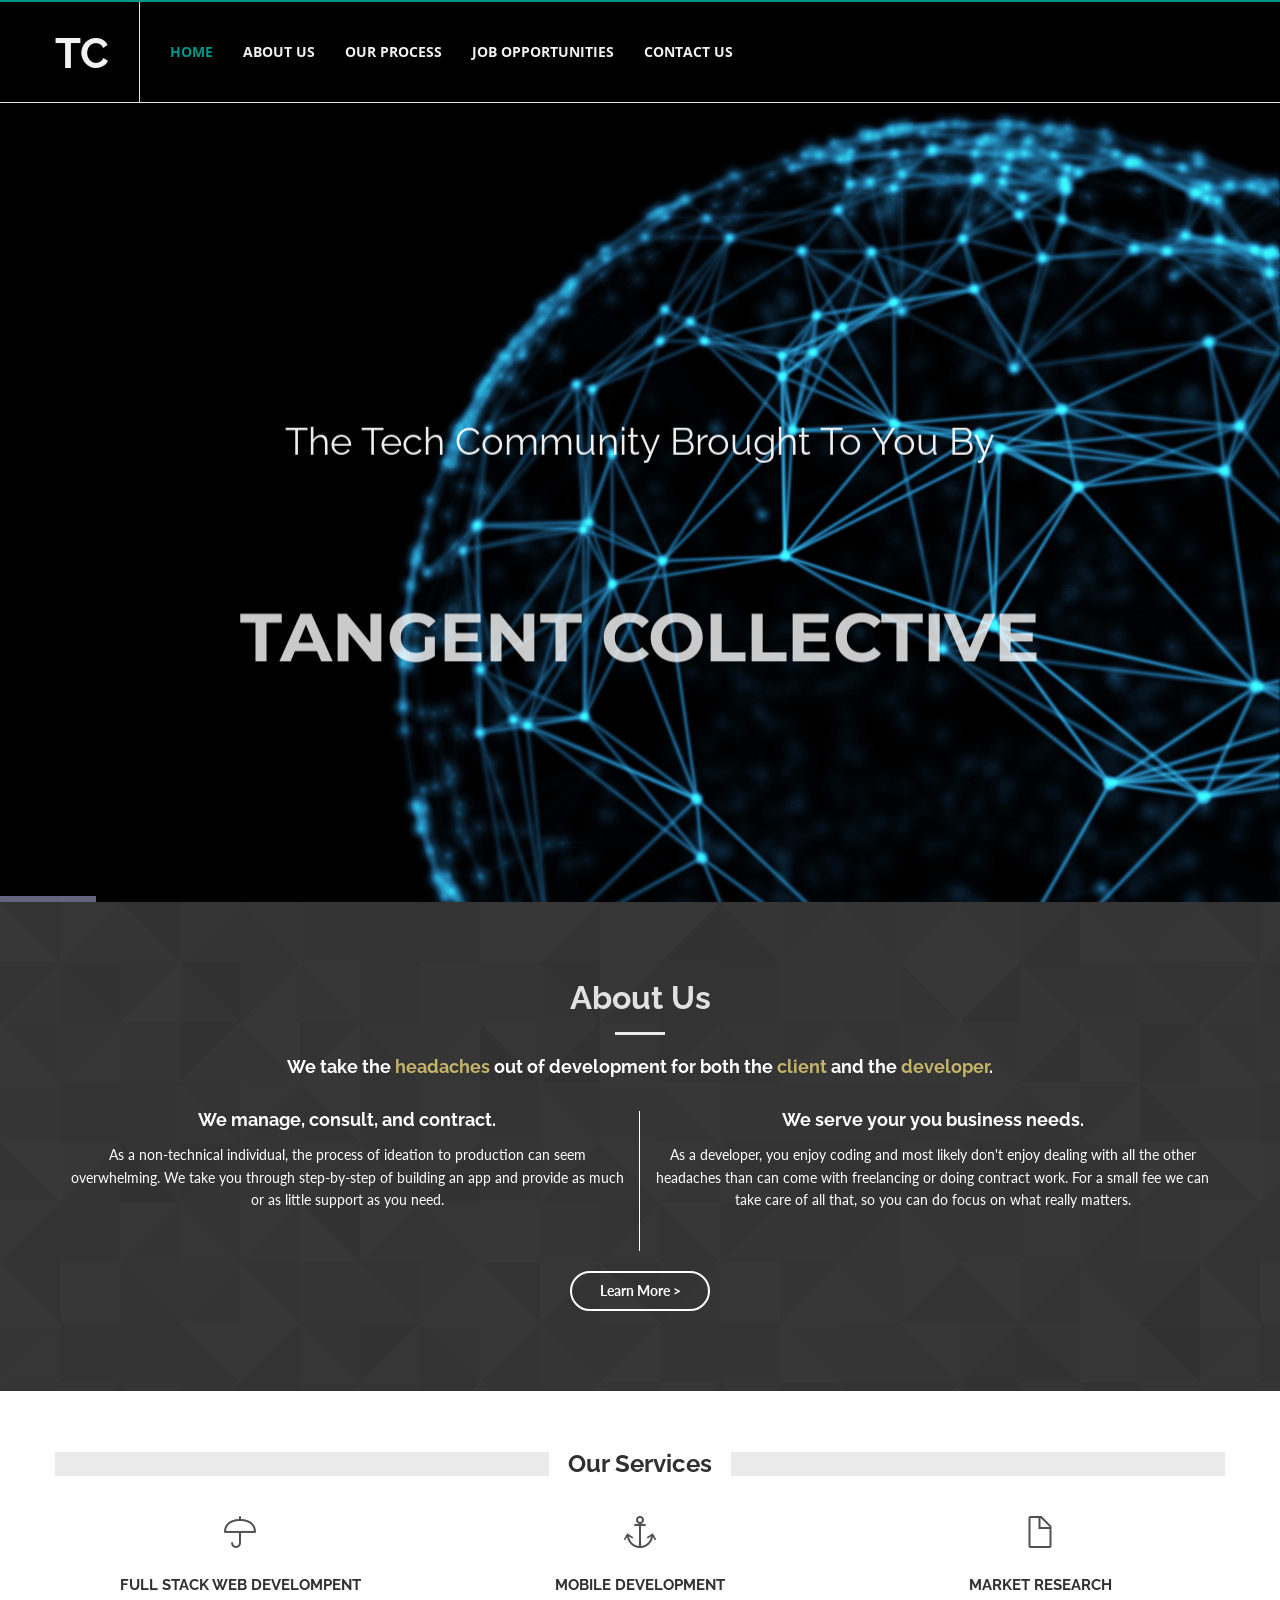
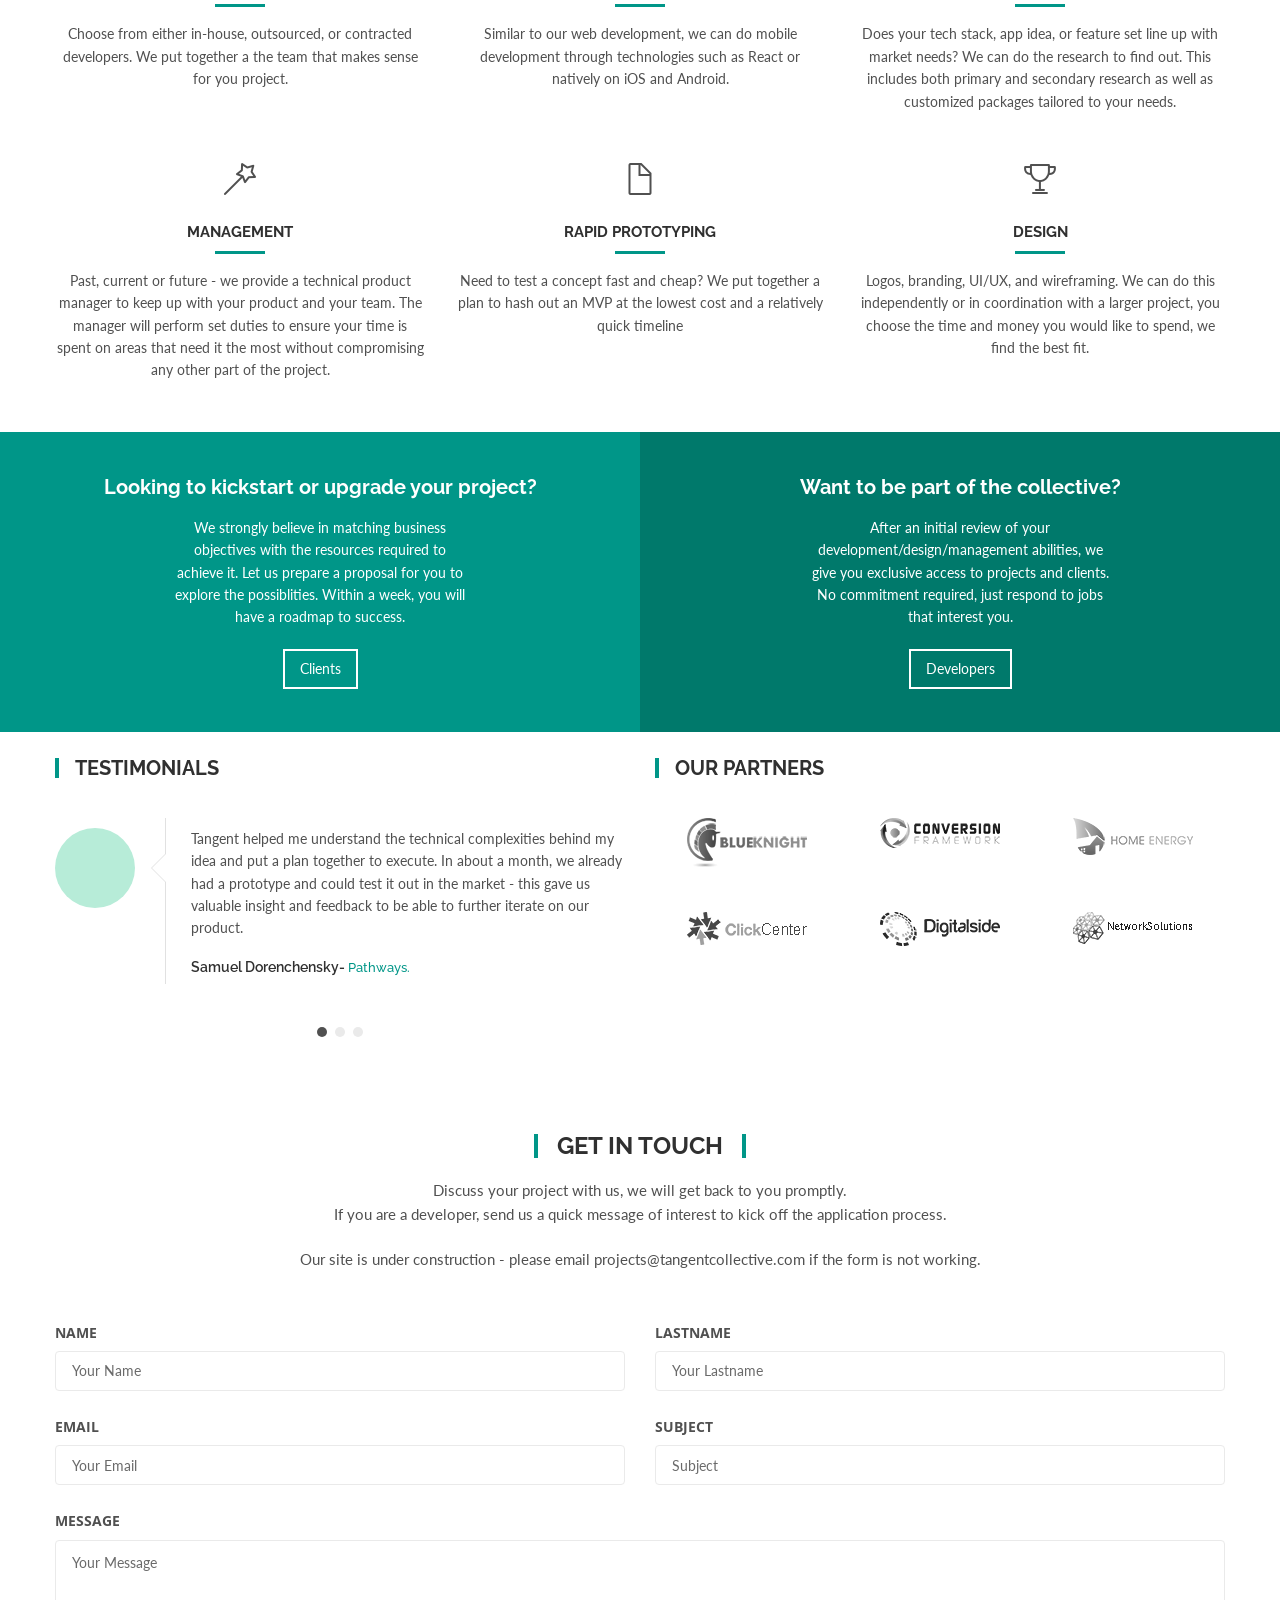
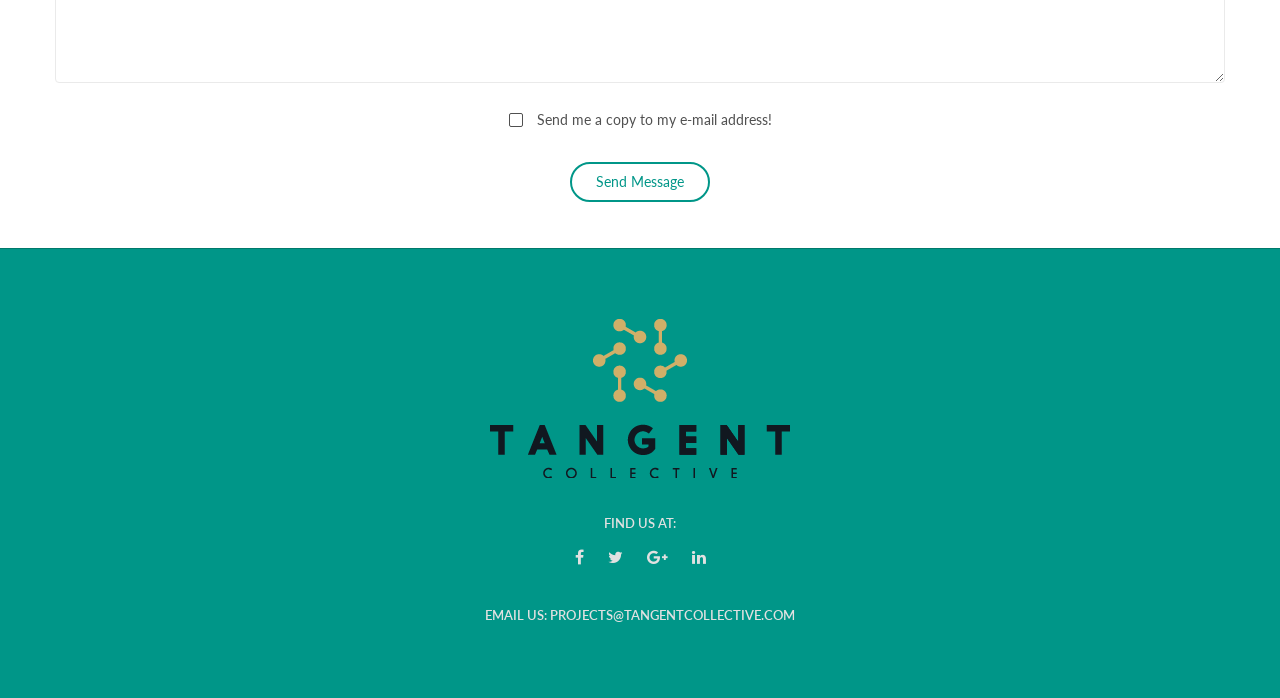
<file: index.html>
<!DOCTYPE html>
<!--[if IE 9]> <html class="ie9"> <![endif]-->
<!--[if !IE]><!--> <html> <!--<![endif]-->
    <head>
        <meta charset="utf-8">
        <title>Tangent Collective - Application Development</title>
        <meta name="description" content="Web, Mobile, and application development consulting and contracting services for tech based projects.">

        <!--[if IE]> <meta http-equiv="X-UA-Compatible" content="IE=edge"> <![endif]-->
        <meta name="viewport" content="width=device-width, initial-scale=1.0">

        <!-- Google Fonts -->
        <link href='http://fonts.googleapis.com/css?family=Lato:400,300,700,900,300italic,400italic,700italic' rel='stylesheet' type='text/css'>
        <link href='http://fonts.googleapis.com/css?family=Raleway:400,200,300,500,600,700,800,900' rel='stylesheet' type='text/css'>
        <link href='http://fonts.googleapis.com/css?family=Montserrat:400,700' rel='stylesheet' type='text/css'>
        <link href='http://fonts.googleapis.com/css?family=Open+Sans:400,300italic,400italic,600italic,700italic,600,800,300,700,800italic' rel='stylesheet' type='text/css'>
        <link href='http://fonts.googleapis.com/css?family=Shadows+Into+Light' rel='stylesheet' type='text/css'>
        <!-- Google Fonts -->
        
        <link rel="stylesheet" href="css/animate.css">
        <link rel="stylesheet" href="css/bootstrap.min.css">
        <link rel="stylesheet" href="css/magnific-popup.css">
        <link rel="stylesheet" href="css/style.css">
        <link rel="stylesheet" href="css/revslider/revslider-index6.css">
        <link rel="stylesheet" id="color-scheme" href="css/colors/green.css">
        
        <!-- Favicon and Apple Icons -->
        <link rel="icon" type="image/png" href="images/icons/favicon.png">
        <link rel="apple-touch-icon" sizes="57x57" href="images/icons/faviconx57.png">
        <link rel="apple-touch-icon" sizes="72x72" href="images/icons/faviconx72.png">
        
        <!-- Modernizr -->
        <script src="js/modernizr.js"></script>

        <!--- jQuery -->
        <script src="js/jquery.min.js"></script>

        <!-- Queryloader -->
        <script src="js/queryloader2.min.js"></script>
	    
    </head>
    <body>
    <div class="boss-loader-overlay"></div><!-- End .boss-loader-overlay -->
    <div id="wrapper">
        <header id="header" role="banner" class="sticky-menu">
            <div class="collapse navbar-white special-for-mobile" id="header-search-form">
                <div class="container">
                    <form class="navbar-form animated fadeInDown" >
                        <input type="search" id="s" name="s" class="form-control" placeholder="Search in here...">
                        <button type="submit" class="btn-circle" title="Search"><i class="fa fa-search"></i></button>
                    </form>
                </div><!-- End .container -->
            </div><!-- End #header-search-form -->
            <nav class="navbar navbar-white navbar-transparent animated-dropdown btt-dropdown" role="navigation">

                <div class="container">
                    <div class="navbar-header">

                        <button type="button" class="navbar-toggle btn-circle pull-right collapsed" data-toggle="collapse" data-target="#main-navbar-container">
                            <span class="sr-only">Toggle navigation</span>
                            <span class="icon-bar"></span>
                        </button>

                        <a class="navbar-brand text-uppercase" href="index.html" title="Tangent Collective - Application Development">TC</a>
                        
                    </div><!-- End .navbar-header -->

                    <div class="collapse navbar-collapse" id="main-navbar-container">
                        <ul class="nav navbar-nav">
                                <li class="dropdown active megamenu-container">
                                    <a href="#" class="dropdown-toggle" data-toggle="dropdown" role="button" aria-expanded="false">Home</a>
                                <li class="dropdown megamenu-container">
                                    <a href="./aboutus4.html" >About Us</a>
                                </li>
                                <!-- <li class="dropdown">
                                    <a href="./services2.html">Services</a> -->
                                <li class="dropdown megamenu-container">
                                    <a href="./services2.html">Our Process</a>
                                </li>
                                <li class="dropdown">
                                    <a href="./jobs.html">Job Opportunities</a>
                                <li class="dropdown">
                                    <a href="./contact3.html">Contact Us</a>
                                </li>
         <!-- Palak took out the buy now section -->                  
                            </ul>
                        
         <!--Palak took out the cart and search bar --> 

                    </div><!-- /.navbar-collapse -->
                </div><!-- /.container -->
            </nav>
        </header><!-- End #header -->
    
        <div id="content" role="main">
        
            <div id="revslider-container", style="margin-bottom: 0px">
                <div id="revslider">
                    <ul>
                        <li data-transition="fade" data-slotamount="8" data-masterspeed="800" data-title="Boss of All Templates" data-thumb="images/homesliders/index6/slide1.jpg">
                            <!-- background image -->
                            <img src="images/revslider/dummy.png"  alt="slidebg1" data-lazyload="images/homesliders/index6/slide1.jpg" data-bgposition="center center" data-bgfit="cover" data-bgrepeat="no-repeat">
                            
                            <div class="tp-caption rev-subtitle lfb ltt"
                                data-x="center"
                                data-y="160"
                                data-speed="1000"
                                data-start="900"
                                data-easing="Power3.easeInOut"
                                data-endspeed="400"
                                style="z-index: 10">The tech community brought to you by
                            </div>

                            <div class="tp-caption rev-title lfb ltt"
                                data-x="center"
                                data-y="210"
                                data-speed="1000"
                                data-start="1000"
                                data-easing="Power3.easeInOut"
                                data-endspeed="600"
                                style="z-index: 6">Tangent Collective
                            </div>



                            <div class="tp-caption rev-btn lfb ltt"
                                data-x="center"
                                data-y="355"
                                data-speed="1000"
                                data-start="1400"
                                data-easing="Power3.easeInOut"
                                data-endspeed="800"
                                style="z-index: 14">
                                    <a href="./aboutus4.html" class="btn btn-white btn-border radius-lger min-width"><strong>Clients</strong></a>
                                    <a href="./jobs.html" class="btn btn-white radius-lger min-width"><strong>Job opportunities</strong></a>
                            </div>
                        </li>
                        <li data-transition="fade" data-slotamount="8" data-masterspeed="800" data-title="Your Ideas" data-thumb="images/homesliders/index6/slide2.jpg">
                            <!-- background image -->
                            <img src="images/revslider/dummy.png"  alt="slidebg1" data-lazyload="images/homesliders/index6/slide2.jpg" data-bgposition="center center" data-bgfit="cover" data-bgrepeat="no-repeat">

                            <div class="tp-caption rev-subtitle lfl ltl"
                                data-x="center"
                                data-y="160"
                                data-speed="1000"
                                data-start="900"
                                data-easing="Power3.easeInOut"
                                data-endspeed="400"
                                style="z-index: 10">Develop your next idea with
                            </div>

                            <div class="tp-caption rev-title lfr ltr"
                                data-x="center"
                                data-y="210"
                                data-speed="1000"
                                data-start="1000"
                                data-easing="Power3.easeInOut"
                                data-endspeed="600"
                                style="z-index: 6">Tangent Collective
                            </div>



                            <div class="tp-caption rev-btn lfb ltt"
                                data-x="center"
                                data-y="355"
                                data-speed="1000"
                                data-start="1400"
                                data-easing="Power3.easeInOut"
                                data-endspeed="800"
                                style="z-index: 14">
                                    <a href="#" class="btn btn-white btn-border radius-lger min-width"><strong>Clients</strong></a>
                                    <a href="#" class="btn btn-white radius-lger min-width"><strong>Job Opportunities</strong></a>
                            </div>
                        </li>
                    </ul>
                </div><!-- End #revslider -->
    
    <!-- Palak took out the scrollable part --> 


            </div><!-- End #revslider-container -->
    <!-- Entered Element, introduction -->
            <div class="page-top bg-dark pattern31">
                <div class="container text-center">
                    <h1 class="text-gray text-center title-underblock gray">About Us</h1>
                    <h4 style="color:white;">We take the <span style="color:#C6B469;">headaches</span> out of <strong>development</strong> for both the <span style="color:#C6B469;">client</span> and the <span style="color:#C6B469;">developer</span>. </h4>
                    <div class="col-sm-6" style="border-right: 1px solid white; margin-top:20px;">
                        <h4 style="color:white"> We manage, consult, and contract. </h4>
                        <p style="color:white">As a non-technical individual, the process of ideation to production can seem overwhelming. We take you through step-by-step of building an app and provide as much or as little support as you need. </p>
                    </div>
                    <div class="col-sm-6" style="margin-top:20px;">
                        <h4 style="color:white"> We serve your you business needs.</h4>
                        <p style="color:white"> As a developer, you enjoy coding and most likely don't enjoy dealing with all the other headaches than can come with freelancing or doing contract work. For a small fee we can take care of all that, so you can do focus on what really matters.</p>
                    </div>
                    <a style="margin-top:20px;" href="./aboutus4.html" class="btn btn-white btn-border radius-lger min-width"><strong>Learn More ></strong></a>
                </div><!-- End .container -->
            </div>
    <!-- End of entered element -->
    
      <div class="mb60"></div><!-- space -->

    <!--PALAK'S edit: Inserting our services section from index 9--> 
 <div class="container">
                <h2 class="title-border gray title-bg text-center mb40"><span>Our Services</span></h2>
                <div class="row">
                    <div class="col-sm-4">
                        <div class="service vertical text-center">

                            <span class="service-icon"><i class="icon-umbrella"></i></span>
                            <div class="service-content">
                                <h3 class="service-title title-underblock custom text-uppercase text-center">Full Stack Web Develompent</h3>
                                <p>Choose from either in-house, outsourced, or contracted developers. We put together a the team that makes sense for you project.</p>
                            </div><!-- End .service-content -->
                            
                        </div><!-- End .service -->
                    </div><!-- End .col-sm-4 -->

                    <div class="col-sm-4">
                        <div class="service vertical text-center">

                            <span class="service-icon"><i class="icon-anchor"></i></span>
                            <div class="service-content">
                                <h3 class="service-title title-underblock custom text-uppercase text-center">Mobile Development</h3>
                                <p>Similar to our web development, we can do mobile development through technologies such as React or natively on iOS and Android.</p>
                            </div><!-- End .service-content -->
                        </div><!-- End .service -->
                    </div><!-- End .col-sm-4 -->
                    <div class="col-sm-4">
                        <div class="service vertical text-center">
                            <span class="service-icon"><i class="icon-doc"></i></span>
                            <div class="service-content">
                                <h3 class="service-title title-underblock custom text-uppercase text-center">Market Research</h3>
                                <p>Does your tech stack, app idea, or feature set line up with market needs? We can do the research to find out. This includes both primary and secondary research as well as customized packages tailored to your needs.</p>
                            </div><!-- End .service-content -->
                        </div><!-- End .service -->
                    </div><!-- End .col-sm-4 -->
                </div><!-- End .row -->
                <div class="row">
                    <div class="col-sm-4">
                        <div class="service vertical text-center">
                            <span class="service-icon"><i class="icon-magic-wand"></i></span>
                            <div class="service-content">
                                <h3 class="service-title title-underblock custom text-uppercase text-center">Management</h3>
                                <p>Past, current or future - we provide a technical product manager to keep up with your product and your team. The manager will perform set duties to ensure your time is spent on areas that need it the most without compromising any other part of the project.</p>
                            </div><!-- End .service-content -->
                        </div><!-- End .service -->
                    </div><!-- End .col-sm-4 -->
                    <div class="col-sm-4">
                        <div class="service vertical text-center">
                            <span class="service-icon"><i class="icon-doc"></i></span>
                            <div class="service-content">
                                <h3 class="service-title title-underblock custom text-uppercase text-center">Rapid Prototyping</h3>
                                <p>Need to test a concept fast and cheap? We put together a plan to hash out an MVP at the lowest cost and a relatively quick timeline</p>
                            </div><!-- End .service-content -->
                        </div><!-- End .service -->
                    </div><!-- End .col-sm-4 -->
                    <div class="col-sm-4">
                        <div class="service vertical text-center">
                            <span class="service-icon"><i class="icon-trophy"></i></span>
                            <div class="service-content">
                                <h3 class="service-title title-underblock custom text-uppercase text-center">Design</h3>
                                <p>Logos, branding, UI/UX, and wireframing. We can do this independently or in coordination with a larger project, you choose the time and money you would like to spend, we find the best fit.</p>
                            </div><!-- End .service-content -->    
                        </div><!-- End .service -->
                    </div><!-- End .col-sm-4 -->
                </div><!-- End .row -->
            </div><!-- End .container -->
            <!-- End of Container --> 

<!-- Palak moved "clients" and "developer" section --> 
<!-- Start of another entered element -->
     <div class="container-fluid no-padding" id="id-to-scroll">
                <div class="row no-margin">
                    <div class="col-sm-6 bg-custom">
                        <div class="colored-box" style="text-align:center;">
                            <h3 class="text-white mb20">Looking to kickstart or upgrade your project?</h3>
                            <p style="width:300px; display:inline-block;">We strongly believe in matching business objectives with the resources required to achieve it. Let us prepare a proposal for you to explore the possiblities. Within a week, you will have a roadmap to success.</p>
                            <div class="clearfix"></div>
                            <a style="display:inline-block;" href="./services2.html" class="btn btn-white v2 btn-border no-radius">Clients</a>
                        </div><!-- End .colored-box -->
                    </div><!-- End .col-sm-4 -->
                    <div class="col-sm-6 bg-custom2">
                        <div class="colored-box">
                            <h3 class="text-white mb20">Want to be part of the collective?</h3>
                            <p style="width:300px; display:inline-block;">After an initial review of your development/design/management abilities, we give you exclusive access to projects and clients. No commitment required, just respond to jobs that interest you.</p>
                            <div class="clearfix"></div>
                            <a href="./jobs.html" class="btn btn-white btn-border no-radius">Developers</a>
                        </div><!-- End .colored-box -->
                    </div><!-- End .col-sm-4 -->
                    <!--Deleted box -->
                </div><!-- End .row -->
            </div><!-- End .container-fluid -->
<!-- Palak is adding the video section here -->
 <!-- Video Background Section -->
            <div class="container">
                <div class="mb25 hidden-xs hidden-sm"></div><!-- space -->
                <div class="row">
                    <div class="col-md-6">
                        <h3 class="title-border custom text-uppercase mb40">Testimonials</h3>
                        <div class="owl-carousel testimonial-slider">
                            <div class="testimonial">
                                <figure>
                                    <img src="images/testimonials/dean.jpg" alt="Dean">
                                </figure>
                                <div class="testimonial-content">
                                    <p>Tangent helped me understand the technical complexities behind my idea and put a plan together to execute. In about a month, we already had a prototype and could test it out in the market - this gave us valuable insight and feedback to be able to further iterate on our product. </p>
                                    <h5>Samuel Dorenchensky- <a href="#">Pathways.</a></h5>
                                </div><!-- End .testimonial-content -->
                            </div><!-- End .testimonial -->
                            <div class="testimonial">
                                <figure>
                                    <img src="images/testimonials/john.jpg" alt="John">
                                </figure>
                                <div class="testimonial-content">
                                    <p>As a junior developer, I'm always looking out for extra work to build expereince and pick up some extra cash. Working with Tangent on a project, gaurenteed me payment and reduced the number of revision cycles by a lot. Clear communication, directions, and having a mutual understanding of the technical aspects made my freelance work a lot easier and more pleasurable to do.</p>
                                     <h5>Manish Bhatti- <a href="#"> Part-time Freelancer</a></h5>
                                </div><!-- End .testimonial-content -->
                            </div><!-- End .testimonial -->
                            <div class="testimonial">
                                <figure>
                                    <img src="images/testimonials/sarah.jpg" alt="Dean">
                                </figure>
                                <div class="testimonial-content">
                                    <p>I had a great idea for an app but had no clue where to start to make it. Reaching out to Tangent helped me understand the full software process and identify the cash and time it would require. I was able to keep my day job while operating a full fleged cross-platfrom team. We are still building, but the time saved was an immense help.</p>
                                    <h5>Paul Hao- <a href="#">FoodVisor</a></h5>
                                </div><!-- End .testimonial-content -->
                            </div><!-- End .testimonial -->
                        </div><!-- End .testimonial-slider -->
                    </div><!-- End .col-md-6 -->
                    <div class="col-md-6">
                        <h3 class="title-border custom text-uppercase mb40">Our Partners</h3>
                        <div class="owl-carousel home-clients-carousel">
                            <div class="partner-wrapper">
                                <div class="partner">
                                    <img src="images/clients/c1.png" alt="Partner Name">
                                </div><!-- end .partner -->
                                <div class="partner">
                                    <img src="images/clients/c2.png" alt="Partner Name">
                                </div><!-- end .partner -->
                            </div><!-- end .partner-wrapper -->
                            <div class="partner-wrapper">
                                <div class="partner">
                                    <img src="images/clients/c3.png" alt="Partner Name">
                                </div><!-- end .partner -->
                                <div class="partner">
                                    <img src="images/clients/c4.png" alt="Partner Name">
                                </div><!-- end .partner -->
                            </div><!-- end .partner-wrapper -->
                            <div class="partner-wrapper">
                                <div class="partner">
                                    <img src="images/clients/c5.png" alt="Partner Name">
                                </div><!-- end .partner -->
                                <div class="partner">
                                    <img src="images/clients/c6.png" alt="Partner Name">
                                </div><!-- end .partner -->
                            </div><!-- end .partner-wrapper -->
                            <div class="partner-wrapper">
                                <div class="partner">
                                    <img src="images/clients/c7.png" alt="Partner Name">
                                </div><!-- end .partner -->
                                <div class="partner">
                                    <img src="images/clients/c8.png" alt="Partner Name">
                                </div><!-- end .partner -->
                            </div><!-- end .partner-wrapper -->
                            <div class="partner-wrapper">
                                <div class="partner">
                                    <img src="images/clients/c2.png" alt="Partner Name">
                                </div><!-- end .partner -->
                                <div class="partner">
                                    <img src="images/clients/c3.png" alt="Partner Name">
                                </div><!-- end .partner -->
                            </div><!-- end .partner-wrapper -->
                        </div><!-- End .owl-carousel -->
                    </div><!-- End .col-md-6 -->
                </div><!-- End .row -->
                
            </div><!-- End .container -->

               <!-- Palak took out the "previous work" and portfolio item section --> 
                
            </div><!-- End .bg-lightergray -->

        <!-- Palak took out the "More about us" and "Our experiences" section --> 

     <!-- Palak took out the extra space between Get In Touch and Testimonials; supposed to be        <hr class="gray mt70 mb70"> --> 

        <!-- Palak took out "Latest News" section -->   
          

        <!-- Palak took out the "count" container --> 

            <div class="container" id="contact-form-id">
                <header class="title-block text-center mb50">
                    <h2 class="title-border custom text-uppercase text-center mb20"><span>Get in Touch</span></h2>
                    <p>Discuss your project with us, we will get back to you promptly.<br>If you are a developer, send us a quick message of interest to kick off the application process.</p>
                    <p> Our site is under construction - please email projects@tangentcollective.com if the form is not working. </p>
                </header>
                <form action="php/mail.php" method="post" id="contact-form">
                    <div class="row">
                        <div class="col-md-6">
                            <div class="form-group">
                                <label for="contactname" class="input-desc">Name</label>
                                <input type="text" class="form-control" id="contactname" name="contactname" placeholder="Your Name" required>
                            </div><!-- End .from-group -->
                        </div><!-- End .col-md-6 -->
                        <div class="col-md-6">
                            <div class="form-group">
                                <label for="contactlastname" class="input-desc">LastName</label>
                                <input type="text" class="form-control" id="contactlastname" name="contactlastname" placeholder="Your Lastname">
                            </div><!-- End .from-group -->
                        </div><!-- End .col-md-6 -->
                    </div><!-- End .row -->
                    <div class="row">
                        <div class="col-md-6">
                            <div class="form-group">
                                <label for="contactemail" class="input-desc">Email</label>
                                <input type="email" class="form-control" id="contactemail" name="contactemail" placeholder="Your Email" required>
                            </div><!-- End .from-group -->
                        </div><!-- End .col-md-6 -->
                        <div class="col-md-6">
                            <div class="form-group">
                                <label for="contactsubject" class="input-desc">Subject</label>
                                <input type="text" class="form-control" id="contactsubject" name="contactsubject" placeholder="Subject">
                            </div><!-- End .from-group -->
                        </div><!-- End .col-md-6 -->
                    </div><!-- End .row -->
                    <div class="row">
                        <div class="col-md-12">
                            <div class="form-group">
                                <label for="contactmessage" class="input-desc">Message</label>
                                <textarea class="form-control" rows="6" id="contactmessage" name="contactmessage" placeholder="Your Message" required></textarea>
                            </div><!-- End .from-group -->
                            <div class="form-group text-center">
                                <div class="checkbox">
                                  <label class="custom-checkbox-wrapper">
                                    <span class="custom-checkbox-container">
                                        <input type="checkbox" name="contactselfemail" value="true">
                                        <span class="custom-checkbox-icon"></span>
                                    </span>
                                   <span>Send me a copy to my e-mail address!</span>
                                  </label>
                                </div><!-- End .checkbox -->
                            </div><!-- End .form-group -->

                            <div class="mb5"></div><!-- space -->

                            <div class="form-group text-center">
                                <input type="submit" class="btn btn-custom btn-border min-width radius-lger" data-loading-text="Sending..." value="Send Message">
                            </div><!-- End .from-group -->
                        </div><!-- End .col-md-12 -->
                    </div><!-- End .row -->
                </form>
                <div class="mb20 hidden-sm hidden-xs"></div><!-- space -->
            </div><!-- End .container -->

        </div><!-- End #content -->

        <footer id="footer" class="footer-custom" role="contentinfo">
            <div id="footer-inner">
                <div class="container">
                    <div class="row">
                        <div class="col-md-4 col-md-push-4 col-sm-6 col-sm-push-3 col-xs-10 col-xs-push-1">
                            <div class="widget">
                                <div class="corporate-widget text-center">
                                    <img src="./images/homesliders/index6/tangentlogo.png"/>
                                    <address>
                                    </address>
                                    <span class="social-icons-label">Find Us at:</span>
                                    <div class="social-icons no-margin text-center">
                                        <a href="#" class="social-icon icon-facebook" title="Facebook">
                                            <i class="fa fa-facebook"></i>
                                        </a>
                                        <a href="#" class="social-icon icon-twitter" title="Twitter">
                                            <i class="fa fa-twitter"></i>
                                        </a>
                                        <a href="#" class="social-icon icon-google-plus" title="Google Plus">
                                            <i class="fa fa-google-plus"></i>
                                        </a>
                                        <a href="#" class="social-icon icon-linkedin" title="Linkedin">
                                            <i class="fa fa-linkedin"></i>
                                        </a>
                                        <span class="social-icons-label">Email us: projects@tangentcollective.com</span>
                                    </div><!-- End .social-icons -->

                                </div><!-- End corporate-widget -->
                            </div><!-- End .widget -->
                        </div><!-- End .col-md-3 -->
                    </div><!-- End .row -->
                </div><!-- End .container -->
            </div><!-- End #footer-inner -->
        </footer><!-- End #footer -->

    </div><!-- End #wrapper -->
    <a href="#top" id="scroll-top" title="Back to Top"><i class="fa fa-angle-up"></i></a>
	<!-- END -->

    <!-- Smoothscroll -->
    <script src="js/smoothscroll.js"></script>

    <script src="js/bootstrap.min.js"></script>
    <script src="js/jquery.hoverIntent.min.js"></script>
    <script src="js/jquery.nicescroll.min.js"></script>
    <script src="js/waypoints.min.js"></script>
    <script src="js/waypoints-sticky.min.js"></script>
    <script src="js/jquery.debouncedresize.js"></script>
    <script src="js/retina.min.js"></script>
    <script src="js/owl.carousel.min.js"></script>
    <script src="js/jflickrfeed.min.js"></script>
    <script src="js/twitter/jquery.tweet.min.js"></script>
    <script src="js/skrollr.min.js"></script>
    <script src="js/jquery.countTo.js"></script>
    <script src="js/isotope.pkgd.min.js"></script>
    <script src="js/jquery.magnific-popup.min.js"></script>
    <script src="js/jquery.themepunch.tools.min.js"></script>
    <script src="js/jquery.themepunch.revolution.min.js"></script>
    <script src="js/wow.min.js"></script>
    <script src="js/jquery.validate.min.js"></script>
    <script src="js/contact.js"></script>
    <script src="js/main.js"></script>

    <script>
        (function () {
            "use strict";
            // Slider Revolution
            jQuery('#revslider').revolution({
                delay:8000,
                startwidth:1170,
                startheight:500,
                fullWidth:"on",
                fullScreen:"on",
                hideTimerBar: "off",
                spinner:"spinner4",
                navigationStyle: "preview4",
                soloArrowLeftHOffset:20,
                soloArrowRightHOffset:20
            });
        }());
    </script>
            
	
    </body>
</html>
</file>
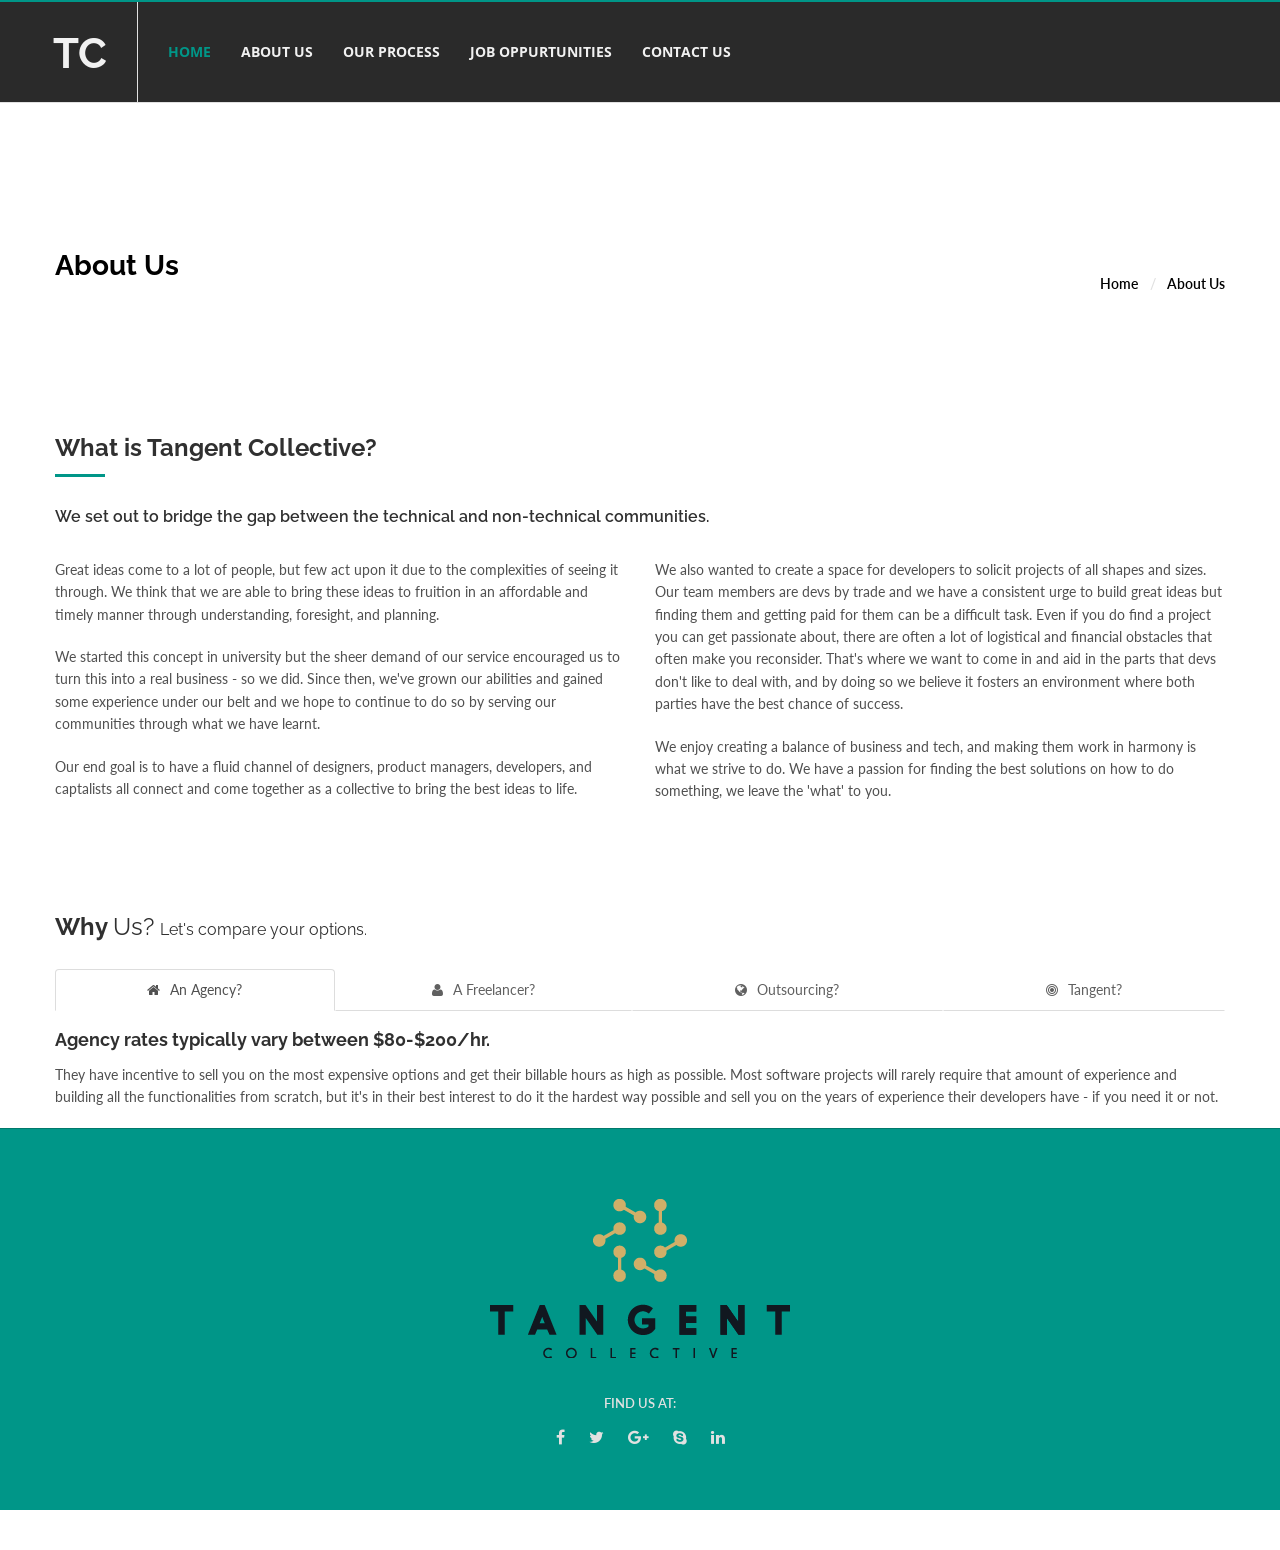
<file: aboutus4.html>
<!DOCTYPE html>
<!--[if IE 9]> <html class="ie9"> <![endif]-->
<!--[if !IE]><!--> <html> <!--<![endif]-->
    <head>
        <meta charset="utf-8">
        <title>Tangent Collective - About Us</title>
        <meta name="description" content="Multipurpose, premium, bootstrap based bussiness, corporate, portfolio, blog, onepage, creative, magazine, personal, landing, coming soon html5 css3 template">

        <!--[if IE]> <meta http-equiv="X-UA-Compatible" content="IE=edge"> <![endif]-->
        <meta name="viewport" content="width=device-width, initial-scale=1.0">

        <!-- Google Fonts -->
        <link href='http://fonts.googleapis.com/css?family=Lato:400,300,700,900,300italic,400italic,700italic' rel='stylesheet' type='text/css'>
        <link href='http://fonts.googleapis.com/css?family=Raleway:400,200,300,500,600,700,800,900' rel='stylesheet' type='text/css'>
        <link href='http://fonts.googleapis.com/css?family=Montserrat:400,700' rel='stylesheet' type='text/css'>
        <link href='http://fonts.googleapis.com/css?family=Open+Sans:400,300italic,400italic,600italic,700italic,600,800,300,700,800italic' rel='stylesheet' type='text/css'>
        <link href='http://fonts.googleapis.com/css?family=Shadows+Into+Light' rel='stylesheet' type='text/css'>
        <!-- Google Fonts -->
        
        <link rel="stylesheet" href="css/animate.css">
        <link rel="stylesheet" href="css/bootstrap.min.css">
        <link rel="stylesheet" href="css/style.css">
        <link rel="stylesheet" id="color-scheme" href="css/colors/green.css">
        
        <!-- Favicon and Apple Icons -->
        <link rel="icon" type="image/png" href="images/icons/favicon.png">
        <link rel="apple-touch-icon" sizes="57x57" href="images/icons/faviconx57.png">
        <link rel="apple-touch-icon" sizes="72x72" href="images/icons/faviconx72.png">
        
        <!-- Modernizr -->
        <script src="js/modernizr.js"></script>

        <!--- jQuery -->
        <script src="js/jquery.min.js"></script>

        <!-- Queryloader -->
        <script src="js/queryloader2.min.js"></script>
	    
    </head>
    <body>
    <div class="boss-loader-overlay"></div><!-- End .boss-loader-overlay -->
    <div id="wrapper">
        <header id="header" role="banner">
            <div class="collapse navbar-white" id="header-search-form">
                <div class="container">
                    <form class="navbar-form animated fadeInDown" >
                        <input type="search" id="s" name="s" class="form-control" placeholder="Search in here...">
                        <button type="submit" class="btn-circle" title="Search"><i class="fa fa-search"></i></button>
                    </form>
                </div><!-- End .container -->
            </div><!-- End #header-search-form -->
            <nav class="navbar navbar-white navbar-transparent animated-dropdown btt-dropdown" role="navigation">             
                <div class="navbar-inner sticky-menu" style="background-color:#2a2a2a;">
                    <div class="container">
                        <div class="navbar-header">
                            <button type="button" class="navbar-toggle btn-circle pull-right collapsed" data-toggle="collapse" data-target="#main-navbar-container">
                                <span class="sr-only">Toggle navigation</span>
                                <span class="icon-bar"></span>
                            </button>

                            <a class="navbar-brand text-uppercase" href="index6.html">TC</a>
                            
                        </div><!-- End .navbar-header -->

                        <div class="collapse navbar-collapse" id="main-navbar-container">
                            <ul class="nav navbar-nav">
                                <li class="dropdown active megamenu-container">
                                    <a href="index.html">Home</a>
                                </li>
                                <li class="dropdown megamenu-container">
                                    <a href="./aboutus4.html">About Us</a>
                                </li>
                                <li class="dropdown megamenu-container">
                                    <a href="./services2.html">Our Process</a>
                                </li>
                                <li class="dropdown">
                                    <a href="./jobs.html">Job Oppurtunities</a>
                                </li>
                                <li class="dropdown megamenu-container">
                                    <a href="./contact3.html">Contact Us</a>
                                </li>
        <!-- Palak took out the buy now button -->                         
                            </ul> 
        <!-- Palak took out the shopping cart & search bar icons --> 
                        </div><!-- /.navbar-collapse -->
                    </div><!-- /.container -->
                </div><!-- End .navbar-inner -->
            </nav>
        </header><!-- End #header -->
        <div id="content" role="main" style="margin-top:200px;">
            <div class="page-header parallax larger2x larger-desc">
                <div class="container" data-0="opacity:1;" data-top="opacity:0;">
                    <div class="row">
                        <div class="col-md-6">
                            <h1 style="color:black;">About Us</h1>
                        </div><!-- End .col-md-6 -->
                        <div class="col-md-6">
                            <ol class="breadcrumb" >
                                <li><a style="color:black;" href="index.html">Home</a></li>
                                <li style="color:black;" class="active">About Us</li>
                            </ol>
                        </div><!-- End .col-md-6 -->
                    </div><!-- End .row -->
                </div><!-- End .container -->
            </div><!-- End .page-header -->
            <div class="mb10"></div><!-- space -->
            <div class="container">
                <h2 class="title-underblock custom mb30">What is Tangent Collective?</h2>
                <h5 class="lead mb30">We set out to bridge the gap between the technical and non-technical communities.</h5>
                <div class="row">
                    <div class="col-md-6">
                        
                        <p>Great ideas come to a lot of people, but few act upon it due to the complexities of seeing it through. We think that we are able to bring these ideas to fruition in an affordable and timely manner through understanding, foresight, and planning.</p>
                        <p>We started this concept in university but the sheer demand of our service encouraged us to turn this into a real business - so we did. Since then, we've grown our abilities and gained some experience under our belt and we hope to continue to do so by serving our communities through what we have learnt.  </p>
                        <p>Our end goal is to have a fluid channel of designers, product managers, developers, and captalists all connect and come together as a collective to bring the best ideas to life.</p>
                    </div><!-- End .col-md-6 -->
                    <div class="col-md-6">
                        <p>We also wanted to create a space for developers to solicit projects of all shapes and sizes. Our team members are devs by trade and we have a consistent urge to build great ideas but finding them and getting paid for them can be a difficult task. Even if you do find a project you can get passionate about, there are often a lot of logistical and financial obstacles that often make you reconsider. That's where we want to come in and aid in the parts that devs don't like to deal with, and by doing so we believe it fosters an environment where both parties have the best chance of success.</p>
                        <p>We enjoy creating a balance of business and tech, and making them work in harmony is what we strive to do. We have a passion for finding the best solutions on how to do something, we leave the 'what' to you.</p>
                    </div><!-- End .col-md-6 -->
                </div><!-- End .row -->
            </div><!-- End .container -->

            <div class="mb40"></div><!--space -->

       
           
     

       <!-- Palak added Classic tab sections (Justified) -->  
       <div class="mb50"></div><!-- space -->

            <div class="container">
                <div class="row">
                    <div class="col-xs-12">
                        <h2 class="title mb30">Why <span class="light">Us?</span> <small>Let's compare your options.</small></h2>
                        
                        <div role="tabpanel">

                            <!-- Nav tabs -->
                            <ul class="nav nav-tabs nav-justified" role="tablist">
                                <li role="presentation" class="active"><a href="#description5" aria-controls="description5" role="tab" data-toggle="tab"><i class="fa fa-home"></i>An Agency?</a></li>

                                <li role="presentation"><a href="#profile5" aria-controls="profile5" role="tab" data-toggle="tab"><i class="fa fa-user"></i>A Freelancer?</a></li>

                                <li role="presentation"><a href="#messages5" aria-controls="messages5" role="tab" data-toggle="tab"><i class="fa fa-globe"></i>Outsourcing?</a></li>

                                <li role="presentation"><a href="#options5" aria-controls="options5" role="tab" data-toggle="tab"><i class="fa fa-bullseye"></i>Tangent?</a></li>
                            </ul>

                            <!-- Tab Panes -->
                            <div class="tab-content">
                                <div role="tabpanel" class="tab-pane active" id="description5">
                                    <h4>Agency rates typically vary between <strong>$80-$200/hr</strong>.</h4>
                                    <p>They have incentive to sell you on the most expensive options and get their billable hours as high as possible. Most software projects will rarely require that amount of experience and building all the functionalities from scratch, but it's in their best interest to do it the hardest way possible and sell you on the years of experience their developers have - if you need it or not. </p>
                                </div><!-- End .tab-pane -->
                                <div role="tabpanel" class="tab-pane" id="profile5">
                                    <h4>The <strong>risk is on you</strong>.</h4>
                                    <p>Getting a freelancer that is a good fit for your team, passionate about your project, and possesses the right skills can be difficult and daunting task. Once hired, their management, performance and engagement is highly variable. Hiring a lot of them gets even more complicated and team chemistry comes into play. Instead of consistently worrying about their work and if you have made the right decision, consider Tangent - the concept of managed freelancing.</p>
                                </div><!-- End .tab-pane -->
                                <div role="tabpanel" class="tab-pane" id="messages5">
                                    <h4>Extreme variablity, communication issues, and uncertaintity.</h4>
                                    <p>It's too often that outsourcing goes wrong. We've seen first hand how reputated companies get into outsourcing core parts of their project and end up with un-maintainable code that others refuse to work on. Outsourcing can be great given you outsource the correct parts and have native speakers and constant safegaurds and oversight prior to accepting work.</p>
                                </div><!-- End .tab-pane -->
                                <div role="tabpanel" class="tab-pane" id="options5">
                                    <h4> We make it simple. </h4>
                                    <p>Each project is unique and has its set of indvidual needs. We first go through several phases outlined <a href="#">here.</a> This enables us to get intimate with the exact needs and goals of the business prior to talking about the code. For our clients, this means their technology matches their objectives and they can be assured that it is being managed approriately and costs are being allocated as effeciently as possible. We focus on delivering a combination of experience where needed, outsoucring tedious sections if needed, and hiring the right members on your team. Once all this done, we keep you in the loop and let you be as hand on/off as you want.</p>
                                </div><!-- End .tab-pane -->
                            </div><!-- End .tab-content -->
                        </div><!-- end role[tabpanel] -->

                    </div><!-- End .col-xs-12 -->
                </div><!-- End .row -->
            </div><!-- End .container -->
            <footer id="footer" class="footer-custom" role="contentinfo">
            <div id="footer-inner">
                <div class="container">
                    <div class="row">
                        <div class="col-md-4 col-md-push-4 col-sm-6 col-sm-push-3 col-xs-10 col-xs-push-1">
                            <div class="widget">
                                <div class="corporate-widget text-center">
                                    <img src="./images/homesliders/index6/tangentlogo.png"/>
                                    <address>
                                    </address>
                                    <span class="social-icons-label">Find Us at:</span>
                                    <div class="social-icons no-margin text-center">
                                        <a href="#" class="social-icon icon-facebook" title="Facebook">
                                            <i class="fa fa-facebook"></i>
                                        </a>
                                        <a href="#" class="social-icon icon-twitter" title="Twitter">
                                            <i class="fa fa-twitter"></i>
                                        </a>
                                        <a href="#" class="social-icon icon-google-plus" title="Google Plus">
                                            <i class="fa fa-google-plus"></i>
                                        </a>
                                        <a href="#" class="social-icon icon-skype" title="Skype">
                                            <i class="fa fa-skype"></i>
                                        </a>
                                        <a href="#" class="social-icon icon-linkedin" title="Linkedin">
                                            <i class="fa fa-linkedin"></i>
                                        </a>
                                    </div><!-- End .social-icons -->

                                </div><!-- End corporate-widget -->
                            </div><!-- End .widget -->
                        </div><!-- End .col-md-3 -->
                    </div><!-- End .row -->
                </div><!-- End .container -->
            </div><!-- End #footer-inner -->
        </footer><!-- End #footer -->

          
            <!-- Palak took out the our services section --> 

            <!-- Palak took out the customer + numbers/count section -->       

            <!-- Palak took out the "our partners" section -->   
             
    

        </div><!-- End #content -->

       
    </div><!-- End #wrapper -->
    <a href="#top" id="scroll-top" title="Back to Top"><i class="fa fa-angle-up"></i></a>
	<!-- END -->

    <!-- Smoothscroll -->
    <script src="js/smoothscroll.js"></script>

    <script src="js/bootstrap.min.js"></script>
    <script src="js/jquery.hoverIntent.min.js"></script>
    <script src="js/jquery.nicescroll.min.js"></script>
    <script src="js/waypoints.min.js"></script>
    <script src="js/waypoints-sticky.min.js"></script>
    <script src="js/jquery.debouncedresize.js"></script>
    <script src="js/retina.min.js"></script>
    <script src="js/owl.carousel.min.js"></script>
    <script src="js/jflickrfeed.min.js"></script>
    <script src="js/twitter/jquery.tweet.min.js"></script>
    <script src="js/skrollr.min.js"></script>
    <script src="js/jquery.countTo.js"></script>
    <script src="js/wow.min.js"></script>
    <script src="js/main.js"></script>
	
    </body>
</html>
</file>
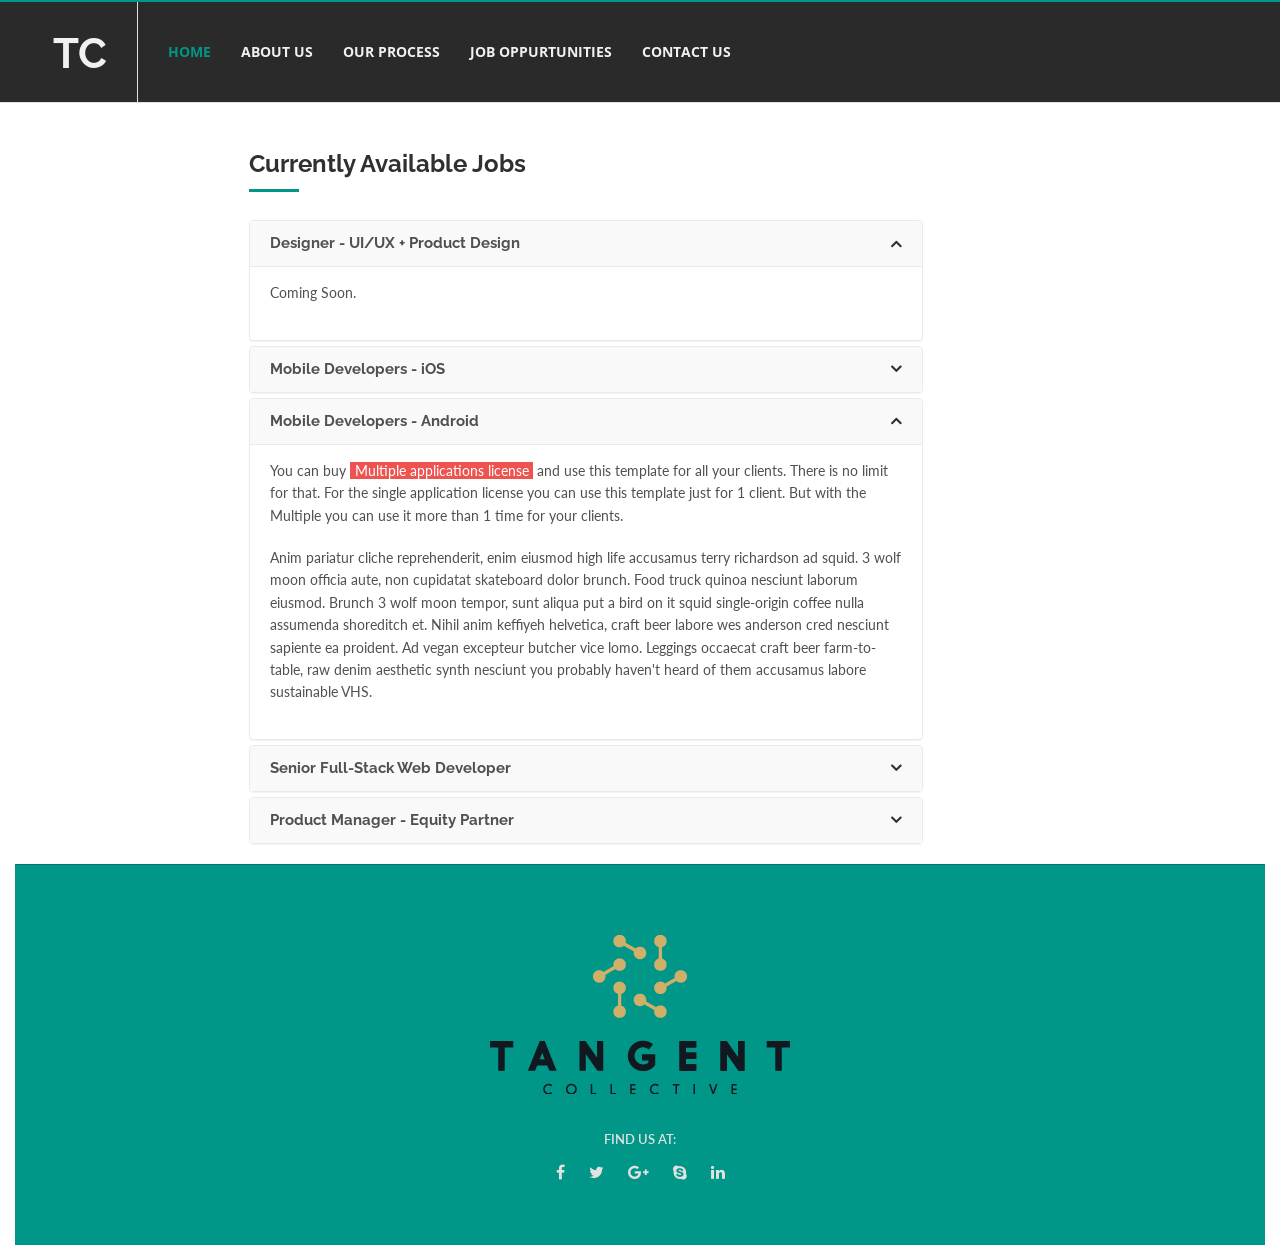
<file: jobs.html>
<!DOCTYPE html>
<!--[if IE 9]> <html class="ie9"> <![endif]-->
<!--[if !IE]><!--> <html> <!--<![endif]-->
    <head>
        <meta charset="utf-8">
        <title>Tangent Collective: Jobs</title>
        <meta name="description" content="Multipurpose, premium, bootstrap based bussiness, corporate, portfolio, blog, onepage, creative, magazine, personal, landing, coming soon html5 css3 template">

        <!--[if IE]> <meta http-equiv="X-UA-Compatible" content="IE=edge"> <![endif]-->
        <meta name="viewport" content="width=device-width, initial-scale=1.0">

        <!-- Google Fonts -->
        <link href='http://fonts.googleapis.com/css?family=Lato:400,300,700,900,300italic,400italic,700italic' rel='stylesheet' type='text/css'>
        <link href='http://fonts.googleapis.com/css?family=Raleway:400,200,300,500,600,700,800,900' rel='stylesheet' type='text/css'>
        <link href='http://fonts.googleapis.com/css?family=Montserrat:400,700' rel='stylesheet' type='text/css'>
        <link href='http://fonts.googleapis.com/css?family=Open+Sans:400,300italic,400italic,600italic,700italic,600,800,300,700,800italic' rel='stylesheet' type='text/css'>
        <link href='http://fonts.googleapis.com/css?family=Shadows+Into+Light' rel='stylesheet' type='text/css'>
        <!-- Google Fonts -->
        
        <link rel="stylesheet" href="css/animate.css">
        <link rel="stylesheet" href="css/bootstrap.min.css">
        <link rel="stylesheet" href="css/style.css">
        <link rel="stylesheet" id="color-scheme" href="css/colors/green.css">
        
        <!-- Favicon and Apple Icons -->
        <link rel="icon" type="image/png" href="images/icons/favicon.png">
        <link rel="apple-touch-icon" sizes="57x57" href="images/icons/faviconx57.png">
        <link rel="apple-touch-icon" sizes="72x72" href="images/icons/faviconx72.png">
        <style>
        .page-header.dark.larger.larger-desc {
          height: 95px;
        }
        </style>
        <!-- Modernizr -->
        <script src="js/modernizr.js"></script>

        <!--- jQuery -->
        <script src="js/jquery.min.js"></script>

        <!-- Queryloader -->
        <script src="js/queryloader2.min.js"></script>
	    
    </head>
    <body>
    <div class="boss-loader-overlay"></div><!-- End .boss-loader-overlay -->
    <div id="wrapper">
        <header id="header" role="banner">
            <nav class="navbar navbar-white navbar-transparent animated-dropdown btt-dropdown" role="navigation">             
                <div class="navbar-inner sticky-menu" style="background-color:#2a2a2a;">
                    <div class="container">
                        <div class="navbar-header">
                            <button type="button" class="navbar-toggle btn-circle pull-right collapsed" data-toggle="collapse" data-target="#main-navbar-container">
                                <span class="sr-only">Toggle navigation</span>
                                <span class="icon-bar"></span>
                            </button>

                            <a class="navbar-brand text-uppercase" href="index6.html">TC</a>
                            
                        </div><!-- End .navbar-header -->

                        <div class="collapse navbar-collapse" id="main-navbar-container">
                            <ul class="nav navbar-nav">
                                <li class="dropdown active megamenu-container">
                                    <a href="index.html">Home</a>
                                </li>
                                <li class="dropdown megamenu-container">
                                    <a href="./aboutus4.html">About Us</a>
                                </li>
                                <li class="dropdown megamenu-container">
                                    <a href="./services2.html">Our Process</a>
                                </li>
                                <li class="dropdown">
                                    <a href="./jobs.html">Job Oppurtunities</a>
                                </li>
                                <li class="dropdown megamenu-container">
                                    <a href="./contact3.html">Contact Us</a>
                                </li>
        <!-- Palak took out the buy now button -->                         
                            </ul> 
        <!-- Palak took out the shopping cart & search bar icons --> 
                        </div><!-- /.navbar-collapse -->
                    </div><!-- /.container -->
                </div><!-- End .navbar-inner -->
            </nav>
        </header><!-- End #header -->
            <div class="container" style="width:100%;">
                <div class="row" style="width:75%;">
                    <div class="col-md-9 col-md-push-3" style="margin-top:150px;">
                        <h2 class="title-underblock custom mb30">Currently Available Jobs</h2>
                            <div class="panel-group" role="tablist" aria-multiselectable="true">
                                <div class="panel panel-default">
                                    <div class="panel-heading" role="tab" id="headingOne5">
                                        <h4 class="panel-title">
                                            <a data-toggle="collapse" href="#collapseOne5" aria-expanded="true" aria-controls="collapseOne5">
                                                Designer - UI/UX + Product Design
                                                <span class="panel-icon"></span>
                                            </a>
                                        </h4>
                                    </div><!-- End .panel-heading -->
                                    <div id="collapseOne5" class="panel-collapse collapse in" role="tabpanel" aria-labelledby="headingOne5">
                                        <div class="panel-body">
                                        <p>Coming Soon.</p>
                                        </div><!-- End .panel-body -->
                                    </div><!-- End .panel-collapse -->
                                </div><!-- End .panel -->
                                <div class="panel panel-default">
                                    <div class="panel-heading" role="tab" id="headingTwo5">
                                        <h4 class="panel-title">
                                            <a class="collapsed" data-toggle="collapse" href="#collapseTwo5" aria-expanded="false" aria-controls="collapseTwo5">
                                            Mobile Developers - iOS 
                                            <span class="panel-icon"></span>
                                            </a>
                                        </h4>
                                    </div><!-- End .panel-heading -->
                                    <div id="collapseTwo5" class="panel-collapse collapse" role="tabpanel" aria-labelledby="headingTwo5">
                                        <div class="panel-body">
                                            <p>Eon!Anim pariatur cliche reprehenderit, enim eiusmod high life accusamus terry richardson ad squid. 3 wolf moon officia aute, non cupidatat skateboard dolor brunch. Food truck quinoa nesciunt laborum eiusmod. Brunch 3 wolf moon tempor, sunt aliqua put a bird on it squid single-origin coffee nulla assumenda shoreditch et. Nihil anim keffiyeh helvetica, craft beer labore wes anderson cred nesciunt sapiente ea proident. Ad vegan excepteur butcher vice lomo. Leggings occaecat craft beer farm-to-table, raw denim aesthetic synth nesciunt you probably haven't heard of them accusamus labore sustainable VHS.</p>
                                        </div><!-- End .panel-body -->
                                    </div><!-- End .panel-collapse -->
                                </div><!-- End .panel -->
                                <div class="panel panel-default">
                                    <div class="panel-heading" role="tab" id="headingThree5">
                                        <h4 class="panel-title">
                                            <a data-toggle="collapse" href="#collapseThree5" aria-expanded="false" aria-controls="collapseThree5">
                                                Mobile Developers - Android
                                                <span class="panel-icon"></span>
                                            </a>
                                        </h4>
                                    </div><!-- End .panel-heading -->
                                <div id="collapseThree5" class="panel-collapse collapse in" role="tabpanel" aria-labelledby="headingThree5" aria-expanded="false" >
                                    <div class="panel-body" aria-expanded="false" >
                                        <p>You can buy <span class="highlight third-color">Multiple applications license</span> and use this template for all your clients. There is no limit for that. For the single application license you can use this template just for 1 client. But with the Multiple you can use it more than 1 time for your clients.</p>
                                        <p> Anim pariatur cliche reprehenderit, enim eiusmod high life accusamus terry richardson ad squid. 3 wolf moon officia aute, non cupidatat skateboard dolor brunch. Food truck quinoa nesciunt laborum eiusmod. Brunch 3 wolf moon tempor, sunt aliqua put a bird on it squid single-origin coffee nulla assumenda shoreditch et. Nihil anim keffiyeh helvetica, craft beer labore wes anderson cred nesciunt sapiente ea proident. Ad vegan excepteur butcher vice lomo. Leggings occaecat craft beer farm-to-table, raw denim aesthetic synth nesciunt you probably haven't heard of them accusamus labore sustainable VHS.</p>
                                    </div><!-- End .panel-body -->
                                    </div><!-- End .panel-collapse -->
                                </div><!-- End .panel -->

                                <div class="panel panel-default">
                                    <div class="panel-heading" role="tab" id="headingThree6">
                                        <h4 class="panel-title">
                                            <a class="collapsed" data-toggle="collapse" href="#collapseThree6" aria-expanded="false" aria-controls="collapseThree6">
                                                Senior Full-Stack Web Developer
                                                <span class="panel-icon"></span>
                                            </a>
                                        </h4>
                                    </div><!-- End .panel-heading -->
                                <div id="collapseThree6" class="panel-collapse collapse" role="tabpanel" aria-labelledby="headingThree6">
                                    <div class="panel-body">
                                        <p><strong>Send an email:</strong> <a href="mailto:puffde@gmail.com">puffde@gmail.com</a>. Anim pariatur cliche reprehenderit, enim eiusmod high life accusamus terry richardson ad squid. 3 wolf moon officia aute, non cupidatat skateboard dolor brunch. Food truck quinoa nesciunt laborum eiusmod. Brunch 3 wolf moon tempor, sunt aliqua put a bird on it squid single-origin coffee nulla assumenda shoreditch et.</p>
                                        <p>Lorem ipsum dolor sit amet, consectetur adipisicing elit. Sequi distinctio, dicta, veritatis natus amet, alias voluptatum voluptates molestiae temporibus esse, laboriosam perferendis tempora eligendi culpa reiciendis quod sit dolor ab.</p>
                                    </div><!-- End .panel-body -->
                                    </div><!-- End .panel-collapse -->
                                </div><!-- End .panel -->

                                <div class="panel panel-default">
                                    <div class="panel-heading" role="tab" id="headingThree7">
                                        <h4 class="panel-title">
                                            <a class="collapsed" data-toggle="collapse" href="#collapseThree7" aria-expanded="false" aria-controls="collapseThree7">
                                                Product Manager - Equity Partner
                                                <span class="panel-icon"></span>
                                            </a>
                                        </h4>
                                    </div><!-- End .panel-heading -->
                                <div id="collapseThree7" class="panel-collapse collapse" role="tabpanel" aria-labelledby="headingThree7">
                                    <div class="panel-body">
                                        <p> <span class="highlight first-color">This is pure html template.</span> Lorem ipsum dolor sit amet, consectetur adipisicing elit. Ullam, consequatur aperiam labore perferendis ex sed aliquid nisi nihil saepe quibusdam, rerum totam minima vitae iste, blanditiis beatae autem minus soluta. </p>
                                        <p>  Nihil anim keffiyeh helvetica, craft beer labore wes anderson cred nesciunt sapiente ea proident. Ad vegan excepteur butcher vice lomo. Leggings occaecat craft beer farm-to-table, raw denim aesthetic synth nesciunt you probably haven't heard of them accusamus labore sustainable VHS.</p>
                                    </div><!-- End .panel-body -->
                                    </div><!-- End .panel-collapse -->
                                </div><!-- End .panel -->

                            </div><!-- End .panel-group -->

                    </div><!-- End .col-md-9 -->


            <div class="mb30 hidden-sm hidden-xs"></div><!-- space -->

        </div><!-- End #content -->

        <footer id="footer" class="footer-custom" role="contentinfo">
            <div id="footer-inner">
                <div class="container">
                    <div class="row">
                        <div class="col-md-4 col-md-push-4 col-sm-6 col-sm-push-3 col-xs-10 col-xs-push-1">
                            <div class="widget">
                                <div class="corporate-widget text-center">
                                    <img src="./images/homesliders/index6/tangentlogo.png"/>
                                    <address>
                                    </address>
                                    <span class="social-icons-label">Find Us at:</span>
                                    <div class="social-icons no-margin text-center">
                                        <a href="#" class="social-icon icon-facebook" title="Facebook">
                                            <i class="fa fa-facebook"></i>
                                        </a>
                                        <a href="#" class="social-icon icon-twitter" title="Twitter">
                                            <i class="fa fa-twitter"></i>
                                        </a>
                                        <a href="#" class="social-icon icon-google-plus" title="Google Plus">
                                            <i class="fa fa-google-plus"></i>
                                        </a>
                                        <a href="#" class="social-icon icon-skype" title="Skype">
                                            <i class="fa fa-skype"></i>
                                        </a>
                                        <a href="#" class="social-icon icon-linkedin" title="Linkedin">
                                            <i class="fa fa-linkedin"></i>
                                        </a>
                                    </div><!-- End .social-icons -->

                                </div><!-- End corporate-widget -->
                            </div><!-- End .widget -->
                        </div><!-- End .col-md-3 -->
                    </div><!-- End .row -->
                </div><!-- End .container -->
            </div><!-- End #footer-inner -->
        </footer><!-- End #footer -->
    </div><!-- End #wrapper -->
    <a href="#top" id="scroll-top" title="Back to Top"><i class="fa fa-angle-up"></i></a>
	<!-- END -->

    <!-- Smoothscroll -->
    <script src="js/smoothscroll.js"></script>

    <script src="js/bootstrap.min.js"></script>
    <script src="js/jquery.hoverIntent.min.js"></script>
    <script src="js/jquery.nicescroll.min.js"></script>
    <script src="js/waypoints.min.js"></script>
    <script src="js/waypoints-sticky.min.js"></script>
    <script src="js/jquery.debouncedresize.js"></script>
    <script src="js/retina.min.js"></script>
    <script src="js/owl.carousel.min.js"></script>
    <script src="js/main.js"></script>
	
    </body>
</html>
</file>
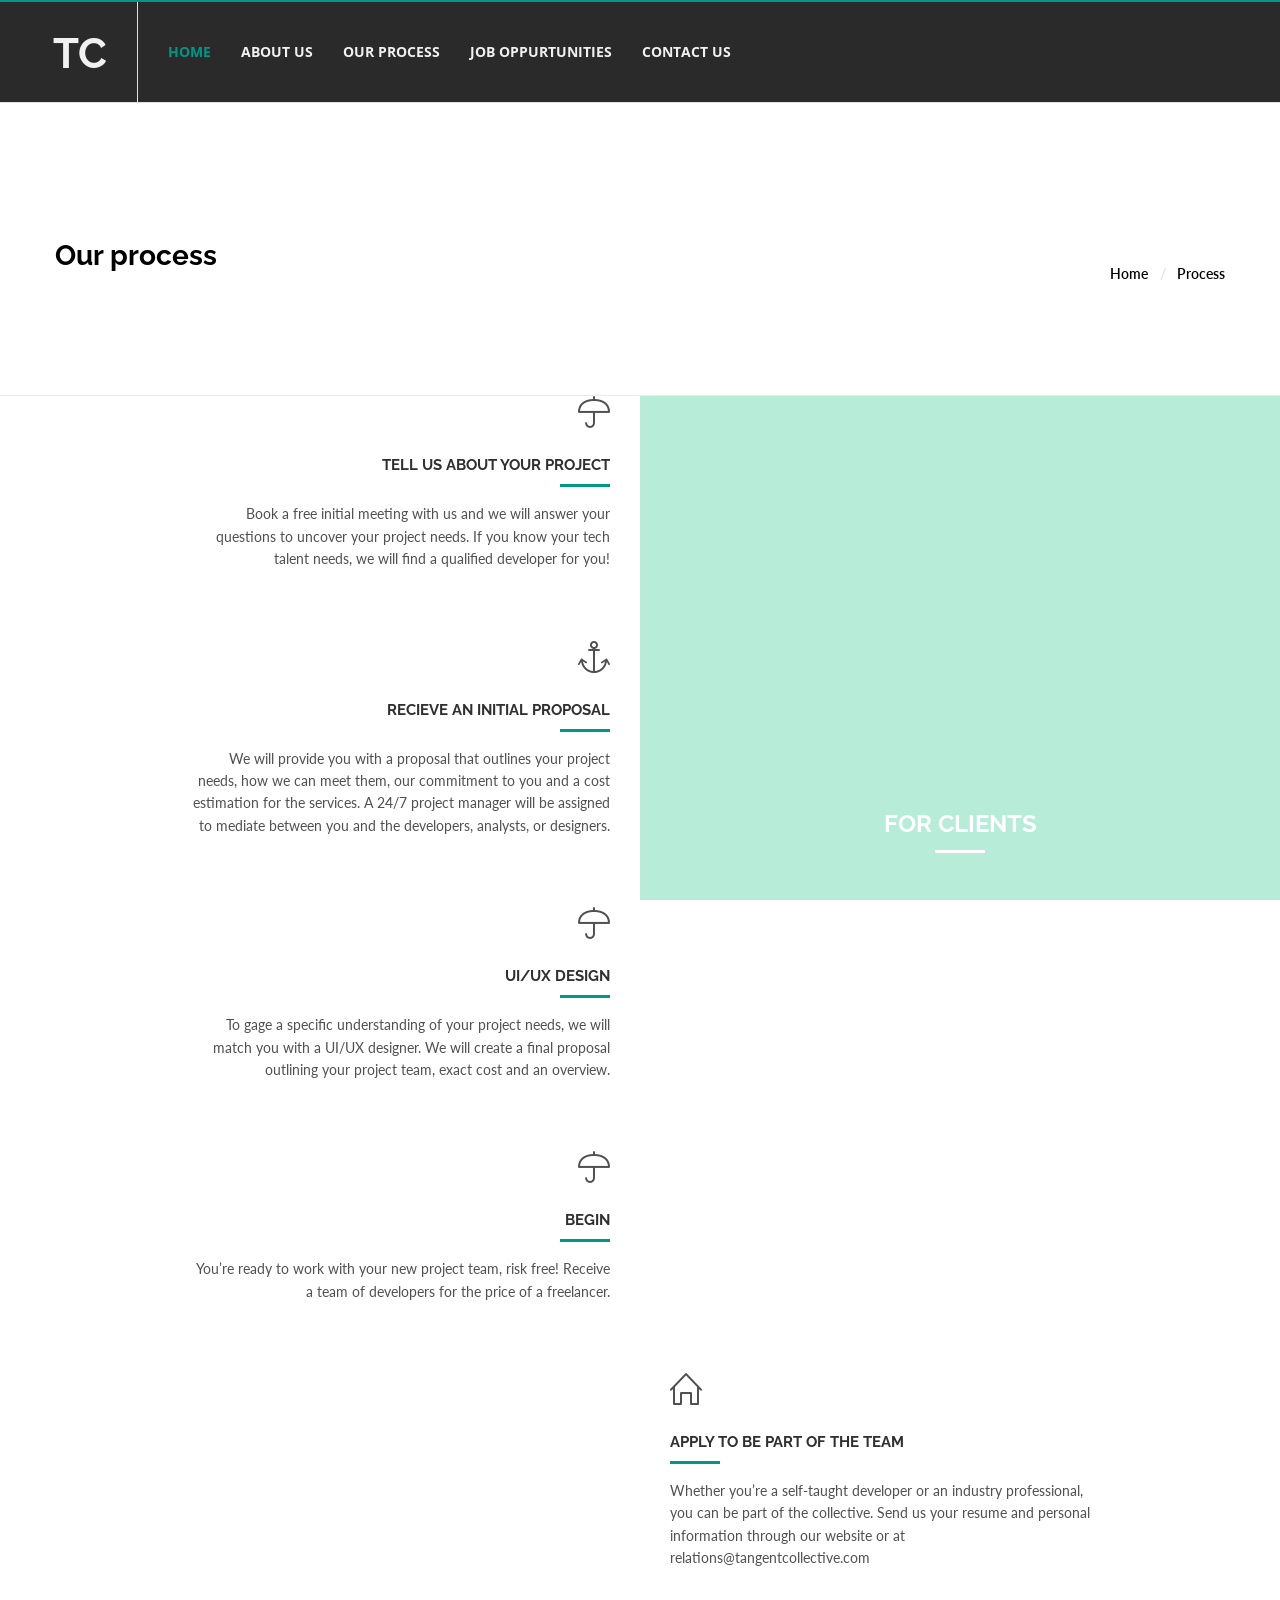
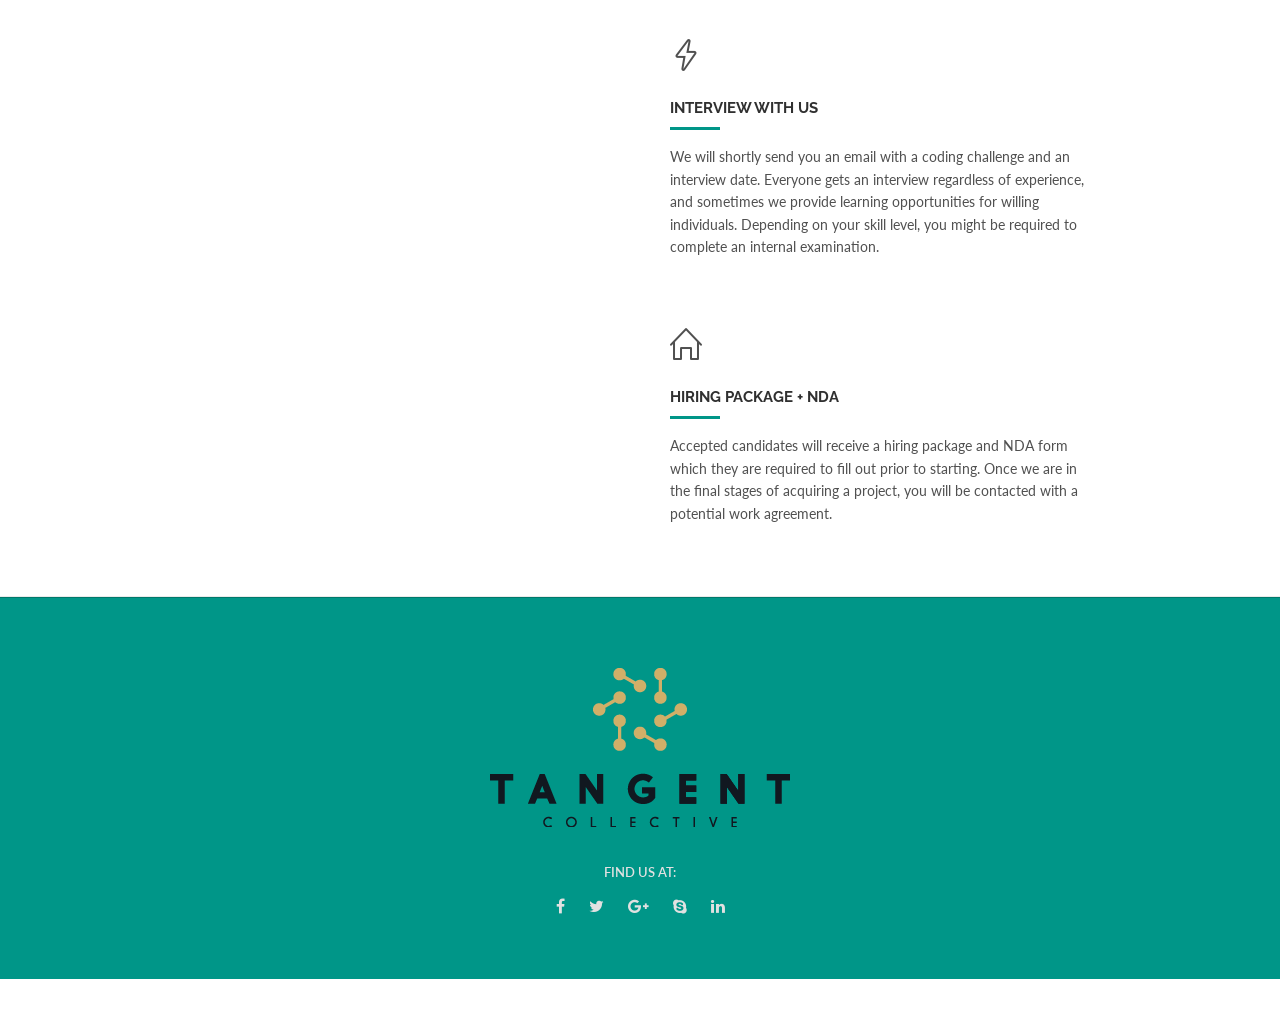
<file: services2.html>
<!DOCTYPE html>
<!--[if IE 9]> <html class="ie9"> <![endif]-->
<!--[if !IE]><!--> <html> <!--<![endif]-->
    <head>
        <meta charset="utf-8">
        <title>Boss - Multipurpose Premium Html5 Template</title>
        <meta name="description" content="Multipurpose, premium, bootstrap based bussiness, corporate, portfolio, blog, onepage, creative, magazine, personal, landing, coming soon html5 css3 template">

        <!--[if IE]> <meta http-equiv="X-UA-Compatible" content="IE=edge"> <![endif]-->
        <meta name="viewport" content="width=device-width, initial-scale=1.0">

        <!-- Google Fonts -->
        <link href='http://fonts.googleapis.com/css?family=Lato:400,300,700,900,300italic,400italic,700italic' rel='stylesheet' type='text/css'>
        <link href='http://fonts.googleapis.com/css?family=Raleway:400,200,300,500,600,700,800,900' rel='stylesheet' type='text/css'>
        <link href='http://fonts.googleapis.com/css?family=Montserrat:400,700' rel='stylesheet' type='text/css'>
        <link href='http://fonts.googleapis.com/css?family=Open+Sans:400,300italic,400italic,600italic,700italic,600,800,300,700,800italic' rel='stylesheet' type='text/css'>
        <link href='http://fonts.googleapis.com/css?family=Shadows+Into+Light' rel='stylesheet' type='text/css'>
        <!-- Google Fonts -->
        
        <link rel="stylesheet" href="css/animate.css">
        <link rel="stylesheet" href="css/bootstrap.min.css">
        <link rel="stylesheet" href="css/style.css">
        <link rel="stylesheet" id="color-scheme" href="css/colors/green.css">
        
        <!-- Favicon and Apple Icons -->
        <link rel="icon" type="image/png" href="images/icons/favicon.png">
        <link rel="apple-touch-icon" sizes="57x57" href="images/icons/faviconx57.png">
        <link rel="apple-touch-icon" sizes="72x72" href="images/icons/faviconx72.png">
        
        <!-- Modernizr -->
        <script src="js/modernizr.js"></script>

        <!--- jQuery -->
        <script src="js/jquery.min.js"></script>

        <!-- Queryloader -->
        <script src="js/queryloader2.min.js"></script>
	    
    </head>
    <body>
    <div class="boss-loader-overlay"></div><!-- End .boss-loader-overlay -->
    <div id="wrapper">
        <header id="header" role="banner">
            <div class="collapse navbar-white special-for-mobile" id="header-search-form">
                <div class="container">
                    <form class="navbar-form animated fadeInDown" >
                        <input type="search" id="s" name="s" class="form-control" placeholder="Search in here...">
                        <button type="submit" class="btn-circle" title="Search"><i class="fa fa-search"></i></button>
                    </form>
                </div><!-- End .container -->
            </div><!-- End #header-search-form -->
            <nav class="navbar navbar-white navbar-transparent animated-dropdown btt-dropdown" role="navigation">             
                <div class="navbar-inner sticky-menu" style="background-color:#2a2a2a;">
                    <div class="container">
                        <div class="navbar-header">
                            <button type="button" class="navbar-toggle btn-circle pull-right collapsed" data-toggle="collapse" data-target="#main-navbar-container">
                                <span class="sr-only">Toggle navigation</span>
                                <span class="icon-bar"></span>
                            </button>

                            <a class="navbar-brand text-uppercase" href="index6.html">TC</a>
                            
                        </div><!-- End .navbar-header -->

                        <div class="collapse navbar-collapse" id="main-navbar-container">
                            <ul class="nav navbar-nav">
                                <li class="dropdown active megamenu-container">
                                    <a href="index6.html">Home</a>
                                </li>
                                <li class="dropdown megamenu-container">
                                    <a href="./aboutus4.html">About Us</a>
                                </li>
                                <li class="dropdown megamenu-container">
                                    <a href="./services2.html">Our Process</a>
                                </li>
                                <li class="dropdown">
                                    <a href="./jobs.html">Job Oppurtunities</a>
                                </li>
                                <li class="dropdown megamenu-container">
                                    <a href="./contact3.html">Contact Us</a>
                                </li>
        <!-- Palak took out the buy now button -->                         
                            </ul> 
        <!-- Palak took out the shopping cart & search bar icons --> 
                        </div><!-- /.navbar-collapse -->
                    </div><!-- /.container -->
                </div><!-- End .navbar-inner -->
            </nav>
        </header><!-- End #header -->
        <div id="content" role="main">
            <div class="page-header parallax darkbg largest larger-desc">
                <div class="container" data-0="opacity:1;" data-top="opacity:0;">
                    <div class="row">
                        <div class="col-md-6">
                            <h1 style="color:black;">Our process</h1>
                            <p class="page-header-desc"></p>
                        </div><!-- End .col-md-6 -->
                        <div class="col-md-6">
                            <ol class="breadcrumb">
                                <li><a href="index.html" style="color:black;">Home</a></li>
  <!-- Palak took out the elements section -->                              
                                <li class="active" style="color:black;">Process</li>
                            </ol>
                        </div><!-- End .col-md-6 -->
                    </div><!-- End .row -->
                </div><!-- End .container -->
            </div><!-- End .page-header -->
  <!-- Palak took out the services section --> 
            
            <div class="container-fluid no-padding vertical-service-block">
                <div class="row">

                    <div class="col-sm-6 col-sm-push-6 no-padding-left">
                        <div class="vertical-service-image fullscreen parallax-fixed text-center" data-bgattach="images/backgrounds/vertical-servicebg.jpg">
                            <div class="vcenter-container">
                                <div class="vcenter">
                                    <h2 class="title-underblock white text-center text-white text-uppercase mb30">For Clients</h2>
                                    <p class="text-white"></p>
                                </div><!-- End .vcenter -->
                            </div><!-- End .vcenter-container -->
                        </div><!-- End .full-height -->
                    </div><!-- End .col-sm-6 -->

                    <div class="col-sm-6 col-sm-pull-6">

                        <div class="vertical-service-content text-right fullscreen">
                            <div class="vcenter-container">
                                <div class="vcenter">
                                    <div class="service vertical">

                                        <span class="service-icon"><i class="icon-umbrella"></i></span>
                                        <div class="service-content">
                                            <h3 class="service-title  text-right title-underblock custom  text-uppercase">Tell us about your project</h3>

                                            <p>Book a free initial meeting with us and we will answer your questions to uncover your project needs. If you know your tech talent needs, we will find a qualified developer for you!</p>
                                        </div><!-- End .service-content -->
                                        
                                    </div><!-- End .service -->

                                    <div class="service vertical">

                                        <span class="service-icon"><i class="icon-anchor"></i></span>
                                        <div class="service-content">
                                            <h3 class="service-title  text-right title-underblock custom  text-uppercase">Recieve an initial proposal</h3>

                                            <p>We will provide you with a proposal that outlines your project needs, how we can meet them, our commitment to you and a cost estimation for the services. A 24/7 project manager will be assigned to mediate between you and the developers, analysts, or designers.
                                            </p>
                                        </div><!-- End .service-content -->
                                        
                                    </div><!-- End .service -->

                            <!-- Palak put in 2 extra service section --> 

                                    <div class="service vertical">

                                        <span class="service-icon"><i class="icon-umbrella"></i></span>
                                        <div class="service-content">
                                            <h3 class="service-title  text-right title-underblock custom  text-uppercase">UI/UX Design</h3>

                                            <p>To gage a specific understanding of your project needs, we will match you with a UI/UX designer. We will create a final proposal outlining your project team, exact cost and an overview.</p>
                                        </div><!-- End .service-content -->
                                        
                                    </div><!-- End .service -->

                            <div class="service vertical">

                                        <span class="service-icon"><i class="icon-umbrella"></i></span>
                                        <div class="service-content">
                                            <h3 class="service-title  text-right title-underblock custom  text-uppercase">Begin</h3>

                                            <p>You’re ready to work with your new project team, risk free! Receive a team of developers for the price of a freelancer. </p>
                                        </div><!-- End .service-content -->
                                        
                                    </div><!-- End .service -->

                                </div><!-- End .vcenter-->
                            </div><!-- End .vcenter-container-->
                        </div><!-- End .vertical-center-content -->
                        
                    </div><!-- end .col-sm-6 -->

                </div><!-- End .row -->

                <div class="row">

                    <div class="col-sm-6 no-padding-right">
                        <div class="vertical-service-image fullscreen parallax-fixed text-center" data-bgattach="images/backgrounds/vertical-servicebg2.jpg">
                            <div class="vcenter-container">
                                <div class="vcenter">
                                    <h2 class="title-underblock white text-center text-white text-uppercase mb30">To Join The Collective</h2>
                                </div><!-- End .vcenter -->
                            </div><!-- End .vcenter-container -->
                        </div><!-- End .full-height -->
                    </div><!-- End .col-sm-6 -->

                    <div class="col-sm-6">

                        <div class="vertical-service-content fullscreen">
                            <div class="vcenter-container">
                                <div class="vcenter">
                                    <div class="service vertical" style="margin-top:25px;">

                                        <span class="service-icon"><i class="icon-home"></i></span>
                                        <div class="service-content">
                                            <h3 class="service-title  title-underblock custom  text-uppercase">Apply to be part of the team</h3>

                                            <p>Whether you’re a self-taught developer or an industry professional, you can be part of the collective. Send us your resume and personal information through our website or at relations@tangentcollective.com</p>
                                        </div><!-- End .service-content -->
                                        
                                    </div><!-- End .service -->

                                    <div class="service vertical">

                                        <span class="service-icon"><i class="icon-energy"></i></span>
                                        <div class="service-content">
                                            <h3 class="service-title  title-underblock custom  text-uppercase">Interview with us</h3>

                                            <p>We will shortly send you an email with a coding challenge and an interview date. Everyone gets an interview regardless of experience, and sometimes we provide learning opportunities for willing individuals. Depending on your skill level, you might be required to complete an internal examination.</p>
                                        </div><!-- End .service-content --> 
                                    </div><!-- End .service -->
                                
                                    <div class="service vertical">

                                        <span class="service-icon"><i class="icon-home"></i></span>
                                        <div class="service-content">
                                            <h3 class="service-title  title-underblock custom  text-uppercase">Hiring package + NDA</h3>

                                            <p>Accepted candidates will receive a hiring package and NDA form which they are required to fill out prior to starting. Once we are in the final stages of acquiring a project, you will be contacted with a potential work agreement. </p>
                                        </div><!-- End .service-content -->
                                        
                                    </div><!-- End .service -->

                                </div><!-- End .vcenter-->
                            </div><!-- End .vcenter-container-->
                        </div><!-- End .vertical-center-content -->
                        
                    </div><!-- end .col-sm-6 -->

                </div><!-- End .row -->

<!-- Palak is adding another services section --> 


        </div><!-- End #content -->

        <footer id="footer" class="footer-custom" role="contentinfo">
            <div id="footer-inner">
                <div class="container">
                    <div class="row">
                        <div class="col-md-4 col-md-push-4 col-sm-6 col-sm-push-3 col-xs-10 col-xs-push-1">
                            <div class="widget">
                                <div class="corporate-widget text-center">
                                    <img src="./images/homesliders/index6/tangentlogo.png"/>
                                    <address>
                                    </address>
                                    <span class="social-icons-label">Find Us at:</span>
                                    <div class="social-icons no-margin text-center">
                                        <a href="#" class="social-icon icon-facebook" title="Facebook">
                                            <i class="fa fa-facebook"></i>
                                        </a>
                                        <a href="#" class="social-icon icon-twitter" title="Twitter">
                                            <i class="fa fa-twitter"></i>
                                        </a>
                                        <a href="#" class="social-icon icon-google-plus" title="Google Plus">
                                            <i class="fa fa-google-plus"></i>
                                        </a>
                                        <a href="#" class="social-icon icon-skype" title="Skype">
                                            <i class="fa fa-skype"></i>
                                        </a>
                                        <a href="#" class="social-icon icon-linkedin" title="Linkedin">
                                            <i class="fa fa-linkedin"></i>
                                        </a>
                                    </div><!-- End .social-icons -->

                                </div><!-- End corporate-widget -->
                            </div><!-- End .widget -->
                        </div><!-- End .col-md-3 -->
                    </div><!-- End .row -->
                </div><!-- End .container -->
            </div><!-- End #footer-inner -->
        </footer><!-- End #footer -->

    </div><!-- End #wrapper -->
    <a href="#top" id="scroll-top" title="Back to Top"><i class="fa fa-angle-up"></i></a>
	<!-- END -->

    <!-- Smoothscroll -->
    <script src="js/smoothscroll.js"></script>

    <script src="js/bootstrap.min.js"></script>
    <script src="js/jquery.hoverIntent.min.js"></script>
    <script src="js/jquery.nicescroll.min.js"></script>
    <script src="js/waypoints.min.js"></script>
    <script src="js/waypoints-sticky.min.js"></script>
    <script src="js/jquery.debouncedresize.js"></script>
    <script src="js/retina.min.js"></script>
    <script src="js/owl.carousel.min.js"></script>
    <script src="js/jflickrfeed.min.js"></script>
    <script src="js/twitter/jquery.tweet.min.js"></script>
    <script src="js/skrollr.min.js"></script>
    <script src="js/main.js"></script>
	
    </body>
</html>
</file>
<file: css/revslider/revslider-index6.css>
/*--------------------------------------
Revolution Slider 4.1 Captions -
author:		themepunch
email:     	info@themepunch.com
website:   	http://www.themepunch.com

----------------------------------- */

#revslider-container {
	width:100%;
	position:relative;
	padding:0;
	overflow:hidden;
	background-color: #2a2a2a;
	-backface-visibility:hidden;
	margin: 0 0 65px;
}

@media (min-width: 1200px) {
	#revslider-container {
		height:100vh;
	}
}

@media (max-width: 767px) {
	#revslider-container {
		margin-bottom: 60px;
	}
}


#revslider {
	width:100%;
	position:relative;
	
}

#revslider  >ul >li{
	list-style:none;
	position:absolute;
	visibility:hidden;
}



/*************************
	-	CAPTIONS	-
**************************/

.tp-static-layers	{	
	position:absolute; 
	z-index:505; 
	top:0px;
	left:0px;
}

.tp-hide-revslider,.tp-caption.tp-hidden-caption	{	
	visibility:hidden !important; 
	display:none !important;
}


.tp-caption { 
	z-index:1; 
	white-space:nowrap;
}

/*Custom*/
.tp-caption.rev-title {
	position:absolute;
	font:700 68px/1 "Montserrat", Verdana, sans-serif;
	color:#fff;
	white-space:nowrap;
	text-transform:uppercase;
}


.tp-caption.rev-subtitle {
	position:absolute;
	font:38px/1 "Raleway", sans-serif;
	color:#fff;
	text-transform:capitalize;
	white-space:nowrap;
}

.tp-caption.rev-text {
	position:absolute;
	font:17px/1.5 "Open Sans", sans-serif;
	color:#fff;
	white-space:pre-wrap;
	max-width:600px;
	text-align: center;
}

.rev-btn .btn+.btn {
	margin-left: 15px;
}

.rev-btn .btn-custom-3 {
	color: #686660;
	background-color: transparent;
	border-color: #95938c;
	text-transform:uppercase;
}

.rev-btn .btn-custom-3:hover,
.rev-btn .btn-custom-3:focus,
.rev-btn .btn-custom-3:active,
.rev-btn .btn-custom-3.active {
	color:#fff;
	background-color: #e61446;
	border-color: #e61446;
}


.tp_inner_padding	{	
	box-sizing:border-box;
	-webkit-box-sizing:border-box;
	-moz-box-sizing:border-box;
	max-height:none !important;	
}


/******************************
	-	BUTTONS	-
*******************************/



@media only screen and (min-width: 768px) and (max-width: 959px) {
	
	.tp-caption.rev-btn .btn{
		padding:6px 12px;
		font-size:12px;
		line-height:1.5;
	}

	.tp-caption.rev-btn .btn.min-width {
		min-width:110px;
	}
 }



@media only screen and (min-width: 480px) and (max-width: 767px) {
	.tp-caption.rev-btn .btn {
		padding:3px 10px;
		font-size:10px;
		line-height:1.5;
	}

	.tp-caption.rev-btn .btn.min-width {
		min-width:0;
	}

	.rev-btn .btn+.btn {
		margin-left: 8px;
	}

}

@media only screen and (min-width: 0px) and (max-width: 479px) {
	.tp-caption.rev-btn .btn {
		padding:2px 8px;
		font-size:6px;
		line-height:1.5;
	}

	.tp-caption.rev-btn .btn.min-width {
		min-width:0;
	}

	.rev-btn .btn+.btn {
		margin-left: 4px;
	}
}

@media (max-width: 992px) { 
	.tparrows {
		display: none !important;
	}
}

.tp-bullets.simplebullets {
	display:none !important;
}




/****************************************************************

	-	SET THE ANIMATION EVEN MORE SMOOTHER ON ANDROID   -

******************************************************************/

/*
.tp-simpleresponsive	{	
	-webkit-perspective: 1500px;
	-moz-perspective: 1500px;
	-o-perspective: 1500px;
	-ms-perspective: 1500px;
	perspective: 1500px;
}
*/


/**********************************************
	-	FULLSCREEN AND FULLWIDHT CONTAINERS	-
**********************************************/

.fullscreen-container {
		width:100%;
		position:relative;
		padding:0;
}


.fullwidthbanner-container{
	width:100%;
	position:relative;
	padding:0;
	overflow:hidden;
}

.fullwidthbanner-container .fullwidthbanner{
	width:100%;
	position:relative;
}



/************************************************
	  - SOME CAPTION MODIFICATION AT START  -
*************************************************/
.tp-simpleresponsive .caption,
.tp-simpleresponsive .tp-caption {
	/*-ms-filter: "progid:DXImageTransform.Microsoft.Alpha(Opacity=0)";		-moz-opacity: 0;	-khtml-opacity: 0;	opacity: 0; */
	position:absolute;visibility: hidden;
	-webkit-font-smoothing: antialiased !important;
}


.tp-simpleresponsive img	{
	max-width:none;
}



/******************************
	-	IE8 HACKS	-
*******************************/
.noFilterClass {
	filter:none !important;
}


/******************************
	-	SHADOWS		-
******************************/
.tp-bannershadow  {
		position:absolute;
		margin-left:auto;
		margin-right:auto;
		-moz-user-select: none;
        -khtml-user-select: none;
        -webkit-user-select: none;
        -o-user-select: none;
	}

.tp-bannershadow.tp-shadow1 {	
	background:url(../../images/revslider/shadow1.png) no-repeat; 
	background-size:100% 100%; width:890px; height:60px; bottom:-60px;
}

.tp-bannershadow.tp-shadow2 {	
	background:url(../../images/revslider/shadow2.png) no-repeat; 
	background-size:100% 100%; width:890px; height:60px;bottom:-60px;
}

.tp-bannershadow.tp-shadow3 {	background:url(../../images/revslider/shadow3.png) no-repeat; 
	background-size:100% 100%; width:890px; height:60px;bottom:-60px;
}


/********************************
	-	FULLSCREEN VIDEO	-
*********************************/
.caption.fullscreenvideo {	left:0px; top:0px; position:absolute;width:100%;height:100%;}
.caption.fullscreenvideo iframe,
.caption.fullscreenvideo video	{ width:100% !important; height:100% !important; display: none}

.tp-caption.fullscreenvideo	{	left:0px; top:0px; position:absolute;width:100%;height:100%;}


.tp-caption.fullscreenvideo iframe,
.tp-caption.fullscreenvideo iframe video{ width:100% !important; height:100% !important; display: none;}


.fullcoveredvideo video,
.fullscreenvideo video	{	background: #000;}

.fullcoveredvideo .tp-poster {	background-position: center center;
	background-size: cover;width:100%;height:100%;top:0px;left:0px;
}

.html5vid.videoisplaying .tp-poster	{	display: none}

.tp-video-play-button	{	
	background:#000;
	background:rgba(0,0,0,0.3);
	padding:5px;
	border-radius:5px;-moz-border-radius:5px;-webkit-border-radius:5px;
	position: absolute;
	top: 50%;
	left: 50%;
	font-size: 40px;
	color: #FFF;
	z-index: 3;
	margin-top: -27px;
	margin-left: -28px;
	text-align: center;
	cursor: pointer;
}

.html5vid .tp-revstop	{	width:6px;height:20px; 
	border-left:5px solid #fff; border-right:5px solid #fff;
	 position: relative;margin:10px 20px;
}						

.html5vid .tp-revstop	{	
	display:none; 
}
.html5vid.videoisplaying .revicon-right-dir	{ display:none }
.html5vid.videoisplaying .tp-revstop	{	display:block}

.html5vid.videoisplaying .tp-video-play-button	{	display:none}
.html5vid:hover .tp-video-play-button { display:block}		

.fullcoveredvideo .tp-video-play-button	{	display:none !important}			


/********************************
	-	FULLSCREEN VIDEO ENDS	-
*********************************/


/********************************
	-	DOTTED OVERLAYS	-
*********************************/
.tp-dottedoverlay {	background-repeat:repeat;width:100%;height:100%;
	position:absolute;top:0px;left:0px;z-index:1;
}

.tp-dottedoverlay.twoxtwo				{	background:url(../../images/revslider/gridtile.png)}
.tp-dottedoverlay.twoxtwowhite			{	background:url(../../images/revslider/gridtile_white.png)}
.tp-dottedoverlay.threexthree			{	background:url(../../images/revslider/gridtile_3x3.png)}
.tp-dottedoverlay.threexthreewhite		{	background:url(../../images/revslider/gridtile_3x3_white.png)}
/********************************
	-	DOTTED OVERLAYS ENDS	-
*********************************/


/************************
	-	NAVIGATION	-
*************************/

/** BULLETS **/

.tpclear		{	clear:both;}


.tp-bullets									{	z-index:900; position:absolute;
												-ms-filter: "progid:DXImageTransform.Microsoft.Alpha(Opacity=100)";
												-moz-opacity: 1;
												-khtml-opacity: 1;
												opacity: 1;
												-webkit-transition: opacity 0.2s ease-out; -moz-transition: opacity 0.2s ease-out; -o-transition: opacity 0.2s ease-out; -ms-transition: opacity 0.2s ease-out;-webkit-transform: translateZ(5px);
											}
.tp-bullets.hidebullets					{
												-ms-filter: "progid:DXImageTransform.Microsoft.Alpha(Opacity=0)";
												-moz-opacity: 0;
												-khtml-opacity: 0;
												opacity: 0;
											}


.tp-bullets.simplebullets.navbar						{ 	border:1px solid #666; border-bottom:1px solid #444; background:url(../../images/revslider/boxed_bgtile.png); height:40px; padding:0px 10px; -webkit-border-radius: 5px; -moz-border-radius: 5px; border-radius: 5px ;}

.tp-bullets.simplebullets.navbar-old					{ 	 background:url(../../images/revslider/navigdots_bgtile.png); height:35px; padding:0px 10px; -webkit-border-radius: 5px; -moz-border-radius: 5px; border-radius: 5px ;}


.tp-bullets.simplebullets.round .bullet					{	cursor:pointer; position:relative;	background:url(../../images/revslider/bullet.png) no-Repeat top left;	width:20px;	height:20px;  margin-right:0px; float:left; margin-top:0px; margin-left:3px;}
.tp-bullets.simplebullets.round .bullet.last			{	margin-right:3px;}

.tp-bullets.simplebullets.round-old .bullet				{	cursor:pointer; position:relative;	background:url(../../images/revslider/bullets.png) no-Repeat bottom left;	width:23px;	height:23px;  margin-right:0px; float:left; margin-top:0px;}
.tp-bullets.simplebullets.round-old .bullet.last		{	margin-right:0px;}


/**	SQUARE BULLETS **/
.tp-bullets.simplebullets.square .bullet				{	cursor:pointer; position:relative;	background:url(../../images/revslider/bullets2.png) no-Repeat bottom left;	width:19px;	height:19px;  margin-right:0px; float:left; margin-top:0px;}
.tp-bullets.simplebullets.square .bullet.last			{	margin-right:0px;}


/**	SQUARE BULLETS **/
.tp-bullets.simplebullets.square-old .bullet			{	cursor:pointer; position:relative;	background:url(../../images/revslider/bullets2.png) no-Repeat bottom left;	width:19px;	height:19px;  margin-right:0px; float:left; margin-top:0px;}
.tp-bullets.simplebullets.square-old .bullet.last		{	margin-right:0px;}


/** navbar NAVIGATION VERSION **/
.tp-bullets.simplebullets.navbar .bullet			{	cursor:pointer; position:relative;	background:url(../../images/revslider/bullet_boxed.png) no-Repeat top left;	width:18px;	height:19px;   margin-right:5px; float:left; margin-top:0px;}

.tp-bullets.simplebullets.navbar .bullet.first		{	margin-left:0px !important;}
.tp-bullets.simplebullets.navbar .bullet.last		{	margin-right:0px !important;}



/** navbar NAVIGATION VERSION **/
.tp-bullets.simplebullets.navbar-old .bullet			{	cursor:pointer; position:relative;	background:url(../../images/revslider/navigdots.png) no-Repeat bottom left;	width:15px;	height:15px;  margin-left:5px !important; margin-right:5px !important;float:left; margin-top:10px;}
.tp-bullets.simplebullets.navbar-old .bullet.first		{	margin-left:0px !important;}
.tp-bullets.simplebullets.navbar-old .bullet.last		{	margin-right:0px !important;}


.tp-bullets.simplebullets .bullet:hover,
.tp-bullets.simplebullets .bullet.selected				{	background-position:top left; }

.tp-bullets.simplebullets.round .bullet:hover,
.tp-bullets.simplebullets.round .bullet.selected,
.tp-bullets.simplebullets.navbar .bullet:hover,
.tp-bullets.simplebullets.navbar .bullet.selected		{	background-position:bottom left; }



/*************************************
	-	TP ARROWS 	-
**************************************/
.tparrows												{	-ms-filter: "progid:DXImageTransform.Microsoft.Alpha(Opacity=100)";
															-moz-opacity: 1;
															-khtml-opacity: 1;
															opacity: 1;
															-webkit-transition: opacity 0.2s ease-out; -moz-transition: opacity 0.2s ease-out; -o-transition: opacity 0.2s ease-out; -ms-transition: opacity 0.2s ease-out;			
															-webkit-transform: translateZ(5000px);
															-webkit-transform-style: flat;
															-webkit-backface-visibility: hidden;
															z-index:600;
															position: relative;

														}
.tparrows.hidearrows									{
															-ms-filter: "progid:DXImageTransform.Microsoft.Alpha(Opacity=0)";
															-moz-opacity: 0;
															-khtml-opacity: 0;
															opacity: 0;
														}
.tp-leftarrow											{	z-index:100;cursor:pointer; position:relative;	background:url(../../images/revslider/large_left.png) no-Repeat top left;	width:40px;	height:40px;   }
.tp-rightarrow											{	z-index:100;cursor:pointer; position:relative;	background:url(../../images/revslider/large_right.png) no-Repeat top left;	width:40px;	height:40px;   }


.tp-leftarrow.round										{	z-index:100;cursor:pointer; position:relative;	background:url(../../images/revslider/small_left.png) no-Repeat top left;	width:19px;	height:14px;  margin-right:0px; float:left; margin-top:0px;	}
.tp-rightarrow.round									{	z-index:100;cursor:pointer; position:relative;	background:url(../../images/revslider/small_right.png) no-Repeat top left;	width:19px;	height:14px;  margin-right:0px; float:left;	margin-top:0px;}


.tp-leftarrow.round-old									{	z-index:100;cursor:pointer; position:relative;	background:url(../../images/revslider/arrow_left.png) no-Repeat top left;	width:26px;	height:26px;  margin-right:0px; float:left; margin-top:0px;	}
.tp-rightarrow.round-old								{	z-index:100;cursor:pointer; position:relative;	background:url(../../images/revslider/arrow_right.png) no-Repeat top left;	width:26px;	height:26px;  margin-right:0px; float:left;	margin-top:0px;}


.tp-leftarrow.navbar									{	z-index:100;cursor:pointer; position:relative;	background:url(../../images/revslider/small_left_boxed.png) no-Repeat top left;	width:20px;	height:15px;   float:left;	margin-right:6px; margin-top:12px;}
.tp-rightarrow.navbar									{	z-index:100;cursor:pointer; position:relative;	background:url(../../images/revslider/small_right_boxed.png) no-Repeat top left;	width:20px;	height:15px;   float:left;	margin-left:6px; margin-top:12px;}


.tp-leftarrow.navbar-old								{	z-index:100;cursor:pointer; position:relative;	background:url(../../images/revslider/arrowleft.png) no-Repeat top left;		width:9px;	height:16px;   float:left;	margin-right:6px; margin-top:10px;}
.tp-rightarrow.navbar-old								{	z-index:100;cursor:pointer; position:relative;	background:url(../../images/revslider/arrowright.png) no-Repeat top left;	width:9px;	height:16px;   float:left;	margin-left:6px; margin-top:10px;}

.tp-leftarrow.navbar-old.thumbswitharrow				{	margin-right:10px; }
.tp-rightarrow.navbar-old.thumbswitharrow				{	margin-left:0px; }

.tp-leftarrow.square									{	z-index:100;cursor:pointer; position:relative;	background:url(../../images/revslider/arrow_left2.png) no-Repeat top left;	width:12px;	height:17px;   float:left;	margin-right:0px; margin-top:0px;}
.tp-rightarrow.square									{	z-index:100;cursor:pointer; position:relative;	background:url(../../images/revslider/arrow_right2.png) no-Repeat top left;	width:12px;	height:17px;   float:left;	margin-left:0px; margin-top:0px;}


.tp-leftarrow.square-old								{	z-index:100;cursor:pointer; position:relative;	background:url(../../images/revslider/arrow_left2.png) no-Repeat top left;	width:12px;	height:17px;   float:left;	margin-right:0px; margin-top:0px;}
.tp-rightarrow.square-old								{	z-index:100;cursor:pointer; position:relative;	background:url(../../images/revslider/arrow_right2.png) no-Repeat top left;	width:12px;	height:17px;   float:left;	margin-left:0px; margin-top:0px;}


.tp-leftarrow.default									{	z-index:100;cursor:pointer; position:relative;	background:url(../../images/revslider/large_left.png) no-Repeat 0 0;	width:40px;	height:40px;

														}
.tp-rightarrow.default									{	z-index:100;cursor:pointer; position:relative;	background:url(../../images/revslider/large_right.png) no-Repeat 0 0;	width:40px;	height:40px;

														}




.tp-leftarrow:hover,
.tp-rightarrow:hover 									{	background-position:bottom left; }






/****************************************************************************************************
	-	TP THUMBS 	-
*****************************************************************************************************

 - tp-thumbs & tp-mask Width is the width of the basic Thumb Container (500px basic settings)

 - .bullet width & height is the dimension of a simple Thumbnail (basic 100px x 50px)

 *****************************************************************************************************/


.tp-bullets.tp-thumbs						{	z-index:1000; position:absolute; padding:3px;background-color:#fff;
												width:500px;height:50px; 			/* THE DIMENSIONS OF THE THUMB CONTAINER */
												margin-top:-50px;
											}


.fullwidthbanner-container .tp-thumbs		{  padding:3px;}

.tp-bullets.tp-thumbs .tp-mask				{	width:500px; height:50px;  			/* THE DIMENSIONS OF THE THUMB CONTAINER */
												overflow:hidden; position:relative;}


.tp-bullets.tp-thumbs .tp-mask .tp-thumbcontainer	{	width:5000px; position:absolute;}

.tp-bullets.tp-thumbs .bullet				{   width:100px; height:50px; 			/* THE DIMENSION OF A SINGLE THUMB */
												cursor:pointer; overflow:hidden;background:none;margin:0;float:left;
												-ms-filter: "progid:DXImageTransform.Microsoft.Alpha(Opacity=50)";
												/*filter: alpha(opacity=50);	*/
												-moz-opacity: 0.5;
												-khtml-opacity: 0.5;
												opacity: 0.5;

												-webkit-transition: all 0.2s ease-out; -moz-transition: all 0.2s ease-out; -o-transition: all 0.2s ease-out; -ms-transition: all 0.2s ease-out;
											}


.tp-bullets.tp-thumbs .bullet:hover,
.tp-bullets.tp-thumbs .bullet.selected		{ 	-ms-filter: "progid:DXImageTransform.Microsoft.Alpha(Opacity=100)";

												-moz-opacity: 1;
												-khtml-opacity: 1;
												opacity: 1;
											}
.tp-thumbs img								{	width:100%; }


/************************************
		-	TP BANNER TIMER		-
*************************************/
.tp-bannertimer								{	width:100%; height:6px; background:rgba(203, 198, 278, 0.5);position:absolute; z-index:200;bottom:0px;}
.tp-bannertimer.tp-bottom					{	bottom:0px;height:6px; top:auto;}




/***************************************
	-	RESPONSIVE SETTINGS 	-
****************************************/




    @media only screen and (min-width: 0px) and (max-width: 479px) {
				.responsive .tp-bullets	{	display:none}
				.responsive .tparrows	{	display:none;}
	}





/*********************************************

	-	BASIC SETTINGS FOR THE BANNER	-

***********************************************/

 .tp-simpleresponsive img {
		-moz-user-select: none;
        -khtml-user-select: none;
        -webkit-user-select: none;
        -o-user-select: none;
}



.tp-simpleresponsive a{	text-decoration:none;}

.tp-simpleresponsive ul {
	list-style:none;
	padding:0;
	margin:0;
}

.tp-simpleresponsive >ul >li{
	list-stye:none;
	position:absolute;
	visibility:hidden;
}
/*  CAPTION SLIDELINK   **/
.caption.slidelink a div,
.tp-caption.slidelink a div {	width:3000px; height:1500px;  background:url(../../images/revslider/coloredbg.png) repeat;}

.tp-caption.slidelink a span	{	background:url(../../images/revslider/coloredbg.png) repeat;}



/*****************************************
	-	NAVIGATION FANCY EXAMPLES	-
*****************************************/

.tparrows .tp-arr-imgholder								{ display: none}
.tparrows .tp-arr-titleholder							{ display: none}																			



/*****************************************
	-	NAVIGATION FANCY EXAMPLES	-
*****************************************/

/* NAVIGATION PREVIEW 1 */
.tparrows.preview1 							{	width:100px;height:100px;-webkit-transform-style: preserve-3d; -webkit-perspective: 1000; -moz-perspective: 1000; -webkit-backface-visibility: hidden; -moz-backface-visibility: hidden;background: transparent;}
.tparrows.preview1:after					{	position:absolute; left:0px;top:0px; font-family: "revicons"; color:#fff; font-size:30px; width:100px;height:100px;text-align: center; background:#fff;background:rgba(0,0,0,0.15);z-index:2;line-height:100px; -webkit-transition: background 0.3s, color 0.3s; -moz-transition: background 0.3s, color 0.3s; transition: background 0.3s, color 0.3s;}
.tp-rightarrow.preview1:after				{	content: '\e825';  }
.tp-leftarrow.preview1:after				{	content: '\e824';  }

.tparrows.preview1:hover:after 				{	background:rgba(255,255,255,1); color:#aaa; }	

.tparrows.preview1 .tp-arr-imgholder 		{	background-size:cover; background-position:center center; display:block;width:100%;height:100%;position:absolute;top:0px; 
												-webkit-transition: -webkit-transform 0.3s;
												transition: transform 0.3s;
												-webkit-backface-visibility: hidden;
												backface-visibility: hidden;
											}
/*.tparrows.preview1 .tp-arr-iwrapper			{	  -webkit-transition: all 0.3s;transition: all 0.3s;
												-ms-filter:"progid:DXImageTransform.Microsoft.Alpha(Opacity=0)";filter: alpha(opacity=0);-moz-opacity: 0.0;-khtml-opacity: 0.0;opacity: 0.0;}											
.tparrows.preview1:hover .tp-arr-iwrapper	{	  -ms-filter:"progid:DXImageTransform.Microsoft.Alpha(Opacity=100)";filter: alpha(opacity=100);-moz-opacity: 1;-khtml-opacity: 1;opacity: 1;}*/


.tp-rightarrow.preview1 .tp-arr-imgholder	{	right:100%; 
												-webkit-transform: rotateY(-120deg);
												transform: rotateY(-120deg);
												-webkit-transform-origin: 100% 50%;
												transform-origin: 100% 50%;
												
												
											}
.tp-leftarrow.preview1 .tp-arr-imgholder	{	left:100%; 
												-webkit-transform: rotateY(120deg);
												transform: rotateY(-120deg);
												-webkit-transform-origin: 0% 50%;
												transform-origin: 0% 50%;
												
												
											}


.tparrows.preview1:hover .tp-arr-imgholder	{	-webkit-transform: rotateY(0deg);
												transform: rotateY(0deg);
											}
											
	
	@media only screen and (min-width: 768px) and (max-width: 979px) {
		.tparrows.preview1,
		.tparrows.preview1:after	{	width:80px; height:80px;line-height:80px; font-size:24px;}
		
	}

    @media only screen and (min-width: 480px) and (max-width: 767px) {
		.tparrows.preview1,
		.tparrows.preview1:after	{	width:60px; height:60px;line-height:60px;font-size:20px;}

	}



    @media only screen and (min-width: 0px) and (max-width: 479px) {
		.tparrows.preview1,
		.tparrows.preview1:after	{	width:40px; height:40px;line-height:40px; font-size:12px;}
    }										

/* PREVIEW 1 BULLETS */

.tp-bullets.preview1 						{ 	height: 21px; }
.tp-bullets.preview1 .bullet 				{	cursor: pointer;
											    position: relative !important;
											    background: rgba(0, 0, 0, 0.15) !important;
											    /*-webkit-border-radius: 10px;
											    border-radius: 10px;*/
											    -webkit-box-shadow: none;
											    -moz-box-shadow: none;
											    box-shadow: none;
											    width: 5px !important;
											    height: 5px !important;
											    border: 8px solid rgba(0, 0, 0, 0) !important;
											    display: inline-block;
											    margin-right: 5px !important;
											    margin-bottom: 0px !important;
											    -webkit-transition: background-color 0.2s, border-color 0.2s;
											    -moz-transition: background-color 0.2s, border-color 0.2s;
											    -o-transition: background-color 0.2s, border-color 0.2s;
											    -ms-transition: background-color 0.2s, border-color 0.2s;
											    transition: background-color 0.2s, border-color 0.2s;
											    float:none !important;
											    box-sizing:content-box;
												-moz-box-sizing:content-box;
												-webkit-box-sizing:content-box;	
}
.tp-bullets.preview1 .bullet.last 			{	margin-right: 0px; }
.tp-bullets.preview1 .bullet:hover,
.tp-bullets.preview1 .bullet.selected 		{	-webkit-box-shadow: none;
											    -moz-box-shadow: none;
											    box-shadow: none;
												background: #aaa !important;
												width: 5px !important;
											    height: 5px !important;
											    border: 8px solid rgba(255, 255, 255, 1) !important;
}

												
												
												
/* NAVIGATION PREVIEW 2 */
.tparrows.preview2 							{	min-width:60px; min-height:60px; background:#fff; ; 
												
												border-radius:30px;-moz-border-radius:30px;-webkit-border-radius:30px;
												overflow:hidden;
												-webkit-transition: -webkit-transform 1.3s;
												-webkit-transition: width 0.3s, background-color 0.3s, opacity 0.3s;
												transition: width 0.3s, background-color 0.3s, opacity 0.3s;
												backface-visibility: hidden;
}
.tparrows.preview2:after					{	position:absolute; top:50%; font-family: "revicons"; color:#aaa; font-size:25px; margin-top: -18px; -webkit-transition: color 0.3s; -moz-transition: color 0.3s; transition: color 0.3s; }
.tp-rightarrow.preview2:after				{	content: '\e81e';  right:18px; }
.tp-leftarrow.preview2:after				{	content: '\e81f';  left:18px; }


.tparrows.preview2 .tp-arr-titleholder 		{	background-size:cover; background-position:center center; display:block;width:auto;position:absolute;top:0px; 
												-webkit-transition: -webkit-transform 0.3s;
												transition: transform 0.3s;
												-webkit-backface-visibility: hidden;
												backface-visibility: hidden;
												white-space: nowrap;
												color: #000;
												text-transform: uppercase;
												white-space: nowrap;
												letter-spacing: 1px;
												font-weight: 400;
												font-size: 14px;
												line-height: 60px;
												padding:0px 10px;
												box-sizing:border-box;
												-moz-box-sizing:border-box;
												-webkit-box-sizing:border-box;												
											}
											
.tp-rightarrow.preview2 .tp-arr-titleholder	{	 right:50px;
												-webkit-transform: translateX(-100%);
												transform: translateX(-100%);
											}
.tp-leftarrow.preview2 .tp-arr-titleholder	{	left:50px;
												-webkit-transform: translateX(100%);
												transform: translateX(100%);
											}

.tparrows.preview2.hovered					{	width:300px}						
.tparrows.preview2:hover					{	background:#fff;}
.tparrows.preview2:hover:after				{	color:#000}
.tparrows.preview2:hover .tp-arr-titleholder{	-webkit-transform: translateX(0px);
													transform: translateX(0px); }
													
/* PREVIEW 2 BULLETS */

.tp-bullets.preview2 						{ 	height: 17px; }
.tp-bullets.preview2 .bullet 				{	cursor: pointer;
											    position: relative !important;
											    background: rgba(0, 0, 0, 0.5) !important;
											    -webkit-border-radius: 10px;
											    border-radius: 10px;
											    -webkit-box-shadow: none;
											    -moz-box-shadow: none;
											    box-shadow: none;
											    width: 6px !important;
											    height: 6px !important;
											    border: 5px solid rgba(0, 0, 0, 0) !important;
											    display: inline-block;
											    margin-right: 2px !important;
											    margin-bottom: 0px !important;
											    -webkit-transition: background-color 0.2s, border-color 0.2s;
											    -moz-transition: background-color 0.2s, border-color 0.2s;
											    -o-transition: background-color 0.2s, border-color 0.2s;
											    -ms-transition: background-color 0.2s, border-color 0.2s;
											    transition: background-color 0.2s, border-color 0.2s;
											    float:none !important;
											    box-sizing:content-box;
												-moz-box-sizing:content-box;
												-webkit-box-sizing:content-box;	
}
.tp-bullets.preview2 .bullet.last 			{	margin-right: 0px; }
.tp-bullets.preview2 .bullet:hover,
.tp-bullets.preview2 .bullet.selected 		{	-webkit-box-shadow: none;
											    -moz-box-shadow: none;
											    box-shadow: none;
												background: rgba(255, 255, 255, 1) !important;
												width: 6px !important;
											    height: 6px !important;
											    border: 5px solid rgba(0, 0, 0, 1) !important;
} 



	@media only screen and (min-width: 768px) and (max-width: 979px) {
		.tparrows.preview2 {	min-width:40px; min-height:40px; width:40px;height:40px;
								border-radius:20px;-moz-border-radius:20px;-webkit-border-radius:20px;
							}
		.tparrows.preview2:after					{	position:absolute; top:50%; font-family: "revicons"; font-size:20px; margin-top: -12px;}
		.tp-rightarrow.preview2:after				{	content: '\e81e';  right:11px;}
		.tp-leftarrow.preview2:after				{	content: '\e81f';  left:11px;}
		.tparrows.preview2 .tp-arr-titleholder		{	font-size:12px; line-height:40px; letter-spacing: 0px;}
		.tp-rightarrow.preview2 .tp-arr-titleholder	{	right:35px;}
		.tp-leftarrow.preview2 .tp-arr-titleholder	{	left:35px;}
	}

    @media only screen and (min-width: 480px) and (max-width: 767px) {
   		 .tparrows.preview2 						{	min-width:30px; min-height:30px; width:30px;height:30px;
														border-radius:15px;-moz-border-radius:15px;-webkit-border-radius:15px;
													}
		.tparrows.preview2:after					{	position:absolute; top:50%; font-family: "revicons"; font-size:14px; margin-top: -12px;}
		.tp-rightarrow.preview2:after				{	content: '\e81e';  right:8px;}
		.tp-leftarrow.preview2:after				{	content: '\e81f';  left:8px;}
		.tparrows.preview2 .tp-arr-titleholder		{	font-size:10px; line-height:30px; letter-spacing: 0px;}
		.tp-rightarrow.preview2 .tp-arr-titleholder	{	right:25px;}
		.tp-leftarrow.preview2 .tp-arr-titleholder	{	left:25px;}
		

	}

    @media only screen and (min-width: 0px) and (max-width: 479px) {
		.tparrows.preview2 							{	min-width:30px; min-height:30px; width:30px;height:30px;
														border-radius:15px;-moz-border-radius:15px;-webkit-border-radius:15px;
													}
		.tparrows.preview2:after					{	position:absolute; top:50%; font-family: "revicons"; font-size:14px; margin-top: -12px;}
		.tp-rightarrow.preview2:after				{	content: '\e81e';  right:8px;}
		.tp-leftarrow.preview2:after				{	content: '\e81f';  left:8px;}
		.tparrows.preview2 .tp-arr-titleholder		{	display:none;visibility:none;}
		.tparrows.preview2:hover					{	width:30px !important; height:30px !important}
    }													



/* NAVIGATION PREVIEW 3 */
.tparrows.preview3 							{	width:70px; height:70px; background:#fff; background:rgba(255,255,255,1); -webkit-transform-style: flat; }
.tparrows.preview3:after					{	position:absolute;  line-height: 70px;text-align: center; font-family: "revicons"; color:#aaa; font-size:30px; top:0px;left:0px;;background:#fff; z-index:100; width:70px;height:70px; -webkit-transition: color 0.3s; -moz-transition: color 0.3s; transition: color 0.3s;}
.tparrows.preview3:hover:after					{	color:#000; }
.tp-rightarrow.preview3:after				{	content: '\e825';  }
.tp-leftarrow.preview3:after				{	content: '\e824';  }


.tparrows.preview3 .tp-arr-iwrapper			{	  
												  -webkit-transform: scale(0,1);
												  transform: scale(0,1);
												  -webkit-transform-origin: 100% 50%;
												  transform-origin: 100% 50%;
												  -webkit-transition: -webkit-transform 0.2s;
												  transition: transform 0.2s;												  
												  z-index:0;position: absolute; background: #000; background: rgba(0,0,0,0.75);
												  display: table;min-height:90px;top:-10px;}								

.tp-leftarrow.preview3 .tp-arr-iwrapper		{	 -webkit-transform: scale(0,1);
												  transform: scale(0,1);
												  -webkit-transform-origin: 0% 50%;
												  transform-origin: 0% 50%;	
											}										  			
											
.tparrows.preview3 .tp-arr-imgholder 		{	display:block;background-size:cover; background-position:center center; display:table-cell;min-width:90px;height:90px;
												position:relative;top:0px; }

.tp-rightarrow.preview3 .tp-arr-iwrapper	{	right:0px;padding-right:70px;}
.tp-leftarrow.preview3 .tp-arr-iwrapper		{	left:0px; direction: rtl;padding-left:70px;}
.tparrows.preview3 .tp-arr-titleholder		{	display:table-cell; padding:30px;font-size:16px; color:#fff;white-space: nowrap; position: relative; clear:right;vertical-align: middle;}											

.tparrows.preview3:hover .tp-arr-iwrapper	{	
												-webkit-transform: scale(1,1);
												  transform: scale(1,1);
												 
											}
								
/* PREVIEW 3 BULLETS */			
.tp-bullets.preview3 						{ 	height: 17px; }
.tp-bullets.preview3 .bullet 				{	cursor: pointer;
											    position: relative !important;
											    background: rgba(0, 0, 0, 0.5) !important;
											    -webkit-border-radius: 10px;
											    border-radius: 10px;
											    -webkit-box-shadow: none;
											    -moz-box-shadow: none;
											    box-shadow: none;
											    width: 6px !important;
											    height: 6px !important;
											    border: 5px solid rgba(0, 0, 0, 0) !important;
											    display: inline-block;
											    margin-right: 2px !important;
											    margin-bottom: 0px !important;
											    -webkit-transition: background-color 0.2s, border-color 0.2s;
											    -moz-transition: background-color 0.2s, border-color 0.2s;
											    -o-transition: background-color 0.2s, border-color 0.2s;
											    -ms-transition: background-color 0.2s, border-color 0.2s;
											    transition: background-color 0.2s, border-color 0.2s;
											    float:none !important;
											    box-sizing:content-box;
												-moz-box-sizing:content-box;
												-webkit-box-sizing:content-box;	
}
.tp-bullets.preview3 .bullet.last 			{	margin-right: 0px; }
.tp-bullets.preview3 .bullet:hover,
.tp-bullets.preview3 .bullet.selected 		{	-webkit-box-shadow: none;
											    -moz-box-shadow: none;
											    box-shadow: none;
												background: rgba(255, 255, 255, 1) !important;
												width: 6px !important;
											    height: 6px !important;
											    border: 5px solid rgba(0, 0, 0, 1) !important;
} 

	
	@media only screen and (min-width: 768px) and (max-width: 979px) {
		.tparrows.preview3:after,
		.tparrows.preview3 							{	width:50px; height:50px; line-height:50px;font-size:20px;}	
		.tparrows.preview3 .tp-arr-iwrapper			{	min-height:70px;}
		.tparrows.preview3 .tp-arr-imgholder 		{	min-width:70px;height:70px;}
		.tp-rightarrow.preview3 .tp-arr-iwrapper	{	padding-right:50px;}
		.tp-leftarrow.preview3 .tp-arr-iwrapper		{	padding-left:50px;}
		.tparrows.preview3 .tp-arr-titleholder		{	padding:10px;font-size:16px; }													

		

	}

    @media only screen  and (max-width: 767px) {
		
		.tparrows.preview3:after,
		.tparrows.preview3 							{	width:50px; height:50px; line-height:50px;font-size:20px;}	
		.tparrows.preview3 .tp-arr-iwrapper			{	min-height:70px;}
	}



   						
											
/* NAVIGATION PREVIEW 4 */
.tparrows.preview4 							{	width:30px; height:110px;  background:transparent;-webkit-transform-style: preserve-3d; -webkit-perspective: 1000; -moz-perspective: 1000;}
.tparrows.preview4:after					{	position:absolute;  line-height: 110px;text-align: center; font-family: "revicons"; color:#fff; font-size:20px; top:0px;left:0px;z-index:0; width:30px;height:110px; background: #000; background: rgba(0,0,0,0.25);
												-webkit-transition: all 0.2s ease-in-out;
											    -moz-transition: all 0.2s ease-in-out;
											    -o-transition: all 0.2s ease-in-out;
											    transition: all 0.2s ease-in-out;
												   -ms-filter:"progid:DXImageTransform.Microsoft.Alpha(Opacity=100)";filter: alpha(opacity=100);-moz-opacity: 1;-khtml-opacity: 1;opacity: 1;
												 
											}
												  
.tp-rightarrow.preview4:after				{	content: '\e825';  }
.tp-leftarrow.preview4:after				{	content: '\e824';  }


.tparrows.preview4 .tp-arr-allwrapper		{	visibility:hidden;width:180px;position: absolute;z-index: 1;min-height:120px;top:0px;left:-150px; overflow: hidden;-webkit-perspective: 1000px;-webkit-transform-style: flat;}	
											
.tp-leftarrow.preview4 .tp-arr-allwrapper	{	left:0px;}																	
.tparrows.preview4 .tp-arr-iwrapper			{	position: relative;}
											
.tparrows.preview4 .tp-arr-imgholder 		{	display:block;background-size:cover; background-position:center center;width:180px;height:110px;
												position:relative;top:0px;   
																								
												-webkit-backface-visibility: hidden;
												backface-visibility: hidden;	
											
													
							    										    
											}


.tparrows.preview4 .tp-arr-imgholder2 		{	display:block;background-size:cover; background-position:center center; width:180px;height:110px;
												position:absolute;top:0px; left:180px;  																								
												-webkit-backface-visibility: hidden;
												backface-visibility: hidden;	
												
											}
											
.tp-leftarrow.preview4 .tp-arr-imgholder2 	{	left:-180px;}										
									



.tparrows.preview4 .tp-arr-titleholder		{	display:block; font-size:12px; line-height:25px; padding:0px 10px;text-align:left;color:#fff; position: relative; 
												background: #000;
												color: #FFF;
												text-transform: uppercase;
												white-space: nowrap;
												letter-spacing: 1px;
												font-weight: 700;
												font-size: 11px;
												line-height: 2.75;
												-webkit-transition: all 0.3s;
												transition: all 0.3s;
												-webkit-transform: rotateX(-90deg);
												transform: rotateX(-90deg);
												-webkit-transform-origin: 50% 0;
												transform-origin: 50% 0;
												-webkit-backface-visibility: hidden;
												backface-visibility: hidden;
												  -ms-filter:"progid:DXImageTransform.Microsoft.Alpha(Opacity=0)";filter: alpha(opacity=0);-moz-opacity: 0.0;-khtml-opacity: 0.0;opacity: 0.0;
												
													
}											



.tparrows.preview4:after				{	transform-origin: 100% 100%; -webkit-transform-origin: 100% 100%;}
.tp-leftarrow.preview4:after			{	transform-origin: 0% 0%; -webkit-transform-origin: 0% 0%;}




@media only screen and (min-width: 768px)  {
		.tparrows.preview4:hover:after				{	-webkit-transform: rotateY(-90deg); transform:rotateY(-90deg);}
		.tp-leftarrow.preview4:hover:after			{	-webkit-transform: rotateY(90deg); transform:rotateY(90deg);}


		.tparrows.preview4:hover .tp-arr-titleholder	{	-webkit-transition-delay: 0.4s;
															transition-delay: 0.4s;
															-webkit-transform: rotateX(0deg);
															transform: rotateX(0deg);
															-ms-filter:"progid:DXImageTransform.Microsoft.Alpha(Opacity=100)";filter: alpha(opacity=100);-moz-opacity: 1;-khtml-opacity: 1;opacity: 1;
															
														}												    
}

/* PREVIEW 4 BULLETS */

.tp-bullets.preview4 						{ 	height: 17px; }
.tp-bullets.preview4 .bullet 				{	cursor: pointer;
											    position: relative !important;
											    background: rgba(0, 0, 0, 0.5) !important;
											    -webkit-border-radius: 10px;
											    border-radius: 10px;
											    -webkit-box-shadow: none;
											    -moz-box-shadow: none;
											    box-shadow: none;
											    width: 6px !important;
											    height: 6px !important;
											    border: 5px solid rgba(0, 0, 0, 0) !important;
											    display: inline-block;
											    margin-right: 2px !important;
											    margin-bottom: 0px !important;
											    -webkit-transition: background-color 0.2s, border-color 0.2s;
											    -moz-transition: background-color 0.2s, border-color 0.2s;
											    -o-transition: background-color 0.2s, border-color 0.2s;
											    -ms-transition: background-color 0.2s, border-color 0.2s;
											    transition: background-color 0.2s, border-color 0.2s;
											    float:none !important;
											    box-sizing:content-box;
												-moz-box-sizing:content-box;
												-webkit-box-sizing:content-box;	
}
.tp-bullets.preview4 .bullet.last 			{	margin-right: 0px; }
.tp-bullets.preview4 .bullet:hover,
.tp-bullets.preview4 .bullet.selected 		{	-webkit-box-shadow: none;
											    -moz-box-shadow: none;
											    box-shadow: none;
												background: rgba(255, 255, 255, 1) !important;
												width: 6px !important;
											    height: 6px !important;
											    border: 5px solid rgba(0, 0, 0, 1) !important;
} 


    @media only screen  and (max-width: 767px) {
   		 .tparrows.preview4 						{	width:20px; height:80px;}
   		 .tparrows.preview4:after					{	width:20px; height:80px; line-height:80px; font-size:14px;}
   		 
   		 .tparrows.preview1 .tp-arr-allwrapper,
   		 .tparrows.preview2 .tp-arr-allwrapper,
   		 .tparrows.preview3 .tp-arr-allwrapper,
   		 .tparrows.preview4 .tp-arr-allwrapper		{	display: none !important}
    }
    


/******************************
	-	LOADER FORMS	-
********************************/

.tp-loader 	{	  
				top:50%; left:50%; 
				z-index:1000; 
				position:absolute;
				

			}
			
.tp-loader.spinner0 {
  width: 40px;
  height: 40px;
  background:url(../../images/revslider/loader.gif) no-repeat center center;
  background-color: #fff;
  box-shadow: 0px 0px 20px 0px rgba(0,0,0,0.15);
  -webkit-box-shadow: 0px 0px 20px 0px rgba(0,0,0,0.15);  
  margin-top:-20px;
  margin-left:-20px;
  -webkit-animation: tp-rotateplane 1.2s infinite ease-in-out;
  animation: tp-rotateplane 1.2s infinite ease-in-out;
  border-radius: 3px;
	-moz-border-radius: 3px;
	-webkit-border-radius: 3px;
}


.tp-loader.spinner1 {
  width: 40px;
  height: 40px;
  background-color: #fff;
  box-shadow: 0px 0px 20px 0px rgba(0,0,0,0.15);
  -webkit-box-shadow: 0px 0px 20px 0px rgba(0,0,0,0.15);  
  margin-top:-20px;
  margin-left:-20px;
  -webkit-animation: tp-rotateplane 1.2s infinite ease-in-out;
  animation: tp-rotateplane 1.2s infinite ease-in-out;
  border-radius: 3px;
	-moz-border-radius: 3px;
	-webkit-border-radius: 3px;
}



.tp-loader.spinner5 	{	background:url(../../images/revslider/loader.gif) no-repeat 10px 10px; 
							background-color:#fff;  
							margin:-22px -22px; 							
							width:44px;height:44px;
							border-radius: 3px;
							-moz-border-radius: 3px;
							-webkit-border-radius: 3px;
						}


@-webkit-keyframes tp-rotateplane {
  0% { -webkit-transform: perspective(120px) }
  50% { -webkit-transform: perspective(120px) rotateY(180deg) }
  100% { -webkit-transform: perspective(120px) rotateY(180deg)  rotateX(180deg) }
}

@keyframes tp-rotateplane {
  0% { 
    transform: perspective(120px) rotateX(0deg) rotateY(0deg);
    -webkit-transform: perspective(120px) rotateX(0deg) rotateY(0deg) 
  } 50% { 
    transform: perspective(120px) rotateX(-180.1deg) rotateY(0deg);
    -webkit-transform: perspective(120px) rotateX(-180.1deg) rotateY(0deg) 
  } 100% { 
    transform: perspective(120px) rotateX(-180deg) rotateY(-179.9deg);
    -webkit-transform: perspective(120px) rotateX(-180deg) rotateY(-179.9deg);
  }
}


.tp-loader.spinner2 {
  width: 40px;
  height: 40px;
  margin-top:-20px;margin-left:-20px;
  background-color: #ff0000;
   box-shadow: 0px 0px 20px 0px rgba(0,0,0,0.15);
  -webkit-box-shadow: 0px 0px 20px 0px rgba(0,0,0,0.15);  
  border-radius: 100%;  
  -webkit-animation: tp-scaleout 1.0s infinite ease-in-out;
  animation: tp-scaleout 1.0s infinite ease-in-out;
}

@-webkit-keyframes tp-scaleout {
  0% { -webkit-transform: scale(0.0) }
  100% {
    -webkit-transform: scale(1.0);
    opacity: 0;
  }
}

@keyframes tp-scaleout {
  0% { 
    transform: scale(0.0);
    -webkit-transform: scale(0.0);
  } 100% {
    transform: scale(1.0);
    -webkit-transform: scale(1.0);
    opacity: 0;
  }
}




.tp-loader.spinner3 {
  margin: -9px 0px 0px -35px;
  width: 70px;
  text-align: center;

}

.tp-loader.spinner3 .bounce1,
.tp-loader.spinner3 .bounce2,
.tp-loader.spinner3 .bounce3 {
  width: 18px;
  height: 18px;
  background-color: #fff;
  box-shadow: 0px 0px 20px 0px rgba(0,0,0,0.15);
  -webkit-box-shadow: 0px 0px 20px 0px rgba(0,0,0,0.15);  
  border-radius: 100%;
  display: inline-block;
  -webkit-animation: tp-bouncedelay 1.4s infinite ease-in-out;
  animation: tp-bouncedelay 1.4s infinite ease-in-out;
  /* Prevent first frame from flickering when animation starts */
  -webkit-animation-fill-mode: both;
  animation-fill-mode: both;
}

.tp-loader.spinner3 .bounce1 {
  -webkit-animation-delay: -0.32s;
  animation-delay: -0.32s;
}

.tp-loader.spinner3 .bounce2 {
  -webkit-animation-delay: -0.16s;
  animation-delay: -0.16s;
}

@-webkit-keyframes tp-bouncedelay {
  0%, 80%, 100% { -webkit-transform: scale(0.0) }
  40% { -webkit-transform: scale(1.0) }
}

@keyframes tp-bouncedelay {
  0%, 80%, 100% { 
    transform: scale(0.0);
    -webkit-transform: scale(0.0);
  } 40% { 
    transform: scale(1.0);
    -webkit-transform: scale(1.0);
  }
}




.tp-loader.spinner4 {
  margin: -20px 0px 0px -20px;
  width: 40px;
  height: 40px;
  text-align: center; 
  -webkit-animation: tp-rotate 2.0s infinite linear;
  animation: tp-rotate 2.0s infinite linear;
}

.tp-loader.spinner4 .dot1, 
.tp-loader.spinner4 .dot2 {
  width: 60%;
  height: 60%;
  display: inline-block;
  position: absolute;
  top: 0;
  background-color: #fff;
  border-radius: 100%;  
  -webkit-animation: tp-bounce 2.0s infinite ease-in-out;
  animation: tp-bounce 2.0s infinite ease-in-out;
  box-shadow: 0px 0px 20px 0px rgba(0,0,0,0.15);
  -webkit-box-shadow: 0px 0px 20px 0px rgba(0,0,0,0.15);  
}

.tp-loader.spinner4 .dot2 {
  top: auto;
  bottom: 0px;
  -webkit-animation-delay: -1.0s;
  animation-delay: -1.0s;
}

@-webkit-keyframes tp-rotate { 100% { -webkit-transform: rotate(360deg) }}
@keyframes tp-rotate { 100% { transform: rotate(360deg); -webkit-transform: rotate(360deg) }}

@-webkit-keyframes tp-bounce {
  0%, 100% { -webkit-transform: scale(0.0) }
  50% { -webkit-transform: scale(1.0) }
}

@keyframes tp-bounce {
  0%, 100% { 
    transform: scale(0.0);
    -webkit-transform: scale(0.0);
  } 50% { 
    transform: scale(1.0);
    -webkit-transform: scale(1.0);
  }
}



.tp-transparentimg {	content:"url(../../images/revslider/transparent.png)"}
.tp-3d				{	-webkit-transform-style: preserve-3d;
						 -webkit-transform-origin: 50% 50%;
					}



.tp-caption img {
background: transparent;
-ms-filter: "progid:DXImageTransform.Microsoft.gradient(startColorstr=#00FFFFFF,endColorstr=#00FFFFFF)";
filter: progid:DXImageTransform.Microsoft.gradient(startColorstr=#00FFFFFF,endColorstr=#00FFFFFF);
zoom: 1;
}


@font-face {
  font-family: 'revicons';
  src: url('../../fonts/revicons.eot?5510888');
  src: url('../../fonts/revicons.eot?5510888#iefix') format('embedded-opentype'),
       url('../../fonts/revicons.woff?5510888') format('woff'),
       url('../../fonts/revicons.ttf?5510888') format('truetype'),
       url('../../fonts/revicons.svg?5510888#revicons') format('svg');
  font-weight: normal;
  font-style: normal;
}
/* Chrome hack: SVG is rendered more smooth in Windozze. 100% magic, uncomment if you need it. */
/* Note, that will break hinting! In other OS-es font will be not as sharp as it could be */
/*
@media screen and (-webkit-min-device-pixel-ratio:0) {
  @font-face {
    font-family: 'revicons';
    src: url('../font/revicons.svg?5510888#revicons') format('svg');
  }
}
*/

 [class^="revicon-"]:before, [class*=" revicon-"]:before {
  font-family: "revicons";
  font-style: normal;
  font-weight: normal;
  speak: none;

  display: inline-block;
  text-decoration: inherit;
  width: 1em;
  margin-right: .2em;
  text-align: center;
  /* opacity: .8; */

  /* For safety - reset parent styles, that can break glyph codes*/
  font-variant: normal;
  text-transform: none;

  /* fix buttons height, for twitter bootstrap */
  line-height: 1em;

  /* Animation center compensation - margins should be symmetric */
  /* remove if not needed */
  margin-left: .2em;

  /* you can be more comfortable with increased icons size */
  /* font-size: 120%; */

  /* Uncomment for 3D effect */
  /* text-shadow: 1px 1px 1px rgba(127, 127, 127, 0.3); */
}

.revicon-search-1:before { content: '\e802'; } /* '' */
.revicon-pencil-1:before { content: '\e831'; } /* '' */
.revicon-picture-1:before { content: '\e803'; } /* '' */
.revicon-cancel:before { content: '\e80a'; } /* '' */
.revicon-info-circled:before { content: '\e80f'; } /* '' */
.revicon-trash:before { content: '\e801'; } /* '' */
.revicon-left-dir:before { content: '\e817'; } /* '' */
.revicon-right-dir:before { content: '\e818'; } /* '' */
.revicon-down-open:before { content: '\e83b'; } /* '' */
.revicon-left-open:before { content: '\e819'; } /* '' */
.revicon-right-open:before { content: '\e81a'; } /* '' */
.revicon-angle-left:before { content: '\e820'; } /* '' */
.revicon-angle-right:before { content: '\e81d'; } /* '' */
.revicon-left-big:before { content: '\e81f'; } /* '' */
.revicon-right-big:before { content: '\e81e'; } /* '' */
.revicon-magic:before { content: '\e807'; } /* '' */
.revicon-picture:before { content: '\e800'; } /* '' */
.revicon-export:before { content: '\e80b'; } /* '' */
.revicon-cog:before { content: '\e832'; } /* '' */
.revicon-login:before { content: '\e833'; } /* '' */
.revicon-logout:before { content: '\e834'; } /* '' */
.revicon-video:before { content: '\e805'; } /* '' */
.revicon-arrow-combo:before { content: '\e827'; } /* '' */
.revicon-left-open-1:before { content: '\e82a'; } /* '' */
.revicon-right-open-1:before { content: '\e82b'; } /* '' */
.revicon-left-open-mini:before { content: '\e822'; } /* '' */
.revicon-right-open-mini:before { content: '\e823'; } /* '' */
.revicon-left-open-big:before { content: '\e824'; } /* '' */
.revicon-right-open-big:before { content: '\e825'; } /* '' */
.revicon-left:before { content: '\e836'; } /* '' */
.revicon-right:before { content: '\e826'; } /* '' */
.revicon-ccw:before { content: '\e808'; } /* '' */
.revicon-arrows-ccw:before { content: '\e806'; } /* '' */
.revicon-palette:before { content: '\e829'; } /* '' */
.revicon-list-add:before { content: '\e80c'; } /* '' */
.revicon-doc:before { content: '\e809'; } /* '' */
.revicon-left-open-outline:before { content: '\e82e'; } /* '' */
.revicon-left-open-2:before { content: '\e82c'; } /* '' */
.revicon-right-open-outline:before { content: '\e82f'; } /* '' */
.revicon-right-open-2:before { content: '\e82d'; } /* '' */
.revicon-equalizer:before { content: '\e83a'; } /* '' */
.revicon-layers-alt:before { content: '\e804'; } /* '' */
.revicon-popup:before { content: '\e828'; } /* '' */
</file>
<file: css/colors/green.css>
/* ==============================================
-------------------------------------------------

Boss Css File to change color schemes
Change the href attribute to change color schemes
-------
<link rel="stylesheet" href="css/colors/green.css">
-------
Caution: Include this file after style.css file

Hex Codes for colors
First Color:#009688;
Second Color:#00796b;
Third Color:#ef5350;
Fourth Color:#e53935;

-------------------------------------------------
============================================== */

/* First Color */
::selection {
    background-color: #009688;
}

::-moz-selection {
	background-color: #009688;
}

a,
.blockquote-icon:before,
.first-color,
.dropcap.first-color,
.btn.btn-border.btn-custom,
.nav-pills.nav-tabs-border > li.active > a,
.nav-pills.nav-tabs-border > li.active > a:hover,
.nav-pills.nav-tabs-border > li.active > a:focus,
.navbar-default .navbar-top a:hover,
.navbar-default .navbar-top a:focus,
.navbar-default .navbar-top .open > .dropdown-toggle,
.navbar-default .navbar-nav .open > a,
.navbar-default .navbar-nav .open > a:hover,
.navbar-default .navbar-nav .open > a:focus,
.navbar-default .navbar-nav .active > a,
.navbar-default .navbar-nav > .active > a,
.navbar-default .navbar-nav > .active > a:hover,
.navbar-default .navbar-nav > .active > a:focus,
.navbar-default li a:hover,
.navbar-default .navbar-nav .megamenu-title:hover,
.navbar-default .dropdown-menu > li > a:hover,
.navbar-default .dropdown-menu > li > a:focus,
.navbar-default .navbar-nav > li > a:hover, 
.navbar-default .navbar-nav > li > a:focus,
.navbar-default .navbar-link:hover,
.navbar-default .btn-link:hover,
.navbar-default .btn-link:focus,
.navbar-default .cart-dropdown .product-name a:hover,
.navbar-default .cart-dropdown .product-price,
.navbar-default .cart-dropdown .cart-action-total,
.navbar-white .navbar-top a:hover,
.navbar-white .navbar-top a:focus,
.navbar-white .navbar-top .open > .dropdown-toggle,
.navbar-white .navbar-nav .open > a,
.navbar-white .navbar-nav .open > a:hover,
.navbar-white .navbar-nav .open > a:focus,
.navbar-white .navbar-nav .active > a,
.navbar-white .navbar-nav > .active > a,
.navbar-white .navbar-nav > .active > a:hover,
.navbar-white .navbar-nav > .active > a:focus,
.navbar-white li a:hover,
.navbar-white .navbar-nav .megamenu-title:hover,
.navbar-white .dropdown-menu > li > a:hover,
.navbar-white .dropdown-menu > li > a:focus,
.navbar-white .navbar-nav > li > a:hover, 
.navbar-white .navbar-nav > li > a:focus,
.navbar-white .navbar-link:hover,
.navbar-white .btn-link:hover,
.navbar-white .btn-link:focus ,
.navbar-white .cart-dropdown .product-name a:hover,
.navbar-white .cart-dropdown .product-price,
.navbar-white .cart-dropdown .cart-action-total,
.navbar-inverse .cart-dropdown .product-name a:hover,
.navbar-inverse .cart-dropdown .product-price,
.navbar-inverse .cart-dropdown .cart-action-total,
.navbar-white.navbar-transparent .navbar-top .dropdown-menu a:hover,
.navbar-white.navbar-transparent .navbar-top .dropdown-menu a:focus,
.navbar-inverse.navbar-transparent .navbar-top .dropdown-menu a:hover,
.navbar-inverse.navbar-transparent .navbar-top .dropdown-menu a:focus,
.navbar-inverse.navbar-transparent .navbar-top a:hover,
.navbar-inverse.navbar-transparent .navbar-top a:focus,
.navbar-inverse.navbar-transparent .navbar-top .open > .dropdown-toggle,
.breadcrumb > li > a:hover,
.breadcrumb > li > a:focus,
.page-header.gray .breadcrumb > li > a:hover,
.page-header.gray .breadcrumb > li > a:focus,
.entry-block .entry-title a:hover,
.entry-block .entry-title a:focus,
.entry-block .entry-meta a:hover,
.entry-block .entry-meta a:focus,
.entry-title a:hover,
.entry-title a:focus,
.entry-footer a:hover,
.about-widget-box header a:hover,
.sidebar .widget .latest-posts-list li a:hover,
.sidebar .widget .products-list li a:hover,
.sidebar .widget .tweet_list a:hover,
.about-timeline h3 a:hover,
.about-timeline h3 a:focus,
.event-meta-box a:hover,
.knowledge-box a:hover,
.knowledge-box a:focus,
.knowledge-box ul li a:hover,
.knowledge-box ul li a:focus,
.product-title a:hover,
.product-box.new-box.new-box-border,
.product-details .product-cats a:hover,
.product-details .product-cats a:focus,
#category-widget a:hover,
.filter-brand-list a:hover,
.checkout .panel-border-tb .panel-title a:hover,
.checkout .panel-border-tb .panel-title a:hover + .step-box,
.checkout-progress-box a:hover,
#portfolio-filter li:hover > a,
#portfolio-filter li.active > a,
#portfolio-filter.bordered li.active > a,
#portfolio-filter.bordered li:hover > a,
.portfolio-title a:hover,
.portfolio-title a:focus,
.portfolio-details-list li a:hover,
#footer a:hover,
#footer a:focus,
#footer .widget .tweet_time a:hover,
#footer .widget .tweet_time a:focus,
#footer.footer-default a:hover,
#footer.footer-default a:focus,
#footer.footer-default .widget .tweet_time a:hover,
#footer.footer-default .widget .tweet_time a:focus,
.nav-border.custom-nav .owl-prev,
.nav-border.custom-nav .owl-next  {
	color:#009688;
}

blockquote:after,
.highlight.first-color,
.bg-custom,
.dropcap-bg.first-color,
.btn-custom,
.btn-custom2:hover,
.btn-custom2:focus,
.btn-custom2.focus,
.btn-custom2:active,
.btn-custom2.active,
.open > .dropdown-toggle.btn-custom2,
.btn.btn-border.btn-custom:hover,
.btn.btn-border.btn-custom:focus,
.btn.btn-border.btn-white:hover,
.btn.btn-border.btn-white:focus,
.nav-pills > li.active > a,
.nav-pills > li.active > a:hover,
.nav-pills > li.active > a:focus,
.nav-pills.nav-tabs-border .lavalamp-object,
.progress-bar-custom,
.progress-bar-custom .progress-tooltip,
.list-group-item.active,
.list-group-item.active:hover,
.list-group-item.active:focus,
.panel-custom > .panel-heading,
.tooltip-inner,
.popover-title,
.carousel-control:hover,
.carousel-control:focus,
.service-hover-bg:hover,
.pagination > .active > a,
.pagination > .active > span,
.pagination > .active > a:hover,
.pagination > .active > span:hover,
.pagination > .active > a:focus,
.pagination > .active > span:focus,
.bg-custom .divider > span,
.team-member-box.custom,
.label-custom,
.callout:after,
.callout.custom,
.navbar-top.navbar-color,
.cart-dropdown .navbar-btn .badge,
.overlay-container .overlay.custom,
.page-header.custom,
.bg-custom .title-border > span,
.title-border.title-bg.custom,
.title-bg-line.custom:after,
.title-underblock.custom:after,
.carousel-tab .carousel-indicators li.active,
.carousel-tab.gray .carousel-indicators li.active,
.rect-dots .owl-dot.active,
.info-line-section.custom,
.landing-features-section.section,
.pricing-table .price.custom,
.pricing-table.custom,
.entry-format,
.timeline-date,
.product-box.new-box,
.product-action-container .btn.btn-dark:hover,
.product-action-container .btn.btn-dark:focus,
.filter-row .btn-layout.active,
.filter-row .btn-layout.active:hover,
.filter-row .btn-layout.active:focus,
.category-widget-btn:hover,
.open .category-widget-btn,
.filter-size-box.active,
.filter-size-box.active:hover,
.filter-size-box.active:focus,
.noUi-connect,
.noUi-handle,
#portfolio-item-container.custombg .portfolio-item.push,
.portfolio-meta.custom,
#footer .widget h4:after,
#footer .tagcloud a:hover,
.tagcloud a:hover,
#footer.footer-inverse .tagcloud a:hover,
#footer.footer-default .tagcloud a:hover,
#footer.footer-custom,
.custom-nav .owl-prev,
.custom-nav .owl-next,
.nav-border.custom-nav .owl-prev:hover,
.nav-border.custom-nav .owl-next:hover,
.nav-border.white-nav .owl-prev:hover,
.nav-border.white-nav .owl-next:hover,
#scroll-top:hover,
#scroll-top.white:hover,
.sbOptions a:hover,
.sbOptions a:focus,
.sbOptions a.sbFocus {
	background-color: #009688;
}

.btn-custom,
.btn-custom2:hover,
.btn-custom2:focus,
.btn-custom2.focus,
.btn-custom2:active,
.btn-custom2.active,
.open > .dropdown-toggle.btn-custom2,
.btn.btn-border.btn-custom2:hover,
.btn.btn-border.btn-custom2:focus,
.btn.btn-border.btn-white:hover,
.btn.btn-border.btn-white:focus,
.list-group-item.active,
.list-group-item.active:hover,
.list-group-item.active:focus,
.popover,
.carousel-control:hover,
.carousel-control:focus,
.pagination > .active > a,
.pagination > .active > span,
.pagination > .active > a:hover,
.pagination > .active > span:hover,
.pagination > .active > a:focus,
.pagination > .active > span:focus,
.callout.custom,
.title-border.custom,
.title-border.text-right.custom,
.title-border.text-center.custom > span,
.title-bottom-border.custom,
.product-box.new-box.new-box-border,
.product-action-container .btn.btn-dark:hover,
.product-action-container .btn.btn-dark:focus,
.filter-row .btn-layout.active,
.filter-row .btn-layout.active:hover,
.filter-row .btn-layout.active:focus,
.filter-size-box.active,
.filter-size-box.active:hover,
.filter-size-box.active:focus,
#portfolio-filter li:hover > a,
#portfolio-filter li.active > a,
#portfolio-filter.bordered li.active > a,
#portfolio-filter.bordered li:hover > a,
.nav-border.custom-nav .owl-prev,
.nav-border.custom-nav .owl-next,
.nav-border.custom-nav .owl-prev:hover,
.nav-border.custom-nav .owl-next:hover,
.nav-border.white-nav .owl-prev:hover,
.nav-border.white-nav .owl-next:hover {
	border-color: #009688;
}

.input-border-bottom.form-control:focus,
.form-control.dark.input-border-bottom:focus,
.form-control.white.input-border-bottom:focus {
	border-color:#009688 !important;
}

.progress-tooltip:after,
.progress-bar-custom .progress-tooltip:after,
.popover.top > .arrow,
#header,
.bg-custom .testimonial-vertical .testimonial-content:after,
.bg-custom .testimonial-vertical.reverse .testimonial-content:after {
	border-top-color: #009688;
}

blockquote,
.tooltip.left .tooltip-arrow,
.popover.left > .arrow,
.bg-custom .testimonial.reverse .testimonial-content:after {
	border-left-color:#009688;
}

blockquote.blockquote-reverse,
.tooltip.top .tooltip-arrow,
.popover.right > .arrow  {
	border-right-color:#009688;
}

.tooltip.right .tooltip-arrow,
.tooltip.bottom .tooltip-arrow,
.popover-title,
.popover.bottom > .arrow,
.popover.bottom > .arrow:after,
.bg-custom .testimonial-content:after {
	border-bottom-color: #009688;
}

@media (max-width: 767px) {
	.navbar-default .navbar-nav .open .dropdown-menu > li > a:hover,
	.navbar-default .navbar-nav .open .dropdown-menu > li > a:focus,
	.navbar-default .navbar-nav .open .dropdown-menu > .active > a,
	.navbar-default .navbar-nav .open .dropdown-menu > .active > a:hover,
	.navbar-default .navbar-nav .open .dropdown-menu > .active > a:focus,
	.navbar-white .navbar-nav .open .dropdown-menu > li > a:hover,
	.navbar-white .navbar-nav .open .dropdown-menu > li > a:focus,
	.navbar-white .navbar-nav .open .dropdown-menu > .active > a,
	.navbar-white .navbar-nav .open .dropdown-menu > .active > a:hover,
	.navbar-white .navbar-nav .open .dropdown-menu > .active > a:focus {
		color: #009688;
	}
}

@media (min-width: 768px) {
	.navbar-white.navbar-transparent .navbar-nav > li > a:hover, 
	.navbar-white.navbar-transparent .navbar-nav > li > a:focus,
	.navbar-white.navbar-transparent .navbar-nav > li.open > a,
	.navbar-white.navbar-transparent .navbar-nav > li.active > a,
	.navbar-inverse.navbar-transparent .navbar-nav > li > a:hover, 
	.navbar-inverse.navbar-transparent .navbar-nav > li > a:focus,
	.navbar-inverse.navbar-transparent .navbar-nav > li.open > a,
	.navbar-inverse.navbar-transparent .navbar-nav > li.active > a {
		color:#009688;
	}
}


/* Second Color */
a:active,
a:hover,
a:focus,
.second-color,
.dropcap.second-color,
.btn.btn-border.btn-custom2,
.callout.custom .callout-icon,
.pricing-table.border.custom,
.pricing-table.border.custom .price,
.pricing-table.border.custom h3 {
	color:#00796b;
}

.highlight.second-color,
.bg-custom2,
.dropcap-bg.second-color,
.btn-custom2,
.btn-custom:hover,
.btn-custom:focus,
.btn-custom.focus,
.btn-custom:active,
.btn-custom.active,
.open > .dropdown-toggle.btn-custom,
.btn.btn-border.btn-white.v2:hover,
.btn.btn-border.btn-white.v2:focus,
.progress-bar-custom2,
.progress-bar-custom2 .progress-tooltip,
.callout.custom:after,
.pricing-table.border.custom h3:after,
.pricing-table.flat.custom header,
.pricing-table.custom.pricing-top .price,
.portfolio-meta.custom .portfolio-favourite,
#footer.footer-custom .tagcloud a:hover,
.footer-custom #footer-bottom,
#footer.footer-custom .btn-custom,
.custom-nav .owl-prev:hover,
.custom-nav .owl-next:hover,
.white-nav .owl-prev:hover,
.white-nav .owl-next:hover,
.service-hover-bg.custom:hover .title-underblock.custom:after, 
.service-hover-bg.custom:hover .title-underblock.dark:after, 
.service-hover-bg.custom:hover .title-underblock.gray:after {
	background-color: #00796b;
}

.btn-custom2,
.btn-custom:hover,
.btn-custom:focus,
.btn-custom.focus,
.btn-custom:active,
.btn-custom.active,
.open > .dropdown-toggle.btn-custom,
.btn.btn-border.btn-custom:hover,
.btn.btn-border.btn-custom:focus,
.btn.btn-border.btn-custom2:hover,
.btn.btn-border.btn-custom2:focus,
.btn.btn-border.btn-white.v2:hover,
.btn.btn-border.btn-white.v2:focus,
.panel-custom,
.panel-custom > .panel-heading,
.panel-custom > .panel-heading:hover,
.service-hover-bg:hover,
.pricing-table.border.custom,
.pricing-table.flat.custom,
.pricing-table.flat.custom .pricing-list,
#footer.footer-custom .btn-custom {
	border-color: #00796b;
}

.panel-custom > .panel-heading + .panel-collapse > .panel-body,
.progress-bar-custom2 .progress-tooltip:after,
.pricing-table.custom .pricing-list,
#footer.footer-custom,
.footer-custom #footer-bottom.no-bg {
	border-top-color: #00796b;
}

.page-header.custom,
.pricing-table.custom .pricing-list li {
	border-bottom-color:#00796b;
}

@media (min-width: 992px) {
	.footer-custom .main-widget {
		background-color: #00796b;
	}
}


/* Third Color */
.third-color,
.dropcap.third-color,
.btn.btn-border.btn-custom3,
.product-box.discount-box.discount-box-border {
	color: #ef5350;
}

.highlight.third-color,
.dropcap-bg.third-color,
.btn-custom3,
.btn.btn-border.btn-custom3:hover,
.btn.btn-border.btn-custom3:focus,
.progress-bar-custom3,
.progress-bar-custom3 .progress-tooltip,
.service-hover-bg.custom2:hover,
.team-member-box.custom2,
.bg-red,
.pricing-table .price.custom2,
.pricing-table.custom2,
.product-box.discount-box,
.portfolio-meta.custom2 {
	background-color: #ef5350;
}

.btn-custom3,
.btn.btn-border.btn-custom3:hover,
.btn.btn-border.btn-custom3:focus,
.product-box.discount-box.discount-box-border {
	border-color:#ef5350;
}

.progress-bar-custom3 .progress-tooltip:after {
	border-top-color: #ef5350;
}

/* Fourth Color */
.pricing-table.border.custom2,
.pricing-table.border.custom2 .price,
.pricing-table.border.custom2 h3 {
	color:#e53935;
}

.btn-custom3:hover,
.btn-custom3:focus,
.btn-custom3.focus,
.btn-custom3:active,
.btn-custom3.active,
.open > .dropdown-toggle.btn-custom3,
.service-hover-bg.custom2:hover .title-underblock.custom:after,
.service-hover-bg.custom2:hover .title-underblock.gray:after,
.service-hover-bg.custom2:hover .title-underblock.dark:after,
.pricing-table.custom2.pricing-top .price,
.pricing-table.border.custom2 h3:after,
.pricing-table.flat.custom2 header {
	background-color: #e53935;
}

.btn-custom3:hover,
.btn-custom3:focus,
.btn-custom3.focus,
.btn-custom3:active,
.btn-custom3.active,
.open > .dropdown-toggle.btn-custom3,
.service-hover-bg.custom2:hover,
.pricing-table.border.custom2,
.pricing-table.flat.custom2,
.pricing-table.flat.custom2 .pricing-list {
	border-color:#e53935;
}

.pricing-table.custom2 .pricing-list {
	border-top-color: #e53935;
}

.pricing-table.custom2 .pricing-list li {
	border-bottom-color: #e53935;
}
</file>
<file: css/style.css>
/*
Template Name: Boss - Multipurpose Premium Html5 Template
Template URI: https://wrapbootstrap.com/user/eony
Description: Multipurpose, premium, bootstrap based bussiness, corporate, portfolio, blog, onepage, creative, magazine, personal, landing, coming soon html5 css3 template
Version:1.0
*/

/* =================================================
--------------- Table of Contents ------------------

1. General
2. Elements / Bootstrap Overwrite
- 2.1	Dropdown Menu
- 2.2	Buttons
- 2.3	Forms
- 2.4	Tabs
- 2.5	Progress Bars
- 2.6	Lists
- 2.7	Icons
- 2.8	Collapses
- 2.9	Grid
- 2.10  Tooltips
- 2.11  Popover
- 2.12  Bootstrap slider
- 2.13  Maps
- 2.14  Counters
- 2.15  Services
- 2.16  Pagination
- 2.17  Bootstrap Modal
- 2.18  Dividers
- 2.19  Team Members
- 2.20  Labels
- 2.21  Callouts
3. Header / Navbar
- 3.1.navbar-default
- 3.2.navbar-white
- 3.3.navbar-inverse
- 3.4.navbar-transparent
4. Content
5. Homepages
- 5.1	index4
- 5.2	index6
- 5.3	index7
- 5.4	index8
- 5.5	index10
- 5.6	index13-14-15-16-17
- 5.7	index18
- 5.8	index19
- 5.9	index20
- 5.10  index23-24
- 5.11  index25-28
- 5.12  index29-31
- 5.13  index32-35
6. Service Pages
7. Pricing Tables
8. Login
9. Blog
10. About Us
11. About Me
12. Team
13. Testimonilas
14. Events
15. Knowledge Base
16. Contact Us
17. Products
18. Product.html (Single Product)
19. Category
20. Cart
21. Compare
22. Checkout
23. Wishlist
24. Portfolio
25. 404 Pages
26. Footer
- 26.1.footer-inverse
- 26.2.footer-default
- 26.3.footer-custom
27. Social Icons
28. Owl Carousel
29. Scroll Top Button
30. Retina Display

--------------------------------------------------
==================== Import =================== */

/* 
Import vertical spacing helper css file (minified) 
To see how it work see vspacing.css file (unminified)
*/
@import url('vspacing.min.css');

/* Import font icons */
@import url('font-awesome.min.css');
@import url('simple-line-icons.css');

/* =============================================
-------------------  1.General ---------------
==============================================*/

/* fix outlines on focus */
*:focus {
	outline:none;
}

html {
	height:100%;
}

/* added html to fix masonry unwanted space issue */
.home-masonry {
	overflow-y:scroll;
}

body {
	font: 400 14px/1.6 'Lato', Verdana, sans-serif;
	color: #505050;
	-webkit-font-smoothing: antialiased;
    -moz-osx-font-smoothing: grayscale;
    background-color: #fff;
    min-height: 100%;
}

#wrapper {
	width: 100%;
	background-color: #fff;
}

#wrapper.boxed,
#wrapper.boxed-long {
	width:100%;
	margin:0;
}

@media (min-width: 992px) {

	#wrapper.boxed {
		margin: 40px auto;
		box-shadow: 0 0 15px rgba(0,0,0, 0.1);
	}

	#wrapper.boxed-long {
		margin:0 auto;
		box-shadow: 3px 0 10px rgba(0,0,0, 0.15), -3px 0 10px rgba(0,0,0, 0.1);
	}
	
	#wrapper.boxed,
	#wrapper.boxed-long,
	.boxed .sticky-menu.fixed .container,
	.boxed-long .sticky-menu.fixed .container,
	.boxed .sticky-menu.fixed .container-fluid,
	.boxed-long .sticky-menu.fixed .container-fluid,
	.boxed #header.sticky-menu.fixed .navbar-transparent,
	.boxed-long #header.sticky-menu.fixed .navbar-transparent {
		width:970px;
	}

	.boxed .sticky-menu.fixed .container,
	.boxed-long .sticky-menu.fixed .container,
	.boxed .sticky-menu.fixed .container-fluid,
	.boxed-long .sticky-menu.fixed .container-fluid,
	.boxed #header.sticky-menu.fixed .navbar-transparent,
	.boxed-long #header.sticky-menu.fixed .navbar-transparent {
		margin:0 auto;
	}

	.custom-wrapper {
		padding-top:22px;
	}

	/* fix for header2 style */
	.boxed #header.sticky-menu.fixed,
	.boxed-long #header.sticky-menu.fixed {
		border-top:none;
	}
}


@media (min-width: 1200px) {

	#wrapper.boxed {
		width:1170px;
		margin: 50px auto;
	}
	
	#wrapper.boxed,
	#wrapper.boxed-long,
	.boxed .sticky-menu.fixed .container,
	.boxed-long .sticky-menu.fixed .container, 
	.boxed .sticky-menu.fixed .container-fluid,
	.boxed-long .sticky-menu.fixed .container-fluid,
	.boxed #header.sticky-menu.fixed .navbar-transparent,
	.boxed-long #header.sticky-menu.fixed .navbar-transparent {
		width:1170px;
	}
}

@media (min-width: 1280px) {

	.container {
		width: 1200px;
	}

	#wrapper.boxed,
	#wrapper.boxed-long,
	.boxed .sticky-menu.fixed .container,
	.boxed-long .sticky-menu.fixed .container,
	.boxed .sticky-menu.fixed .container-fluid,
	.boxed-long .sticky-menu.fixed .container-fluid,
	.boxed #header.sticky-menu.fixed .navbar-transparent,
	.boxed-long #header.sticky-menu.fixed .navbar-transparent {
		width:1200px;
	}
	
}

.boss-loader-overlay {
	width:100%;
	height:100%;
	position: fixed;
	background: rgba(255, 255, 255, 0.98);
	z-index:2000;
	top:0;
	left:0;
}

/* Loader Style Css Overwrite - queryloader plugin */
#qLoverlay {
	font-family: Verdana;
	font-weight:600;
	font-size:12px;
	line-height: 1;
}

#qLpercentage {
	margin-top:-50px !important;
	color:#4a4a4a !important;
}

.queryloader__overlay__bar {
	background-color: #4a4a4a !important;
}

::selection {
    background-color: #222;
    color: #fff;
}

::-moz-selection {
	background-color: #222;
    color: #fff;
}

/* Patterns */
.pattern1 {
  background-image: url('../images/patterns/pattern1.png');
  background-repeat: repeat;
}

.pattern2 {
  background-image: url('../images/patterns/pattern2.png');
  background-repeat: repeat;
}

.pattern3 {
  background-image: url('../images/patterns/pattern3.png');
  background-repeat: repeat;
}

.pattern4 {
  background-image: url('../images/patterns/pattern4.png');
  background-repeat: repeat;
}

.pattern5 {
  background-image: url('../images/patterns/pattern5.png');
  background-repeat: repeat;
}

.pattern6 {
  background-image: url('../images/patterns/pattern6.png');
  background-repeat: repeat;
}

.pattern7 {
  background-image: url('../images/patterns/pattern7.png');
  background-repeat: repeat;
}

.pattern8 {
  background-image: url('../images/patterns/pattern8.png');
  background-repeat: repeat;
}

.pattern9 {
  background-image: url('../images/patterns/pattern9.png');
  background-repeat: repeat;
}

.pattern10 {
  background-image: url('../images/patterns/pattern10.png');
  background-repeat: repeat;
}

.pattern11 {
  background-image: url('../images/patterns/pattern11.png');
  background-repeat: repeat;
}

.pattern12 {
  background-image: url('../images/patterns/pattern12.png');
  background-repeat: repeat;
}

.pattern13 {
  background-image: url('../images/patterns/pattern13.png');
  background-repeat: repeat;
}

.pattern14 {
  background-image: url('../images/patterns/pattern14.png');
  background-repeat: repeat;
}

.pattern15 {
  background-image: url('../images/patterns/pattern15.png');
  background-repeat: repeat;
}

.pattern16 {
  background-image: url('../images/patterns/pattern16.png');
  background-repeat: repeat;
}

.pattern17 {
  background-image: url('../images/patterns/pattern17.png');
  background-repeat: repeat;
}

.pattern18 {
  background-image: url('../images/patterns/pattern18.png');
  background-repeat: repeat;
}

.pattern19 {
  background-image: url('../images/patterns/pattern19.png');
  background-repeat: repeat;
}

.pattern20 {
  background-image: url('../images/patterns/pattern20.png');
  background-repeat: repeat;
}

.pattern21 {
  background-image: url('../images/patterns/pattern21.png');
  background-repeat: repeat;
}

.pattern22 {
  background-image: url('../images/patterns/pattern22.png');
  background-repeat: repeat;
}

.pattern23 {
  background-image: url('../images/patterns/pattern23.png');
  background-repeat: repeat;
}

.pattern24 {
  background-image: url('../images/patterns/pattern24.png');
  background-repeat: repeat;
}

.pattern25 {
  background-image: url('../images/patterns/pattern25.png');
  background-repeat: repeat;
}

.pattern26 {
  background-image: url('../images/patterns/pattern26.png');
  background-repeat: repeat;
}

.pattern27 {
  background-image: url('../images/patterns/pattern27.png');
  background-repeat: repeat;
}

.pattern28 {
  background-image: url('../images/patterns/pattern28.png');
  background-repeat: repeat;
}

.pattern29 {
  background-image: url('../images/patterns/pattern29.png');
  background-repeat: repeat;
}

.pattern30 {
  background-image: url('../images/patterns/pattern30.png');
  background-repeat: repeat;
}

.pattern31 {
  background: url('../images/patterns/pattern31.png');
  background-repeat: repeat;
}

h1,.h1,
h2,.h2,
h3,.h3,
h4,.h4,
h5,.h5,
h6,.h6 {
	font-family:'Raleway', Arial, sans-serif;
	font-weight: 700;
	line-height:1;
	color:#303030;
	margin-top:0;
}

h1,
.h1 {
	font-size:28px;
	margin-bottom:20px;
}

h2,
.h2{
	font-size:24px;
	margin-bottom:20px;
}

h3,
.h3 {
	font-size:20px;
	margin-bottom:15px;
}

h4,
.h4 {
	font-size:18px;
	margin-bottom:15px;
}

h5,
.h5 {
	font-size:15px;
	margin-bottom:15px;
}

h6,
.h6 {
	font-size:13px;
	margin-bottom:10px;
}

h1 small,
h2 small,
h3 small,
h4 small,
h5 small,
h6 small,
.h1 small,
.h2 small,
.h3 small,
.h4 small,
.h5 small,
.h6 small,
h1 .small,
h2 .small,
h3 .small,
h4 .small,
h5 .small,
h6 .small,
.h1 .small,
.h2 .small,
.h3 .small,
.h4 .small,
.h5 .small,
.h6 .small {
	color:inherit;
}

ul,ol {
	list-style-type:none;
	padding:0;
	margin:0;
}

p {
	margin: 0 0 20px;
}

.lead {
	font-size: 16px;
	line-height: 1.5;
	font-weight: 400;
}

.lead.small {
	font-size:15px;
}

@media (min-width: 768px) {
	.lead {
		font-size: 16px;
	}
}

h5.lead {
	font-weight: 600;
}

a {
	-webkit-transition:color .35s;
	transition:color .35s;
}

a:active,
a:hover,
a:focus {
	text-decoration:none;
}

a:active,
a:focus,
input,
select,
textarea {
	outline:none;
}

iframe {
	border:none;
}

img.pull-right {
	margin-left:20px;
	margin-bottom:20px;
}

img.pull-left {
	margin-right:20px;
	margin-bottom:20px;
}

hr {
  margin-top: 20px;
  margin-bottom: 20px;
  border: 0;
  border-top: 1px solid #7a7a7a;
}

hr.gray {
	border-color:#eaeaea;
}

blockquote {
	position: relative;
	padding:8px 0 8px 25px;
	margin: 30px 0;
	font-size:16px;
	border-left:2px solid transparent;
}

blockquote.blockquote-reverse {
	padding:8px 25px 8px 0;
	margin:30px 0;
	border-left:none;
	border-right:2px solid transparent;
}

blockquote p {
	margin-bottom:15px;
}

blockquote cite {
	font-size:16px;
	font-weight: 700;
}

blockquote:after {
	content:'';
	display:block;
	position: absolute;
	left:1px;
	top:0;
	width:2px;
	height:100%;
}

blockquote.blockquote-reverse:after {
	left:auto;
	right:1px;	
}

.blockquote-icon {
	padding-left:50px;
	padding-top:25px;
	border-left:none;
}

.blockquote-icon:after,
.blockquote-reverse.blockquote-icon:after {
	display:none;
}

.blockquote-icon.blockquote-reverse {
	padding-left:0;
	padding-right:50px;
	border-right:none;
}

.blockquote-icon:before {
	display: inline-block;
	font: normal normal normal 14px/1 FontAwesome;
	font-size: inherit;
	text-rendering: auto;
	-webkit-font-smoothing: antialiased;
	-moz-osx-font-smoothing: grayscale;
	transform: translate(0, 0);
	content:'\f10d';
	position: absolute;
	left:5px;
	top:5px;
	font-size:3rem;
	z-index:0;
}

.blockquote-icon.blockquote-reverse:before {
	left:auto;
	right:5px;
	content:'\f10e';
}	

.highlight {
	padding:0 0.3em;
	background: #eaeaea;
}

.highlight.reverse {
	color:#fff;
	background: #505050;
}

.highlight.first-color,
.highlight.second-color,
.highlight.third-color,
.text-white,
a.text-white {
	color:#fff;
}

a.text-white:hover,
a.text-white:focus {
	color:#eaeaea;
}

.bg-transparent {
	background-color: transparent !important;
}

.bg-dark {
	background-color: #2a2a2a;
	color:#9a9a9a;
}

.bg-custom {
	color:#e1e1e1;
}

.bg-gray,
#wrapper.bg-gray {
	background-color: #e1e1e1;
}

.bg-lightgray {
	background-color: #f2f2f2;
}

.bg-lightgrayv2 {
	background-color: #f8f8f8;
}

.bg-lightergray {
	background-color: #fafafa;
}

.bg-darkgray {
	background-color: #b7b7b7;
}

.text-white {
	color:#fff;
}

.text-lightgray {
	color:#f1f1f1;
}

.text-gray {
	color:#e1e1e1;
}

.text-darkgray {
	color:#aeaeae;
}

.text-muted {
	color:#7a7a7a;
}

.text-darkmuted {
	color:#5e5e5e;
}

.text-dark {
	color:#2a2a2a;
}

.dropcap,
.dropcap-bg {
	font-size:3.8em;
	line-height:1;
	padding-right:0.2em;
	float:left;
	text-transform: uppercase;
	color: #505050;
}

.dropcap-bg {
	padding:0.02em 0.07em 0.03em;
	color:#fff !important;
	margin-right:0.15em;
	background-color: #505050;
}


/* =============================================
-----  2. Elements / Bootstrap Overwrite   -----
==============================================*/
	
/* --------------------------------------
2.1 Dropdown menu ------------------------ */

.dropdown-menu {
	z-index: 890;
}

.angle {
	margin:0 0 0 3px;
	display: inline-block;
	font: normal normal normal 14px/1 FontAwesome;
	font-size: inherit;
	text-rendering: auto;
	-webkit-font-smoothing: antialiased;
	-moz-osx-font-smoothing: grayscale;
	transform: translate(0, 0);
}

.angle:before,
.side-menu .navbar-nav .angle:before {
	content: "\f107";
}

/* --------------------------------------
2.2 Buttons ------------------------ */

.btn.min-width {
	min-width: 140px;
	text-align: center !important;
}

.btn.min-width-md {
	min-width: 160px;
	text-align: center !important;
}

.btn.min-width-lg {
	min-width: 180px;
	text-align: center !important;
}

.btn.min-width-xlg {
	min-width: 200px;
	text-align: center !important;
}

.btn {
	padding: 9px 16px;
	font-size: 14px;
	transition:color 0.2s ease, background 0.45s ease, border 0.4s ease-in-out;
	-webkit-transition:color 0.2s ease, background 0.45s ease, border 0.4s ease-in-out;
}

.btn.btn-lg,
.btn-group-lg > .btn {
	padding: 10px 16px;
	font-size: 16px;
	line-height: 1.5;
}

.btn.btn-sm,
.btn-group-sm > .btn {
	padding: 7px 10px;
	font-size: 12px;
}

.btn.btn-xs,
.btn-group-xs > .btn {
	padding: 2px 5px;
	font-size: 12px;
	line-height: 1.5;
	border-radius: 3px;
}

.btn.btn-border {
	border-width:2px;
	padding: 8px 15px;
	background-color: transparent;
}

.btn.btn-border.btn-sm {
	padding: 6px 9px;
}

.btn.btn-border.btn-lg {
	padding: 9px 15px;
}

.btn.btn-border.btn-xs {
	padding: 1px 4px;
}

.btn:focus,
.btn:active:focus,
.btn.active:focus,
.btn.focus,
.btn:active.focus,
.btn.active.focus {
	outline: none;
}

.btn-custom,
.btn-custom:hover,
.btn-custom:focus,
.btn-custom.focus,
.btn-custom:active,
.btn-custom.active,
.open > .dropdown-toggle.btn-custom,
.btn-custom2,
.btn-custom2:hover,
.btn-custom2:focus,
.btn-custom2.focus,
.btn-custom2:active,
.btn-custom2.active,
.open > .dropdown-toggle.btn-custom2,
.btn-custom3,
.btn-custom3:hover,
.btn-custom3:focus,
.btn-custom3.focus,
.btn-custom3:active,
.btn-custom3.active,
.open > .dropdown-toggle.btn-custom3 {
	color: #fff;
}

.btn-dark {
	color: #eaeaea;
	background-color: #3e3e3e;
	border-color: #3e3e3e;
}

.btn-dark:hover,
.btn-dark:focus,
.btn-dark.focus,
.btn-dark:active,
.btn-dark.active,
.open > .dropdown-toggle.btn-dark {
	color: #f0f0f0;
	background-color: #2a2a2a;
	border-color: #2a2a2a;
}

.btn-gray {
	color: #505050;
	background-color: #eaeaea;
	border-color: #eaeaea;
}

.btn-gray:hover,
.btn-gray:focus,
.btn-gray.focus,
.btn-gray:active,
.btn-gray.active,
.open > .dropdown-toggle.btn-gray {
	color: #4a4a4a;
	background-color: #e1e1e1;
	border-color: #e1e1e1;
}

.btn-white {
	color: #4a4a4a;
	background-color: #fff;
	border-color: #fff;
}

.btn-white:hover,
.btn-white:focus,
.btn-white.focus,
.btn-white:active,
.btn-white.active,
.open > .dropdown-toggle.btn-white {
	color: #000;
	background-color: #f1f1f1;
	border-color: #f1f1f1;
}


.btn.btn-border.btn-default {
	color:#aeaeae;
	border-color:#aeaeae;
}

.btn.btn-border.btn-default:hover,
.btn.btn-border.btn-default:focus {
	color:#505050;
	border-color:#adadad;
	background-color: #e6e6e6;
}

.btn.btn-border.btn-primary {
	color:#337ab7;
}

.btn.btn-border.btn-primary:hover,
.btn.btn-border.btn-primary:focus {
	color:#fff;
	border-color:#204d74;
	background-color: #286090;
}

.btn.btn-border.btn-success {
	color:#4caf50;
}

.btn.btn-border.btn-success:hover,
.btn.btn-border.btn-success:focus {
	color:#fff;
	border-color:#327334;
	background-color: #3d8b40;
}

.btn.btn-border.btn-warning {
	color:#ffc107;
}

.btn.btn-border.btn-warning:hover,
.btn.btn-border.btn-warning:focus {
	color:#fff;
	border-color:#af8300;
	background-color: #d39e00;
}

.btn.btn-border.btn-danger {
	color:#ea1c0d;
}

.btn.btn-border.btn-danger:hover,
.btn.btn-border.btn-danger:focus {
	color:#fff;
	border-color:#c8180b;
	background-color: #ea1c0d;
}

.btn.btn-border.btn-info {
	color:#2196f3;
}

.btn.btn-border.btn-info:hover,
.btn.btn-border.btn-info:focus {
	color:#fff;
	border-color:#0a68b4;
	background-color: #0c7cd5;
}

.btn.btn-border.btn-custom:hover,
.btn.btn-border.btn-custom:focus,
.btn.btn-border.btn-custom2:hover,
.btn.btn-border.btn-custom2:focus,
.btn.btn-border.btn-custom3:hover,
.btn.btn-border.btn-custom3:focus {
	color:#fff;
}

.btn.btn-border.btn-dark {
	color:#2a2a2a;
}

.btn.btn-border.btn-dark:hover,
.btn.btn-border.btn-dark:focus {
	color:#f1f1f1;
	border-color:#1a1a1a;
	background-color:#2a2a2a;
}

.btn.btn-border.btn-gray {
	color:#505050;
	border-color:#eaeaea;
}

.btn.btn-border.btn-gray:hover,
.btn.btn-border.btn-gray:focus {
	color:#505050;
	border-color:#eaeaea;
	background-color:#eaeaea;
}

.btn.btn-border.btn-white {
	color:#fff;
	background: transparent;
	border-color:white;
}

.btn.btn-border.btn-white:hover,
.btn.btn-border.btn-white:focus,
.btn.btn-border.btn-white.v2:hover,
.btn.btn-border.btn-white.v2:focus {
	color:#fff;
}

.btn.no-radius {
	border-radius:0 !important;
}

.btn.radius-lg {
	border-radius:12px !important;
}

.btn.radius-lger {
	border-radius:24px !important;
}

.btn-group > .btn + .btn {
	border-left: 1px solid rgba(0, 0, 0, .07);
}

/* --------------------------------------
2.3 Forms ------------------------ */

textarea.form-control {
	height:auto !important;
}

.form-control {
	height: 40px;
	padding: 9px 16px;
	box-shadow:none;
	-webkit-box-shadow:none;
	transition: all 0.4s ease;
	-webkit-transition: all 0.4s ease;
	border: 1px solid #eaeaea;
	color:inherit;
	font-size:14px;
}

.form-control.border-bottom {
	border-radius:0 !important;
	border-left:none;
	border-right:none;
	border-top:none;
}

.form-control:focus {
	border-color: #dadada;
	-webkit-box-shadow: 0 0 8px rgba(0,0,0, 0.22);
	box-shadow: 0 0 8px rgba(0,0,0, 0.22);
}

.form-control.border-bottom:focus {
	box-shadow:none;
	-webkit-box-shadow:none;
}

.form-control::-moz-placeholder {
	color: #6a6a6a;
}
.form-control:-ms-input-placeholder {
	color: #6a6a6a;
}
.form-control::-webkit-input-placeholder {
	color: #6a6a6a;
}

.form-group,
.form-control,
.input-group,
.normal-selectbox,
.large-selectbox{
	margin-bottom: 25px;
}

.form-group .input-group {
	margin-bottom:0;
}

.form-group .form-control {
	margin-bottom:0;
}

.helper-group a {
	color:#e53935;
	font-size:12px;
	line-height: 1;
}

.helper-group a:hover {
	color:#c62828;
}

label.input-desc {
	font-size:14px;
	font-weight: 700;
	font-family: 'Open Sans', Verdana;
	text-transform: uppercase;
	margin-bottom:7px;
}

.input-sm {
	font-size: 12px;
}

.input-sm,
.form-group-sm .form-control,
.form-group-sm .form-control-static {
	height: 34px;
	padding: 7px 12px;
}

select.input-sm,
select.form-group-sm .form-control {
	height: 34px;
	line-height: 34px;
}

.input-lg,
.form-group-lg .form-control,
.form-group-lg .form-control-static {
	height: 46px;
	padding: 10px 18px;
}

.input-lg {
	font-size: 16px;
	line-height: 1.5;
}

select.input-lg,
select.form-group-lg .form-control {
	height: 46px;
	line-height: 46px;
}

.form-control-feedback {
	width: 40px;
	height: 40px;
	line-height: 40px;
}

.input-lg + .form-control-feedback {
	width: 46px;
	height: 46px;
	line-height: 46px;
}

.input-sm + .form-control-feedback {
	width: 34px;
	height: 34px;
	line-height: 34px;
}

.input-group-btn > .btn + .btn {
	border-left:1px solid rgba(0, 0, 0, .05);
}

.input-group-btn:last-child > .btn, 
.input-group-btn:last-child > .btn-group {
	margin-left:0;
}

.bootstrap-touchspin .input-group-btn:last-child > .btn, 
.bootstrap-touchspin .input-group-btn:last-child > .btn-group {
	margin-left:-1px;
}

/* input groups*/
.input-group-lg > .form-control,
.input-group-lg > .input-group-addon,
.input-group-lg > .input-group-btn > .btn {
	height: 46px;
	padding: 10px 18px;
	font-size:16px;
	line-height: 1.5;
}

select.input-group-lg > .form-control,
select.input-group-lg > .input-group-addon,
select.input-group-lg > .input-group-btn > .btn {
	height: 46px;
	line-height: 46px;
	font-size:16px;
	line-height: 1.5;
}


.input-group-sm > .form-control,
.input-group-sm > .input-group-addon,
.input-group-sm > .input-group-btn > .btn {
	height: 34px;
	padding: 7px 12px;
}

select.input-group-sm > .form-control,
select.input-group-sm > .input-group-addon,
select.input-group-sm > .input-group-btn > .btn {
	height: 34px;
	line-height: 34px;
}

/* input group addons */
.input-group-addon {
	padding: 8px 16px;
	font-size: 14px;
	color: #6a6a6a;
	background-color: transparent;
	border: 1px solid #eaeaea;
	font-weight: 400;
}

.input-group-addon.input-sm {
	padding: 7px 12px;
}

.input-group-addon.input-lg {
	padding: 9.5px 18px;
	font-size:16px;
}

/* Textarea Input Group */
textarea.form-control {
	padding-top:12px;
}

.textarea-container {
	position: relative;
	width:100%;
	padding-top:39px;
}

.textarea-container .input-group-addon {
	position: absolute;
	top:0;
	left:0;
	width:100%;
	padding:12px 16px;
	z-index:90;
	border-radius: 4px 4px 0 0;
	text-align: left;
}

.textarea-container .input-group-addon:first-child {
	border-right:1px solid #e4e2e2;
}

.textarea-container textarea.form-control {
	border-radius: 0 0 4px 4px !important;
}

/* Checkboxed and Radios */
input[type="radio"],
input[type="checkbox"] {
	margin-top:6px;
}

.radio input[type="radio"],
.radio-inline input[type="radio"],
.checkbox input[type="checkbox"],
.checkbox-inline input[type="checkbox"] {
	margin-left:-22px;
}

.radio label,
.checkbox label,
.radio-inline, 
.checkbox-inline {
	padding-left:22px;
}

.radio-inline + .radio-inline,
.checkbox-inline + .checkbox-inline {
	margin-left:15px;
}

/* Custom checkbox and radio */
.radio label.custom-radio-wrapper, 
.checkbox label.custom-checkbox-wrapper {
	padding-left:0;
}

.radio-inline.custom-radio-wrapper, 
.checkbox-inline.custom-checkbox-wrapper {
	padding-left:0;
}

.radio-inline.custom-radio-wrapper+.radio-inline.custom-radio-wrapper, 
.checkbox-inline.custom-checkbox-wrapper+.checkbox-inline.custom-checkbox-wrapper {
	margin-left:30px;
}

.input-group-addon.custom-checkbox-wrapper,
.input-group-addon.custom-radio-wrapper {
	line-height: 0;
}

.custom-checkbox-container,
.custom-radio-container {
	display:inline-block;
	width:14px;
	height:14px;
	border:1px solid #505050;
	position: relative;
	margin-right:10px;
	border-radius: 2px;
}

.white .custom-checkbox-container,
.white .custom-radio-container {
	border-color: #fff;
}

.input-group-addon .custom-checkbox-container,
.input-group-addon .custom-radio-container {
	margin-right:0;
}

.custom-radio-container { 
	border-radius: 50px;
}

.custom-checkbox-container input[type="checkbox"],
.custom-radio-container input[type="radio"] {
	display:block;
	opacity:0;
	filter:alpha(opacity=0);
	width:100%;
	height:100%;
	margin:0;
	padding:0;
	position: absolute;
	left:0;
	top:0;
	z-index:10;
}

.custom-checkbox-container .custom-checkbox-icon {
	position:absolute;
	z-index:9;
	width:10px;
	height: 10px;
	left:50%;
	top:50%;
	margin-top:-5px;
	margin-left:-5px;
	color:#505050;
	opacity:0;
	filter:alpha(opacity=0);
	border-radius: 0;
	font: 15px/1 FontAwesome;
}

.white .custom-checkbox-container .custom-checkbox-icon {
	color:#fff;
}

.custom-checkbox-container .custom-checkbox-icon:before {
	content:"\f00c";
	position: absolute;
	top:-3px;
	left:0;
}

.disabled .custom-checkbox-container .custom-checkbox-icon  {
	background-image: none;
}

.custom-radio-container .custom-radio-icon {
	position:absolute;
	z-index:9;
	display: block;
	opacity:0;
	filter:alpha(opacity=0);
	width:10px;
	height:10px;
	left:50%;
	top:50%;
	margin-top:-5px;
	margin-left:-5px;
	background-color: #505050;
	border-radius: 50%;
}

.disabled .custom-radio-container .custom-radio-icon {
	background-color: transparent;
}

.custom-checkbox-container input[type="checkbox"]:checked + .custom-checkbox-icon,
.custom-radio-container input[type="radio"]:checked + .custom-radio-icon {
	opacity:1;
	filter:alpha(opacity=100);
}

.disabled .custom-checkbox-container input[type="checkbox"]:checked + .custom-checkbox-icon {
	background-color: transparent;
}

.custom-checkbox-wrapper *,
.custom-radio-wrapper * {
	vertical-align: middle;
}


.form-control[disabled],
.form-control[readonly],
fieldset[disabled] .form-control {
	background-color: #f1f1f1;
}

.form-control.no-radius,
.input-group.no-radius .form-control,
.input-group.no-radius .input-group-addon,
.input-border-bottom.form-control,
.input-group.input-border-bottom .form-control,
.input-group.input-border-bottom .input-group-addon {
	border-radius:0 !important;
}

.input-border-bottom.form-control,
.input-group.input-border-bottom .form-control {
	border-left:none !important;
	border-right:none !important;
	border-top:none !important;
	transition:border 0.45s ease;
	-webkit-transition:border 0.45s ease;
	background-color: transparent;
}

.input-group.input-border-bottom .input-group-addon:first-child {
	border-right: 1px solid #eaeaea;
	border-top:none !important;
	border-left:none !important;
}

.input-group.input-border-bottom .input-group-addon:last-child {
	border-left:1px solid #eaeaea;
	border-top:none !important;
	border-right:none !important;
}

.input-border-bottom.form-control:focus,
.input-group.input-border-bottom .form-control:focus {
	box-shadow: none !important;
	-webkit-box-shadow:none !important;
}

.input-border-bottom.form-control {
	transition: padding 0.45s;
	-webkit-transition: padding 0.45s;
}
.input-border-bottom.form-control:focus {
	padding-left:0;
}

.form-control.dark.input-border-bottom {
	background-color: transparent;
	color:#505050;
}

.form-control.dark.input-border-bottom::-moz-placeholder {
	color:#505050;
}

.form-control.dark.input-border-bottom:-ms-input-placeholder {
	color:#505050;
}

.form-control.dark.input-border-bottom::-webkit-input-placeholder {
	color:#505050;
}

.form-control.dark.input-border-bottom::placeholder {
	color:#505050;
}

/* Dark input */
.form-control.dark {
	border-color:#1a1a1a;
	background-color: #505050;
	color:#c7c7c7;
}

.form-control.dark::-moz-placeholder {
	color:#c7c7c7;
}

.form-control.dark:-ms-input-placeholder {
	color:#c7c7c7;
}

.form-control.dark::-webkit-input-placeholder {
	color:#c7c7c7;
}

.form-control.dark::placeholder {
	color:#c7c7c7;
}

.form-control.dark:focus {
	border-color: #000;
	-webkit-box-shadow: 0 0 8px rgba(0,0,0, 0.52);
	box-shadow: 0 0 8px rgba(0,0,0, 0.52);
}

/* White input - perfect with background images */
.form-control.white {
	border-color:#fff;
	background-color: transparent;
	color:#fff;
}

.form-control.white::-moz-placeholder {
	color:#fff;
}

.form-control.white:-ms-input-placeholder {
	color:#fff;
}

.form-control.white::-webkit-input-placeholder {
	color:#fff;
}

.form-control.dark::placeholder {
	color:#fff;
}

.form-control.white:focus {
	border-color: #e0e0e0;
	-webkit-box-shadow: 0 0 8px rgba(255,255,255, 0.8);
	box-shadow: 0 0 8px rgba(255,255,255, 0.8);
}

/*
 *  Bootstrap TouchSpin - v3.0.1
 *  A mobile and touch friendly input spinner component for Bootstrap 3.
 *  http://www.virtuosoft.eu/code/bootstrap-touchspin/
 *
 *  Made by István Ujj-Mészáros
 *  Under Apache License v2.0 License
 */

.bootstrap-touchspin .form-control.vertical-spinner {
	border-radius: 4px 0 0 4px !important;
}

.bootstrap-touchspin .input-group-btn-vertical {
	position: relative;
	white-space: nowrap;
	width: 1%;
	vertical-align: middle;
	display: table-cell;
}

.bootstrap-touchspin .input-group-btn-vertical > .btn {
	display: block;
	float: none;
	width: 100%;
	max-width: 100%;
	padding:9.5px 12px;
	margin-left: -1px;
	position: relative;
}

.bootstrap-touchspin .btn.btn-default {
	border-color:#eaeaea;
}

.bootstrap-touchspin .input-group-btn-vertical > .btn.btn-default:hover,
.bootstrap-touchspin .input-group-btn-vertical > .btn.btn-default:focus {
	border-color:#dadada;
}

.bootstrap-touchspin .input-group-btn-vertical .bootstrap-touchspin-up {
	border-radius: 0;
	border-top-right-radius: 4px;
}

.bootstrap-touchspin .input-group-btn-vertical .bootstrap-touchspin-down {
	margin-top: -2px;
	border-radius: 0;
	border-bottom-right-radius: 4px;
}

.bootstrap-touchspin-up.btn,
.bootstrap-touchspin-down.btn {
	padding:9px 12px;
	border-radius:0 4px 4px 0;
	min-width: 36px;
	text-align: center;
}

.bootstrap-touchspin-down.btn {
	margin-right: -1px !important ;
	border-radius: 4px 0 0 4px;
}


.bootstrap-touchspin .input-group-btn-vertical i {
	position: absolute;
	top: 5px;
	left: 50%;
	margin-left:-4.5px;
	font-size: 9px;
	font-weight: normal;
}


.form-datetime .input-group-addon,
.form-date .input-group-addon,
.form-time .input-group-addon {
	cursor: pointer;
}

.has-feedback label~.form-control-feedback {
	top:26px;
}

/* -------------------------------------------
2.4 Tabs ( see: elements-tabs.html ) --------- */

.nav-tabs,
.nav-pills{
	margin-bottom:20px;
}

.nav-tabs {
	border-bottom: 1px solid #eaeaea;
}

.nav-tabs.nav-tabs-inverse {
	border-bottom:none;
	border-top:1px solid #eaeaea;
}

.nav-tabs.nav-tabs-inverse > li {
  margin-bottom: 0;
  margin-top:-1px;
}

.nav-tabs > li > a,
.nav-pills > li > a {
	color:#606060;
	transition: background 0.35s ease, color 0.04s;
	-webkit-transition: background 0.35s ease, color 0.04s;
}

.nav-tabs.no-radius > li > a,
.nav-pills.no-radius > li > a {
	border-radius: 0 !important;
}


.nav-tabs > li > a {
	margin-right: -1px;
}

.nav-tabs.nav-tabs-inverse > li > a {
  border-radius: 0 0 4px 4px;
}

.nav-pills > li > a > i,
.nav-tabs > li > a > i {
	margin-right:10px;
}

.nav-tabs > li > a:hover,
.nav-tabs > li > a:focus,
.nav-pills > li > a:hover,
.nav-pills > li > a:focus {
	border-color: transparent;
	background-color: #f3f3f3;
}

.nav-tabs > li > a:hover {
	border-color:#eaeaea;
}

.nav-tabs > li.active > a,
.nav-tabs > li.active > a:hover,
.nav-tabs > li.active > a:focus {
	color: #505050;
	background-color: #fff;
	border: 1px solid #eaeaea;
	border-top-width:4px;
	margin-top:-3px;
	border-bottom-color: transparent;
}

.nav-tabs.nav-tabs-inverse > li.active > a,
.nav-tabs.nav-tabs-inverse > li.active > a:hover,
.nav-tabs.nav-tabs-inverse > li.active > a:focus {
	border-top-width:0;
	margin-top:0;
	border-bottom-width:4px;
	margin-bottom:-3px;
	border-top-color:transparent;
	border-bottom-color: #eaeaea;
}

@media (max-width: 767px){

	.nav-tabs > li > a > i,
	.nav-pills > li > a > i{
		display:none;
	}
	
	/* Prevent text Overflow for nav-tabs */
	.nav-tabs > li > a,
	.nav-pills > li > a  {
		max-width:80px;
		text-overflow: ellipsis;
		white-space: nowrap;
		overflow: hidden;
	}
}

@media (min-width: 768px){
	
	.vertical-tab  {
		display:table;
	}

	.vertical-tab .nav-tabs,
	.vertical-tab .nav-pils,
	.vertical-tab .tab-content {
		display:table-cell;
	}

	.vertical-tab .nav-tabs > li,
	.vertical-tab .nav-pills > li {
		float:none;
		white-space: nowrap;

	}

	.vertical-tab.left .tab-content {
		padding-left:25px;
	}

	.vertical-tab.right .tab-content {
		padding-right:25px;
	}

	.vertical-tab .nav-tabs {
		margin-bottom:0;
		border:none;
	}

	.vertical-tab.left .nav-tabs {
		border-right:1px solid #eaeaea;
	}

	.vertical-tab.right .nav-tabs.nav-tabs-inverse {
		border-left:1px solid #eaeaea;
	}

	.vertical-tab.left .nav-tabs > li {
		margin:0;
		margin-right:-1px;
	}

	.vertical-tab.right .nav-tabs.nav-tabs-inverse > li {
		margin:0;
		margin-left:-1px;
	}

	.vertical-tab .nav-tabs > li > a,
	.vertical-tab .nav-tabs.nav-tabs-inverse > li > a  {
		margin: 0;
	}

	.vertical-tab.left .nav-tabs > li > a {
		border-radius: 4px 0 0 4px;
	}

	.vertical-tab.right .nav-tabs.nav-tabs-inverse > li > a {
		border-radius: 0 4px 4px 0;
	}

	.vertical-tab.left .nav-tabs > li.active > a,
	.vertical-tab.left .nav-tabs > li.active > a:hover,
	.vertical-tab.left .nav-tabs > li.active > a:focus {
		border: 1px solid #eaeaea;
		border-left-width:4px;
		margin-left:-3px;
		margin-top:0;
		border-right-color: transparent;
	}

	.vertical-tab.right .nav-tabs.nav-tabs-inverse > li.active > a,
	.vertical-tab.right .nav-tabs.nav-tabs-inverse > li.active > a:hover,
	.vertical-tab.right .nav-tabs.nav-tabs-inverse > li.active > a:focus {
		border: 1px solid #eaeaea;
		border-right-width:4px;
		margin-right:-3px;
		margin-bottom:0;
		margin-top:0;
		border-left-color: transparent;
	}

	/* Nav Pills*/
	.vertical-tab .nav-pills > li {
		margin-bottom:3px;
	}

	.vertical-tab .nav-pills > li + li {
		margin-left: 0;
	}
}

/* Nav pills - pills tab */
.nav-pills > li + li {
	margin-left: 3px;
}

.nav-pills > li.active > a,
.nav-pills > li.active > a:hover,
.nav-pills > li.active > a:focus {
	color: #fff;
}

.nav-pills.nav-tabs-lava > li + li {
	margin-left: 0;
}

.nav-pills.nav-tabs-lava > li > a:hover,
.nav-pills.nav-tabs-lava > li > a:focus,
.nav-pills.nav-tabs-border > li > a:hover,
.nav-pills.nav-tabs-border > li > a:focus {
	border-color: transparent;
	background-color: transparent;
}

.nav-pills.nav-tabs-lava > li.active > a,
.nav-pills.nav-tabs-lava > li.active > a:hover,
.nav-pills.nav-tabs-lava > li.active > a:focus {
	color: inherit;
	background-color: transparent;
}

.nav-pills.nav-tabs-border > li.active > a,
.nav-pills.nav-tabs-border > li.active > a:hover,
.nav-pills.nav-tabs-border > li.active > a:focus {
	background-color: transparent;
}

.nav-pills.nav-tabs-lava .lavalamp-object {
	background-color: #eaeaea;
	border-radius:4px;
}

.nav-pills.nav-tabs-border .lavalamp-object {
	height:2px !important;
	top:auto !important;
	bottom:0 !important;
	border-radius:4px;
}

.nav-pills.nav-tabs-lava.no-radius .lavalamp-object {
	border-radius:0 !important;
}

/* -------------------------------------------------
2.5 Progress Bars ( see: elements-progressbars.html ) */

.progress {
	margin-bottom: 20px;
	background-color: #eaeaea;
	border-radius: 0;
	box-shadow:none;
	-webkit-box-shadow:none;
	overflow:visible;
}

.progress-bar { 
	text-align: right;
	padding-right:15px;
	box-shadow:none;
	-webkit-box-shadow:none;
	position: relative;
}

.progress.progress-sm {
	height: 10px;
}

.progress.progress-sm .progress-bar {
	font-size:7px;
	line-height: 10px;
	padding-right:8px;
}

.progress.progress-xs {
	height: 4px;
}

.progress.progress-xs .progress-bar {
	font-size:0;
	line-height: 5px;
}

.progress.progress-lg {
	height: 30px;
}

.progress.progress-lg .progress-bar {
	font-size:15px;
	line-height: 30px;
	padding-right:20px;
}

.progress-bar-dark,
.progress-bar-dark .progress-tooltip {
	background-color: #505050;
}

.progress-bar-gray,
.progress-bar-gray .progress-tooltip {
	color:#505050;
	background-color: #d7d7d7;
}

.progress-text,
.progress-tooltip {
	display:none;
	font-weight: 700;
}

.progress-tooltip {
	position: absolute;
	right:-5px;
	bottom:100%;
	padding:2px 8px;
	color: #fff;
	font-size:12px;
	line-height: 1.4;
	margin-bottom:7px;
	border-radius: 4px;
}

.progress-tooltip:after {
	content:'';
	width: 0;
	height: 0;
	position: absolute;
	left:50%;
	margin-left:-6px;
	top:100%;
	border-style: solid;
	border-width: 6px 6px 0 6px;
	border-color: #505050 transparent transparent transparent;
}

.progress-bar-dark .progress-tooltip:after {
	border-top-color: #505050;
}

.progress-bar-gray .progress-tooltip:after {
	border-top-color: #d7d7d7;
}

.progress-title {
	margin-bottom:10px;
	font:700 14px/1 'Open Sans', Verdana, sans-serif;
}

.circle-progress-container  {
	text-align: center;
	margin-bottom: 50px;
}

.circle-progress-container .progress-title {
	margin-bottom:20px;
}

.circle-progress-container .circle-progress + .progress-title {
	margin-top:20px;
}

.circle-progress {
	margin-bottom:15px;
}


/* --------------------------------------------
2.6 Lists ( see: elements-lists.html ) */

/* Predefined List style types */
.list-style {
	padding-left:20px;
}

.list-style.list-disc {
	list-style-type: disc;
}

.list-style.list-circle {
	list-style-type: circle;
}

.list-style.list-square {
	list-style-type: square;
}

.list-style.list-decimal {
	list-style-type: decimal;
}

.list-style.list-lower-alpha {
	list-style-type: lower-alpha;
}

.list-style.list-upper-alpha {
	list-style-type: upper-alpha;
}

.list-style.list-lower-roman {
	list-style-type: lower-roman;
}

.list-style.list-upper-roman {
	list-style-type: upper-roman;
}

.fa-ul > li {
	margin-bottom:10px;
}

.fa-ul {
	margin-left:20px;
}

.fa-li {
	top:.2785714em;
}

.list-group {
	margin-bottom: 20px;
}

.list-group-item {
	padding: 10px 15px;
}

a.list-group-item {
	color: #505050;
}

a.list-group-item .list-group-item-heading {
	color: #303030;
	margin-bottom:10px;
}

a.list-group-item:hover,
a.list-group-item:focus {
	background-color: #f4f4f4;
}

.list-group-item.active .list-group-item-text,
.list-group-item.active:hover .list-group-item-text,
.list-group-item.active:focus .list-group-item-text {
  color: #fff;
}


/* --------------------------------------------
2.7 Icons ( see: elements-icons.html ) */

.icon-show-container {
	padding:10px;
	background-color: #f1f1f1;
	text-align: center;
	margin-bottom:20px;
	transition: all 0.4s ease;
	transition: all 0.4s ease;
}

.icon-show-container:hover {
	background-color: #e1e1e1;
}


/* --------------------------------------------
2.8 Collapses ( see: elements-collapses.html ) */

.panel {
	margin-bottom: 20px;
	background-color: transparent;
}

.panel-body {
	padding:15px 20px;
}

.panel-heading {
	padding:0;
	position: relative;
	transition:background 0.45s ease;
	-webkit-transition:background 0.45s ease;
}

.panel-group.no-radius .panel,
.panel-group.no-radius .panel-heading {
	border-radius: 0 !important
}

.panel-heading a {
	display: block;
	padding: 15px 20px;
}

.panel-title {
	font-size: 15px;
}

.panel-icon {
	position: absolute;
	right:20px;
	top:50%;
	display: inline-block;
	font-family:FontAwesome;
	font-size: inherit;
	text-rendering: auto;
	-webkit-font-smoothing: antialiased;
	-moz-osx-font-smoothing: grayscale;
	transform: translate(0, 0);
	font-size:18px;
	margin-top: -9px;
	color:#303030 !important;
}

.panel-icon:before {
	content:'\f106';
}

.collapsed .panel-icon:before {
	content:'\f107';
}

/* Default Color */
.panel-default {
	border-color: #eaeaea;
}

.panel-default > .panel-heading {
	color: #505050;
	background-color: #f9f9f9;
	border-color: #d7d7d7;
}

.panel-default > .panel-heading:hover {
	background-color: #f2f2f2;
}

.panel-default > .panel-heading + .panel-collapse > .panel-body {
	border-top-color: #eaeaea;
}

.panel-group .panel-heading + .panel-collapse > .panel-body, 
.panel-group .panel-heading + .panel-collapse > .list-group {
	border-top-color: #eaeaea;
}

/* Custom Color */
.panel-custom > .panel-heading {
	color: #f1f1f1;
}

/* Primary (Blue) add hover state */
.panel-primary > .panel-heading:hover {
	background-color: #286090;
}

/* Inverse (Dark)*/
.panel-inverse {
	border-color: #1a1a1a;
}

.panel-inverse > .panel-heading {
	color: #bebebe;
	background-color: #2a2a2a;
	border-color: #1a1a1a;
}

.panel-inverse > .panel-heading:hover {
	background-color: #1a1a1a;
}

.panel-inverse > .panel-heading + .panel-collapse > .panel-body {
	border-top-color: #1a1a1a;
}

.panel-inverse .panel-icon {
	color:#eaeaea !important;
}


.panel-primary .panel-title a,
.panel-custom .panel-title a {
	color:#f5f5f5;
}

.panel-primary .panel-icon,
.panel-custom .panel-icon {
	color:#f1f1f1 !important;
}

.panel-custom .panel-title a:hover,
.panel-primary .panel-title a:hover,
.panel-custom .panel-title a:focus,
.panel-primary .panel-title a:focus {
	color:#fff;
}

.panel-inverse .panel-title a {
	color:#eaeaea;
}

.panel-inverse .panel-title a:hover,
.panel-inverse .panel-title a:focus {
	color:#f1f1f1;
}


/* Panel Bordered */
.panel-bordered,
.panel-border-tb {
	border-color: #eaeaea;
}

.panel-bordered > .panel-heading,
.panel-border-tb > .panel-heading {
	border-color: #eaeaea;
}

.panel-bordered > .panel-heading + .panel-collapse > .panel-body,
.panel-der-tb > .panel-heading + .panel-collapse > .panel-body {
	border-top-color: #eaeaea;
}

.panel-border-tb > .panel-heading {
	border-radius: 0;
}

.panel-border-tb.panel {
	border-radius: 0;
	box-shadow:none;
	-webkit-box-shadow:none;
	border-left:none;
	border-right:none;
}

/* --------------------------------------------
2.9 Grid ( see: elements-grids.html ) */

.row-showcase div[class^="col"],
.row-showcase div[class*=' col'] {
	background-color: #f1f1f1;
	padding-top:30px;
	padding-bottom:30px;
	border:1px solid #fff;
	text-align: center;
	transition:background 0.5s ease;
	-webkit-transition:background 0.5s ease;
}

.row-showcase div[class^="col"]:hover,
.row-showcase div[class*=' col']:hover {
	background-color: #eaeaea;
}


/* --------------------------------------------
2.10 Tooltips (see: elements-more.html) ----- */

.tooltip {
	z-index:900;
	font: 13px/1.4 'Open Sans', Verdana, sans-serif;
}

.tooltip.in {
	filter: alpha(opacity=94);
	opacity: .94;
}

.tooltip.top {
	padding: 8px 0;
}

.tooltip.right {
	padding: 0 8px;
}

.tooltip.bottom {
	padding: 8px 0;
}

.tooltip.left {
	padding: 0 8px;
}

.tooltip-inner {
	padding: 3px 10px;
	color: #fff;
	border-radius:0;
	white-space: nowrap;
}

.tooltip.top .tooltip-arrow {
	margin-left: -5px;
	border-width: 0 10px 10px 0;
}

.tooltip.right .tooltip-arrow {
	margin-top: -7.5px;
	border-width: 0 0 10px 10px;
}

.tooltip.left .tooltip-arrow {
	margin-top: -7.5px;
	border-width: 10px 0 0 10px;
}

.tooltip.bottom .tooltip-arrow {
	margin-left: -5px;
	border-width: 0 0 10px 10px;
}


/* --------------------------------------------
2.11 Popover (see: elements-more.html) ----- */

.popover {
	box-shadow:none;
	-webkit-box-shadow:none;
	z-index: 900;
	border: 1px solid transparent;
	background-color: #f6f6f6;
	border-radius:0;
	padding:0;
	font-family: inherit;
	min-width: 270px;
}

.popover-title {
	padding: 10px 14px 9px;
	margin: 0;
	font:700 14px/1 'Raleway', Verdana;
	color:#f1f1f1;
	border-bottom: 1px solid transparent;
	border-radius: 0;
	box-shadow:none;
	-webkit-box-shadow:none;
}

.popover-content {
	padding: 9px 14px;
}

.popover.top > .arrow:after {
	border-top-color: #f6f6f6;
}

.popover.right > .arrow:after {
	border-right-color: #f6f6f6;
}

.popover.left > .arrow:after {
	border-left-color: #f6f6f6;
}


/* ----------------------------------------------
2.12 Bootstrap slider (see: elements-more.html) */

.carousel-inner > .item {
	padding:0;
	margin:0;
}

.carousel-inner > .item > a {
	display: block;
}

.carousel-control {
	position: absolute;
	top: 50%;
	left: 0;
	margin-top:-20px;
	width: 36px;
	height:40px;
	font-size: 20px;
	line-height: 38px;
	color: #fff;
	text-align: center;
	text-shadow: none;
	filter: alpha(opacity=100);
	opacity: 1;
	border:1px solid #fff;
	transition: background 0.35s ease, border 0.35s ease;
	-webkit-transition: background 0.35s ease, border 0.35s ease;
}

.carousel-control.left {
	left:20px;
	background-image:none;
}

.carousel-control.right {
	right: 20px;
	left: auto;
	background-image:none;
}

.carousel-control:hover,
.carousel-control:focus {
	filter: alpha(opacity=100);
	opacity: 1;
}

.carousel-caption {
	font-size:16px;
	text-shadow:none;
}

.carousel-indicators li {
	margin:0 4px;
}


/* --------------------------------------------
2.13 Maps (see: elements-maps.html) -------- */

.map-show {
	width:100%;
	height:300px;
}

@media (min-width: 768px) {
	.map-show {
		height:500px;
	}

}

.map-show.small {
	height:400px;
}

/* You can Delete this code if you don't use vector world map see (elements-maps.hmtl) */
/*!
 * jQVMap Version 1.0 
 *
 * http://jqvmap.com
 *
 * Copyright 2012, Peter Schmalfeldt <manifestinteractive@gmail.com>
 * Licensed under the MIT license.
 *
 * Fork Me @ https://github.com/manifestinteractive/jqvmap
 */ 

.jqvmap-label {
	position: absolute;
	display: none;
	-webkit-border-radius: 3px;
	-moz-border-radius: 3px;
	border-radius: 3px;
	background: #292929;
	color: white;
	font-family: 'Open Sans', sans-serif, Verdana;
	font-size: smaller;
	padding: 2px 6px;
}

.jqvmap-zoomin, .jqvmap-zoomout {
	position: absolute;
	left: 10px;
	border-radius:3px;
	background: #000000;
	padding: 0;
	color: white;
	width: 16px;
	height: 16px;
	cursor: pointer;
	font-size:14px;
	line-height: 16px;
	text-align: center;
}

.jqvmap-zoomin {
	top: 10px;
}

.jqvmap-zoomout{
	top: 30px;
}

.jqvmap-region {
  cursor: pointer;
}

.jqvmap-ajax_response{
  width: 100%;
  height: 500px;
}


/* ----------------------------------------------
2.14 Counters (see: elements-counters.html) --- */

.count-container {
	margin-bottom:50px;
}

.count-container.smallest {
	margin-bottom: 40px;
}

.count {
	display:inline-block;
	font:700 36px/1 'Raleway', Verdana, sans-serif;
	margin-bottom:30px;
}

.count-container.smaller .count {
	font-size:32px;
	margin-bottom:20px;
}

.count-container.smallest .count {
	font-size:24px;
	margin-bottom:16px;
}

.count,
.count-container h3 {
	position: relative;
	z-index:5;
}


.count-container.smallest h3:last-child {
	margin-bottom: 0;
}

.count-container h3 > span {
	font-weight: 500;
}

@media (max-width: 480px) {
	.count-container.col-xs-6,
	.col-xss-12 {
		float:none;
		width:100%;
	}

	.hidden-xss {
		display:none !important;
	}
}

.count-icon-bg {
	font-size:42px;
	line-height: 1;
	display:block;
	position: absolute;
	left:30%;
	top:-20px;
	color: #f1f1f1;
	z-index:1;
}

.count-container.smaller .count-icon-bg{
	font-size:32px;
	top:0;
}

@media (min-width: 768px) {
	.count-icon-bg {
		font-size:48px;
		left:45%;
		top:-10px;
	}

	.count-container.smaller .count-icon-bg {
		font-size:38px;
	}
}

.count-icon {
	font-size:36px;
	line-height: 1;
	display:block;
	margin-bottom:20px;
	color:#4a4a4a;
}

.count-container.smallest .count-icon {
	font-size:32px;
	margin-bottom:18px;
}

.count-box {
	position: relative;
	border:2px solid #eaeaea;
	padding-top:25px;
	padding-bottom:25px;
}

.count-box .count-icon {
	margin-bottom:15px;
}

.count-box .count {
	margin-bottom:20px;
}

.count-box h3 {
	margin-bottom:0;
}

.count-box-icon {
	padding-top:60px;
	padding-bottom:30px;
}

.count-box-icon .count-icon {
	display:inline-block;
	position: absolute;
	top:-36px;
	left:50%;
	width:90px;
	height: 72px;
	line-height: 72px;
	margin-left:-45px;
	border:2px solid #eaeaea;
	background-color: #fff;
}


.counter-group {
	position: relative;
	padding:15px 0;
	overflow: hidden;
}

.counter-group:before,
.counter-group:after {
	content:'';
	display:block;
	background-color: #eaeaea;
	position: absolute;
}

.counter-group:before {
	width:2px;
	left:50%;
	margin-left:-1px;
	top:0;
	bottom:0;
}

.counter-group:after {
	height:2px;
	left:15px;
	right:15px;
	top:50%;
	margin-top:-1px;
}

.counter-group > .row:last-child .count-container {
	margin-top:50px;
	margin-bottom:0;
}


@media (max-width: 480px) {

	.counter-group:before,
	.counter-group:after {
		display:none;
	}

	.counter-group > .row:last-child .count-container {
		margin-top:0;
		margin-bottom:50px;
	}

}


/* ----------------------------------------------
2.15 Services (see: elements-services.html) --- */

.service {
	margin-bottom:40px;
	position: relative;
}

@media (min-width: 768px) {
	.service {
		margin-bottom:50px;
	}

	.service.service-hover-bg {
		margin-bottom: 30px;
	}
}

.service.reverse {
	text-align: right;
}

.service-icon {
	min-width:60px;
	display: block;
	float:left;
	font-size:32px;
	line-height: 1;
}

.service.reverse .service-icon {
	float:right;
}

.service-content {
	margin-left:60px;
}

.service.reverse .service-content {
	margin-left:0;
	margin-right:60px;
}

.service-title {
	font-size:15px;
	line-height: 1.4;
	margin-bottom:10px;
}

.service.vertical .service-icon {
	float:none;
	margin-bottom:25px;
}

.service.vertical .service-content {
	margin-left:0;
}

.service.vertical.reverse .service-content{
	margin-right:0;
}

.service.vertical .service-title.title-underblock {
	margin-bottom:18px;
}

.service-box {
	padding:25px 15px;
	border:2px solid #eaeaea;
}

.bg-gray .service-box {
	border-color:#d6d6d6;
}

.service-box p {
	margin-bottom: 0;
}

.service-hover {
	overflow: hidden;
}

.service-hover-bg {
	transition: background 0.4s cubic-bezier(.17,.83,.29,.04), border 0.4s cubic-bezier(.17,.83,.29,.04);
	-webkit-transition: background 0.4s cubic-bezier(.17,.83,.29,.04), border 0.4s cubic-bezier(.17,.83,.29,.04);
}

.service-hover-bg:hover,
.service-hover-bg:hover .first-color,
.service-hover-bg:hover .second-color,
.service-hover-bg:hover .third-color,
.service-hover-bg:hover .service-title,
.service-hover-bg.custom2:hover {
	color:#fff;
}

.service-hover-bg.dark:hover {
	background-color: #2a2a2a;
	border-color:#1a1a1a;
	color:#fff;
}

.service-hover-bg.dark:hover .title-underblock.custom:after,
.service-hover-bg.dark:hover .title-underblock.gray:after,
.service-hover-bg.dark:hover .title-underblock.dark:after  {
	background-color: #1a1a1a;
}


.service-group .service-hover-bg {
	padding:25px 15px;
}

.service-group .service-hover-bg p {
	margin-bottom: 5px;
}

@media (min-width: 768px) {

	.service-group .service {
		margin-bottom:80px;
	}

	.service-group .service:before,
	.service-group .service:after {
		content:'';
		display:block;
		position: absolute;
		background-color: #eaeaea;
	}

	.service-group .service:before {
		height:2px;
		left:0;
		right:0;
		bottom:-40px;
	}

	.service-group .service:after {
		width:2px;
		top:0;
		bottom:0;
		right:-16px;
	}

	.service-group .row:last-child .service:before {
		display: none;
	}

	.service-group .col-sm-4:last-child .service:after {
		display: none;
	}

	.service-group .service-hover {
		overflow: visible;
	}

}


/* --------------------------------------------------
2.16 Pagination (Bootstrap Pagination Overwrite)--- */

.pagination-container {
	padding-top:30px;
	border-top:1px solid #eaeaea;
}


.pagination {
	margin: 0 ;
	border-radius: 0;
}

.pagination > li > a,
.pagination > li > span {
	padding: 6px 11px;
	color: #777;
	background-color: #ffffff;
	border: 1px solid #eaeaea;
	margin-left: 4px;
	border-radius:0;
	transition: all 0.45s ease;
	-webkit-transition: all 0.45s ease;
	min-width: 34px;
	text-align: center;
}

.pagination > li:first-child > a,
.pagination > li:first-child > span {
	margin-left: 0;
	border-radius:0;
}

.pagination > li:last-child > a,
.pagination > li:last-child > span {
	border-radius:0;
}

.pagination > li > a:hover,
.pagination > li > span:hover,
.pagination > li > a:focus,
.pagination > li > span:focus {
	color: #505050;
	background-color: #f1f1f1;
	border-color: #d7d7d7;
}

.pagination > .active > a,
.pagination > .active > span,
.pagination > .active > a:hover,
.pagination > .active > span:hover,
.pagination > .active > a:focus,
.pagination > .active > span:focus {
	color: #ffffff;
}

.pagination > .disabled > span,
.pagination > .disabled > span:hover,
.pagination > .disabled > span:focus,
.pagination > .disabled > a,
.pagination > .disabled > a:hover,
.pagination > .disabled > a:focus {
	color: #777777;
	background-color: #fff;
	border-color: #eaeaea;
	cursor: not-allowed;
}


/* -------------------------------------
2.17 Bootstrap Modal ----------------- */

.modal {
	z-index:9200;
}

.modal-header {
	padding:22px 20px;
	position: relative;
	border-bottom: none;
}

.modal-header .close {
	font-family: 'Open Sans', Verdana;
	position: absolute;
	right:-1px;
	top:0;
	height:100%;
	font-size:24px;
	width:42px;
	background: rgba(0,0,0, 0.2);
	color:#fff;
	text-align: center;
	transition:all 0.3s;
	-webkit-transition:all 0.3s;
	-moz-transition:all 0.3s;
	opacity:0.4;
}

.modal-header .close:hover,
.modal-header .close:focus {
	opacity: 0.9;
}

.modal-header,
.modal-footer {
	background-color: #2a2a2a;
	color:#eaeaea;
}

.modal-header h2,
.modal-header h3,
.modal-header h4 {
	color:#eaeaea;
}

.modal.light .modal-header {
	border-bottom:1px solid #eaeaea;
}

.modal.light .modal-header,
.modal.light .modal-footer {
	background-color: transparent;
	color:#303030;
}

.modal.light .modal-header h2,
.modal.light .modal-header h3,
.modal.light .modal-header h4 {
	color:#303030;
}

.modal.light .modal-header .close {
	background-color: transparent;
	color:#303030;
}

.modal-body {
	padding: 30px 20px;
}

.modal-body .form-group:last-child,
.modal-body .form-group:last-child .form-control {
	margin-bottom:5px;
}

.modal-footer {
	padding:15px 20px;
}

.modal-footer.text-center {
	text-align: center;
}

.modal-footer.text-left {
	text-align: left;
}

.modal-content {
	background-color: #fafafa;
	border: 1px solid #2a2a2a;
	border-radius: 0;
	box-shadow: none;
	-webkit-box-shadow: none;
}

.modal .input-group:last-child {
	margin-bottom: 0;
}

/* -----------------------------------------
2.18 Dividers (elements-dividers.html) -- */

.divider {
	width:100%;
	margin:40px 0;
	position: relative;
}

.divider > span {
	background-color: #fff;
	display:block;
	display:inline-block;
	position: absolute;
	left:50%;
	top:50%;
	transform:translateX(-50%) translateY(-50%);
	-webkit-transform:translateX(-50%) translateY(-50%);
	-ms-transform:translateX(-50%) translateY(-50%);
	font-size:1.2em;
	width: 48px;
	height:48px;
	line-height: 46px;
	border:1px solid #eaeaea;
	text-align: center;
	border-radius: 50%;
}

.bg-dark .divider > span {
	background-color: #2a2a2a;
}

.bg-lightgray .divider > span {
	background-color: #f2f2f2;
}

.bg-lightergray .divider > span {
	background-color: #fafafa;
}

.bg-gray .divider > span  {
	background-color: #e5e5e5;
	border-color:#d0d0d0;
}

.divider.line {
	border-bottom:1px solid #eaeaea;
}

.divider.line.double {
	border-top:1px solid #eaeaea;
	padding:4px 0;
	border-bottom:1px solid #eaeaea;
}

.divider.bg-divider {
	padding:5px 0;
	background-color: #eaeaea;
}

.bg-gray .divider.bg-divider  {
	background-color: #d3d3d3;
}

.divider.pattern-square {
	padding:5px 0;
	background-color:#eaeaea;
	background-image: linear-gradient(white 2px, transparent 2px),
	linear-gradient(90deg, white 2px, transparent 2px),
	linear-gradient(rgba(255,255,255,.7) 1px, transparent 1px),
	linear-gradient(90deg, rgba(255,255,255,.7) 1px, transparent 1px);
	background-size:100px 100px, 100px 100px, 20px 20px, 20px 20px;
	background-position:-2px -2px, -2px -2px, -1px -1px, -1px -1px
}


/* ----------------------------------------
2.19 Team Members --------------------- */

@media (max-width: 520px) {
	.team-member-container {
		float:none;
		width:100%;
	}
}

.team-member {
	position: relative;
	margin-bottom: 50px;
}

.team-member.boxed-member {
	background-color: #f4f4f4;
	padding-bottom: 18px;
}

.team-member.boxed-member.white {
	background-color: #fff;
}

.team-member figure {
	margin-bottom: 25px;
	position: relative;
}

.team-member img {
	display: block;
	width:100%;
	height:auto;
}

.team-member h3 {
	font-size:18px;
	margin-bottom: 6px;
	letter-spacing: 0.5px;
}

.team-member .member-desc {
	font-size:15px;
	font-weight: 500;
	margin-bottom: 10px;
}

.team-member .member-desc > span {
	font-style: italic;
	font-weight: 400;
}

.team-member figcaption {
	transition: all 0.4s ease;
	-webkit-transition: all 0.4s ease;
	position: absolute;
	bottom:0;
	left:0;
	right:0;
	padding:50px 0 5px;
	background: -moz-linear-gradient(top,  rgba(0,0,0,0) 0%, rgba(0,0,0,0.65) 100%); /* FF3.6+ */
	background: -webkit-gradient(linear, left top, left bottom, color-stop(0%,rgba(0,0,0,0)), color-stop(100%,rgba(0,0,0,0.65))); /* Chrome,Safari4+ */
	background: -webkit-linear-gradient(top,  rgba(0,0,0,0) 0%,rgba(0,0,0,0.65) 100%); /* Chrome10+,Safari5.1+ */
	background: -o-linear-gradient(top,  rgba(0,0,0,0) 0%,rgba(0,0,0,0.65) 100%); /* Opera 11.10+ */
	background: -ms-linear-gradient(top,  rgba(0,0,0,0) 0%,rgba(0,0,0,0.65) 100%); /* IE10+ */
	background: linear-gradient(to bottom,  rgba(0,0,0,0) 0%,rgba(0,0,0,0.65) 100%); /* W3C */
	filter: progid:DXImageTransform.Microsoft.gradient( startColorstr='#00000000', endColorstr='#a6000000',GradientType=0 ); /* IE6-9 */
}

.team-member .social-icon {
	font-size:16px;
	color:#fff;
}

.team-member .social-icons.dark .social-icon {
	color:#5a5a5a;
}

.team-member .member-meta {
	transition: all 0.4s ease;
	-webkit-transition: all 0.4s ease;
	position: absolute;
	top:0;
	left:0;
	right:0;
	padding:30px 20px 30px;
	background: -moz-linear-gradient(top,  rgba(0,0,0,0.65) 0%, rgba(0,0,0,0) 100%); /* FF3.6+ */
	background: -webkit-gradient(linear, left top, left bottom, color-stop(0%,rgba(0,0,0,0.65)), color-stop(100%,rgba(0,0,0,0))); /* Chrome,Safari4+ */
	background: -webkit-linear-gradient(top,  rgba(0,0,0,0.65) 0%,rgba(0,0,0,0) 100%); /* Chrome10+,Safari5.1+ */
	background: -o-linear-gradient(top,  rgba(0,0,0,0.65) 0%,rgba(0,0,0,0) 100%); /* Opera 11.10+ */
	background: -ms-linear-gradient(top,  rgba(0,0,0,0.65) 0%,rgba(0,0,0,0) 100%); /* IE10+ */
	background: linear-gradient(to bottom,  rgba(0,0,0,0.65) 0%,rgba(0,0,0,0) 100%); /* W3C */
	filter: progid:DXImageTransform.Microsoft.gradient( startColorstr='#a6000000', endColorstr='#00000000',GradientType=0 ); /* IE6-9 */
}

.team-member .member-meta h3,
.team-member .member-meta .member-desc {
	color:#fff;
}

.animate-hover-member {
	overflow: hidden;
}

.animate-hover-member.team-member figure,
.team-member-circle figure {
	margin-bottom: 0;
}

.animate-hover-member.team-member .member-meta,
.animate-hover-member.team-member figcaption {
	opacity: 0;
}

.animate-hover-member.team-member .member-meta {
	transform:translateY(-120px);
	-webkit-transform:translateY(-120px);
	-ms-transform:translateY(-120px);
}

.animate-hover-member.team-member figcaption {
	transform:translateY(90px);
	-webkit-transform:translateY(90px);
	-ms-transform:translateY(90px);
}

.animate-hover-member.team-member:hover .member-meta,
.animate-hover-member.team-member:hover figcaption {
	transform:translateY(0);
	-webkit-transform:translateY(0);
	-ms-transform:translateY(0);
	opacity:1;
}


.team-member.team-animate-social figcaption {
	opacity:0;
	overflow: hidden;
}

.team-member.team-animate-social .social-icon {
	transition: all 0.4s ease, color 0.05s linear;
	-webkit-transition: all 0.4s ease, color 0.05s linear;
}

.team-member.team-animate-social .social-icon {
	transform:translateY(90px);
	-webkit-transform:translateY(90px);
	-ms-transform:translateY(90px);
}

.team-member.team-animate-social .social-icon:nth-child(2) {
	transition-delay:0.1s;
}

.team-member.team-animate-social .social-icon:nth-child(3) {
	transition-delay:0.2s;
}

.team-member.team-animate-social .social-icon:nth-child(4) {
	transition-delay:0.3s;
}

.team-member.team-animate-social .social-icon:nth-child(5) {
	transition-delay:0.4s;
}

.team-member.team-animate-social .social-icon:nth-child(6) {
	transition-delay:0.5s;
}

.team-member.team-animate-social:hover figcaption {
	opacity:1;
}

.team-member.team-animate-social .social-icon:hover {
	transition-delay:0s !important;
}

.team-member.team-animate-social:hover .social-icon {
	transform:translateY(0);
	-webkit-transform:translateY(0);
	-ms-transform:translateY(0);
}

.team-member-circle {
	overflow: hidden;
}

.team-member-circle,
.team-member-circle figure,
.team-member-circle img {
	border-radius: 500px;
}

.team-member-circle.circle-center .member-meta {
	bottom:0;
	background-color: rgba(0,0,0, 0.42);
	background-image: none;
}

.team-member-circle.circle-center .social-icon {
	margin-bottom: 0;
}


.team-member-circle.circle-center .member-meta {
	visibility: hidden;
	opacity:0;
	border-radius: 500px;
}

.team-member-circle.circle-center:hover .member-meta {
	opacity:1;
	visibility: visible;
}

.team-member-circle.circle-center.circle-rotateIn {
	overflow: visible;
}

.team-member-circle.circle-center.circle-rotateIn .member-meta {
	transform:translateX(-50%) rotateZ(-360deg);
	-webkit-transform:translateX(-50%) rotateZ(-360deg);
	-ms-transform:translateX(-50%) rotateZ(-360deg);
}

.team-member-circle.circle-center.circle-rotateIn:hover .member-meta {
	transform:translateX(0) rotateZ(0);
	-webkit-transform:translateX(0) rotateZ(0);
	-ms-transform:translateX(0) rotateZ(0);
}

.team-member-box {
	padding:15px 15px 10px;
	background: #f6f6f6;
	transition: all 0.4s ease;
	-webkit-transition: all 0.4s ease;
}

.team-member-box:hover {
	box-shadow:0 3px 12px rgba(0,0,0, 0.18);
	-webkit-box-shadow:0 3px 12px rgba(0,0,0, 0.18);
}

.team-member-box img {
	transition: all 0.35s ease-in-out;
	-webkit-transition: all 0.35s ease-in-out;
}

.team-member-box.dark {
	background-color: #2a2a2a;
}

.team-member-box.dark h3,
.team-member-box.dark .member-desc,
.team-member-box.dark .social-icon,
.team-member-box.dark .social-icons.dark .social-icon {
	color:#bebebe;
}

.team-member-box.custom h3,
.team-member-box.custom .member-desc,
.team-member-box.custom .social-icon,
.team-member-box.custom .social-icons.dark .social-icon,
.team-member-box.custom2 h3,
.team-member-box.custom2 .member-desc,
.team-member-box.custom2 .social-icon,
.team-member-box.custom2 .social-icons.dark .social-icon {
	color:#eaeaea;
}

.team-member-box:hover img {
	transform:scale(0.8);
	-webkit-transform:scale(0.8);
	-ms-transform:scale(0.8);
}

/* -----------------------------------------
2.20 Labels ----------------------------- */
.label {
	display: inline-block;
	padding: 0 10px;
	font:600 10px/1.6 'Open Sans', Verdana;
	color: #fff;
	text-align: center;
	border-radius: 0;
	text-transform: uppercase;
	vertical-align: middle;
}

.label-popular {
  background-color: #e02a40;
}

.label-new {
  background-color: #28a1e0;
}

.label-category {
	background-color: #e53935;
}


/* --------------------------------------------------
2.21 Callouts (see:elements-callouts.html) ------- */

.callout {
	position: relative;
	margin-bottom: 60px;
	padding:30px 25px;
	background-color: #f1f1f1;
	overflow: hidden;
}

.boxed .callout .container,
.boxed-long .callout .container {
	width:100% !important;
}

.callout.lighter {
	background-color: #f8f8f8;
}

.callout.no-margin {
	margin:0 !important;
}

.callout.large {
	padding:40px 30px;
}

.callout.larger {
	padding:50px 30px;
}

.callout.largest {
	padding:70px 30px;
}

.callout.radius4x {
	border-radius:4px;
}

.callout.radius8x {
	border-radius:8px;
}

.callout.radius12x {
	border-radius:12px;
}

.callout.no-padding-bt {
	padding-bottom: 0 !important
}

.callout.bordered {
	background-color: transparent !important;
	border:3px solid #f1f1f1;
}

.callout.no-bg {
	background-color: transparent !important;
}

.callout.white {
	background-color: #fff !important;
}

.callout.no-border-top {
	border-top:none !important;
}

.callout.bordered.fullwidth {
	border-left:none;
	border-right:none;
}

.callout.callout-vertical {
	text-align: center;
	padding:35px 25px;
}

.callout.callout-vertical.larger {
	padding:50px 30px;
}

.callout.callout-vertical.largest {
	padding:70px 30px;
}

.callout:after {
	content:'';
	position: absolute;
	left:0;
	top:0;
	bottom:0;
	display: block;
	width:3px;
}

.callout.no-border:after,
.callout.bordered:after,
.callout.callout-vertical.no-border:after {
	display: none;
}

.callout.callout-vertical:after {
	width:auto;
	bottom:auto;
	left:0;
	top:0;
	right:0;
	height:3px;
}

.callout-icon {
	position: absolute;
	left:30px;
	top:50%;
	z-index: 0;
	line-height: 1;
	font-size: 6em;
	color:#fff;
	/* vertical center and rotate little */
	transform:rotate(10deg) translateY(-50%);
	-webkit-transform:rotate(10deg) translateY(-50%);
	-ms-transform:rotate(10deg) translateY(-50%);
}

.callout-icon.reverse {
	left:auto;
	right:30px;
	transform:rotate(-10deg) translateY(-50%);
	-webkit-transform:rotate(-10deg) translateY(-50%);
	-ms-transform:rotate(-10deg) translateY(-50%);
}

.bordered .callout-icon  {
	color:#eaeaea;
}

.callout-wrapper {
	display: table;
	width:100%;
	position: relative;
	z-index: 1;
}

.callout-left,
.callout-right {
	display: table-cell;
	vertical-align: middle;
}

.callout-title {
	margin-bottom:8px;
	font-size: 20px;
	line-height: 1.4;
}

.callout-vertical .callout-title {
	margin-bottom: 13px;
}

.callout-desc {
	font-size: 16px;
	line-height: 1.5;
}

.callout-vertical .callout-desc {
	max-width: 800px;
	margin:0 auto 25px;
}

/* fix for auto inline-block margin */
.callout-action {
	font-size: 0;
}

.callout-action .btn + .btn {
	margin-left:10px;
}

.callout-action form {
	max-width:420px;
	margin:0 auto;
}

/* Color Schemes - Dark */
.callout.dark {
	background-color: #2a2a2a;
	border-color:#2a2a2a;
}

.callout.dark:not(.bordered) {
	color:#9a9a9a;
}

.callout.dark:not(.bordered) .callout-title {
	color:#bebebe;
}

.callout.dark .callout-icon {
	color:#4e4e4e;
}

/* Color Schemes - Custom*/
.callout.custom:not(.bordered) {
	color:#e1e1e1;
}

.callout.custom:not(.bordered) .callout-title {
	color:#eaeaea;
}

@media (min-width: 768px) {
	
	.callout-left {
		padding-right: 25px;
	}

	.callout-left *:last-child,
	.callout-right *:last-child {
		margin-bottom: 0;
	}

	.callout-right {
		text-align: right;
	}

	.callout-right.text-left {
		text-align: left;
	}
}

@media (max-width: 767px) {
	.callout {
		text-align: center;
	}

	.callout-wrapper,
	.callout-left,
	.callout-right {
		display: block;
	}

	.callout-desc {
		font-size: 15px;
	}

	.callout-left + .callout-right .callout-title {
		margin-top:20px;
	}

	.callout-left + .callout-right .callout-desc {
		margin-bottom: 0;
	}

	.callout-action .min-width.btn {
		min-width: 0;
	}
}


/* =============================================
---------------  3.Header / Navbar  -------------
==============================================*/

#header {
	border-top:2px solid transparent;
	position: relative;
}

#header.no-border {
	border:none;
}

.navbar {
	position: relative;
	min-height: 50px;
	margin-bottom: 0;
	border-top:none;
	border-right:none;
	border-left:none;
}

@media (min-width: 768px) {
	.navbar {
		border-radius: 0;
	}
}

.navbar-top {
	background-color: rgba(0,0,0, 0.04);
	border-bottom:1px solid transparent;
}

.navbar-top.no-bg {
	background-color: transparent;
}

.navbar-top.navbar-color {
	border-bottom:none;
}

@media (min-width: 992px) {
	.navbar-top {
		padding:0 15px;
	}

	.boxed .navbar-top,
	.boxed-long .navbar-top {
		padding:0;
	}
}

.navbar-top {
	font:600 13px/38px 'Open Sans', Verdana;
}

.navbar-top.navbar-color .social-icon,
.navbar-top.navbar-color .navbar-top-nav > li > a,
.navbar-top.navbar-color .dropdown-toggle {
	color:#eee !important;
}

.navbar-top.navbar-color .social-icon:hover,
.navbar-top.navbar-color .navbar-top-nav > li > a:hover,
.navbar-top.navbar-color .dropdown-toggle:hover,
.navbar-top.navbar-color .open > .dropdown-toggle  {
	color:#fff !important;
}

.navbar-top-nav li {
	float:left;
	margin-right:10px;
}

.navbar-top-nav li i,
.navbar-top .account-dropdown i {
	margin-right:8px;
}

.navbar-top-nav li:after,
.navbar-top .social-icon:after {
	content:'/';
	padding-left:10px;
}

.navbar-top.navbar-color .navbar-top-nav li:after,
.navbar-top.navbar-color .social-icon:after {
	color:#bababa !important;
}

.navbar-top-nav li:last-child:after,
.navbar-top .social-icon:last-child:after {
	content:'';
	padding-left:0;
}

.navbar-top .social-icon {
	margin-bottom:0;
	font-size:14px;
	line-height: 38px;
	padding-right:0;
	margin-left:0;
}

.navbar-top .pull-right .social-icon:last-child {
	margin-right:0;
}

.navbar-top .dropdowns-container.pull-right {
	padding-right:15px;
	margin-right:30px;
	border-right:1px solid transparent;
}

.navbar-top .dropdowns-container.pull-right.last {
	padding-right:0;
	margin-right:0;
	border-right:none;
}

.navbar-top.navbar-color .dropdowns-container.pull-right {
	border-right:none;
	padding-right:0;
}

@media (max-width: 767px) {
	.navbar-top .dropdowns-container.pull-right {
		padding-right:0;
		margin-right:0;
		border-right:none;
	}

	.navbar-top .account-dropdown.pull-right  {
		margin-left:15px;
	}

	.boxed-container {
		padding:0;
		min-height: 0;
	}
}

.navbar-top .dropdown-toggle {
	line-height: 38px;
	display:block;
}

.navbar-top .dropdown-toggle {
	padding:0;
}

@media (max-width: 992px) {
	.navbar-top .pull-right .dropdown+.dropdown {
		margin-right:15px;
	}
}

@media (min-width: 992px) {
	.navbar-top .dropdown-toggle {
		padding:0 15px;
	}
	
	.navbar-top .dropdowns-container.pull-right.last .currency-dropdown .dropdown-toggle {
		padding-right:0;
	}

	.navbar-top .account-dropdown.pull-right > .dropdown-toggle {
		padding:0;
	}
}

.navbar-top .dropdown-menu {
	margin-top:0;
	border:1px solid transparent;
	border-radius: 0;
	min-width:100%;
	
}

.navbar-top .dropdown-menu > li > a {
	padding:4px 15px;
	font-size:13px;
	font-weight: 600;
}


.navbar-collapse {
	box-shadow:none;
	-webkit-box-shadow:none;
}

.navbar-header.fullwidth {
	float:none;
}

.navbar-header .social-icons {
	margin-top:28px;
	margin-bottom: 28px;
}

.navbar-header .social-icon {
	margin-bottom:0;
	font-size:18px;
	line-height: 34px;
	padding-right:0;
	margin-left:0;
	margin-right:12px;
}

.navbar-brand {
	position: relative;
	float: left;
	height: 80px;
	padding: 23px 15px 25px 15px;
	font:700 32px/1 'Raleway', Verdana, sans-serif;
	border-right:1px solid transparent;
	transition: color 0.3s ease;
	-webkit-transition: color 0.3s ease;
}

.navbar > .container .navbar-brand {
	margin-left:0;
}

.navbar-brand.pull-right {
	border-right:none;
	border-left:1px solid transparent;
}

.clear-margin-right {
	margin-right:0 !important;
}

@media (min-width: 768px) {
	.navbar-brand {
		height:90px;
		padding: 26px 15px 28px;
		font-size:36px;
	}

	.container .navbar-brand {
		padding-left:0;
		margin-left:-2px;
	}

	.container .navbar-brand.pull-right {
		padding-left:15px;
		margin-left:0;
	}

	.navbar .navbar-inner > .container-fluid .navbar-brand {
		margin-left:-15px;
	}

	.navbar-smaller .navbar-brand {
		height:60px;
		font-size:32px;
		padding:14px 15px;
	}

	.navbar-brand.clear-padding-left {
		padding-left:0 !important;
	}

	.navbar-brand.clear-padding-right {
		padding-right:0 !important;
	}

	.navbar-brand-center {
		float:none;
		border:none;
		display:block;
		text-align: center;
	}

	.navbar-brand-center.bordered {
		border-left:1px solid transparent;
		border-right:1px solid transparent;
	}
}

@media (min-width: 992px) {
	.navbar-brand {
		height:100px;
		padding: 31px 30px 33px;
		font-size:42px;
	}

	.navbar-smaller .navbar-brand {
		height:80px;
		padding: 19px 30px 21px;
		font-size:40px;
	}

	.container .navbar-brand.pull-right {
		padding-left:30px;
		margin-left:0;
	}

	.boxed-container .navbar-brand {
		padding-right:15px;
		padding-left:15px;
	}

	.boxed .container-fluid .navbar-brand,
	.boxed-long .container-fluid .navbar-brand {
		padding-left:15px;
	}

	.navbar-header .social-icons {
		margin-top:33px;
		margin-bottom: 33px;
	}

	.boxed-container .navbar-header .social-icons {
		padding-left:15px;
	}
}

.navbar-toggle,
.btn-toggle {
	position: relative;
	float: left;
	padding: 8px 9px;
	margin: 24px 15px 24px 15px;
	line-height: 0;
	background-image: none;
	border:none;
	border-radius: 0;
	-webkit-user-select: none;
	-ms-user-select: none;
	-moz-user-select: none;
	transition: all 0.35s ease;
	-webkit-transition: all 0.35s ease;
}

.btn-toggle.pull-right {
	margin-left:0;
}

.navbar-toggle.pull-right {
	margin-left:-5px;
}

.navbar-toggle .icon-bar,
.btn-toggle .icon-bar {
	display: block;
	width: 14px;
	height: 2px;
	margin:7px 0;
	border-radius: 0;
	position: relative;
}

.navbar-toggle .icon-bar,
.btn-toggle .icon-bar,
.navbar-toggle .icon-bar:before,
.btn-toggle .icon-bar:before, 
.navbar-toggle .icon-bar:after,
.btn-toggle .icon-bar:after {
	display: inline-block;
	width: 14px;
	height: 2px;
	border-radius: 4px;
	transition: all 0.35s ease;
	-webkit-transition: all 0.35s ease;
}

.navbar-toggle .icon-bar:before, 
.navbar-toggle .icon-bar:after,
.btn-toggle .icon-bar:before,
.btn-toggle .icon-bar:after {
	content: '';
    position: absolute;
    left: 0;
}

.navbar-toggle .icon-bar:before,
.btn-toggle .icon-bar:before {
    top: 4px;
}

.navbar-toggle .icon-bar:after,
.btn-toggle .icon-bar:after {
    top: -4px;
}

.navbar-toggle.opened .icon-bar,
.btn-toggle.opened .icon-bar {
    background: transparent !important;
}

.navbar-toggle.opened  .icon-bar:before,
.navbar-toggle.opened .icon-bar:after,
.btn-toggle.opened  .icon-bar:before,
.btn-toggle.opened .icon-bar:after {
    -webkit-transform-origin: 50% 50%;
    transform-origin: 50% 50%;
    top: 0;
}

.navbar-toggle.opened .icon-bar:before,
.btn-toggle.opened .icon-bar:before {
    -webkit-transform: rotate3d(0, 0, 1, 45deg);
    transform: rotate3d(0, 0, 1, 45deg);
}

.navbar-toggle.opened .icon-bar:after,
.btn-toggle.opened .icon-bar:after {
	-webkit-transform: rotate3d(0, 0, 1, -45deg);
	transform: rotate3d(0, 0, 1, -45deg);
}

/* Navbar Nav - Menu Style */
.navbar-nav > li > a,
.navbar-nav li a {
	display:block;
	padding-top: 10px;
	padding-bottom: 10px;
	font:700 14px/20px 'Open Sans', Verdana, sans-serif;
	text-transform: uppercase;
}

.navbar-nav .megamenu-title {
	font-size:15px;
	margin:10px 0 6px;
}

.navbar-nav li li a {
	font-size:14px;
	white-space: normal;
}

.navbar-nav li .dropdown-menu a > i{
	margin-right:10px;
}

.navbar-nav .angle {
	margin:0 0 0 4px;
}

.open > .dropdown-toggle > .angle:before,
.side-menu .navbar-nav li.open > a > .angle:before,
.side-menu .navbar-nav ul .open > a > .angle:before {
	content:'\f106';
}

.navbar-nav ul .angle {
	float:right;
	margin:3px 0 0;
}

.navbar-btn {
	height:32px;
	line-height: 32px;
	padding:0;
	margin-top: 24px;
	margin-bottom: 24px;
	margin-left:10px;
}

.navbar-btn.navbar-right, 
.navbar-btn.pull-right {
	margin-left:0;
	margin-right:10px;
}

.navbar-btn.navbar-left {
	margin-left:0;
	margin-right:10px;
}

.navbar-btn.navbar-right.last,
.navbar-btn.pull-right.last {
	margin-right:0;
}

.navbar-left .navbar-btn.last,
.pull-left .navbar-btn.last {
	margin-left:0;
}


.boxed-container .navbar-btn.navbar-right.last,
.boxed-container .navbar-btn.pull-right.last {
	margin-right:15px;
}

.navbar-btn.btn-icon {
	width:32px;
	font-size:14px;
	background-color: transparent;
	border:none;
	text-align: center;
	transition: all 0.4s ease;
	-webkit-transition: all 0.4s ease;
}

.btn-transparent {
	background-color: transparent !important;
}

.btn-circle {
	border-radius:50%;
}

@media (max-width: 767px) {
	.navbar-nav .open .dropdown-menu > li > a,
	.navbar-nav .open .dropdown-menu li a,
	.navbar-nav .open .dropdown-menu .dropdown-header,
	.navbar-nav .megamenu a {
		padding: 5px 15px 5px 25px;
	}

	.navbar-nav .open .dropdown-menu .dropdown-menu {
		padding-left:10px;
	}

	.navbar-nav .dropdown-menu.pull-right {
		float:none !important;
	}

	.navbar-nav .dropdown-menu {
		border-radius: 0;
	}

	.navbar-nav .open .dropdown-menu > li > a,
	.navbar-nav .open .dropdown-menu li a  {
		line-height: 20px;
	}

	.navbar-nav div[class^="col"],
	.navbar-nav div[class*=' col'] {
		padding:0 0 10px;
		margin-bottom:10px;
		border-bottom:1px solid transparent;
	}

	.navbar-nav div[class^="col"]:last-child,
	.navbar-nav div[class*=' col']:last-child {
		margin-bottom: 0;
		border-bottom:none;
	}

	.navbar-nav.pull-right {
		float:none !important;
	}

	.navbar-header .row {
		margin-left:0;
		margin-right:0;
	}

	.navbar-header .col-sm-4 {
		padding:0;
	}

	.navbar-nav .angle {
		float:right;
		font-size:16px;
		margin:2px 0 0;
	}
	
	/* FADE ANIMATION FOR MOBILE MENU */
	.navbar-nav .open> .dropdown-menu {
		-webkit-animation-duration: 0.4s;
		animation-duration: 0.4s;
		-webkit-animation-fill-mode: both;
		animation-fill-mode: both;
		-webkit-animation-name: fadeIn;
		animation-name: fadeIn;
	}

	.navbar-header .navbar-btn.pull-right.last {
		margin-right:15px;
	}
}

@media (min-width: 768px) {
	
	.container > .navbar-collapse, 
	.container-fluid > .navbar-collapse {
		margin-right:-15px;
		margin-left:-15px;
	}
	
	.navbar-collapse.collapse-row {
		border-top:1px solid transparent;
	}

	.navbar-header {
		float:none;
	}

	.container > .navbar-header,
	.container-fluid > .navbar-header {
		margin-right:0;
	}

	.navbar-collapse {
		border-top:1px solid transparent;
	}

	.navbar-nav {
		float: none;
	}

	.navbar-nav > li {
		float: left;
	}

	.navbar-right.last {
		margin-right: 0;
	}

	.navbar-nav > li > a {
		padding:15px;
	}
	
	.navbar-nav-border > li > a {
		border-right:1px solid transparent;
	}

	.collapse-row .navbar-nav > li > a {
		padding:17.5px 15px;
	}

	.navbar-nav > li:first-child  > a {
		padding-left:0;
	}

	.navbar-nav-border > li:first-child > a {
		border-left:1px solid transparent;
		padding-left:15px;
	}

	.navbar-nav .dropdown-menu.megamenu li a,
	.navbar-nav .megamenu-title {
		padding:6px 0;
		white-space:normal;
	}

	.navbar-nav .megamenu-title {
		padding-bottom:15px;
		margin:0 0 10px;
		border-bottom:1px solid transparent;
	}

	.boxed-container  .megamenu {
		left:15px;
		right:15px;
	}
  	
	.navbar-nav li > .dropdown-menu {
		border:none;
		border-top:1px solid transparent;
		margin:0;
		border-radius: 0;
		min-width: 220px;
		padding:7px 0;
	}

  
	.navbar-nav li > .dropdown-menu.megamenu {
		float:none;
		padding-top:20px;
		padding-bottom:20px;
	}

	.navbar-nav .sub-dropdown .dropdown-menu {
		right:auto;
		left:100%;
		top:0;
		border-top:none;
	}

	.navbar-nav li.reverse > .dropdown-menu {
		left:auto;
		right:0;
	}

	.navbar-nav .sub-dropdown .dropdown-menu.pull-right,
	.navbar-nav .reverse .sub-dropdown .dropdown-menu {
		left:auto;
		right:100%;
	}

	.navbar li li a {
		padding-top: 7px;
		padding-bottom: 7px;
	}

	.navbar-nav ul .angle:before,
	.navbar-nav ul .open > .dropdown-toggle > .angle:before {
		content:'\f105';
	}

	.row .navbar-collapse.collapse-row {
		padding:0;
	}

	.navbar-btn {
		height:36px;
		line-height: 36px;
		margin-top: 27px;
		margin-bottom: 27px;
	}

	.navbar-btn.btn-icon {
		width:36px;
		font-size:14px;
	}

	.navbar-smaller .navbar-btn,
	.navbar-smaller .navbar-btn.btn-icon {
		height:32px;
		width:32px;
		line-height: 32px;
		font-size:14px;
	}
	
	.navbar-smaller .navbar-btn {
		margin:14px 0;
	}

	.btn-toggle {
		padding: 10px;
		margin: 27px 0 27px;
	}
}

@media (min-width: 992px) {
	
	.navbar-header {
		float:left;
		border-bottom:none;
	}

	.navbar-nav {
		float: left;
	}

	.container > .navbar-header,
	.container-fluid > .navbar-header {
		margin-right:30px;
	}

	.container > .navbar-header.fullwidth,
	.container-fluid > .navbar-header.fullwidth {
		margin-right:0;
	}

	.megamenu-container .container-fluid {
		padding: 0 30px;
	}
	
	.container .megamenu-container .container-fluid,
	.container .megamenu-container .container-fluid,
	.boxed .container-fluid .megamenu-container .container-fluid,
	.boxed-long .container-fluid .megamenu-container .container-fluid {
		padding: 0 15px;
	}

	.navbar-collapse {
		border-top:none;
	}

	.navbar-collapse.collapse-row {
		padding:0 30px;
	}
	
	.boxed .navbar-collapse.collapse-row,
	.boxed-long .navbar-collapse.collapse-row {
		padding:0;
	}

	.boxed-container .collapse-row ,
	.boxed-container .navbar-header.fullwidth {
		border-left:1px solid transparent;
		border-right:1px solid transparent;
	}

	.boxed-container .navbar-collapse.collapse-row {
		padding:0 15px;
	}
	
	.navbar-nav > li > a {
		padding:40px 15px;
	}

	.navbar-smaller .navbar-nav > li > a {
		padding:30px 15px;
	}

	.navbar-btn {
		margin-top: 32px;
		margin-bottom: 32px;
	}

	.navbar-smaller .navbar-btn {
		margin-top: 24px;
		margin-bottom: 24px;
	}

	.btn-toggle {
		padding: 10px 11px;
		margin: 32px 0 32px;
	}

	.container-fluid .navbar-btn.navbar-right.last,
	.container-fluid .navbar-btn.pull-right.last {
		margin-right:15px;
	}

	.boxed .navbar-btn.navbar-right.last,
	.boxed .navbar-btn.pull-right.last,
	.boxed-long .navbar-btn.navbar-right.last,
	.boxed-long .navbar-btn.pull-right.last {
		margin-right:0;
	}
	
}

@media (min-width: 992px) and (max-width:1199px) { 
	.navbar-nav > li > a {
		padding:40px 12px;
	}
}

/* Menu */
.megamenu-container {
	position: static !important;
}

.megamenu {
	left:0;
	right:0;
}


/* Navbar Search */
#header-search-form {
	padding:0 15px;
	position: relative;
	border-bottom:1px solid transparent;
	overflow:hidden;
}

@media (max-width: 767px) {
	/* special-for-mobile class is important if you are using transparent header
	Important for the mobile view */
	#header-search-form.special-for-mobile {
		position: absolute;
		top:0;
		left:0;
		right:0;
		z-index:300;
	}
}

.navbar-form {
	padding:0;
	margin:0;
	border:none;
	box-shadow:none;
	-webkit-box-shadow:none;
}

#header-search-form .form-control {
	width:100%;
	display:block;
	background-color: transparent;
	border:none;
	height:auto;
	padding:12px 0 12px 40px;
	font:500 16px/1.5 'Raleway', Verdana;
	box-shadow:none;
	-webkit-box-shadow:none;
	text-align: right;
	border-radius: 0;
	margin-bottom: 0;
}

#header-search-form .form-control::-moz-placeholder {
	text-transform: capitalize;
}

#header-search-form .form-control:-ms-input-placeholder {
	text-transform: capitalize;
}

#header-search-form .form-control::-webkit-input-placeholder {
	text-transform: capitalize;
}

#header-search-form .form-control::placeholder {
	text-transform: capitalize;
}

#header-search-form .form-control:focus {
	box-shadow:none;
	-webkit-box-shadow:none;
}

#header-search-form button[type="submit"],
#header-search-form input[type="submit"] {
	position: absolute;
	top:50%;
	left:0;
	font-size:14px;
	padding:0;
	margin:0;
	display: block;
	border:none;
	width:32px;
	height:32px;
	line-height: 32px;
	right:15px;
	margin-top:-16px;
	background-color: transparent;
	transition:all 0.4s ease-in;
	-webkit-transition:all 0.4s ease-in;
}

@media (min-width: 768px) {

	#header-search-form {
		position: absolute;
		left:0;
		right:0;
		top:100%;
		z-index: 300;
		padding:0 15px;
	}

	#header-search-form .form-control {
		padding:20px 0 20px 42px;
		font-size:18px;
	}


	#header-search-form button[type="submit"],
	#header-search-form input[type="submit"] {
		right:30px;
		font-size:14px;
		line-height: 36px;
		width:36px;
		height:36px;
		left:0;
		margin-top:-18px;
	}

	.ie9 #header-search-form button[type="submit"],
	.ie9 #header-search-form input[type="submit"] {
		left:30px;
	}

}

@media (min-width: 992px) {

	#header-search-form {
		padding:0 30px;
	}

	.boxed #header-search-form,
	.boxed-long #header-search-form {
		padding:0;
	}
}

@media (max-width: 767px) {

	#header-search-form .container {
		padding:0;
	}

	.navbar-form .form-group {
		margin-bottom: 5px;
	}
	.navbar-form .form-group:last-child {
		margin-bottom: 0;
	}

	.cart-dropdown.pull-left > .navbar-btn {
		margin-left:-5px;
	}
}

.cart-dropdown {
	margin:0 10px;
}

.cart-dropdown .navbar-btn {
	position: relative;
}

.cart-dropdown .navbar-btn .badge {
	position: absolute;
	top:-4px;
	right:-4px;
	font-size:10px;
	line-height: 1;
	padding:4px 6.1px;
	font-weight: 400;
}

.cart-dropdown.navbar-left,
.cart-dropdown.pull-left {
	margin-left:0;
}

.cart-dropdown.navbar-right,
.cart-dropdown.pull-right {
	margin-left:0;
	margin-right:10px;
}

.cart-dropdown-menu {
	width:320px;
	padding:20px 15px;
	margin:0;
	border-radius:0;
	border:none;
	border-top:1px solid transparent;
}

.cart-dropdown-desc {
	font-size:13px;
	font-weight: 600;
	margin:0;
}

.cart-dropdown-desc i {
	font-size:18px;
	margin-right:10px;
}

/* CHECK AFTER PRODUCT STYLING */
.cart-dropdown .product {
	position: relative;
	margin-bottom:20px;
}

.cart-dropdown .product figure {
	float:left;
	width:90px;
}

.cart-dropdown .product figure a {
	display:block;
}

.cart-dropdown .product-meta {
	margin-left:105px;
	padding-right:10px;
}

.cart-dropdown .product-name {
	text-transform: uppercase;
	font:700 13px/1.5 'Open Sans', Verdana;
	margin-bottom:7px;
}

.cart-dropdown .remove-btn {
	position: absolute;
	right:0;
	top:50%;
	display:block;
	width:20px;
	height:20px;
	margin-top:-10px;
	font-size:11px;
	line-height: 20px;
	text-align: center;
	border-radius: 50%;
	transition: all 0.4s ease-in;
	-webkit-transition: all 0.4s ease-in;
}

@media (min-width:768px) {
	.cart-dropdown .remove-btn {
		opacity:0;
		visibility: hidden;
	}

	.cart-dropdown .product:hover .remove-btn,
	.cart-dropdown .product:focus .remove-btn {
		opacity:1;
		visibility: visible;
	}
}

.cart-dropdown .product-quantity {
	margin-bottom:4px;
	font-size:13px;
}

.cart-dropdown .product-price-container {
	font-size:15px;
	font-weight: 700;
}

.cart-dropdown .product-old-price {
	margin-left:4px;
	font-size:14px;
}

.cart-dropdown .cart-action-total {
	line-height: 34px;
	font-weight: 700;
	font-size:15px;
}

.cart-dropdown .cart-action-total  > span {
	text-transform: uppercase;
	margin-right:4px;
	font-size:14px;
}

@media (max-width: 480px) {
	.cart-dropdown.dropdown {
		position: static;
	}

	.cart-dropdown-menu {
		width:100%;
	}
}

.cart-dropdown .btn {
	padding:6.5px 14px;
}

/* Side Menu Style */
.side-menu {
	position: fixed;
	top:0;
	bottom:0;
	transition:all 0.5s ease-in-out;
	-webkit-transition:all 0.5s ease-in-out;
	z-index:999;
	width:300px;
	background-color: #fff;
}

.side-menu.left {
	left:-300px;
}

.side-menu.right {
	right:-300px;
}

.side-menu.header-side-menu .logo {
	margin-top:10px;
}

.side-menu.header-side-menu .side-menu-btn {
	position: absolute;
	top:0;
	z-index: 999;
	margin:0;
}

.side-menu.header-side-menu .side-menu-btn,
.side-menu.header-side-menu.left .side-menu-btn {
	left:100%;
}

.side-menu.header-side-menu.right .side-menu-btn {
	left:auto;
	right:100%;
}

.side-menu.left.opened {
	left:0;
}

.side-menu.right.opened {
	right:0;
}

.side-menu-wrapper {
	height:100%;
	padding:25px 15px 25px 25px;
}

.boss-menu-overlay {
	position: fixed;
	left:0;
	right:0;
	top:0;
	bottom:0;
	z-index:990;
	background-color: rgba(0,0,0, 0.42);
	visibility: hidden;
	opacity:0;
	transition: 0.6s ease-in-out;
	-webkit-transition: 0.6s ease-in-out;
	cursor:pointer;
}

.side-menu.opened + #main-content + .boss-menu-overlay  {
	opacity:1;
	visibility: visible;
}

.side-menu #header-search-form {
	position: relative;
	left:auto;
	right:auto;
	top:auto;
	padding:0 15px 0 0;
	margin-bottom:25px;
	margin-top:-6px;
}

.header-side-menu .social-icons {
	margin-top:30px;
	text-align: center;
	padding-right: 10px;
}

.header-side-menu .social-icons.text-left {
	text-align: left;
}

.header-side-menu .social-icons.text-right {
	text-align: right;
}

.header-side-menu .social-icons.text-left .social-icon:first-child {
	margin-left:0;
}

.header-side-menu .social-icons.text-right .social-icon:last-child {
	margin-right:0;
}


@media (min-width: 767px) {
	.side-menu #header-search-form {
		margin-top:-1px;
	}
}

@media (min-width: 992px) {
	.side-menu #header-search-form {
		margin-top:3px;
	}

	.side-menu.header-side-menu.left {
		left:0;
	}

	.side-menu.header-side-menu.right {
		right:0;
	}

	.boxed-long .side-menu.header-side-menu.left {
		left:auto;
	}

	.boxed-long .side-menu.header-side-menu.right {
		right:auto;
	}
	
	.side-menu.header-side-menu .side-menu-btn,
	.header-side-menu.opened + #main-content + .boss-menu-overlay {
		display: none;
	}
}

.side-menu #header-search-form .form-control {
	padding:10px 5px 10px 40px;
	border-bottom: 1px solid transparent;
	font-size:14px;
}

.side-menu .navbar-nav {
	padding-right:15px;
	margin:0;
}

.side-menu .navbar-nav,
.side-menu .navbar-nav li {
	float:none;
}

.side-menu .navbar-nav ul {
	display:none;
}

.side-menu .navbar-nav > li > a {
	padding:10px 0;
}

.side-menu .navbar-nav > li > a > i {
	margin-right:7px;
	font-size:1.2em;
	width:25px;
}

.side-menu.small-icons .navbar-nav > li > a > i {
	font-size:1em;
	margin-right: 15px;
}

.side-menu .navbar-nav ul {
	padding:0 0 0 32px;
}

.side-menu .navbar-nav ul ul {
	padding: 0 15px;
	border-left:1px solid transparent;
}

.side-menu .navbar-nav li li a {
	padding:5px 0;
}

.side-menu .navbar-nav ul ul li:first-child > a {
	padding-top:8px;
}

.side-menu .navbar-nav ul ul li:last-child > a {
	padding-bottom:8px;
}

.side-menu .navbar-nav .angle {
	float:right;
	margin-top:2px;
	font-size:1.1em;
}

/* MOVE TO MAIN CONTENT AREA */
#main-content {
	transition:all 0.5s ease-in-out;
	-webkit-transition:all 0.5s ease-in-out;
}

.side-menu.left.push.opened + #main-content {
	transform:translateX(300px);
	-webkit-transform:translateX(300px);
	-ms-transform:translateX(300px);
}

.side-menu.right.push.opened + #main-content {
	transform:translateX(-300px);
	-webkit-transform:translateX(-300px);
	-ms-transform:translateX(-300px);
}


@media (min-width: 992px) {

	.boxed-long .side-menu.header-side-menu + #main-content .container,
	.boxed .side-menu.header-side-menu + #main-content .container {
		width:100%;
	}

	.header-side-menu.left + #main-content  {
		padding-left:300px;
	}

	.header-side-menu.right + #main-content  {
		padding-right:300px;
	}

	.header-side-menu + #main-content .container,
	.header-side-menu + #main-content .container-fluid {
		padding-left:30px;
		padding-right:30px;
	}

	.header-side-menu + #main-content .container.container-masonry,
	.header-side-menu + #main-content .container-fluid.container-masonry {
		padding-left:15px;
		padding-right:15px;
	}

	.header-side-menu.opened + #main-content,
	.header-side-menu.left.opened + #main-content,
	.header-side-menu.right.opened + #main-content  {
		transform:translateX(0);
		-webkit-transform:translateX(0);
		-ms-transform:translateX(0);
	}
}

@media (min-width: 992px) and (max-width: 1600px) {
	.side-menu.header-side-menu + #main-content .container {
		width:100%;
	}
}


/* 
----  DROPDOWN / MENU ANIMATIONS BY CLASS 

Animations - add these clases to the parent element - Navbar Or dropdown
1.fade - add navbar "fade-dropdown" class
2.Left To Right - add navbar "ltr-dropdown" class
3.Right To Left - add navbar "rtl-dropdown" class
4.Top To Bottom - add navbar "ttb-dropdown" class
5.Bottom To Top  - add navbar "btt-dropdown" class

*/

/* Animation properties via "animated-dropdown" class change duration of animations and etc.. */
.animated-dropdown .dropdown > .dropdown-menu{
	animation-fill-mode: both;
	animation-delay: 0s;
	animation-duration: 0.5s;
	-webkit-animation-fill-mode: both;
	-webkit-animation-delay: 0s;
	-webkit-animation-duration: 0.5s;
}

@-webkit-keyframes fadeDropdown {
    0% {
    	opacity:0;
    }
    100% {
    	opacity:1;
    }
}

@keyframes fadeDropdown {
    0% {
    	opacity:0;
    }
    100% {
    	opacity:1;
    }
}

/* Left to right */
@-webkit-keyframes leftToRight {
    0% {
    	opacity:0;
    	transform:translateX(-20px);
    	-webkit-transform:translateX(-20px);
    }
    100% {
    	opacity:1;
    	transform:translateX(0);
    	-webkit-transform:translateX(0);
    }
}

@keyframes leftToRight {
    0% {
    	opacity:0;
    	transform:translateX(-20px);
    	-webkit-transform:translateX(-20px);
    }
    100% {
    	opacity:1;
    	transform:translateX(0);
    	-webkit-transform:translateX(0);
    }
}

 /* Right to left */
 @-webkit-keyframes rightToLeft {
    0% {
    	opacity:0;
    	transform:translateX(20px);
    	-webkit-transform:translateX(20px);
    }
    100% {
    	opacity:1;
    	transform:translateX(0);
    	-webkit-transform:translateX(0);
    }
}

@keyframes rightToLeft {
    0% {
    	opacity:0;
    	transform:translateX(20px);
    	-webkit-transform:translateX(20px);
    }
    100% {
    	opacity:1;
    	transform:translateX(0);
    	-webkit-transform:translateX(0);
    }
}

/*Top to bottom  */
@-webkit-keyframes topToBottom {
    0% {
    	opacity:0;
    	-webkit-transform: translateY(-20px);
        transform: translateY(-20px);
    }

    100% {
    	opacity:1;
    	-webkit-transform: translateY(0);
        transform: translateY(0);
    }
}

@keyframes topToBottom {
    0% {
    	opacity:0;
    	-webkit-transform: translateY(-20px);
        transform: translateY(-20px);
    }

    100% {
    	opacity:1;
    	-webkit-transform: translateY(0);
        transform: translateY(0);
    }
}

 /* Bottom to top */
 @-webkit-keyframes bottomToTop {
     0% {
    	opacity:0;
    	-webkit-transform: translateY(20px);
        transform: translateY(20px);
    }

    100% {
    	opacity:1;
    	-webkit-transform: translateY(0);
        transform: translateY(0);
    }
}

@keyframes bottomToTop {
    0% {
    	opacity:0;
    	-webkit-transform: translateY(20px);
        transform: translateY(20px);
    }

    100% {
    	opacity:1;
    	-webkit-transform: translateY(0);
        transform: translateY(0);
    }
}

/* fade Animation */
.fade-dropdown .dropdown.open > .dropdown-menu {
	animation-name: fadeDropdown;
	-webkit-animation-name: fadeDropdown;
	animation-duration: 0.85s;
	-webkit-animation-duration: 0.85s;
}

/* Left To Right animation */
.ltr-dropdown .dropdown.open > .dropdown-menu {
	animation-name: leftToRight;
	-webkit-animation-name: leftToRight;
}

/* Right To Left animation */
.rtl-dropdown .dropdown.open > .dropdown-menu {
	animation-name: rightToLeft;
	-webkit-animation-name: rightToLeft;
}

/* Top To Bottom animation */
.ttb-dropdown .dropdown.open > .dropdown-menu {
	animation-name: topToBottom;
	-webkit-animation-name: topToBottom;
}

/* Bottom To Top animation */
.btt-dropdown .dropdown.open > .dropdown-menu {
	animation-name: bottomToTop;
	-webkit-animation-name: bottomToTop;
}

@media (max-width: 767px) {
	/* Dsable Animation for mobile/collapsed menu*/
	.navbar-collapse .dropdown > .dropdown-menu,
	.navbar-collapse .dropdown.open > .dropdown-menu {
		animation:none !important;
		-webkit-animation: none !important;
	}

}

/* Navbar styling - via classes - 5 navbar color predefined classes 
	1.navbar-default
	2.navbar-white
	3.navbar-inverse
	4.navbar-transparent (absolute position with color navbar-white or navbar inverse)
*/

/* 1. Navbar Default */
.navbar-default {
	background-color: #eaeaea;
	border-color: #d7d7d7;
}

.navbar-default .navbar-top {
	border-bottom-color: #d7d7d7;
}

.navbar-default .navbar-top a {
	color:#8a8a8a;
}

.navbar-default .navbar-top-nav li:after,
.navbar-default .navbar-top .social-icon:after {
	color:#bababa;
}

.navbar-default .navbar-top .dropdowns-container.pull-right {
	border-right-color:#d7d7d7;
}

.navbar-default .navbar-top .dropdown-menu {
	border-color:#c2c2c2;
	background-color: #d7d7d7;
	box-shadow:0 4px 9px rgba(0,0,0, 0.2);
	-webkit-box-shadow:0 4px 9px rgba(0,0,0, 0.2);
}

.navbar-default .navbar-brand {
	color: #7a7a7a;
	border-color:#d7d7d7;
}

.navbar-default .navbar-brand:hover,
.navbar-default .navbar-brand:focus {
	color: #5e5e5e;
	background-color: transparent;
}

.navbar-default .navbar-collapse,
.navbar-default .navbar-form {
	border-color: #d7d7d7;
}

.navbar-default .navbar-text {
	color: #7a7a7a;
}

.navbar-default .navbar-nav li > a,
.navbar-default .dropdown-menu li a,
.navbar-default .navbar-nav .megamenu-title  {
	color: #7a7a7a;
}

.navbar-default .navbar-nav .open > a,
.navbar-default .navbar-nav .open > a:hover,
.navbar-default .navbar-nav .open > a:focus,
.navbar-default .navbar-nav .active > a,
.navbar-default .navbar-nav > .active > a,
.navbar-default .navbar-nav > .active > a:hover,
.navbar-default .navbar-nav > .active > a:focus,
.navbar-default li a:hover,
.navbar-default .navbar-nav .megamenu-title:hover,
.navbar-default .dropdown-menu > li > a:hover,
.navbar-default .dropdown-menu > li > a:focus,
.navbar-default .navbar-nav > li > a:hover, 
.navbar-default .navbar-nav > li > a:focus {
	background-color: transparent;
}

.navbar-default .navbar-nav > .disabled > a,
.navbar-default .navbar-nav > .disabled > a:hover,
.navbar-default .navbar-nav > .disabled > a:focus {
	color: #ccc;
	background-color: transparent;
}

.navbar-default .navbar-toggle,
.navbar-default .btn-toggle {
	background-color:#ddd;
}

.navbar-default .navbar-toggle .icon-bar,
.navbar-default .btn-toggle .icon-bar,
.navbar-default .navbar-toggle .icon-bar:after,
.navbar-default .navbar-toggle .icon-bar:before,
.navbar-default .btn-toggle .icon-bar:after,
.navbar-default .btn-toggle .icon-bar:before {
  background-color: #7a7a7a;
}

.navbar-default .navbar-toggle:hover .icon-bar,
.navbar-default .navbar-toggle:hover .icon-bar:before,
.navbar-default .navbar-toggle:hover .icon-bar:after,
.navbar-default .navbar-toggle:focus .icon-bar,
.navbar-default .navbar-toggle:focus .icon-bar:before,
.navbar-default .navbar-toggle:focus .icon-bar:after
.navbar-default .btn-toggle:hover .icon-bar,
.navbar-default .btn-toggle:hover .icon-bar:before,
.navbar-default .btn-toggle:hover .icon-bar:after,
.navbar-default .btn-toggle:focus .icon-bar,
.navbar-default .btn-toggle:focus .icon-bar:before,
.navbar-default .btn-toggle:focus .icon-bar:after {
    background: #5a5a5a;
}

.navbar-default .navbar-toggle:hover,
.navbar-default .navbar-toggle:focus,
.navbar-default .navbar-toggle.opened,
.navbar-default .btn-toggle:hover,
.navbar-default .btn-toggle:focus,
.navbar-default .btn-toggle.opened {
	background-color: #cacaca;
}

.navbar-default.sticky-menu.fixed .navbar-nav li > .dropdown-menu,
.navbar-default .sticky-menu.fixed .navbar-nav li > .dropdown-menu {
	border-top-color:#d7d7d7;
}

.navbar-default .navbar-btn.btn-icon  {
	color:#7a7a7a;
	background-color: #ddd;
}

.navbar-default .navbar-btn.btn-icon:hover,
.navbar-default .navbar-btn.btn-icon:focus,
.navbar-default .open > .navbar-btn.btn-icon {
	background-color: #cacaca;
}


.navbar-default.side-menu .navbar-nav ul ul {
	border-left-color: #c7c7c7;
}

.navbar-default.side-menu.header-side-menu.left {
	box-shadow: 2px 0 5px rgba(0,0,0, 0.06);
	-webkit-box-shadow: 2px 0 5px rgba(0,0,0, 0.06);
}

.navbar-default.side-menu.header-side-menu.right {
	box-shadow: -2px 0 5px rgba(0,0,0, 0.06);
	-webkit-box-shadow: -2px 0 5px rgba(0,0,0, 0.06);
}

/* Navbar Default Search Form*/
#header-search-form.navbar-default {
	background-color: #e0e0e0;
	border-bottom-color: #d7d7d7;
}

.navbar-default .form-control,
.navbar-default button[type="submit"],
.navbar-default input[type="submit"]
#header-search-form.navbar-default .form-control,
#header-search-form.navbar-default button[type="submit"],
#header-search-form.navbar-default input[type="submit"] {
	color:#7a7a7a;
}

#header-search-form.navbar-default .form-control::-moz-placeholder {
	color:#7a7a7a;
}

#header-search-form.navbar-default .form-control:-ms-input-placeholder {
	color:#7a7a7a;
}

#header-search-form.navbar-default .form-control::-webkit-input-placeholder {
	color:#7a7a7a;
}

#header-search-form.navbar-default .form-control::placeholder {
	color:#7a7a7a;
}

.navbar-default #header-search-form button[type="submit"]:hover,
.navbar-default #header-search-form input[type="submit"]:hover,
.navbar-default #header-search-form button[type="submit"]:focus,
.navbar-default #header-search-form input[type="submit"]:focus,
#header-search-form.navbar-default button[type="submit"]:hover,
#header-search-form.navbar-default input[type="submit"]:hover,
#header-search-form.navbar-default button[type="submit"]:focus,
#header-search-form.navbar-default input[type="submit"]:focus {
	background-color: #cacaca;
}

.navbar-default.side-menu #header-search-form .form-control {
	border-bottom-color: #d7d7d7;
}

@media (max-width: 767px) {
	.navbar-default .navbar-nav .open .dropdown-menu > li > a {
		color: #7a7a7a;
	}

	.navbar-default .navbar-nav .open .dropdown-menu > li > a:hover,
	.navbar-default .navbar-nav .open .dropdown-menu > li > a:focus {
		background-color: transparent;
	}

	.navbar-default .navbar-nav .open .dropdown-menu > .active > a,
	.navbar-default .navbar-nav .open .dropdown-menu > .active > a:hover,
	.navbar-default .navbar-nav .open .dropdown-menu > .active > a:focus {
		background-color: #e7e7e7;
	}

	.navbar-default .navbar-nav .open .dropdown-menu {
		background-color: #d7d7d7;
	}

	.navbar-default .navbar-nav .open > .dropdown-toggle,
	.navbar-default .navbar-nav .open > .dropdown-toggle:hover,
	.navbar-default .navbar-nav .open > .dropdown-toggle:focus {
		background-color: #c9c9c9;
	}

	.navbar-default .navbar-nav .dropdown-menu .open .dropdown-menu {
		background-color: #c9c9c9;
	}

	.navbar-default .navbar-nav .dropdown-menu .open > .dropdown-toggle,
	.navbar-default .navbar-nav .dropdown-menu .open > .dropdown-toggle:hover,
	.navbar-default .navbar-nav .dropdown-menu .open > .dropdown-toggle:focus {
		background-color: #c0c0c0;
	}

	.navbar-default .navbar-nav .open .dropdown-menu > .disabled > a,
	.navbar-default .navbar-nav .open .dropdown-menu > .disabled > a:hover,
	.navbar-default .navbar-nav .open .dropdown-menu > .disabled > a:focus {
		color: #ccc;
		background-color: transparent;
	}

	.navbar-default .navbar-nav div[class^="col"],
	.navbar-default .navbar-nav div[class*=' col'] {
		border-bottom-color:#c7c7c7;
	}

	.navbar-default .navbar-nav .megamenu-title {
		color:#9a9a9a;
	}
}


@media (min-width: 768px) {

	.navbar-default .navbar-collapse.collapse-row {
		border-top-color: #d7d7d7;
	}

	.navbar-default .navbar-nav-border > li > a {
		border-right-color: #d7d7d7 !important;
	}

	.navbar-default .navbar-nav-border > li:first-child > a {
		border-left-color: #d7d7d7 !important;
	}

	.navbar-default .dropdown-menu {
		background-color: #ddd;
	}

	.navbar-default .navbar-nav .megamenu-title {
		border-bottom-color: #cacaca;
	}
	
	.navbar-default .navbar-nav li > .dropdown-menu {
		box-shadow:0 4px 9px rgba(0,0,0, 0.2);
		-webkit-box-shadow:0 4px 9px rgba(0,0,0, 0.2);
	}

	.navbar-default .navbar-nav .sub-dropdown .dropdown-menu {
		box-shadow:2px 4px 10px rgba(0,0,0, 0.2);
		-webkit-box-shadow:2px 4px 10px rgba(0,0,0, 0.2);
	}

	.navbar-default .navbar-nav .sub-dropdown .dropdown-menu.pull-right,
	.navbar-default .navbar-nav .reverse .sub-dropdown .dropdown-menu {
		box-shadow:-2px 4px 10px rgba(0,0,0, 0.2);
		-webkit-box-shadow:-2px 4px 10px rgba(0,0,0, 0.2);
	}
}

@media (min-width: 992px) {
	.navbar-default .boxed-container .collapse-row ,
	.navbar-default .boxed-container .navbar-header.fullwidth {
		border-left-color: #d7d7d7;
		border-right-color: #d7d7d7;
	}
}

.navbar-default .navbar-link {
	color: #7a7a7a;
}

.navbar-default .btn-link {
	color: #7a7a7a;
}

/* Navbar Shopping Cart - Dropdown Menu */
.navbar-default .cart-dropdown-menu {
	box-shadow:0 4px 9px rgba(0,0,0, 0.2);
	-webkit-box-shadow:0 4px 9px rgba(0,0,0, 0.2);
	background-color: #ddd;
}

.navbar-default .cart-dropdown-menu hr {
	border-top-color:#cacaca;
}

.navbar-default .cart-dropdown-desc {
	color:#8a8a8a;
}

.navbar-default .cart-dropdown .product-old-price,
.navbar-default .cart-dropdown .product-name a,
.cart-dropdown .cart-action-total  > span {
	color:#7a7a7a;
}

.navbar-default .cart-dropdown .remove-btn {
	color:#7a7a7a;
	background-color: #cacaca;
}

.navbar-default .cart-dropdown .remove-btn:hover,
.navbar-default .cart-dropdown .remove-btn:focus {
	color:#5a5a5a;
	background-color: #b7b7b7;
}

.navbar-default .sticky-menu.fixed .cart-dropdown-menu {
	border-top-color:#d7d7d7;
}

/* 2. Navbar White */
.navbar-white {
	background-color: #fff;
	border-color: #eaeaea;
}

.navbar-white .navbar-top {
	border-bottom-color: #eaeaea;
}

.navbar-white .navbar-top a {
	color:#505050;
}

.navbar-white .navbar-top-nav li:after,
.navbar-white .navbar-top .social-icon:after {
	color:#6e6e6e;
}

.navbar-white .navbar-top .dropdowns-container.pull-right {
	border-right-color:#eaeaea;
}

.navbar-white .navbar-top .dropdown-menu {
	border-color:#eaeaea;
	background-color: #fff;
	box-shadow:0 5px 9px rgba(0,0,0, 0.1);
	-webkit-box-shadow:0 5px 9px rgba(0,0,0, 0.1);
}

.navbar-white .navbar-brand {
	color: #505050;
	border-color:#eaeaea;
}

.navbar-white.sticky-menu.fixed .navbar-nav li > .dropdown-menu,
.navbar-white .sticky-menu.fixed .navbar-nav li > .dropdown-menu {
	border-top-color:#eaeaea;
}

.navbar-white .navbar-brand:hover,
.navbar-white .navbar-brand:focus {
	color: #3a3a3a;
	background-color: transparent;
}

.navbar-white .navbar-collapse,
.navbar-white .navbar-form {
	border-color: #eaeaea;
}

.navbar-white .navbar-text,
.navbar-white .navbar-nav li > a,
.navbar-white .dropdown-menu li a,
.navbar-white .navbar-nav .megamenu-title  {
	color: #505050;
}

.navbar-white .navbar-nav .open > a,
.navbar-white .navbar-nav .open > a:hover,
.navbar-white .navbar-nav .open > a:focus,
.navbar-white .navbar-nav .active > a,
.navbar-white .navbar-nav > .active > a,
.navbar-white .navbar-nav > .active > a:hover,
.navbar-white .navbar-nav > .active > a:focus,
.navbar-white li a:hover,
.navbar-white .navbar-nav .megamenu-title:hover,
.navbar-white .dropdown-menu > li > a:hover,
.navbar-white .dropdown-menu > li > a:focus,
.navbar-white .navbar-nav > li > a:hover, 
.navbar-white .navbar-nav > li > a:focus {
	background-color: transparent;
}

.navbar-white .navbar-nav > .disabled > a,
.navbar-white .navbar-nav > .disabled > a:hover,
.navbar-white .navbar-nav > .disabled > a:focus {
	color: #bbb;
	background-color: transparent;
}

.navbar-white .navbar-toggle,
.navbar-white .btn-toggle {
	background-color:#f0f0f0;
}

.navbar-white .navbar-toggle .icon-bar,
.navbar-white .btn-toggle .icon-bar,
.navbar-white .navbar-toggle .icon-bar:after,
.navbar-white .navbar-toggle .icon-bar:before,
.navbar-white .btn-toggle .icon-bar:after,
.navbar-white .btn-toggle .icon-bar:before {
  background-color: #505050;
}

.navbar-white .navbar-toggle:hover .icon-bar,
.navbar-white .navbar-toggle:hover .icon-bar:before,
.navbar-white .navbar-toggle:hover .icon-bar:after,
.navbar-white .navbar-toggle:focus .icon-bar,
.navbar-white .navbar-toggle:focus .icon-bar:before,
.navbar-white .navbar-toggle:focus .icon-bar:after
.navbar-white .btn-toggle:hover .icon-bar,
.navbar-white .btn-toggle:hover .icon-bar:before,
.navbar-white .btn-toggle:hover .icon-bar:after,
.navbar-white .btn-toggle:focus .icon-bar,
.navbar-white .btn-toggle:focus .icon-bar:before,
.navbar-white .btn-toggle:focus .icon-bar:after {
    background: #505050;
}

.navbar-white .navbar-toggle:hover,
.navbar-white .navbar-toggle:focus,
.navbar-white .navbar-toggle.opened,
.navbar-white .btn-toggle:hover,
.navbar-white .btn-toggle:focus,
.navbar-white .btn-toggle.opened {
	background-color: #dedede;
}

.navbar-white .navbar-btn.btn-icon  {
	color:#505050;
	background-color: #f0f0f0;
}

.navbar-white .navbar-btn.btn-icon:hover,
.navbar-white .navbar-btn.btn-icon:focus,
.navbar-white .open > .navbar-btn.btn-icon {
	background-color: #dedede;
}


.navbar-white.side-menu .navbar-nav ul ul {
	border-left-color: #aaa;
}

.navbar-white.side-menu.header-side-menu.left {
	box-shadow: 3px 0 7px rgba(0,0,0, 0.05);
	-webkit-box-shadow: 3px 0 7px rgba(0,0,0, 0.05);
}

.navbar-white.side-menu.header-side-menu.right {
	box-shadow: -3px 0 7px rgba(0,0,0, 0.05);
	-webkit-box-shadow: -3px 0 7px rgba(0,0,0, 0.05);
}

/* Navbar White Search Form*/
#header-search-form.navbar-white {
	background-color: #fff;
	border-bottom-color: #eaeaea;
}

.navbar-white .form-control,
.navbar-white button[type="submit"],
.navbar-white input[type="submit"]
#header-search-form.navbar-white .form-control,
#header-search-form.navbar-white button[type="submit"],
#header-search-form.navbar-white input[type="submit"] {
	color:#505050;
}

#header-search-form.navbar-white .form-control::-moz-placeholder {
	color:#505050;
}

#header-search-form.navbar-white .form-control:-ms-input-placeholder {
	color:#505050;
}

#header-search-form.navbar-white .form-control::-webkit-input-placeholder {
	color:#505050;
}

#header-search-form.navbar-white .form-control::placeholder {
	color:#505050;
}

.navbar-white #header-search-form button[type="submit"]:hover,
.navbar-white #header-search-form input[type="submit"]:hover,
.navbar-white #header-search-form button[type="submit"]:focus,
.navbar-white #header-search-form input[type="submit"]:focus,
#header-search-form.navbar-white button[type="submit"]:hover,
#header-search-form.navbar-white input[type="submit"]:hover,
#header-search-form.navbar-white button[type="submit"]:focus,
#header-search-form.navbar-white input[type="submit"]:focus {
	background-color: #eaeaea;
}

.navbar-white.side-menu #header-search-form .form-control {
	border-bottom-color: #eaeaea;
}

@media (max-width: 767px) {
	.navbar-white .navbar-nav .open .dropdown-menu > li > a {
		color: #505050;
	}

	.navbar-white .navbar-nav .open .dropdown-menu > li > a:hover,
	.navbar-white .navbar-nav .open .dropdown-menu > li > a:focus {
		background-color: transparent;
	}

	.navbar-white .navbar-nav .open .dropdown-menu > .active > a,
	.navbar-white .navbar-nav .open .dropdown-menu > .active > a:hover,
	.navbar-white .navbar-nav .open .dropdown-menu > .active > a:focus {
		background-color: #eaeaea;
	}

	.navbar-white .navbar-nav .open .dropdown-menu {
		background-color: #f8f8f8;
	}

	.navbar-white .navbar-nav .open > .dropdown-toggle,
	.navbar-white .navbar-nav .open > .dropdown-toggle:hover,
	.navbar-white .navbar-nav .open > .dropdown-toggle:focus {
		background-color: #f0f0f0;
	}

	.navbar-white .navbar-nav .dropdown-menu .open .dropdown-menu {
		background-color: #eee;
	}

	.navbar-white .navbar-nav .dropdown-menu .open > .dropdown-toggle,
	.navbar-white .navbar-nav .dropdown-menu .open > .dropdown-toggle:hover,
	.navbar-white .navbar-nav .dropdown-menu .open > .dropdown-toggle:focus {
		background-color: #e5e5e5;
	}

	.navbar-white .navbar-nav .open .dropdown-menu > .disabled > a,
	.navbar-white .navbar-nav .open .dropdown-menu > .disabled > a:hover,
	.navbar-white .navbar-nav .open .dropdown-menu > .disabled > a:focus {
		color: #bbb;
		background-color: transparent;
	}

	.navbar-white .navbar-nav div[class^="col"],
	.navbar-white .navbar-nav div[class*=' col'] {
		border-bottom-color:#eaeaea;
	}

	.navbar-white .navbar-nav .megamenu-title {
		color:#666;
	}
}


@media (min-width: 768px) {

	.navbar-white .navbar-collapse.collapse-row {
		border-top-color: #eaeaea;
	}

	.navbar-white .navbar-nav-border > li > a {
		border-right-color: #eaeaea !important;
	}

	.navbar-white .navbar-nav-border > li:first-child > a {
		border-left-color: #eaeaea !important;
	}

	.navbar-white .dropdown-menu {
		background-color: #fff;
	}

	.navbar-white .navbar-nav .megamenu-title {
		border-bottom-color: #eaeaea;
	}
	
	.navbar-white .navbar-nav li > .dropdown-menu {
		box-shadow:0 5px 9px rgba(0,0,0, 0.18);
		-webkit-box-shadow:0 5px 9px rgba(0,0,0, 0.18);
	}

	.navbar-white .navbar-nav .sub-dropdown .dropdown-menu {
		box-shadow:2px 5px 10px rgba(0,0,0, 0.18);
		-webkit-box-shadow:2px 5px 10px rgba(0,0,0, 0.18);
	}

	.navbar-white .navbar-nav .sub-dropdown .dropdown-menu.pull-right,
	.navbar-white .navbar-nav .reverse .sub-dropdown .dropdown-menu {
		box-shadow:-2px 5px 10px rgba(0,0,0, 0.18);
		-webkit-box-shadow:-2px 5px 10px rgba(0,0,0, 0.18);
	}
}

@media (min-width: 992px) {
	.navbar-white .boxed-container .collapse-row ,
	.navbar-white .boxed-container .navbar-header.fullwidth {
		border-left-color: #eaeaea;
		border-right-color: #eaeaea;
	}
}

.navbar-white .navbar-link {
	color: #505050;
}

.navbar-white .btn-link {
	color: #505050;
}

/* Navbar Shopping Cart - Dropdown Menu */
.navbar-white .cart-dropdown-menu {
	box-shadow:0 5px 9px rgba(0,0,0, 0.18);
	-webkit-box-shadow:0 5px 9px rgba(0,0,0, 0.18);
	background-color: #fff;
}

.navbar-white .cart-dropdown-menu hr {
	border-top-color:#eaeaea;
}

.navbar-white .cart-dropdown-desc {
	color:#777;
}

.navbar-white .cart-dropdown .product-old-price,
.navbar-white .cart-dropdown .product-name a,
.cart-dropdown .cart-action-total  > span {
	color:#505050;
}

.navbar-white .cart-dropdown .remove-btn {
	color:#505050;
	background-color: #eaeaea;
}

.navbar-white .cart-dropdown .remove-btn:hover,
.navbar-white .cart-dropdown .remove-btn:focus {
	color:#303030;
	background-color: #dadada;
}

.navbar-white .sticky-menu.fixed .cart-dropdown-menu {
	border-top-color:#eaeaea;
}

/* 3. Navbar Inverse */
.navbar-inverse {
	background-color: #2a2a2a;
	border-color: #3e3e3e;
}

.navbar-inverse .navbar-top {
	border-bottom-color: #3e3e3e;
}

.navbar-inverse .navbar-top a {
	color:#9a9a9a;
}

.navbar-inverse .navbar-top a:hover,
.navbar-inverse .navbar-top a:focus,
.navbar-inverse .navbar-top .open > .dropdown-toggle {
	color:#e1e1e1;
}

.navbar-inverse .navbar-top-nav li:after,
.navbar-inverse .navbar-top .social-icon:after {
	color:#9a9a9a;
}

.navbar-inverse .navbar-top .dropdowns-container.pull-right {
	border-right-color:#3e3e3e;
}

.navbar-inverse .navbar-top .dropdown-menu {
	border-color:#3e3e3e;
	background-color: #2e2e2e;
	box-shadow:0 4px 9px rgba(0,0,0, 0.2);
	-webkit-box-shadow:0 4px 9px rgba(0,0,0, 0.2);
}

.navbar-inverse .navbar-brand {
	color: #9a9a9a;
	border-color:#3e3e3e;
}

.navbar-inverse.sticky-menu.fixed .navbar-nav li > .dropdown-menu,
.navbar-inverse .sticky-menu.fixed .navbar-nav li > .dropdown-menu {
	border-top-color:#3e3e3e;
}

.navbar-inverse .navbar-brand:hover,
.navbar-inverse .navbar-brand:focus {
	color: #bebebe;
	background-color: transparent;
}

.navbar-inverse .navbar-collapse,
.navbar-inverse .navbar-form {
	border-color: #505050;
}

.navbar-inverse .navbar-text {
	color: #9a9a9a;
}

.navbar-inverse .navbar-nav li > a,
.navbar-inverse .dropdown-menu li a,
.navbar-inverse .navbar-nav .megamenu-title  {
	color: #9a9a9a;
}

.navbar-inverse .navbar-nav .open > a,
.navbar-inverse .navbar-nav .open > a:hover,
.navbar-inverse .navbar-nav .open > a:focus,
.navbar-inverse .navbar-nav .active > a,
.navbar-inverse .navbar-nav > .active > a,
.navbar-inverse .navbar-nav > .active > a:hover,
.navbar-inverse .navbar-nav > .active > a:focus,
.navbar-inverse li a:hover,
.navbar-inverse .navbar-nav .megamenu-title:hover,
.navbar-inverse .dropdown-menu > li > a:hover,
.navbar-inverse .dropdown-menu > li > a:focus,
.navbar-inverse .navbar-nav > li > a:hover, 
.navbar-inverse .navbar-nav > li > a:focus {
	color:#bebebe;
	background-color: transparent;
}

.navbar-inverse .navbar-nav > .disabled > a,
.navbar-inverse .navbar-nav > .disabled > a:hover,
.navbar-inverse .navbar-nav > .disabled > a:focus {
	color: #ccc;
	background-color: transparent;
}

.navbar-inverse .navbar-toggle,
.navbar-inverse .btn-toggle {
	background-color:#4a4a4a;
}

.navbar-inverse .navbar-toggle .icon-bar,
.navbar-inverse .btn-toggle .icon-bar,
.navbar-inverse .navbar-toggle .icon-bar:after,
.navbar-inverse .navbar-toggle .icon-bar:before,
.navbar-inverse .btn-toggle .icon-bar:after,
.navbar-inverse .btn-toggle .icon-bar:before {
	background-color: #b7b7b7;
}

.navbar-inverse .navbar-toggle:hover .icon-bar,
.navbar-inverse .navbar-toggle:hover .icon-bar:before,
.navbar-inverse .navbar-toggle:hover .icon-bar:after,
.navbar-inverse .navbar-toggle:focus .icon-bar,
.navbar-inverse .navbar-toggle:focus .icon-bar:before,
.navbar-inverse .navbar-toggle:focus .icon-bar:after
.navbar-inverse .btn-toggle:hover .icon-bar,
.navbar-inverse .btn-toggle:hover .icon-bar:before,
.navbar-inverse .btn-toggle:hover .icon-bar:after,
.navbar-inverse .btn-toggle:focus .icon-bar,
.navbar-inverse .btn-toggle:focus .icon-bar:before,
.navbar-inverse .btn-toggle:focus .icon-bar:after {
    background: #b7b7b7;
}

.navbar-inverse .navbar-toggle:hover,
.navbar-inverse .navbar-toggle:focus,
.navbar-inverse .navbar-toggle.opened,
.navbar-inverse .btn-toggle:hover,
.navbar-inverse .btn-toggle:focus,
.navbar-inverse .btn-toggle.opened {
	background-color: #3a3a3a;
}

.navbar-inverse .navbar-btn.btn-icon  {
	color:#b7b7b7;
	background-color: #4a4a4a;
}

.navbar-inverse .navbar-btn.btn-icon:hover,
.navbar-inverse .navbar-btn.btn-icon:focus,
.navbar-inverse .open > .navbar-btn.btn-icon {
	color:#cacaca;
	background-color: #3a3a3a;
}


.navbar-inverse.side-menu .navbar-nav ul ul {
	border-left-color: #505050;
}

/* Navbar Default Search Form*/
#header-search-form.navbar-inverse {
	background-color: #333;
	border-bottom-color: #3e3e3e;
}

.navbar-inverse .form-control,
.navbar-inverse button[type="submit"],
.navbar-inverse input[type="submit"]
#header-search-form.navbar-inverse .form-control,
#header-search-form.navbar-inverse button[type="submit"],
#header-search-form.navbar-inverse input[type="submit"] {
	color:#9a9a9a;
}

#header-search-form.navbar-inverse .form-control::-moz-placeholder {
	color:#9a9a9a;
}

#header-search-form.navbar-inverse .form-control:-ms-input-placeholder {
	color:#9a9a9a;
}

#header-search-form.navbar-inverse .form-control::-webkit-input-placeholder {
	color:#9a9a9a;
}

#header-search-form.navbar-inverse .form-control::placeholder {
	color:#9a9a9a;
}

.navbar-inverse #header-search-form button[type="submit"]:hover,
.navbar-inverse #header-search-form input[type="submit"]:hover,
.navbar-inverse #header-search-form button[type="submit"]:focus,
.navbar-inverse #header-search-form input[type="submit"]:focus,
#header-search-form.navbar-inverse button[type="submit"]:hover,
#header-search-form.navbar-inverse input[type="submit"]:hover,
#header-search-form.navbar-inverse button[type="submit"]:focus,
#header-search-form.navbar-inverse input[type="submit"]:focus {
	background-color: #2a2a2a;
}

.navbar-inverse.side-menu #header-search-form .form-control {
	border-bottom-color: #4e4e4e;
}

@media (max-width: 767px) {
	.navbar-inverse .navbar-nav .open .dropdown-menu > li > a {
		color: #9a9a9a;
	}

	.navbar-inverse .navbar-nav .open .dropdown-menu > li > a:hover,
	.navbar-inverse .navbar-nav .open .dropdown-menu > li > a:focus {
		color: #cacaca;
		background-color: transparent;
	}

	.navbar-inverse .navbar-nav .open .dropdown-menu > .active > a,
	.navbar-inverse .navbar-nav .open .dropdown-menu > .active > a:hover,
	.navbar-inverse .navbar-nav .open .dropdown-menu > .active > a:focus {
		color: #b7b7b7;
		background-color: #3e3e3e;
	}

	.navbar-inverse .navbar-nav .open .dropdown-menu {
		background-color: #333;
	}

	.navbar-inverse .navbar-nav .open > .dropdown-toggle,
	.navbar-inverse .navbar-nav .open > .dropdown-toggle:hover,
	.navbar-inverse .navbar-nav .open > .dropdown-toggle:focus {
		background-color: #222;
	}

	.navbar-inverse .navbar-nav .dropdown-menu .open .dropdown-menu {
		background-color: #222;
	}

	.navbar-inverse .navbar-nav .dropdown-menu .open > .dropdown-toggle,
	.navbar-inverse .navbar-nav .dropdown-menu .open > .dropdown-toggle:hover,
	.navbar-inverse .navbar-nav .dropdown-menu .open > .dropdown-toggle:focus {
		background-color: #1e1e1e;
	}

	.navbar-inverse .navbar-nav .open .dropdown-menu > .disabled > a,
	.navbar-inverse .navbar-nav .open .dropdown-menu > .disabled > a:hover,
	.navbar-inverse .navbar-nav .open .dropdown-menu > .disabled > a:focus {
		color: #ccc;
		background-color: transparent;
	}

	.navbar-inverse .navbar-nav div[class^="col"],
	.navbar-inverse .navbar-nav div[class*=' col'] {
		border-bottom-color:#4a4a4a;
	}

	.navbar-inverse .navbar-nav .megamenu-title {
		color:#c1c1c1;
	}
}


@media (min-width: 768px) {

	.navbar-inverse .navbar-collapse.collapse-row {
		border-top-color: #4e4e4e;
	}

	.navbar-inverse .navbar-nav-border > li > a {
		border-right-color: #4e4e4e !important;
	}

	.navbar-inverse .navbar-nav-border > li:first-child > a {
		border-left-color: #4e4e4e !important;
	}

	.navbar-inverse .dropdown-menu {
		background-color: #2e2e2e;
	}

	.navbar-inverse .navbar-nav .megamenu-title {
		border-bottom-color: #4e4e4e;
	}
	
	.navbar-inverse .navbar-nav li > .dropdown-menu {
		box-shadow:0 4px 9px rgba(0,0,0, 0.2);
		-webkit-box-shadow:0 4px 9px rgba(0,0,0, 0.2);
	}

	.navbar-inverse .navbar-nav .sub-dropdown .dropdown-menu {
		box-shadow:2px 4px 10px rgba(0,0,0, 0.2);
		-webkit-box-shadow:2px 4px 10px rgba(0,0,0, 0.2);
	}

	.navbar-inverse .navbar-nav .sub-dropdown .dropdown-menu.pull-right,
	.navbar-inverse .navbar-nav .reverse .sub-dropdown .dropdown-menu {
		box-shadow:-2px 4px 10px rgba(0,0,0, 0.2);
		-webkit-box-shadow:-2px 4px 10px rgba(0,0,0, 0.2);
	}
}

@media (min-width: 992px) {
	.navbar-inverse .boxed-container .collapse-row ,
	.navbar-inverse .boxed-container .navbar-header.fullwidth {
		border-left-color: #4e4e4e;
		border-right-color: #4e4e4e;
	}
}

.navbar-inverse .navbar-link {
	color: #b7b7b7;
}

.navbar-inverse .navbar-link:hover {
	color: #e1e1e1;
}

.navbar-inverse .btn-link {
	color: #b7b7b7;
}

.navbar-inverse .btn-link:hover,
.navbar-inverse .btn-link:focus {
	color: #e1e1e1;
}

/* Navbar Shopping Cart - Dropdown Menu */
.navbar-inverse .cart-dropdown-menu {
	box-shadow:0 4px 9px rgba(0,0,0, 0.2);
	-webkit-box-shadow:0 4px 9px rgba(0,0,0, 0.2);
	background-color: #2e2e2e;
}

.navbar-inverse .cart-dropdown-menu hr {
	border-top-color:#4e4e4e;
}

.navbar-inverse .product-quantity,
.navbar-inverse .cart-dropdown-desc {
	color:#9a9a9a;
}

.navbar-inverse .cart-dropdown .product-old-price,
.navbar-inverse .cart-dropdown .product-name a,
.cart-dropdown .cart-action-total  > span {
	color:#9a9a9a;
}

.navbar-inverse .cart-dropdown .remove-btn {
	color:#9a9a9a;
	background-color: #4e4e4e;
}

.navbar-inverse .cart-dropdown .remove-btn:hover,
.navbar-inverse .cart-dropdown .remove-btn:focus {
	color:#b7b7b7;
	background-color: #3e3e3e;
}

.navbar-inverse .sticky-menu.fixed .cart-dropdown-menu {
	border-top-color:#3e3e3e;
}

/* 4. Navbar Transparent */
/* You shuld use this page header largest 
or the section with padding top more than header's height */
.navbar-transparent {
	background-color: transparent !important;
	position: absolute;
	top:0;
	left:0;
	right:0;
	z-index:299;
	transition: all 0.25s;
	-webkit-transition: all 0.25s;
}

.navbar-transparent .navbar-top {
	background-color:transparent;
}

@media (max-width: 767px) {
	.navbar-transparent.navbar-inverse .navbar-collapse {
		background-color: #2e2e2e;
	}

	.navbar-transparent.navbar-white .navbar-collapse {
		background-color: #fff;
	}
}


/* White Color */ 
.navbar-white.navbar-transparent {
	border-color: #e1e1e1;
}

.navbar-white.navbar-transparent .navbar-top {
	border-bottom-color: #e1e1e1;
}

.navbar-white.navbar-transparent .navbar-top a {
	color:#f1f1f1;
}

.navbar-white.navbar-transparent .navbar-top .dropdown-menu a {
	color:#505050;
}

.navbar-white.navbar-transparent .navbar-top a:hover,
.navbar-white.navbar-transparent .navbar-top a:focus,
.navbar-white.navbar-transparent .navbar-top .open > .dropdown-toggle {
	color:#fff;
}

.navbar-white.navbar-transparent .navbar-top-nav li:after,
.navbar-white.navbar-transparent .navbar-top .social-icon:after {
	color:#fff;
}

.navbar-white.navbar-transparent .navbar-top .dropdowns-container.pull-right {
	border-right-color:#e1e1e1;
}

.navbar-white.navbar-transparent .navbar-top .dropdown-menu {
	border-color:#e1e1e1;
	background-color: #fff;
}

.navbar-white.navbar-transparent .navbar-brand {
	color: #f1f1f1;
	border-color:#e1e1e1;
}

.navbar-white.navbar-transparent .navbar-brand:hover,
.navbar-white.navbar-transparent .navbar-brand:focus {
	color: #fafafa;
	background-color: transparent;
}

.navbar-white.navbar-transparent .social-icon {
	color:#f1f1f1;
}


/* Transparent inverse */
.navbar-inverse.navbar-transparent {
	border-color: #505050;
}

.navbar-inverse.navbar-transparent .navbar-top {
	border-bottom-color: #505050;
}

.navbar-inverse.navbar-transparent .navbar-top a {
	color:#3e3e3e;
}

.navbar-inverse.navbar-transparent .navbar-top .dropdown-menu a {
	color:#9a9a9a;
}

.navbar-inverse.navbar-transparent .navbar-top-nav li:after,
.navbar-inverse.navbar-transparent .navbar-top .social-icon:after {
	color:#666;
}

.navbar-inverse.navbar-transparent .navbar-top .dropdowns-container.pull-right {
	border-right-color:#505050;
}

.navbar-inverse.navbar-transparent .navbar-top .dropdown-menu {
	border-color:#2e2e2e;
	background-color: #3e3e3e;
}

.navbar-inverse.navbar-transparent .navbar-brand {
	color: #3e3e3e;
	border-color:#505050;
}

.navbar-inverse.navbar-transparent .navbar-brand:hover,
.navbar-inverse.navbar-transparent .navbar-brand:focus {
	color: #2e2e2e;
	background-color: transparent;
}

.navbar-inverse.navbar-transparent .social-icon {
	color:#3e3e3e;
}

@media (min-width: 768px) {
	/* Transparent + white menu link color*/ 
	.navbar-white.navbar-transparent .navbar-text,
	.navbar-white.navbar-transparent .navbar-nav > li > a {
		color: #f1f1f1;
	}

	.navbar-white.navbar-transparent .navbar-nav > li > a:hover, 
	.navbar-white.navbar-transparent .navbar-nav > li > a:focus,
	.navbar-white.navbar-transparent .navbar-nav > li.open > a,
	.navbar-white.navbar-transparent .navbar-nav > li.active > a {
		background-color: transparent;
	}

	/* Transparent + dark menu link color*/ 
	.navbar-inverse.navbar-transparent .navbar-text,
	.navbar-inverse.navbar-transparent .navbar-nav > li > a {
		color: #3e3e3e;
	}

	.navbar-inverse.navbar-transparent .navbar-nav > li > a:hover, 
	.navbar-inverse.navbar-transparent .navbar-nav > li > a:focus,
	.navbar-inverse.navbar-transparent .navbar-nav > li.open > a,
	.navbar-inverse.navbar-transparent .navbar-nav > li.active > a  {
		background-color: transparent;
	}
}

/* Sticky Menu ----------*/
@-webkit-keyframes stickyMenu {
	0% {
		opacity:0;
		top:-100px;
	}

	100% {
		opacity: 1;
		top:0;
	}
}

@keyframes stickyMenu {
  	0% {
		opacity:0;
		top:-100px;
	}

	100% {
		opacity: 1;
		top:0;
	}
}

.boxed #header.sticky-menu.fixed,
.boxed .sticky-menu.fixed,
.boxed-long #header.sticky-menu.fixed,
.boxed-long .sticky-menu.fixed,
.boxed #header-search-form.fixed,
.boxed-long #header-search-form.fixed {
	left:auto;
	right:auto;
}

#header.sticky-menu.fixed,
.sticky-menu.fixed {
	position: fixed;
	top:0;
	left:0;
	right:0;
	z-index:1000;
	-webkit-perspective: 1000;
	-webkit-animation-duration: 0.5s;
	animation-duration: 0.5s;
	-webkit-animation-fill-mode: both;
	animation-fill-mode: both;
	-webkit-animation-name: stickyMenu;
	animation-name: stickyMenu;
}

.navbar-white .sticky-menu.fixed {
	background-color: #fff;
}

.navbar-inverse .sticky-menu.fixed {
	background-color: #2a2a2a;
}

.navbar-default .sticky-menu.fixed {
	background-color: #eaeaea;
}

#header.sticky-menu.fixed .navbar-inverse.navbar-transparent,
.navbar-inverse.navbar-transparent .sticky-menu.fixed,
.navbar-inverse.navbar-transparent .sticky-menu.fixed .boxed-container .collapse-row, 
.navbar-inverse.navbar-transparent .sticky-menu.fixed .boxed-container .navbar-header.fullwidth,
.navbar-white .sticky-menu.fixed .navbar-collapse.collapse-row {
	background-color: #fff !important;
	border-color:#eaeaea;
}

.sticky-menu.fixed .navbar-inverse.navbar-transparent .navbar-collapse.collapse-row,
.navbar-inverse.navbar-transparent .sticky-menu.fixed .navbar-collapse.collapse-row {
	border-top-color:transparent;
}

.sticky-menu.fixed .navbar-inverse.navbar-transparent .navbar-brand,
.navbar-inverse.navbar-transparent .sticky-menu.fixed .navbar-brand {
	border-color:#eaeaea;
}

.sticky-menu.fixed .navbar-inverse.navbar-transparent .navbar-nav > li > a,
.navbar-inverse.navbar-transparent .sticky-menu.fixed .navbar-nav > li > a {
	border-right-color:#eaeaea !important;
}

.sticky-menu.fixed .navbar-inverse.navbar-transparent .navbar-nav-border > li:first-child > a,
.navbar-inverse.navbar-transparent .sticky-menu.fixed .navbar-nav-border > li:first-child > a {
	border-left-color:#eaeaea !important;
}

.sticky-menu.fixed .navbar-white.navbar-transparent,
.navbar-white.navbar-transparent .sticky-menu.fixed,
.sticky-menu.fixed .navbar-white.navbar-transparent .navbar-collapse.collapse-row,
.navbar-white.navbar-transparent .sticky-menu.fixed .navbar-collapse.collapse-row {
	background-color: #2a2a2a !important;
	border-color:#3e3e3e;
}

.sticky-menu.fixed .navbar-white.navbar-transparent .navbar-nav > li > a,
.navbar-white.navbar-transparent .sticky-menu.fixed .navbar-nav > li > a {
	border-right-color:#5e5e5e !important;
}

.sticky-menu.fixed .navbar-white.navbar-transparent .navbar-nav-border > li:first-child > a,
.navbar-white.navbar-transparent .sticky-menu.fixed .navbar-nav-border > li:first-child > a {
	border-left-color:#5e5e5e !important;
}

.sticky-menu.fixed .navbar-white.navbar-transparent .navbar-brand,
.navbar-white.navbar-transparent .sticky-menu.fixed .navbar-brand {
	border-color:#3e3e3e;
}

.sticky-menu.fixed > .row > .container {
	position: relative;
}

.sticky-menu.fixed,
 .navbar-transparent .sticky-menu.fixed {
	box-shadow:0 3px 7px rgba(0,0,0, 0.08);
	-webkit-box-shadow:0 3px 7px rgba(0,0,0, 0.08);
}

@media (min-width: 992px) {
	.sticky-menu.fixed .navbar-nav > li > a {
		padding-top:17.5px;
		padding-bottom:17.5px;
	}
}

.sticky-menu.fixed .navbar-brand {
	padding-top:12px;
	padding-bottom:11px;
	height:auto;
	font-size:32px;
}

.sticky-menu.fixed .navbar-btn ,
.sticky-menu.fixed .navbar-toggle,
.sticky-menu.fixed .btn-toggle {
	margin-top:12.5px;
	margin-bottom: 12.5px;
	width:30px;
	height:30px;
	line-height: 30px;
	font-size:13px;
}

.sticky-menu.fixed .navbar-toggle{
	padding:3px;
}

.sticky-menu.fixed .navbar-toggle .icon-bar, 
.sticky-menu.fixed .btn-toggle .icon-bar, 
.sticky-menu.fixed .navbar-toggle .icon-bar:before, 
.sticky-menu.fixed .btn-toggle .icon-bar:before, 
.sticky-menu.fixed .navbar-toggle .icon-bar:after, 
.sticky-menu.fixed .btn-toggle .icon-bar:after {
	width:12px;
}

.sticky-menu.fixed .navbar-toggle .icon-bar:before, 
.sticky-menu.fixed .btn-toggle .icon-bar:before {
	top:4px;
}

.sticky-menu.fixed .navbar-toggle .icon-bar:after, 
.sticky-menu.fixed .btn-toggle .icon-bar:after {
	top:-4px;
}

#header-search-form.fixed {
	position: fixed;
	top:0;
	z-index: 1010;
	border-bottom: none;
}

#header-search-form.fixed  .form-control {
	font-size:16px;
	padding-top:15.5px;
	padding-bottom:15.5px;
	height:55px;
}

#header.fixed #header-search-form.fixed  .form-control {
	padding-top:16px;
	padding-top:16px;
	height:56px;
}


/* =============================================
------------------- 4.Content -----------------
==============================================*/

#content {
	width:100%;
	padding:0 0 40px;
}

.no-padding {
	padding:0 !important;
}

.no-margin {
	margin:0 !important;
}

.no-overflow {
	overflow: hidden !important;
}

.no-padding-bt {
	padding-bottom:0 !important;
}

@media (min-width: 992px) {
	/* container-fulid give a larger padding */
	#content .container-fluid.no-padding {
		padding:0;
	}
	
}

@media (min-width: 992px) {
	/* container-fulid give a larger padding */
	#content .container-fluid {
		padding-left:30px;
		padding-right:30px;
	}

}

.bg-image {
	position: relative;
	-webkit-background-size: cover;
	background-size: cover;
	background-position: center;
}

.parallax,
.parallax-fixed {
  position: relative;
  -webkit-background-size: cover;
  background-size: cover;
  background-position: center;
  /* to prevent empy bg area*/
  background-repeat: repeat-y;
}

.parallax {
	background-attachment: scroll;
}

.parallax-fixed {
	background-attachment: fixed;
}

.parallax-container {
	overflow:hidden;
	position: relative;
}

.parallax-container .parallax {
	position: absolute;
	top:-25%;
	height:150%;
	left:0;
	right:0;
	z-index: 1;
}

.parallax-container .container,
.parallax-container .container-fluid {
	position: relative;
	z-index: 2;
}

.overlay-container .overlay {
	position: absolute;
	left:0;
	right:0;
	top:0;
	bottom:0;
	z-index: 1;
	display: block;
	background: #fff;
	opacity:0.4;
}

.overlay-container .overlay.dark {
	background-color: #2a2a2a;
	opacity: 0.15;
}

.overlay-container .overlay.darker {
	background-color: #2a2a2a;
	opacity: 0.2;
}

.overlay-container .overlay.custom {
	opacity: 0.15;
}

.overlay-container .container,
.overlay-container .container-fluid {
	position: relative;
	z-index: 2;
}


/* vertical center with display table */
.vcenter-container {
  display:table;
  width:100%;
  height:100%;
}

.vcenter {
  display:table-cell;
  vertical-align: middle;
}

/* Page Header Styles */
.page-header {
	padding:30px 0 10px;
	margin: 0 0 40px;
	border-bottom: none;
	background-color: #fff;
	border-bottom:1px solid #eaeaea;
}

.page-header.fullscreen {
	padding:0;
}

.page-header.parallax {
	border-bottom:none;
}

.page-header.homepage-page-header {
	position: relative;
	padding:0;
}

.page-header.no-margin {
	margin:0 !important;
}

.page-header.no-border {
	border:none;
}

.page-header.larger,
.page-header.larger2x {
	padding:32px 0;
}

.page-header h1 {
	margin-bottom:14px;
}

.page-header-desc {
	margin-bottom:10px;
	color:#7a7a7a;
	font-size:15px;
}

.page-header.largest {
	padding-top:180px;
	padding-bottom:20px;
}

.page-header.half-largest {
	padding-top:130px;
	padding-bottom:20px;
}

@media (min-width:768px) {
	.page-header {
		padding:35px 0 20px;
		margin-bottom:60px;
	}

	.page-header-desc {
		margin-bottom:20px;
		font-size:16px;
	}

	.page-header.largest {
		padding-top:240px;
		padding-bottom:30px;
	}

	.page-header.half-largest {
		padding-top:170px;
		padding-bottom:30px;
	}
	
	.page-header.larger2x {
		padding:50px 0;
	}
}

@media (min-width:992px) {

	.larger-desc .page-header-desc {
		margin-bottom:0;
	}

	.page-header .col-md-6 h1 {
		margin-bottom:0;
	}

	.page-header.larger-desc .col-md-6 h1 {
		margin-bottom:10px;
	}

	.page-header .col-md-6 .breadcrumb {
		margin-bottom:0;
	}

	.page-header .col-md-push-6{
		text-align: right;
	}

	.page-header .col-md-6 .breadcrumb {
		margin:2px 0;
		text-align: right;
	}

	.page-header.larger-desc .col-md-6 .breadcrumb {
		margin:20.5px 0;
	}

	.page-header .col-md-6.col-md-pull-6 .breadcrumb {
		text-align: left;
	}
}

.breadcrumb {
	padding: 0;
	margin-bottom: 0;
	background-color: transparent;
	border-radius: 0;
}

.breadcrumb > li {
	font-size:14px;
	font-weight: 600;
}

.breadcrumb > li + li:before {
	padding: 0 8px;
	color: #aaa;
}

.breadcrumb > li > a {
	color:#898989;
}

.breadcrumb > .active {
	color: #6a6a6a;
}


/* Image bg  + dark page headers */
.page-header.parallax h1,
.page-header.parallax h2,
.page-header.parallax h3 {
	color:#f1f1f1;
}

.page-header.parallax .page-header-desc {
	color:#e1e1e1;
}

.page-header.parallax .breadcrumb > li > a {
	color:#f1f1f1;
}

.page-header.parallax .breadcrumb > li > a:hover,
.page-header.parallax .breadcrumb > li > a:focus {
	color:#fff;
}

.page-header.parallax .breadcrumb > li + li:before,
.page-header.parallax .breadcrumb > .active {
	color: #e1e1e1;
}

/* Page Header Dark (Same color scheme with footer-inverse class and navbar-inverse class)*/
.page-header.dark {
	background-color: #2a2a2a;
	border-bottom-color:#1e1e1e;
}

.page-header.dark h1,
.page-header.dark h2,
.page-header.dark h3 {
	color:#bebebe;
}

.page-header.dark .page-header-desc {
	color:#8a8a8a;
}

.page-header.dark .breadcrumb > li + li:before {
	color: #8a8a8a;
}

.page-header.dark .breadcrumb > li > a {
	color:#9a9a9a;
}

.page-header.dark .breadcrumb > li > a:hover,
.page-header.dark .breadcrumb > li > a:focus {
	color:#fafafa;
}

.page-header.dark .breadcrumb > .active {
	color: #bababa;
}

/* Image bg  + dark page headers */
.page-header.parallax.dark h1,
.page-header.parallax.dark h2,
.page-header.parallax.dark h3 {
	color:#3e3e3e;
}

.page-header.parallax.dark .page-header-desc {
	color:#5e5e5e;
}

.page-header.parallax.dark .breadcrumb > li > a {
	color:#3e3e3e;
}

.page-header.parallax.dark .breadcrumb > li > a:hover,
.page-header.parallax.dark .breadcrumb > li > a:focus {
	color:#2e2e2e;
}

.page-header.parallax.dark .breadcrumb > .active {
	color: #5e5e5e;
}

/* Page Header Gray (Same color scheme with footer-default class and navbar-default class)*/

.page-header.gray {
	background-color: #eaeaea;
	border-bottom-color:#d7d7d7;
}

.page-header.gray h1,
.page-header.gray h2,
.page-header.gray h3 {
	color:#8a8a8a;
}

.page-header.gray .page-header-desc,
.page-header.gray .breadcrumb > .active,
.page-header.gray .breadcrumb > li + li:before{
	color:#6a6a6a;
}

.page-header.gray .breadcrumb > li > a {
	color:#8a8a8a;
}


/* Page Header Gray (Same color scheme with footer-custom class and navbar-custom class)
	- Changes duo to color scheme
*/
.page-header.custom h1,
.page-header.custom h2,
.page-header.custom h3 {
	color:#eaeaea;
}

.page-header.custom .page-header-desc,
.page-header.custom .breadcrumb > .active,
.page-header.custom .breadcrumb > li + li:before{
	color:#eaeaea;
}


.page-header.custom .breadcrumb > li > a {
	color:#cacaca;
}

.page-header.custom .breadcrumb > li > a:hover,
.page-header.custom .breadcrumb > li > a:focus {
	color:#fafafa;
}


/* Title Styles - elements-titles.html */
.title-border {
	padding:0 0 0 0.8em;
	border-left:4px solid transparent;
}

.title-border.text-right,
.text-right > .title-border {
	padding:0 0.8em 0 0;
	border-left:none;
	border-right:4px solid transparent;
}

.title-border.text-center,
.text-center > .title-border{
	padding:0;
	border:none;
}

.title-block .title-border {
	margin-bottom:10px;
}

.title-border > span {
	display:inline-block;
	background-color: #fff;
	position: relative;
	z-index:1;
}

.bg-dark .title-border > span {
	background-color: #2a2a2a;
}

.bg-gray .title-border > span {
	background-color: #e1e1e1;
}

.bg-lightgray .title-border > span {
	background-color: #f2f2f2;
}

.bg-lightergray .title-border > span {
	background-color: #fafafa;
}

.bg-darkgray .title-border > span {
	background-color: #b7b7b7;
}

.title-border.text-center > span,
.text-center > .title-border > span  {
	padding:0 0.8em;
	border-left:4px solid transparent;
	border-right:4px solid transparent;
}

.title-bg-line,
.title-underline {
	position: relative;
}

.title-border.title-bg-line,
.title-border.text-center.title-bg-line,
.title-border.title-bg,
.title-border.text-center.title-bg {
	padding:0;
}

.title-bg-line > span,
.title-bg > span {
	padding:0 0.8em;
}

.title-bg-line:after {
	content:'';
	display:block;
	height:1px;
	background-color: transparent;
	position: absolute;
	top:50%;
	left:0;
	right:0;
	z-index:0;
}

.title-block .title {
	margin-bottom:10px;
}

.title > .light,
.title-block .light,
.title-underblock > .light {
	font-weight: normal;
}

.title-underblock {
	position: relative;
	padding-bottom:0.6em;
}

.title-block .title-underblock {
	margin-bottom: 10px;
	padding-bottom:0.4em;
}

.title-bottom-border {
	border-bottom:1px dashed transparent;
}

.title-bottom-border.dashed {
	border-bottom-style: dashed;
}

.title-bottom-border.dotted {
	border-bottom-style: dotted;
}

.title-underblock:after {
	content:'';
	display:block;
	width:50px;
	height:3px;
	background-color: transparent;
	position: absolute;
	bottom:-2px;
	left:0;
}

.title-underblock.title-bottom-border:after {
	height:5px;
	bottom:-3px;
}

.title-underblock.text-center:after,
.text-center > .title-underblock:after  {
	left:50%;
	margin-left:-25px;
}

.title-underblock.text-right:after,
.text-right > .title-underblock:after{
	left:auto;
	right:0;
}

.title-block {
	margin-bottom:30px;
}

.title-block > p {
	font-size:1.1em;
}

/* Dark - Black Colored border*/
.title-border.dark,
.title-border.text-right.dark,
.title-border.text-center.dark > span,
.title-bottom-border.dark {
	border-color: #505050;
}

.title-border.title-bg.dark,
.title-bg-line.dark:after,
.title-underblock.dark:after {
	background-color: #505050;
}

/* Gray  Colored border*/
.title-border.gray,
.title-border.text-right.gray,
.title-border.text-center.gray > span,
.title-bottom-border.gray  {
	border-color: #eaeaea;
}

.title-border.title-bg.gray,
.title-bg-line.gray:after,
.title-underblock.gray:after {
	background-color: #eaeaea;
}

/* White Colored border*/
.title-border.white,
.title-border.text-right.white,
.title-border.text-center.white > span,
.title-bottom-border.white  {
	border-color: #fff;
}

.title-border.title-bg.white,
.title-bg-line.white:after,
.title-underblock.white:after {
	background-color: #fff;
}


/* =============================================
------------------ 5.Homepages ---------------
==============================================*/

/* ----------  index4 -----------
----------- --------------------*/

.container.no-padding,
.container-fluid.no-padding {
	padding:0 !important;
}

.row.no-margin {
	margin:0 !important;
}

.colored-box {
	padding:45px 15px 40px;
	height:300px;
	text-align:center;
	color:#fff;
}

.bg-green {
	background-color: #81c784 !important;
}

.bg-blue {
	background-color: #64b5f6 !important;
}

.bg-purple {
	background-color: #ba68c8 !important;
}

.bg-pink {
	background-color: #f06292 !important;
}

.carousel-tab {
	margin-bottom: 40px;
}

.carousel-tab .carousel-indicators {
	display: table;
	position: static;
	bottom: auto;
	left: auto;
	z-index: 15;
	width: 100%;
	padding-left: 0;
	margin:0 0 60px;
}

.carousel-tab .carousel-indicators li {
	display: table-cell;
	width: 25%;
	height: auto;
	margin: 0;
	text-indent: 0;
	cursor: pointer;
	background-color: inherit;
	border:none;
	border-radius: 0;
	font-size: 24px;
	padding:35px 20px;
	background-color: #2a2a2a;
	color:#fff;
	position: relative;
}

.carousel-tab.gray .carousel-indicators li {
	background-color: #eaeaea;
	color:#505050;
}

.carousel-tab.smaller .carousel-indicators li {
	padding:25px 15px;
}

.carousel-tab .carousel-indicators li:last-child {
	border-right:none;
}

.carousel-tab .carousel-indicators li i {
	transition:all 0.4s;
	-webkit-transition:all 0.4s;
}

.carousel-tab .carousel-indicators li:hover i {
	transform:rotate(360deg); 
	-wekbit-transform:rotate(360deg);
	-ms-transform:rotate(360deg);
}

.carousel-tab .carousel-indicators li span {
	display: block;
	font-size: 18px;
	font-weight: 700;
	margin-top: 3px;
	font-family: 'Open Sans', Verdana;
}

.carousel-tab .carousel-indicators li.active,
.carousel-tab.gray .carousel-indicators li.active {
	width: 25%;
	height: auto;
	margin: 0;
	border:none;
	color:#fff;
}

.carousel-tab .carousel-indicators .active:after {
	content:'';
	position: absolute;
	bottom:0;
	left:50%;
	width: 0;
	height: 0;
	border-style: solid;
	border-width: 0 14px 14px 14px;
	border-color: transparent transparent #ffffff transparent;
	margin-left:-14px;
}

.carousel-tab .carousel-inner > .item .social-icon {
	display: inline-block;
}

@media (min-width: 992px) {
	.container-fluid .carousel-inner .item {
		padding-left:15px;
		padding-right:15px;
	}
}

@media (max-width: 992px) {
	.colored-box {
		padding:35px 10px;
	}
}

@media (max-width: 767px) {
	.colored-box {
		padding:30px 0;
	}

	.carousel-tab .carousel-indicators li {
		font-size: 18px;
		padding:20px 10px;
	}

	.carousel-tab .carousel-indicators li span {
		font-size: 14px;
		font-weight: 500;
	}

	.carousel-tab .carousel-indicators .active:after {
		border-width: 0 8px 8px 8px;
		margin-left:-8px;
	}

}


/* ----------  index6 -----------
----------- --------------------*/

.home-blogposts-carousel  .owl-item {
	padding:0 2px;
}



/* ----------  index7 -----------
----------- --------------------*/

.parallax-content {
	padding:140px 0;
}

.iframe-btn-container {
	padding:100px 0;
	text-align: center;
}

.iframe-btn {
	display: inline-block;
	width:72px;
	height:72px;
	font-size: 30px;
	line-height: 68px;
	color:#fff;
	border:2px solid #fff;
	border-radius: 50%;
	text-align: center;
}

.iframe-btn:hover,
.iframe-btn:focus {
	color:#fff;
	opacity:0.85;
}

@media (max-width: 767px) {
	.iframe-btn-container {
		padding:70px 0;
	}

	.parallax-content {
		padding:100px 0;
	}

	.iframe-btn {
		display: inline-block;
		width:60px;
		height:60px;
		font-size: 24px;
		line-height: 56px;
	}
}

#videobg-container .mb_YTVPBar  {
  display:none !important;
}


#videobg-container p:last-child {
	margin-bottom: 0;
}


/* ----------  index8 -----------
----------- --------------------*/
.top-welcome-section {
	margin-bottom: 65px;
	border-bottom:1px solid #eaeaea;
	overflow: hidden;
}

@media (max-width: 767px) {
	.top-welcome-section {
		margin-bottom: 50px;
	}
}

/* ----------  index10 -----------
----------- --------------------*/

.bg-yellow {
	background-color:#ffeb3b;
}

.bg-orange {
	background-color:#ffc107;
}

.bg-blue {
	background-color:#29b6f6;
}

.bg-green {
	background-color:#66bb6a;
}


/* --------   index13-14-15-16-17  -------
Portfolio Homepages -- ---------------*/

.portfolio-header {
	margin:30px 0 30px;
	padding-bottom:30px;
	border-bottom:1px solid #eaeaea;
}

.portfolio-header .typed-heading {
	font:700 20px/24px 'Raleway', Verdana;
}

/* Typed Plugin Cursor */
.typed-cursor{
	font-size:20px;
	line-height: 24px;
    opacity: 1;
    -webkit-animation: blink 0.7s infinite;
    -moz-animation: blink 0.7s infinite;
    animation: blink 0.7s infinite;
}

@keyframes blink{
    0% { opacity:1; }
    50% { opacity:0; }
    100% { opacity:1; }
}

@-webkit-keyframes blink{
    0% { opacity:1; }
    50% { opacity:0; }
    100% { opacity:1; }
}

@-moz-keyframes blink{
    0% { opacity:1; }
    50% { opacity:0; }
    100% { opacity:1; }
}

.portfolio-heading-title {
	font:700 24px/1.5 'Raleway', Verdana;
	margin:40px 0;
}

@media (min-width: 768px) {

	.portfolio-header {
		margin:35px 0 40px;
		padding-bottom:35px;
	}

	.typed-cursor,
	.portfolio-header .typed-heading {
		font-size:26px;
		line-height: 30px;
	}

	.portfolio-heading-title {
		font-size:36px;
		margin:50px 0 45px;
	}

}


@media (min-width: 992px) {

	.portfolio-header {
		margin:50px 0 40px;
		padding-bottom:50px;
	}

	.typed-cursor,
	.portfolio-header .typed-heading {
		font-size:32px;
		line-height: 36px;
	}

	.portfolio-heading-title {
		font-size:40px;
		margin:60px 0 50px;
	}
}



/* ---------  index18  -----------
Blog Homepages ---------------------*/

/*----- infinite scroll load -----*/
#infscr-loading {
    position: fixed;
    text-align: center;
    bottom:40px;
	left:35%;
    width:30%;
    z-index: 100;
    background: rgba(22, 22, 22, 0.7);
    padding:15px 20px;
    color: #eaeaea;
    font:600 13px/1.5 'Raleway', Verdana;
    text-transform: uppercase;
    z-index:2000;
}

#infscr-loading img {
	display:inline-block !important;
	width:auto !important;
	max-width:100% !important;
	margin-bottom: 10px;
}

.page-header-welcome h1 {
	font-size:60px;
	line-height: 1.2;
	margin-bottom:0;
	padding-right: 15px;
	padding-left: 15px;
}

@media (max-width: 991px) {
	.page-header-welcome h1 {
		font-size: 52px;
	}
}

@media (max-width: 767px) {
	.page-header-welcome h1 {
		font-size: 42px;
	}
}

.page-header-welcome p {
	font-size:28px;
	max-width: 700px;
	margin-right:auto;
	margin-left:auto;
}

.scroll-btn {
	display:block;
	width:24px;
	height:38px;
	border:2px solid #3e3e3e;
	position: absolute;
	bottom:40px;
	left:50%;
	z-index: 200;
	margin-left:-13px;
	border-radius: 12px;
	text-align: center;
	line-height: 0;
	transition: border 0.35s ease;
	-webkit-transition: border 0.35s ease;
}

.scroll-btn > span {
	display:inline-block;
	position: relative;
	margin:5px 0;
	width:2px;
	height:6px;
	background-color: #4e4e4e;
	border-radius: 8px;
	-webkit-animation-name: downup;
	animation-name: downup;
	-webkit-animation-duration: 2s;
	animation-duration: 2s;
	-webkit-animation-iteration-count: infinite;
	animation-iteration-count: infinite;
	transition: border 0.35s ease;
	-webkit-transition: border 0.35s ease;
}

.scroll-btn:hover,
.scroll-btn:focus {
	border-color: #2e2e2e;
}

.scroll-btn:hover > span,
.scroll-btn:focus > span {
	background-color: #2e2e2e;
}

.scroll-btn.light {
	border-color:#f1f1f1;
}

.scroll-btn.light > span{
	background-color: #f1f1f1;
}

.scroll-btn.light:hover,
.scroll-btn.light:focus {
	border-color: #fff;
}

.scroll-btn.light:hover > span,
.scroll-btn.light:focus > span {
	background-color: #fff;
}

@-webkit-keyframes downup {
  0% {
    transform:translateY(0);
  }

  50%{
    transform:translateY(18px);
  }

   100% {
    transform:translateY(0);
  }
}

@keyframes downup {
  0% {
    transform:translateY(0);
  }

  50%{
    transform:translateY(18px);
  }

   100% {
    transform:translateY(0);
  }
}


/* ---------  index19  -----------
Blog Homepages ---------------------*/

.page-top-carousel {
	margin-bottom: 20px;
}

@media (min-width: 992px) {
	.page-top-carousel {
		margin-bottom: 40px;
	}
}

.entry.entry-overlay {
	position: relative;
	padding:0 !important;
	border:none !important;
	overflow:hidden;
}

.entry.entry-overlay .entry-media {
	margin-bottom: 0;
}

.owl-carousel .entry-wrapper {
	margin-bottom: 10px;
}

.owl-carousel .entry.entry-overlay {
	margin-bottom: 0;
}

.entry.entry-overlay:after {
	display: none;
}

.entry.entry-overlay .entry-media figure > a:after, 
.entry.entry-overlay .entry-media .item > a:after, 
.entry.entry-overlay .entry-media.embed-responsive:after {
	background-color: rgba(255, 255, 255, 0.1);
}

.entry-overlay-meta {
	position: absolute;
	left:0;
	right:0;
	bottom:0;
	opacity:0;
	padding:15px 20px;
	background-color: rgba(0,0,0, 0.75);
	color:#ccc;
	z-index: 800;
	transition: all 0.35s;
	-webkit-transition: all 0.35s;
	transform:translate3d(0, 100%, 0);
	-webkit-transform:translate3d(0, 100%, 0);
}

.entry.entry-overlay:hover .entry-overlay-meta {
	opacity: 1;
	top:auto;
	bottom:0;
	transform:translate3d(0, 0, 0);
	-webkit-transform:translate3d(0, 0, 0);
}


.entry-overlay-meta .entry-separator,
.entry-overlay-meta a {
	color:#ccc;
}

.entry-overlay-meta .entry-title  {
	font-size: 15px;
	line-height: 22px;
	margin-bottom: 10px;
	font-weight: 600;
}

.entry-overlay-meta .entry-title a {
	color:#eaeaea;
}

.entry-overlay-meta a:hover,
.entry-overlay-meta .entry-title a:hover,
.entry-overlay-meta a:focus,
.entry-overlay-meta .entry-title a:focus {
	color:#fff;
	text-decoration: underline;
}

.entry-overlay-meta i,
.entry-meta i {
	margin-right: 5px;
}



/* ---------  index20  -----------
Blog Homepages ---------------------*/

.container-masonry {
	padding-top:15px;
}



/* ----------  index23-24  -----------
Magazine Homepages --------------------*/

.header-banner {
	float:left;
	display: block;
	max-width: 100%;
	height:auto;
	margin:15px 30px;
}

.sidebar.dark-sidebar {
	background-color: #2a2a2a;
	color:#9a9a9a;
	padding-top:40px;
}

.sidebar.dark-sidebar a,
.sidebar.dark-sidebar .widget .links li a,
.sidebar.dark-sidebar .widget .latest-posts-list li a, 
.sidebar.dark-sidebar .widget .products-list li a {
	color:#9a9a9a;
}

.sidebar.dark-sidebar a:hover,
.sidebar.dark-sidebar a:focus,
.sidebar.dark-sidebar .widget .links li a:hover,
.sidebar.dark-sidebar .widget .links li a:focus,
.sidebar.dark-sidebar .widget .latest-posts-list li a:hover, 
.sidebar.dark-sidebar .widget .products-list li a:hover,
.sidebar.dark-sidebar .widget .latest-posts-list li a:focus, 
.sidebar.dark-sidebar .widget .products-list li a:focus {
	color:#fafafa;
}

.sidebar.dark-sidebar .widget h3 {
	color:#bebebe;
}

.sidebar.dark-sidebar .widget .links li {
	border-color:#8a8a8a;
}

.entry-block.entry .entry-media figure > a:after, 
.entry-block.entry .entry-media .item > a:after, 
.entry-block.entry .entry-media.embed-responsive:after {
	visibility: hidden;
	opacity:0;
	background-color: rgba(0,0,0,0.35);
}

.entry-block.entry:hover .entry-media figure > a:after, 
.entry-block.entry:hover .entry-media .item > a:after, 
.entry-block.entry:hover .entry-media.embed-responsive:after {
	opacity:1;
	visibility: visible;
}

.entry-overlay.entry-block .entry-overlay-meta,
.entry-overlay.entry-block:hover .entry-overlay-meta {
	padding-top: 45px;
	opacity: 1;
	top:auto;
	bottom:0;
	transform:translate3d(0, 0, 0);
	-webkit-transform:translate3d(0, 0, 0);
	background: -moz-linear-gradient(top,  rgba(0,0,0,0) 0%, rgba(0,0,0,0.65) 46%, rgba(0,0,0,0.65) 100%); /* FF3.6+ */
	background: -webkit-gradient(linear, left top, left bottom, color-stop(0%,rgba(0,0,0,0)), color-stop(46%,rgba(0,0,0,0.65)), color-stop(100%,rgba(0,0,0,0.65))); /* Chrome,Safari4+ */
	background: -webkit-linear-gradient(top,  rgba(0,0,0,0) 0%,rgba(0,0,0,0.65) 46%,rgba(0,0,0,0.65) 100%); /* Chrome10+,Safari5.1+ */
	background: -o-linear-gradient(top,  rgba(0,0,0,0) 0%,rgba(0,0,0,0.65) 46%,rgba(0,0,0,0.65) 100%); /* Opera 11.10+ */
	background: -ms-linear-gradient(top,  rgba(0,0,0,0) 0%,rgba(0,0,0,0.65) 46%,rgba(0,0,0,0.65) 100%); /* IE10+ */
	background: linear-gradient(to bottom,  rgba(0,0,0,0) 0%,rgba(0,0,0,0.65) 46%,rgba(0,0,0,0.65) 100%); /* W3C */
	filter: progid:DXImageTransform.Microsoft.gradient( startColorstr='#00000000', endColorstr='#a6000000',GradientType=0 ); /* IE6-9 */
}

.entry-block .entry-overlay-meta .entry-title a,
.entry-block .entry-overlay-meta .entry-title a:hover,
.entry-block .entry-overlay-meta .entry-title a:focus {
	color:#fff;
}

.entry-block .entry-overlay-meta,
.entry-block .entry-overlay-meta .entry-separator, 
.entry-block .entry-overlay-meta a {
	color:#f1f1f1;
}

.entry-block .entry-overlay-meta a:hover,
.entry-block .entry-overlay-meta a:focus {
	color:#fff;
}

.entry-block .entry-title {
	font-size: 16px;
	line-height: 24px;
}

.entry-block .entry-media + .entry-title {
	font-size: 15px;
	margin:15px 0 5px;
}

.entry-block .entry-title a {
	color:#2a2a2a;
}

.entry-block.entry.red .entry-media figure > a:after, 
.entry-block.entry.red .entry-media .item > a:after, 
.entry-block.entry.red .entry-media.embed-responsive:after {
	background: rgba(239,83,80,0.35);
}

.entry-overlay.entry-block.red .entry-overlay-meta,
.entry-overlay.entry-block.red:hover .entry-overlay-meta {
	background: -moz-linear-gradient(top,  rgba(239,83,80,0) 0%, rgba(239,83,80,0.65) 46%, rgba(239,83,80,0.65) 100%); /* FF3.6+ */
	background: -webkit-gradient(linear, left top, left bottom, color-stop(0%,rgba(239,83,80,0)), color-stop(46%,rgba(239,83,80,0.65)), color-stop(100%,rgba(239,83,80,0.65))); /* Chrome,Safari4+ */
	background: -webkit-linear-gradient(top,  rgba(239,83,80,0) 0%,rgba(239,83,80,0.65) 46%,rgba(239,83,80,0.65) 100%); /* Chrome10+,Safari5.1+ */
	background: -o-linear-gradient(top,  rgba(239,83,80,0) 0%,rgba(239,83,80,0.65) 46%,rgba(239,83,80,0.65) 100%); /* Opera 11.10+ */
	background: -ms-linear-gradient(top,  rgba(239,83,80,0) 0%,rgba(239,83,80,0.65) 46%,rgba(239,83,80,0.65) 100%); /* IE10+ */
	background: linear-gradient(to bottom,  rgba(239,83,80,0) 0%,rgba(239,83,80,0.65) 46%,rgba(239,83,80,0.65) 100%); /* W3C */
	filter: progid:DXImageTransform.Microsoft.gradient( startColorstr='#00ef5350', endColorstr='#a6ef5350',GradientType=0 ); /* IE6-9 */
}

.entry-block.entry.orange .entry-media figure > a:after, 
.entry-block.entry.orange .entry-media .item > a:after, 
.entry-block.entry.orange .entry-media.embed-responsive:after {
	background: rgba(255,193,7,0.35);
}

.entry-overlay.entry-block.orange .entry-overlay-meta,
.entry-overlay.entry-block.orange:hover .entry-overlay-meta {
	background: -moz-linear-gradient(top,  rgba(255,193,7,0) 0%, rgba(255,193,7,0.65) 46%, rgba(255,193,7,0.65) 100%); /* FF3.6+ */
	background: -webkit-gradient(linear, left top, left bottom, color-stop(0%,rgba(255,193,7,0)), color-stop(46%,rgba(255,193,7,0.65)), color-stop(100%,rgba(255,193,7,0.65))); /* Chrome,Safari4+ */
	background: -webkit-linear-gradient(top,  rgba(255,193,7,0) 0%,rgba(255,193,7,0.65) 46%,rgba(255,193,7,0.65) 100%); /* Chrome10+,Safari5.1+ */
	background: -o-linear-gradient(top,  rgba(255,193,7,0) 0%,rgba(255,193,7,0.65) 46%,rgba(255,193,7,0.65) 100%); /* Opera 11.10+ */
	background: -ms-linear-gradient(top,  rgba(255,193,7,0) 0%,rgba(255,193,7,0.65) 46%,rgba(255,193,7,0.65) 100%); /* IE10+ */
	background: linear-gradient(to bottom,  rgba(255,193,7,0) 0%,rgba(255,193,7,0.65) 46%,rgba(255,193,7,0.65) 100%); /* W3C */
	filter: progid:DXImageTransform.Microsoft.gradient( startColorstr='#00ffc107', endColorstr='#a6ffc107',GradientType=0 ); /* IE6-9 */
}

.entry-block.entry.yellow .entry-media figure > a:after, 
.entry-block.entry.yellow .entry-media .item > a:after, 
.entry-block.entry.yellow .entry-media.embed-responsive:after {
	background: rgba(255,235,59,0.35);
}

.entry-overlay.entry-block.yellow .entry-overlay-meta,
.entry-overlay.entry-block.yellow:hover .entry-overlay-meta {
	background: -moz-linear-gradient(top,  rgba(255,235,59,0) 0%, rgba(255,235,59,0.65) 46%, rgba(255,235,59,0.65) 100%); /* FF3.6+ */
	background: -webkit-gradient(linear, left top, left bottom, color-stop(0%,rgba(255,235,59,0)), color-stop(46%,rgba(255,235,59,0.65)), color-stop(100%,rgba(255,235,59,0.65))); /* Chrome,Safari4+ */
	background: -webkit-linear-gradient(top,  rgba(255,235,59,0) 0%,rgba(255,235,59,0.65) 46%,rgba(255,235,59,0.65) 100%); /* Chrome10+,Safari5.1+ */
	background: -o-linear-gradient(top,  rgba(255,235,59,0) 0%,rgba(255,235,59,0.65) 46%,rgba(255,235,59,0.65) 100%); /* Opera 11.10+ */
	background: -ms-linear-gradient(top,  rgba(255,235,59,0) 0%,rgba(255,235,59,0.65) 46%,rgba(255,235,59,0.65) 100%); /* IE10+ */
	background: linear-gradient(to bottom,  rgba(255,235,59,0) 0%,rgba(255,235,59,0.65) 46%,rgba(255,235,59,0.65) 100%); /* W3C */
	filter: progid:DXImageTransform.Microsoft.gradient( startColorstr='#00ffeb3b', endColorstr='#a6ffeb3b',GradientType=0 ); /* IE6-9 */
}

.entry-block.entry.blue .entry-media figure > a:after, 
.entry-block.entry.blue .entry-media .item > a:after, 
.entry-block.entry.blue .entry-media.embed-responsive:after {
	background: rgba(41,182,246,0.35);
}

.entry-overlay.entry-block.blue .entry-overlay-meta,
.entry-overlay.entry-block.blue:hover .entry-overlay-meta {
	background: -moz-linear-gradient(top,  rgba(41,182,246,0) 0%, rgba(41,182,246,0.65) 46%, rgba(41,182,246,0.65) 100%); /* FF3.6+ */
	background: -webkit-gradient(linear, left top, left bottom, color-stop(0%,rgba(41,182,246,0)), color-stop(46%,rgba(41,182,246,0.65)), color-stop(100%,rgba(41,182,246,0.65))); /* Chrome,Safari4+ */
	background: -webkit-linear-gradient(top,  rgba(41,182,246,0) 0%,rgba(41,182,246,0.65) 46%,rgba(41,182,246,0.65) 100%); /* Chrome10+,Safari5.1+ */
	background: -o-linear-gradient(top,  rgba(41,182,246,0) 0%,rgba(41,182,246,0.65) 46%,rgba(41,182,246,0.65) 100%); /* Opera 11.10+ */
	background: -ms-linear-gradient(top,  rgba(41,182,246,0) 0%,rgba(41,182,246,0.65) 46%,rgba(41,182,246,0.65) 100%); /* IE10+ */
	background: linear-gradient(to bottom,  rgba(41,182,246,0) 0%,rgba(41,182,246,0.65) 46%,rgba(41,182,246,0.65) 100%); /* W3C */
	filter: progid:DXImageTransform.Microsoft.gradient( startColorstr='#0029b6f6', endColorstr='#a629b6f6',GradientType=0 ); /* IE6-9 */
}

.entry-block.entry.green .entry-media figure > a:after, 
.entry-block.entry.green .entry-media .item > a:after, 
.entry-block.entry.green .entry-media.embed-responsive:after {
	background: rgba(102,187,106,0.35);
}

.entry-overlay.entry-block.green .entry-overlay-meta,
.entry-overlay.entry-block.green:hover .entry-overlay-meta {
	background: -moz-linear-gradient(top,  rgba(102,187,106,0) 0%, rgba(102,187,106,0.65) 46%, rgba(102,187,106,0.65) 100%); /* FF3.6+ */
	background: -webkit-gradient(linear, left top, left bottom, color-stop(0%,rgba(102,187,106,0)), color-stop(46%,rgba(102,187,106,0.65)), color-stop(100%,rgba(102,187,106,0.65))); /* Chrome,Safari4+ */
	background: -webkit-linear-gradient(top,  rgba(102,187,106,0) 0%,rgba(102,187,106,0.65) 46%,rgba(102,187,106,0.65) 100%); /* Chrome10+,Safari5.1+ */
	background: -o-linear-gradient(top,  rgba(102,187,106,0) 0%,rgba(102,187,106,0.65) 46%,rgba(102,187,106,0.65) 100%); /* Opera 11.10+ */
	background: -ms-linear-gradient(top,  rgba(102,187,106,0) 0%,rgba(102,187,106,0.65) 46%,rgba(102,187,106,0.65) 100%); /* IE10+ */
	background: linear-gradient(to bottom,  rgba(102,187,106,0) 0%,rgba(102,187,106,0.65) 46%,rgba(102,187,106,0.65) 100%); /* W3C */
	filter: progid:DXImageTransform.Microsoft.gradient( startColorstr='#0066bb6a', endColorstr='#a666bb6a',GradientType=0 ); /* IE6-9 */
}

.entry-block.entry.purple .entry-media figure > a:after, 
.entry-block.entry.purple .entry-media .item > a:after, 
.entry-block.entry.purple .entry-media.embed-responsive:after {
	background: rgba(171,71,188,0.35);
}

.entry-overlay.entry-block.purple .entry-overlay-meta,
.entry-overlay.entry-block.purple:hover .entry-overlay-meta {
	background: -moz-linear-gradient(top,  rgba(171,71,188,0) 0%, rgba(171,71,188,0.65) 46%, rgba(171,71,188,0.65) 100%); /* FF3.6+ */
	background: -webkit-gradient(linear, left top, left bottom, color-stop(0%,rgba(171,71,188,0)), color-stop(46%,rgba(171,71,188,0.65)), color-stop(100%,rgba(171,71,188,0.65))); /* Chrome,Safari4+ */
	background: -webkit-linear-gradient(top,  rgba(171,71,188,0) 0%,rgba(171,71,188,0.65) 46%,rgba(171,71,188,0.65) 100%); /* Chrome10+,Safari5.1+ */
	background: -o-linear-gradient(top,  rgba(171,71,188,0) 0%,rgba(171,71,188,0.65) 46%,rgba(171,71,188,0.65) 100%); /* Opera 11.10+ */
	background: -ms-linear-gradient(top,  rgba(171,71,188,0) 0%,rgba(171,71,188,0.65) 46%,rgba(171,71,188,0.65) 100%); /* IE10+ */
	background: linear-gradient(to bottom,  rgba(171,71,188,0) 0%,rgba(171,71,188,0.65) 46%,rgba(171,71,188,0.65) 100%); /* W3C */
	filter: progid:DXImageTransform.Microsoft.gradient( startColorstr='#00ab47bc', endColorstr='#a6ab47bc',GradientType=0 ); /* IE6-9 */
}

.entry-block.entry.pink .entry-media figure > a:after, 
.entry-block.entry.pink .entry-media .item > a:after, 
.entry-block.entry.pink .entry-media.embed-responsive:after {
	background: rgba(236,64,122,0.35);
}

.entry-overlay.entry-block.pink .entry-overlay-meta,
.entry-overlay.entry-block.pink:hover .entry-overlay-meta {
	background: -moz-linear-gradient(top,  rgba(236,64,122,0) 0%, rgba(236,64,122,0.65) 46%, rgba(236,64,122,0.65) 100%); /* FF3.6+ */
	background: -webkit-gradient(linear, left top, left bottom, color-stop(0%,rgba(236,64,122,0)), color-stop(46%,rgba(236,64,122,0.65)), color-stop(100%,rgba(236,64,122,0.65))); /* Chrome,Safari4+ */
	background: -webkit-linear-gradient(top,  rgba(236,64,122,0) 0%,rgba(236,64,122,0.65) 46%,rgba(236,64,122,0.65) 100%); /* Chrome10+,Safari5.1+ */
	background: -o-linear-gradient(top,  rgba(236,64,122,0) 0%,rgba(236,64,122,0.65) 46%,rgba(236,64,122,0.65) 100%); /* Opera 11.10+ */
	background: -ms-linear-gradient(top,  rgba(236,64,122,0) 0%,rgba(236,64,122,0.65) 46%,rgba(236,64,122,0.65) 100%); /* IE10+ */
	background: linear-gradient(to bottom,  rgba(236,64,122,0) 0%,rgba(236,64,122,0.65) 46%,rgba(236,64,122,0.65) 100%); /* W3C */
	filter: progid:DXImageTransform.Microsoft.gradient( startColorstr='#00ec407a', endColorstr='#a6ec407a',GradientType=0 ); /* IE6-9 */
}

.entry-block.entry.lightgreen .entry-media figure > a:after, 
.entry-block.entry.lightgreen .entry-media .item > a:after, 
.entry-block.entry.lightgreen .entry-media.embed-responsive:after {
	background: rgba(212,225,87,0.35);
}

.entry-overlay.entry-block.lightgreen .entry-overlay-meta,
.entry-overlay.entry-block.lightgreen:hover .entry-overlay-meta {
	background: -moz-linear-gradient(top,  rgba(212,225,87,0) 0%, rgba(212,225,87,0.65) 46%, rgba(212,225,87,0.65) 100%); /* FF3.6+ */
	background: -webkit-gradient(linear, left top, left bottom, color-stop(0%,rgba(212,225,87,0)), color-stop(46%,rgba(212,225,87,0.65)), color-stop(100%,rgba(212,225,87,0.65))); /* Chrome,Safari4+ */
	background: -webkit-linear-gradient(top,  rgba(212,225,87,0) 0%,rgba(212,225,87,0.65) 46%,rgba(212,225,87,0.65) 100%); /* Chrome10+,Safari5.1+ */
	background: -o-linear-gradient(top,  rgba(212,225,87,0) 0%,rgba(212,225,87,0.65) 46%,rgba(212,225,87,0.65) 100%); /* Opera 11.10+ */
	background: -ms-linear-gradient(top,  rgba(212,225,87,0) 0%,rgba(212,225,87,0.65) 46%,rgba(212,225,87,0.65) 100%); /* IE10+ */
	background: linear-gradient(to bottom,  rgba(212,225,87,0) 0%,rgba(212,225,87,0.65) 46%,rgba(212,225,87,0.65) 100%); /* W3C */
	filter: progid:DXImageTransform.Microsoft.gradient( startColorstr='#00d4e157', endColorstr='#a6d4e157',GradientType=0 ); /* IE6-9 */

}

.entry-block .entry-overlay-meta .entry-separator,
.entry-block .entry-meta .entry-separator {
	margin:0 6px;
}

.rect-dots .owl-dots {
	margin: 20px 0 0;
	line-height: 0;
}

.rect-dots .owl-dot {
	width:42px;
	height:4px;
	border-radius: 0;
}

.magazine-top-container {
	margin-bottom: 40px;
}

.magazine-top-container.larger {
	margin-bottom: 60px;
}

.category-block {
	display: block;
	font-size: 12px;
	font-weight: 700;
	color:#fff;
	text-transform: uppercase;
	position: absolute;
	top:10px;
	right:10px;
	z-index: 200;
	background-color: #2a2a2a;
	padding:2px 14px;
}

.category-block:hover,
.category-block:focus {
	color:#fff;
}

.title-border.title-bg.red, 
.title-bg-line.red:after, 
.title-underblock.red:after,
.red .category-block {
	background-color: #ef5350 ;
}

.title-border.red, 
.title-border.text-right.red, 
.title-border.text-center.red > span, 
.title-bottom-border.red {
	border-color:#ef5350 ;
}

.title-border.title-bg.orange, 
.title-bg-line.orange:after, 
.title-underblock.orange:after,
.orange .category-block {
	background-color: #ffc107;
}

.title-border.orange, 
.title-border.text-right.orange, 
.title-border.text-center.orange > span, 
.title-bottom-border.orange {
	border-color:#ffc107;
}

.title-border.title-bg.yellow, 
.title-bg-line.yellow:after, 
.title-underblock.yellow:after,
.yellow .category-block {
	background-color: #ffeb3b;
}

.title-border.yellow, 
.title-border.text-right.yellow, 
.title-border.text-center.yellow > span, 
.title-bottom-border.yellow {
	border-color:#ffeb3b;
}

.title-border.title-bg.blue, 
.title-bg-line.blue:after, 
.title-underblock.blue:after,
.blue .category-block {
	background-color: #29b6f6;
}

.title-border.blue, 
.title-border.text-right.blue, 
.title-border.text-center.blue > span, 
.title-bottom-border.blue {
	border-color:#29b6f6;
}

.title-border.title-bg.green, 
.title-bg-line.green:after, 
.title-underblock.green:after,
.green .category-block {
	background-color: #66bb6a;
}

.title-border.green, 
.title-border.text-right.green, 
.title-border.text-center.green > span, 
.title-bottom-border.green {
	border-color:#66bb6a;
}

.title-border.title-bg.purple, 
.title-bg-line.purple:after, 
.title-underblock.purple:after,
.purple .category-block {
	background-color: #ab47bc;
}

.title-border.purple, 
.title-border.text-right.purple, 
.title-border.text-center.purple > span, 
.title-bottom-border.purple {
	border-color:#ab47bc;
}

.title-border.title-bg.pink, 
.title-bg-line.pink:after, 
.title-underblock.pink:after,
.pink .category-block {
	background-color: #ec407a;
}

.title-border.pink, 
.title-border.text-right.pink, 
.title-border.text-center.pink > span, 
.title-bottom-border.pink {
	border-color:#ec407a;
}

.title-border.title-bg.lightgreen, 
.title-bg-line.lightgreen:after, 
.title-underblock.lightgreen:after,
.lightgreen .category-block {
	background-color: #d4e157;
}

.title-border.lightgreen, 
.title-border.text-right.lightgreen, 
.title-border.text-center.lightgreen > span, 
.title-bottom-border.lightgreen {
	border-color:#d4e157;
}

.sidebar .social-blocks-widget.widget {
	margin:-3px 0 40px;
}

.social-blocks {
	display: table;
	width:100%;
}

.social-block {
	display: table-cell;
	min-height:70px;
	color:#fff;
	text-align: center;
	padding:14px 0 10px;
}

.social-block:hover,
.social-block:focus {
	color:#f1f1f1;
}

.social-block i {
	font-size:18px;
}

.social-block > span {
	display: block;
	font-family: 'Raleway', Verdana;
	font-size:16px;
	line-height: 1;
	font-weight: 700;
	margin-top:5px;
}

.social-block > span > span {
	display: block;
	font-weight: 400;
	font-size:12px;
	margin-top:3px;
}

.social-block.block-facebook {
	background-color: #3b5998;
}

.social-block.block-twitter {
	background-color: #55acee;
}

.social-block.block-google-plus {
	background-color: #dd4b39;
}

.smaller-nav .owl-next,
.smaller-nav .owl-prev {
	width:28px;
	height:28px;
	font-size:20px;
	line-height: 26px;
	margin:0;
}

.owl-carousel.no-radius .owl-next,
.owl-carousel.no-radius .owl-prev {
	border-radius: 0;
}

.smaller-nav .owl-prev {
	margin-right:5px;
}

.smaller-nav .owl-nav {
	top:-57px;
	background-color: #fff;
	padding-left:20px;
}

.circle-nav .owl-next,
.circle-nav .owl-prev {
	border-radius: 50%;
	line-height: 34px;
}

.entry-block .entry-media .entry-overlay-meta a {
	display: inline;
}

.post-section {
	margin-bottom: 50px;
}

.post-section.md-margin {
	margin-bottom: 30px;
}

.entry-block.eb-small {
	margin-bottom: 20px;
}

.entry-block.eb-small:last-child {
	margin-bottom: 0;
}

.entry-block.eb-small .entry-media {
	float:left;
	max-width: 110px;
	margin-right:20px;
	margin-bottom: 10px;
}

.entry-block.eb-small .entry-title {
	margin-left:130px;
	font-size:14px;
	line-height: 22px;
	margin:-4px 0 10px;
}

@media (min-width: 1200px) {
	.entry-block.eb-small .entry-title {
		margin:5px 0 15px;
	}
}

.entry-block.eb-small .category-block {
	font-size: 10px;
	padding:1px 9px;
	top:8px;
	right:auto;
	left:8px;
	transition: all 0.3s;
	-webkit-transition: all 0.3s;
	opacity:0;
	transform:translateX(-20px);
	-webkit-transform:translateX(-20px);
	-ms-transform:translateX(-20px);
	visibility: hidden;
}

.entry-block.eb-small:hover .category-block {
	opacity:1;
	transform:translateX(0);
	-webkit-transform:translateX(0);
	-ms-transform:translateX(0);
	visibility: visible;
}

.entry-block.eb-small .entry-meta {
	font-size: 12px;
}

.entry-block .entry-meta,
.entry-block .entry-meta a,
.entry-block .entry-meta .entry-separator {
	color:#505050;
}

.entry-block .entry-meta > div {
	margin-top:5px;
}

.entry-block .entry-meta > div > a {
	margin-left:4px;
}

@media (min-width: 768px) {
	.navbar-nav-colored.navbar-nav > li > a {
		position: relative;
		border-top:3px solid #eaeaea !important;
		border-radius: 0;
	}

	.navbar-nav-colored.navbar-nav > li:first-child > a {
		border-top-color:#ef5350 !important;
	}

	.navbar-nav-colored.navbar-nav > li:nth-child(2) > a {
		border-top-color:#ffc107 !important;
	}

	.navbar-nav-colored.navbar-nav > li:nth-child(3) > a {
		border-top-color:#ffeb3b !important;
	}

	.navbar-nav-colored.navbar-nav > li:nth-child(4) > a {
		border-top-color:#29b6f6 !important;
	}

	.navbar-nav-colored.navbar-nav > li:nth-child(5) > a {
		border-top-color:#66bb6a !important;
	}

	.navbar-nav-colored.navbar-nav > li:nth-child(6) > a {
		border-top-color:#ab47bc !important;
	}

	.navbar-nav-colored.navbar-nav > li:nth-child(7) > a {
		border-top-color:#ec407a !important;
	}
	
	.navbar-nav-colored.navbar-nav > li:nth-child(8) > a {
		border-top-color:#d4e157 !important;
	}

	.navbar-nav-colored.navbar-nav > li:nth-child(9) > a {
		border-top-color:#26a69a !important;
	}
}

@media (max-width: 991px) {
	.header-banner {
		display: none;
	}

	.sidebar .social-blocks-widget.widget {
		margin:0 0 50px;
	}

	.owl-carousel .entry.entry-block.eb-small {
		margin-bottom:20px;
	}

	.owl-carousel .entry.entry-block.eb-small:last-child {
		margin-bottom: 0;
	}
}

@media (max-width: 767px) {
	.rect-dots .owl-dot {
		width:28px;
	}
}



/* ----------  index25-28  -----------
Shop Homepages --------------------*/

.shop-newsletter-section form {
	max-width: 400px;
	margin-left: auto;
	margin-right: auto;
	text-align: center;
}

.shop-newsletter-section .form-control {
	border-width: 2px;
}

.max620 {
	max-width: 620px;
	margin-left: auto;
	margin-right: auto;
}

.banner-group .row {
	margin-left:-10px;
	margin-right:-10px;
}

.banner-group .row [class^="col-"] {
	padding:0 10px;
}

.info-line-section {
	background-color: #2e2e2e;
	color:#f7f7f7;
	padding:30px 0 0;
}

.info-line-section.larger {
	padding-top:40px;
	padding-bottom: 14px;
}

.container > .info-line-section {
	padding-left:15px;
	padding-right: 15px;
}

.info-line-section .service {
	margin-bottom: 30px;
	font-size:13px;
}

.info-line-section .service-title {
	color:#fff;
}

.info-line-section.gray {
	background-color: #f6f6f6;
	color:#505050;
	border-top:1px solid #f1f1f1;
	border-bottom:1px solid #f1f1f1;
}

.info-line-section.no-bg .service-title,
.info-line-section.gray .service-title {
	color:#2a2a2a;
}

.info-line-section.no-bg {
	background-color: transparent;
	color:#505050;
	border-top:1px solid #f1f1f1;
	border-bottom:1px solid #f1f1f1;
}


/* Newslettter Popup */
.newsletter-popup {
	max-width: 720px ;
	background: #fafafa;
	padding:32px 30px 27px;
	margin-right:auto;
	margin-left:auto;
	position: relative;
}

.newsletter-popup.v2 {
	max-width: 600px;
	background-color: #2a2a2a;
	background-image: url('../images/newsletter-popupv2bg.jpg');
	padding:35px 25px 30px;
	color:#fff;
	text-align: center;
}

.newsletter-popup-content {
	max-width: 100%;
}

.newsletter-popup h2 {
	font-size:14px;
	color:#5a5a5a;
	letter-spacing: -0.1px;
	text-transform: uppercase;
}

.newsletter-popup.v2 h2 {
	color:#fff;
	font-size:20px;
	letter-spacing: 0.15px;
}

.newsletter-popup form {
	margin: 33px 0;
}

.newsletter-popup.v2 form {
	max-width: 360px;
	margin-left:auto;
	margin-right:auto;
}

.newsletter-popup label.input-desc {
	font-size:13px;
	font-weight: 600;
}

.newsletter-popup .input-group-btn:last-child > .btn {
	margin-left:0;
}

.newsletter-popup .popup-end-info {
	font-size: 12px;
	font-weight: 500;
	text-decoration: underline;
	margin-bottom: 0;
}

.mfp-close-btn-in .newsletter-popup .mfp-close {
	color:#2a2a2a;
}

.mfp-close-btn-in .newsletter-popup.v2 .mfp-close {
	color:#fff;
}

@media (min-width: 768px) {
	.newsletter-popup {
		padding:40px 40px 37px;
		background-image: url('../images/newsletter-popupbg.png');
		background-position: left top;
		background-repeat: no-repeat;
	}

	.newsletter-popup.v2 {
		padding:48px 30px 40px;
	}

	.newsletter-popup-content {
		max-width: 380px;
		float:right;
	}

	.newsletter-popup.v2 .newsletter-popup-content {
		max-width: 440px;
		margin-left:auto;
		margin-right: auto;
		float:none;
	}


	.newsletter-popup h2 {
		font-size:16px;
	}
}


/* ----------  index29-31  -----------
Landing Homepages --------------------*/

.landing-home,
.section.landing-home {
	background-color: #fff;
	padding-top:260px;
	padding-bottom: 0;
	overflow: visible;
}

.landing-home h3 {
	color:#f8f8f8;
	font-weight: 400;
	font-size:24px;
	text-transform: uppercase;
	margin-bottom: 15px;
}

.landing-home h1 {
	color:#fff;
	font-weight: 600;
	font-size: 42px;
	line-height: 1.3;
	font-family: 'Open Sans', Verdana;
	margin-bottom: 20px;
}

.landing-home p {
	color:#fff;
	font-size: 18px;
	max-width: 620px;
	margin-bottom: 35px;
}

.landing-home-img {
	position: relative;
	z-index: 5;
}

.landing-home .block-action .btn + .btn {
	margin-left: 20px;
}

.landing-block {
	margin-bottom: 75px;
}

.landing-features-section.section {
	color:#fff;
	padding-bottom: 50px;
}

.landing-services-section.section {
	padding-bottom: 30px;
}

.app-btn {
	color:#fff;
	font-size:42px;
}

.app-btn.smaller {
	font-size:32px;
}

.app-btn + .app-btn {
	margin-left:100px;
}

.app-btn.smaller + .app-btn.smaller {
	margin-left:60px;
}

.app-btn:hover {
	color:#fff;
	opacity:0.9;
}


@media (min-width: 992px) {
	.landing-home,
	.section.landing-home {
		margin-bottom: 320px;
	}
	.landing-features-section.section {
		margin-top:-320px;
		padding-top:380px;
	}

	.landing-home-img {
		margin-bottom: -300px;
	}

	.landing-side-image {
		margin-top:-140px;
	}

	.landing-side-image.bottom-fix {
		margin-top:-50px;
	}
}

@media (max-width: 991px) {
	.landing-home,
	.section.landing-home {
		padding-top: 220px;
	}

	.landing-home h3 {
		font-size:22px;
	}

	.landing-home h1 {
		font-size: 34px;
	}

	.landing-home p {
		font-size: 16px;
	}

	.app-btn + .app-btn {
		margin-left:80px;
	}

}

@media (max-width: 767px) {
	.landing-home,
	.section.landing-home {
		padding-top: 180px;
		padding-bottom: 40px;
	}

	.landing-home h3 {
		font-size:16px;
	}

	.landing-home h1 {
		font-size: 30px;
	}

	.landing-home p {
		font-size: 14px;
	}

	.landing-home .block-action .btn + .btn {
		margin-left: 15px;
	}

	.app-btn + .app-btn {
		margin-left:60px;
	}
}

@media (max-width: 480px) {

	.landing-home,
	.section.landing-home {
		padding-top: 160px;
	}

	.landing-home h3 {
		font-size:14px;
		margin-bottom: 15px;
	}

	.landing-home h1 {
		font-size: 20px;
		margin-bottom: 25px;
	}

	.landing-home p {
		display: none;
	}

	.landing-home .block-action .btn + .btn {
		margin-left: 10px;
	}

	.landing-block {
		margin-bottom: 40px;
	}

	.app-btn + .app-btn {
		margin-left:40px;
	}
}


.bg-custom .pricing-table {
	color:#505050;
}

/* ----------  index32-35  -----------
Onepage Homepages --------------------*/

.fullscreen {
	height:100vh;
	position: relative;
}

/* Workaround vh unit for mobile */
/** 
 * iPad with portrait orientation.
 */
@media all and (device-width: 768px) and (device-height: 1024px) and (orientation:portrait){
  .fullscreen {
    height: 1024px;
  }
}
 
/** 
 * iPad with landscape orientation.
 */
@media all and (device-width: 768px) and (device-height: 1024px) and (orientation:landscape){
  .fullscreen {
    height: 768px;
  }
}
 
/**
 * iPhone 5
 */
@media screen and (device-aspect-ratio: 40/71) {
  .fullscreen {
    height: 500px;
  }
}

.section {
	width:100%;
	padding:80px 0;
	position: relative;
	overflow: hidden;
}

.section#aboutus {
	padding-bottom: 45px;
}

.section#pricing {
	padding-bottom: 50px;
}

.section-simple {
	border-bottom:3px solid #eaeaea;
}

.section-simple.no-border {
	border-bottom: none !important
}

.section.section-sm {
	padding:60px 0;
}

.section.section-sm.padding-top-lg {
	padding-top:90px;
}

.section.section-xs {
	padding:40px 0;
}

.section.section-lg {
	padding:120px 0;
}

.section-header {
	margin-bottom: 60px;
}

.section-title {
	font-size:60px;
	line-height: 1;
	letter-spacing: 3px;
	color:#f4f4f4;
	position: relative;
	font-family: 'Open Sans', Verdana;
}

.section-title.normal,
.bg-lightergray .section-title.normal,
.bg-lightgray .section-title.normal,
.bg-gray .section-title.normal {
	font-size:36px;
	letter-spacing: normal;
	font-weight: 600;
	color:#303030;
}

.section-title.smaller.text-white,
.section-title.text-white,
.section-title.text-white.normal {
	color:#fff;
}

.section-title.smaller {
	font-size:28px;
	letter-spacing: -0.5px;
	color:#303030;
}

.section-title.smaller.normal {
	font-weight: 600;
}

.bg-lightergray .section-title {
	color:#f2f2f2;
}

.bg-lightgray .section-title {
	color:#e1e1e1;
}

.bg-dark .section-title {
	color:#333;
}

.shadow-title:after {
	content:attr(data-title);
	position: absolute;
	width:100%;
	left:50%;
	top:50%;
	z-index: 0;
	font-size:0.75em;
	letter-spacing: -0.25px;
	transform:translate(-50%, -50%);
	-webkit-transform:translate(-50%, -50%);
	-ms-transform:translate(-50%, -50%);
	color:#303030;
}

.bg-dark .shadow-title:after {
	color:#191919;
}

.section-icon {
	position: relative;
	display: inline-block;
	font-size:16px;
	width:42px;
	height:42px;
	line-height: 40px;
	border:1px solid #5a5a5a;
	border-radius: 50%;
	color:#5a5a5a;
}

.section-icon:before,
.section-icon:after {
	content:'';
	display: block;
	width:100px;
	height:1px;
	position: absolute;
	top:50%;
	background-color: #5a5a5a;
}

.section-icon:before {
	right:100%;
	margin-right: 20px;
}

.section-icon:after {
	left:100%;
	margin-left: 20px;
}

.section.home-section {
	padding:0 !important;
}

.section#blog .entry-simple .entry-title {
	text-transform: none;
}

.big-block h1,
.big-block .h1 {
	font:700 60px/1 'Open Sans', Verdana;
	letter-spacing: -0.4px;
	margin-bottom: 18px;
}

.big-block .block-sub {
	font:36px/1 'Shadows Into Light', Verdana;
	margin-bottom:14px;
}

.big-block p {
	font-size: 17px;
	max-width: 600px;
	line-height: 1.5;
	margin-bottom: 26px;
}

.block-action {
	font-size: 0;
}

.block-action .btn + .btn {
	margin-left:10px;
}

@media (max-width: 767px) {

	.big-block h1,
	.big-block .h1 {
		font-size: 48px;
		margin-bottom: 14px
	}

	.big-block .block-sub  {
		font-size: 28px;
		margin-bottom: 12px;
	}

	.big-block p {
		font-size: 15px;
	}

	.block-action .btn {
		min-width: 0;
	}
}

@media (max-width: 480px) {
	.big-block h1,
	.big-block .h1 {
		font-size: 40px;
	}
}

@media (max-width: 420px) {
	.big-block h1,
	.big-block .h1 {
		font-size: 36px;
		margin-bottom: 20px;
	}

	.big-block p {
		display: none;
	}
}



/* =============================================
---------------  6.Service Pages  -------------
==============================================*/

#fun-facts-container {
	padding:80px 0;
}

@media (min-width: 992px) {
	#fun-facts-container .count-container {
		margin-bottom:0;
	}
}


.vertical-service-block {
	border-top:1px solid #eaeaea;
	border-bottom:1px solid #eaeaea;
	overflow: hidden;
}

.vertical-service-block.no-border {
	border:none;
}

.vertical-service-content .service p {
	display: inline-block;
	max-width: 420px;
}

.vertical-service-content .service:last-child {
	margin-bottom: 0;
}

.vertical-service-image {
	padding:0 20px;
}

.vertical-service-image p {
	max-width:450px;
	margin-left:auto;
	margin-right:auto;
}

@media (min-width: 768px) {
	.vertical-service-block  .col-sm-6.no-padding-left {
		padding-left:0;
	}

	.vertical-service-block  .col-sm-6.no-padding-left + .col-sm-6 {
		padding-right: 30px;
	}

	.vertical-service-block  .col-sm-6.no-padding-right {
		padding-right:0;
	}

	.vertical-service-block  .col-sm-6.no-padding-right  + .col-sm-6 {
		padding-left: 30px;
	}
}

.vertical-service-block + .vertical-service-block  {
	margin-top:-1px;
}

@media (max-width: 768px) {
	.vertical-service-content.fullscreen {
		height:auto;
		padding:50px 15px 40px;
	}
}

/* =============================================
---------------  7.Pricing Tables  -------------
==============================================*/

.pricing-row {
	margin-left:0;
	margin-right:0;
}

.pricing-table-container {
	padding:0;
}

.pricing-table {
	position: relative;
	background-color: #fff;
	box-shadow:0 0 20px rgba(0,0,0, 0.1);
	-webkit-box-shadow:0 0 20px rgba(0,0,0, 0.1);
	margin-bottom:50px;
	transition:all 0.4s ease;
	-webkit-transition:all 0.4s ease;
}

.pricing-table.border {
	border:3px solid #2e2e2e;
	background-color: #fff !important;
	box-shadow:none;
	overflow: hidden;
	padding:15px 0;
}

.pricing-table.flat {
	border:2px solid #eaeaea;
	background-color: #fff;
	box-shadow:none;
	overflow: hidden;
	padding:0;
}

.pricing-table.pricing-top {
	padding-top:82px;
	margin-top:72px;
}

.pricing-table.border.transparent {
	background-color: transparent !important;
}

.pricing-table h3 {
	padding:25px 15px;
	font-size:20px;
	text-align: center;
	margin-bottom:25px;
	background-color: rgba(0,0,0, 0.018);
	color:#505050;
}

.pricing-table.border h3 {
	margin-bottom:32px;
	position: relative;
}

.pricing-table.flat h3 {
	margin-bottom:32px;
	background-color: #eee;
	text-align: left;
	padding:20px;
	margin:0;
}

.pricing-table.pricing-top h3 {
	padding:10px 15px;
	background-color: transparent;
}

.pricing-table.border h3:after {
	content:'';
	position: absolute;
	display:block;
	bottom:0;
	width:80px;
	left:50%;
	margin-left:-40px;
	height:2px;
	background-color: #2e2e2e;
}

@media (min-width: 992px) {
	.pricing-table.active {
		z-index:1;
		margin-top:-20px;
		box-shadow:0 0 20px rgba(0,0,0, 0.14);
		-webkit-box-shadow:0 0 20px rgba(0,0,0, 0.14);
	}

	.pricing-table.border.active {
		box-shadow:none;
	}

	.pricing-table.active h3 {
		padding:35px 15px;
	}
}

.pricing-table header {
	text-align: center;
	padding:0 15px;
	margin-bottom:30px;
	position: relative;
}

.pricing-table.flat header {
	text-align: left;
	padding:20px;
	margin-bottom:0;
	position: relative;
	background-color: #f5f5f5;
}

.pricing-table.pricing-top header {
	position: absolute;
	top:-62px;
	left:50%;
	margin-left:-62px;
	padding:0;
}

.pricing-table header .pricing-icon {
	position: absolute;
	z-index:0;
	right:60%;
	top:-100px;
	font-size:12em;
	color:#f5f5f5;
	transform:rotate(-35deg);
	-webkit-transform:rotate(-35deg);
	-ms-transform:rotate(-35deg);
}

.pricing-table.border header {
	margin:15px 0 25px;
}

.pricing-table.border .price,
.pricing-table.border h3 {
	position: relative;
	z-index: 1;
}

.pricing-table .price {
	display:inline-block;
	width:124px;
	height:124px;
	border-radius:500px;
	font-style:italic;
	font-weight: 600;
	font-size:14px;
	line-height: 20px;
	color:#303030;
	box-shadow:0 3px 8px rgba(0,0,0, 0.12);
	-webkit-box-shadow:0 3px 8px rgba(0,0,0, 0.12);
}

.pricing-table.border .price {
	width:auto;
	height:auto;
	box-shadow:none;
	-webkit-box-shadow:none;
	border-radius: 0;
}

.pricing-table.flat .price {
	width:auto;
	height:auto;
	box-shadow:none;
	-webkit-box-shadow:none;
	border-radius: 0;
	color:#4a4a4a;
}

.pricing-table.pricing-top .price {
	background-color: #fff;
}

.pricing-table .price span {
	display:block;
	margin-top:39px;
	font:700 32px/32px 'Raleway', sans-serif;
}

.pricing-table.border .price span {
	margin-top:0;
	font-size:42px;
	margin-bottom:10px;
}

.pricing-table.flat .price span {
	margin:10px 0 0;
	font-size:42px;
	display: inline-block;
	vertical-align: baseline;
	margin-right: 2px;
}

.pricing-table .pricing-list {
	list-style: none;
	text-align: center;
	font:14px/22px 'Lato', sans-serif;
	border-top:1px dashed #eaeaea;
	margin-bottom:0;
}

.pricing-table.border .pricing-list {
	border-top:none;
	line-height: 20px;
}

.pricing-table.flat .pricing-list {
	border-top:none;
	line-height: 20px;
	text-align: left;
	border-top:2px solid #eaeaea;
	border-bottom:2px solid #eaeaea;
	padding:10px 0;
}

.pricing-desc {
	padding:15px 20px;
	margin:0;
}

.pricing-table .pricing-list li {
	padding:8px 15px;
	border-bottom:1px dashed #eaeaea;
	transition:all 0.3s ease;
	-webkit-transition:all 0.3s ease;
}

.pricing-table.flat .pricing-list li  {
	padding:8px 20px;
}

.pricing-table .pricing-list li i {
	margin-right:8px;
}

.pricing-table.flat .pricing-list li i {
	margin-right:12px;
}

.pricing-table.border .pricing-list li,
.pricing-table.flat .pricing-list li {
	border-bottom:none;
}

.pricing-table .pricing-list li:nth-child(2n+1) {
	background-color: rgba(0,0,0, 0.018);
}

.pricing-table .pricing-list li:hover {
	background-color: rgba(0,0,0, 0.042);
}

.pricing-table.border h3,
.pricing-table.border .pricing-list li:nth-child(2n+1),
.pricing-table.border .pricing-list li:hover,
.pricing-table.flat .pricing-list li:nth-child(2n+1),
.pricing-table.flat .pricing-list li:hover {
	background-color: transparent !important;
} 

.pricing-action {
	text-align: center;
	padding:20px 15px;
}

.pricing-table.border .pricing-action {
	padding-top:20px;
	padding-bottom: 15px;
}

.pricing-table.flat .pricing-action {
	text-align: left;
	padding:15px 20px;
}

.pricing-action .btn {
	padding:6px  20px;
	font-size:14px;
	text-transform: capitalize;
}

.pricing-table .price.custom {
	color:#fff;
}

.pricing-table .price.custom2 {
	color:#fff;
}

.pricing-table .price.dark {
	background-color: #2e2e2e;
	color:#f1f1f1;
}

.pricing-table .price.gray {
	background-color: #eaeaea;
}

/* Color Variants */
/* Custom */
.pricing-table.custom {
	color:#fff;
}

.pricing-table.custom h3 {
	background-color: rgba(0,0,0, 0.09);
	color:#fff;
}

.pricing-table.custom .price {
	color:#fff;
}

.pricing-table.custom .pricing-list li:nth-child(2n+1) {
	background-color: rgba(0,0,0, 0.09);
}

.pricing-table.custom .pricing-list li:hover {
	background-color: rgba(0,0,0, 0.18);
}

.pricing-table.flat.custom {
	color:#fff;
}

/* Dark */
.pricing-table.dark {
	background-color: #2e2e2e;
	color:#bebebe;
}

.pricing-table.dark h3 {
	background-color: rgba(0,0,0, 0.09);
	color:#bebebe;
}

.pricing-table.dark .price {
	color:#bebebe;
	box-shadow:0 3px 8px rgba(0,0,0, 0.28);
	-webkit-box-shadow:0 3px 8px rgba(0,0,0, 0.28);
}

.pricing-table.dark .pricing-list {
	border-top-color: #111;
}

.pricing-table.dark .pricing-list li {
	border-bottom-color: #111;
}

.pricing-table.dark .pricing-list li:nth-child(2n+1) {
	background-color: rgba(0,0,0, 0.09);
}

.pricing-table.dark .pricing-list li:hover {
	background-color: rgba(0,0,0, 0.18);
}

.pricing-table.flat.dark {
	border-color: #111;
	color:#9a9a9a;
}

.pricing-table.flat.dark header {
	background:#111;
}

.pricing-table.flat.dark .pricing-list {
   border-color: #111;
}

.pricing-table.dark.pricing-top .price {
	background-color: #111;
}

/* Custom 2 */
.pricing-table.custom2 {
	color:#fff;
}

.pricing-table.custom2 h3 {
	background-color: rgba(0,0,0, 0.09);
	color:#fff;
}

.pricing-table.custom2 .price {
	color:#fff;
}

.pricing-table.custom2 .pricing-list li:nth-child(2n+1) {
	background-color: rgba(0,0,0, 0.09);
}

.pricing-table.custom2 .pricing-list li:hover {
	background-color: rgba(0,0,0, 0.18);
}

.pricing-table.flat.custom2 {
	color:#fff;
}

/* Dark */
.pricing-table.gray {
	background-color: #eaeaea;
	color:#8a8a8a;
}

.pricing-table.gray h3 {
	background-color: rgba(0,0,0, 0.09);
	color:#8a8a8a;
}

.pricing-table.gray .price {
	color:#8a8a8a;
}

.pricing-table.gray .pricing-list {
	border-top-color: #d7d7d7;
}

.pricing-table.gray .pricing-list li {
	border-bottom-color: #d7d7d7;
}

.pricing-table.gray .pricing-list li:nth-child(2n+1) {
	background-color: rgba(0,0,0, 0.09);
}

.pricing-table.gray .pricing-list li:hover {
	background-color: rgba(0,0,0, 0.18);
}

.pricing-table.border.gray {
	border-color: #eaeaea;
	color:#8a8a8a;
}

.pricing-table.border.gray .price,
.pricing-table.border.gray h3 {
	color:#8a8a8a;
}

.pricing-table.border.gray h3:after {
	background-color: #eaeaea;
}

.pricing-table.flat.gray {
	border-color: #eaeaea;
	border-color:#e1e1e1;
	color:#505050;
}

.pricing-table.flat.gray header {
	background:#eaeaea;
}

.pricing-table.flat.gray .pricing-list {
   border-color: #e1e1e1;
}

.pricing-table.gray.pricing-top .price {
	background-color: #e1e1e1;
}


/* =============================================
---------------  8.Login  -------------
==============================================*/

.form-wrapper {
	padding:30px 25px;
	border:1px solid #e9e9e9;
	background-color: #f9f9f9;
}

@media (min-width: 768px) {
	.form-wrapper {
		padding:40px 30px;
	}
}

.form-wrapper.dark {
	border-color:#222;
	background-color: #2a2a2a;
}

.form-wrapper.transparent {
	border-color:transparent;
	background-color: transparent;
}

.form-wrapper .title-border > span {
	background-color: #f9f9f9;
}

.form-wrapper.dark .title-border > span {
	background-color: #2a2a2a;
}

#login-section {
	background-color: #f2f2f2;
	-webkit-background-size: cover;
	background-size: cover;
	background-position: center center;
	position: relative;
	background-repeat: no-repeat;
}

#login-section.dark {
	background-color: #1e1e1e;
}

.logo-container {
	position: relative;
}

 .logo {
	display:block;
	margin-bottom: 30px;
}

@media (max-height: 520px) {
	#login-section.fullheight {
		height:auto !important;
		padding:50px 0 60px;
	}
}

/* =============================================
---------------  9.Blog  -------------
==============================================*/

.entry {
	position: relative;
	margin-bottom:50px;
	padding-left:75px;
}

.entry:after {
	content:'';
	position: absolute;
	top:0;
	bottom:0;
	left:30px;
	display:block;
	width:1px;
	background-color: #eaeaea;
	z-index:10;
}

.entry-media {
	margin-bottom:20px;
}

.entry-media,
.entry-media figure {
	position: relative;
}

.entry-media a {
	display: block;
}

.entry-media figure > a:after,
.entry-media .item > a:after,
.entry-media.embed-responsive:after {
	content:'';
	display: block;
	width:100%;
	height:100%;
	position: absolute;
	left:0;
	top:0;
	z-index: 10;
	background-color: rgba(255,255,255, 0.16);
	opacity:1;
	transition: all 0.45s ease-in-out;
	-webkit-transition: all 0.45s ease-in-out;
	visibility: visible;
}

.entry:hover .entry-media figure > a:after,
.entry:hover .entry-media .item > a:after,
.entry:hover .entry-media.embed-responsive:after,
.event:hover .entry-media figure > a:after,
.event:hover .entry-media .item > a:after,
.event:hover .entry-media.embed-responsive:after {
	opacity:0;
	visibility: hidden;
}

.entry-media img {
	display:block;
	width:100%;
	height: auto;
}

.entry-title {
	font-size:18px;
	line-height: 1.4;
	letter-spacing: 1px;
	margin-bottom: 15px;
}

.entry-title a {
	color:#444;
}

.entry-footer {
	border-top:1px solid #eaeaea;
	border-bottom:1px solid #eaeaea;
}

.bg-gray .entry-footer {
	border-color:#d1d1d1;
}

.entry-footer {
	font-size:13px;
	line-height: 42px;
	color:#6a6a6a;
}

.entry-footer a {
	color:#505050;
	font-weight: 700;
}

.entry-readmore {
	float:right;
	display:none;
}

.entry-readmore i {
	margin-left:5px;
}

.entry-label {
	font-weight: 700;
	margin-right:8px;
}

.entry-label i {
	margin-right:5px;
}

.entry-separator {
	margin:0 5px;
	color:#888;
}

.entry-date {
	position: absolute;
	left:0;
	top:0;
	display:block;
	width:60px;
	text-align: center;
	padding:13px 0 0;
	font:700 20px/1 'Raleway', Verdana;
	background-color:#eaeaea;
	text-transform: uppercase;
	z-index:15;
}

.entry-date > span {
	display:block;
	background-color: #3a3a3a;
	color:#f1f1f1;
	font-size:14px;
	margin-top:11px;
	padding:6px 5px;
}

.entry-format {
	position: absolute;
	left:0;
	top:85px;
	display:block;
	width:60px;
	color:#fff;
	font-size:24px;
	line-height: 60px;
	text-align: center;
	z-index:16;
}

.entry-media .entry-audio-container {
	position: absolute;
	bottom:15px;
	right:15px;
	left:15px;
}

.entry-blockquote {
	padding:25px;
	background-color: #eaeaea;
	transition: all 0.45s ease;
	-webkit-transition: all 0.45s ease;
}

.entry-blockquote blockquote {
	margin:10px 0;
}

.entry-blockquote .blockquote-icon {
	margin:0;
	padding-top:10px;
	padding-left:40px;
}

.entry-blockquote blockquote:before {
	left:-2px;
}

.entry-box .entry-blockquote:hover,
.entry-blockquote:hover,
.bg-gray .entry-box .entry-blockquote:hover {
	background-color: #2a2a2a;
	color:#bebebe;
}

.entry-blockquote:hover cite {
	color:#8a8a8a;
}

@media (min-width: 768px) {
	.entry {
		margin-bottom:70px;
		padding-left:90px;
	}

	.entry:after {
		left:35px;
	}

	.entry-media {
		margin-bottom:25px;
	}
	
	.entry-title {
		font-size:20px;
	}

	.entry-readmore {
		display:inline;
	}

	.entry-date {
		width:70px;
		padding:17px 0 0;
		font-size:24px;
	}

	.entry-date > span {
		font-size:14px;
		margin-top:13px;
	}

	.entry-format {
		top:100px;
		width:70px;
		font-size:22px;
		line-height: 70px;
	}

	.entry-media .entry-audio-container {
		bottom:20px;
		right:20px;
		left:20px;
	}

	.entry-blockquote {
		padding:25px 30px;
	}
}

@media (min-width: 992px) {
	.entry {
		margin-bottom:80px;
		padding-left:100px;
	}

	.entry:after {
		left:40px;
	}

	.entry-date {
		width:80px;
		padding:18px 0 0;
		font-size:28px;
	}

	.entry-date > span {
		font-size:16px;
		margin-top:16px;
	}

	.entry-format {
		top:110px;
		width:80px;
		font-size:24px;
		line-height: 80px;
	}

	.entry-media .entry-audio-container {
		bottom:25px;
		right:25px;
		left:25px;
	}

}

.entry-simple {
	padding:25px 0;
	border-bottom:1px solid #eaeaea;
	margin-bottom:0;
	transition:all 0.35s ease-in-out;
	-webkit-transition:all 0.35s ease-in-out;
}

.entry-simple:after {
	display:none;
}

.container h2 + .entry-simple,
.entry-simple:first-child {
	border-top:1px solid #eaeaea;
}

.entry-simple .entry-title {
	margin-bottom:15px;
	font-family: 'Open Sans', Verdana;
	font-size:18px;
	text-transform: uppercase;
	font-weight: 700;
	letter-spacing: 0.5px;
}

.entry-simple .entry-title a {
	color:#2a2a2a;
}

.entry-simple .entry-title a:hover,
.entry-simple .entry-title a:focus {
	color:#fff;
}

.entry-simple footer,
.entry-simple footer a,
.entry-simple .entry-label {
	font-family: 'Open Sans', Verdana;
	font-weight: 400;
}

.entry-simple footer a {
	color:#505050;
}

.entry-simple footer,
.entry-simple .entry-label,
.entry-simple .entry-separator {
	color:#7a7a7a;
}

.entry-simple .entry-footer {
	border:none;
	line-height: 24px;
}

@media (min-width: 768px) {
	.entry-simple:hover {
		background-color: #2e2e2e;
		border-bottom-color:#000;
		padding-left:20px;
		padding-right:20px;
	}

	.entry-simple:hover .entry-title a,
	.entry-simple:hover a {
		color:#bebebe;
	}

	.entry-simple:hover footer,
	.entry-simple:hover .entry-separator,
	.entry-simple:hover .entry-label {
		color:#9a9a9a;
	}

	.entry-simple .entry-title a:hover,
	.entry-simple .entry-footer a:hover {
		color:#f1f1f1;
	}
}

@media (min-width: 992px) {
	.entry-simple:hover {
		padding-left:30px;
		padding-right:30px;
	}
}

/* Sidebar */
.sidebar .widget {
	margin-bottom:50px;
}

.sidebar .widget h3 {
	font-size:18px;
	margin-bottom:25px;
	color:#555;
}

.sidebar .widget .twitter-icon {
	color:#666;
}

.about-widget-box {
	border:1px solid #eaeaea;
	transition: all 0.45s ease;
	-webkit-transition: all 0.45s ease;
	text-align: center;
	padding-bottom:5px;
}

.about-widget-box header {
	padding:32px 20px 45px;
	background-color: #eaeaea;
	transition: all 0.45s ease;
	-webkit-transition: all 0.45s ease;
}

.about-widget-box:hover header {
	background-color: #2a2a2a;
}

.about-widget-box header a,
.about-widget-box header h4 {
	color:#555;
}

.about-widget-box:hover header a,
.about-widget-box:hover header h4 {
	color:#bebebe;
}

.about-widget-box header h4 {
	margin-bottom:8px;
	font-size:17px;
	text-transform: uppercase;
}

.about-widget-box header h5 {
	color:#777;
	font-size:14px;
	font-family: 'Lato', Verdana;
	line-height: 1.4;
}

.about-widget-box:hover header h5 {
	color:#8a8a8a;
}

.about-widget-box header h5 > span {
	display: block;
}

.about-widget-box figure {
	margin-top:-45px;
}

.about-widget-box img {
	border-radius: 50%;
	border:5px solid #fff;
}

.about-widget-content {
	display:inline-block;
	padding:20px 26px 6px;
	font-size:13px;
	max-width:480px;
}

.about-widget-box .social-icon {
	font-size:16px;
}

.sidebar .widget .links li {
	border-bottom:1px solid #eaeaea;
	transition: all 0.25s ease;
	-webkit-transition: all 0.25s ease;
}

.sidebar .widget .links li a {
	line-height: 2.6;
	color:#505050;
}

.sidebar .widget .links li:hover {
	text-indent: 4px;
}

.sidebar .widget .links li:hover a {
	color:#009866;
}

.sidebar .tagcloud a {
	display:block;
	float:left;
	font-size:14px;
	padding:4px 13px;
	background-color: #eaeaea;
	color:#7a7a7a;
	margin:0 7px 7px 0;
	border-radius: 4px;
}

.sidebar .tagcloud a:hover {
	color:#fff;
}

.sidebar .widget .latest-posts-list h5, 
.sidebar .widget .products-list h5 {
	font-family: 'Open Sans', Verdana, sans-serif;
}

.sidebar .widget .latest-posts-list li a,
.sidebar .widget .products-list li a {
	color:#666;
}

.sidebar .widget .latest-posts-list .entry-content p a,
.sidebar .widget .products-list .entry-content p a {
	font-weight:bold;
}

.sidebar .widget .tweet_list a {
	color:#4a4a4a;
}

.sidebar .widget .tweet_time a {
	color:#9a9a9a;
}

.sidebar .widget .tweet_time a:hover {
	color:#6a6a6a;
}

@media (min-width: 992px) {
	.sidebar .widget {
		margin-bottom:60px;
	}

	.about-widget-box header {
		padding:42px 20px 55px;
	}
}

/* Timeline */
.blog-timeline {
	padding-left:20px;
	border-left:1px solid #eaeaea;
	position: relative;
}

.blog-timeline .entry:before,
.blog-timeline .entry:after {
	content:'';
	position: absolute;
	bottom:auto;
	display:block;
	width: 0;
	height: 0;
	border-style: solid;
	background-color: transparent;
	top:25px;
	border-width: 12px 0 12px 12px;
}

.blog-timeline .entry:before {
	left:-20px;
	border-color: transparent transparent transparent #eaeaea;
	z-index:10;

}

.blog-timeline .entry:after {
	left:-21px;
	border-color: transparent transparent transparent #fff;
	z-index:11;
}

@media (min-width: 768px) {
	.blog-timeline {
		padding-left:30px;
	}

	.blog-timeline .entry:before,
	.blog-timeline .entry:after {
		top:35px;
	}

	.blog-timeline .entry:before {
		left:-30px;
	}

	.blog-timeline .entry:after {
		left:-31px;
	}
}

@media (min-width: 992px) {
	.blog-timeline {
		padding-left:35px;
	}

	.blog-timeline .entry:before,
	.blog-timeline .entry:after {
		top:35px;
	}

	.blog-timeline .entry:before {
		left:-35px;
	}

	.blog-timeline .entry:after {
		left:-36px;
	}
}


@media (min-width: 992px) {
	.blog-timeline.timeline-center:after {
		content:'';
		display:block;
		width:1px;
		position: absolute;
		left:50%;
		top:0;
		bottom:0;
		background-color: #eaeaea;
	}

	.blog-timeline.timeline-center {
		padding-left:0;
		border-left:none;
	}
	.blog-timeline.timeline-center:after {
		margin-left:0;
	}

	.blog-timeline.timeline-center .col-md-6 {
		padding-right:30px;
	}

	.blog-timeline.timeline-center .col-md-6.col-md-push-6 {
		padding-right:15px;
		padding-left:30px;
	}

	.blog-timeline.timeline-center .left-entry {
		padding-left:0;
		padding-right:100px;
	}


	.blog-timeline.timeline-center .left-entry .entry-date,
	.blog-timeline.timeline-center .left-entry .entry-format {
		left:auto;
		right:0;
	}

	.blog-timeline.timeline-center .entry.left-entry:before,
	.blog-timeline.timeline-center .entry.left-entry:after {
		border-width: 12px 12px 12px 0;
	}

	.blog-timeline.timeline-center .entry.left-entry:before {
		border-color: transparent  #eaeaea transparent transparent;
		left:auto;
		right:-30px;
	}

	.blog-timeline.timeline-center .entry.left-entry:after {
		border-color: transparent  #fff transparent transparent;
		left:auto;
		right:-31px;
	}

	.blog-timeline.timeline-center .entry.right-entry:before {
		left:-30px;
	}

	.blog-timeline.timeline-center .entry.right-entry:after {
		left:-31px;
	}

	.blog-timeline.timeline-center .entry-blockquote {
		padding:10px 30px;
	}
}

.entry-box {
	padding:15px;
	margin-bottom:30px;
	border:1px solid #eaeaea;
}

.bg-gray .entry-box  {
	border-color:#d1d1d1;
}

.entry-box.entry-box-blockquote {
	padding:0;
}

.entry-box .entry-blockquote {
	background-color: #fff;
}

.bg-gray .entry-box .entry-blockquote {
	background-color: #dadada;
}

.entry-box .entry-blockquote {
	padding:20px 25px;
}

.entry-box blockquote {
	margin:0;
	font-size:14px;
}

.entry-box blockquote cite {
	font-size:14px;
}

.entry-box .blockquote-icon {
	padding-left:28px;
	padding-top:18px;
	padding-bottom: 0;
}

.entry-box .blockquote-icon:before {
	font-size:1.5em;
	left:-5px;
	top:0;
}

/* fix for ie9*/
.ie9 .entry-box .blockquote-icon::before {
	font-size:18px;
}

/* fix for ie 10+ */
@media screen and (min-width:0\0) {

	.entry-box .blockquote-icon::before {
		font-size:18px;
	}

}

.entry-box .carousel-control {
	width:28px;
	height:32px;
	font-size:18px;
	line-height:30px;
	margin-top: -16px;
}

.entry-box .carousel-control.left {
	left:15px;
}

.entry-box .carousel-control.right {
	right:15px;
}

@media (min-width: 768px) {
	.entry-box {
		margin-bottom:15px;
	}
	.entry-media {
		margin-bottom:15px;
	}
}

.entry.entry-box:after {
	display:none;
}

.entry-box .entry-label {
	margin:0;
}

.entry-box .entry-label i {
	margin-right: 8px;
}

.entry-box .entry-title {
	font-size:15px;
	line-height: 1.5;
}

.entry-box .entry-footer {
	line-height:36px;
}

.entry-content-wrapper {
	position: relative;
}

.entry-box .entry-date,
.entry-box .entry-format {
	width:50px;
	font-size:18px;
}

.entry-box .entry-date {
	padding:10px 0 0;
	top:4px;
}

.entry-box .entry-format {
	line-height: 50px;
	top:74px;
	background-color: #3a3a3a;
	color:#f1f1f1;
}

.entry-box .entry-date > span {
	padding:5px;
	margin:10px 0 0;
	font-size:12px;
}

/* prevent date + format boxed overflow */
.entry-content-wrapper {
	min-height: 130px;
}

.entry-content-wrapper .entry-title,
.entry-content-wrapper .entry-content {
	padding-left:65px;
}

@media (min-width: 480px) {
	.max-col-6 .entry,
	.max-col-5 .entry,
	.max-col-4 .entry,
	.max-col-3 .entry,
	.max-col-2 .entry  {
		width:100%;
	}

}
/* gutter number 1 less than colums so used calc to calculate grid size */
@media (min-width: 768px) {
	.max-col-6 .entry,
	.max-col-5 .entry,
	.max-col-4 .entry,
	.max-col-3 .entry,
	.max-col-2 .entry {
		width: calc( (100% - 15px) / 2 );
	}
	
	.entry-box .entry-media .entry-audio-container {
		bottom:15px;
		right:15px;
		left:15px;
	}

}

@media (min-width: 992px) {
	.max-col-6 .entry,
	.max-col-5 .entry,
	.max-col-4 .entry,
	.max-col-3 .entry {
		width:calc( (100% - 30px) / 3 );
	}
}

@media (min-width: 1199px) {
	.max-col-6 .entry,
	.max-col-5 .entry,
	.max-col-4 .entry {
		width:calc(  (100% - 45px) / 4 );
	}
}

@media (min-width: 1500px) {
	.max-col-6 .entry,
	.max-col-5 .entry {
		width:calc(  (100% - 60px) / 5 );
	}
}

@media (min-width: 1900px) {
	.max-col-6 .entry {
		width:calc(  (100% - 75px) / 6 );
	}
}

/* Entry List pages with sidebar make title smaller */
.entry .col-md-6 > .entry-title,
.entry .col-md-7 > .entry-title {
	font-size:18px;
}

/* Single Post*/
.entry.single .entry-media {
	margin-bottom:25px;
}

.entry.single .entry-title  {
	margin-bottom:20px;
}

.entry.single img.pull-left {
	margin-right:20px;
	margin-bottom:10px;
}

.entry.single img.pull-right {
	margin-left:20px;
	margin-bottom:10px;
}

.entry.single .entry-footer {
	margin-top:35px;
	margin-bottom:50px;
}

.about-author {
	position: relative;
	padding:25px 20px 15px;
	border:1px solid #eaeaea;
	margin-bottom:50px;
}

.about-author h3 {
	margin-bottom:30px;
	font-size:18px;
}

.about-author figure,
.comments-list .media-left {
	display:none;
}

.about-author .author-content {
	margin-left:0;
}

.about-author .social-icons {
	position: relative;
}

.about-author .social-icon {
	font-size:16px;
}

.blog-related-carousel {
	margin-bottom:20px;
}

.comments {
	margin-bottom:40px;
}

.comments-list .media-body {
	position: relative;
}

.comments-list .media-heading {
	font-size:16px;
	color:#505050;
	margin-bottom:10px;
}

.comments-list .comment-date {
	font-size:12px;
	font-weight: 700;
	font-family: 'Lato', Verdana, sans-serif;
	margin-left:10px;
}

.reply-link {
	position:relative;
	color:#ef5350;
	font-weight: 700;
	font-size:13px;
}

.reply-link:hover {
	color:#e53935;
}

.comments-list .media-body p:last-child {
	margin-bottom:0;
}

.comments-list .media-body > ul li {
	margin-top:30px;
}

.comments-list li {
	margin-top:40px;
}

@media (min-width: 768px) {

	.entry.single .entry-media {
		margin-bottom:30px;
	}

	.entry.single .entry-title {
		font-size:24px;
		margin-bottom:25px;
	}

	.blog-related-carousel {
		margin-bottom:50px;
	}

	.comments {
		margin-bottom:60px;
	}
	
	.about-author figure {
		display:block;
	}

	.about-author .author-content {
		margin-left:120px;
	}

	.about-author .social-icons {
		position: absolute;
		right:20px;
		top:28px;
	}

	.comments-list .media-left {
		display:table-cell;
	}

	.comments-list .media-body {
		padding-left:10px;
	}

	.reply-link {
		position: absolute;
		top:0;
		right:0;
	}
}

@media (min-width: 992px) {
	.blog-related-carousel {
		margin-bottom:50px;
	}

	.entry.single {
		margin-bottom:70px;
	}
}


/* =============================================
---------------  10.About Us  -------------
==============================================*/

.about-timeline {
	position: relative;
	padding: 0 0 30px;
	margin-bottom: 20px;
}

.about-timeline:after {
	content:'';
	display:block;
	width:4px;
	position: absolute;
	left:50%;
	top:0;
	bottom:0;
	background-color: #eaeaea;
	z-index: 1;
	margin-left: -2px;
}

.timeline-date {
	padding:0 10px;
	border-radius: 18px;
	font:700 16px/30px 'Raleway', Verdana, sans-serif;
	letter-spacing: 1px;
	color:#fff;
	max-width: 90px;
	text-align: center;
	letter-spacing: 1px;
	position: relative;
	z-index:5;
	margin-bottom: 50px;
}

.about-timeline-section {
	margin-bottom:40px;
	padding:0 15px 20px;
	border-bottom:1px solid #eaeaea;
	background-color: #fff;
	position: relative;
	z-index:5;
}

.about-timeline-section .pull-left {
	margin-right:20px;
}

.about-timeline-section .pull-right {
	margin-right:20px;
	float:left !important;
}

.about-timeline h3 {
	margin: 12px 0 8px;
}

.about-timeline h3 a {
	color:#303030;
}

.about-timeline-section .row {
	margin-left:-1px;
	margin-right:-1px;
}

.about-timeline-section .row [class^="col-"] {
	padding-left:1px;
	padding-right:1px;
	margin-bottom: 2px;
}

.about-timeline-section:after {
	content:'';
	position: absolute;
	right:-30px;
	top:50%;
	margin-top:-10px;
	width: 0;
	height: 0;
	border-style: solid;
	border-width: 10px 16px 10px 0;
	border-color: transparent #eaeaea transparent transparent;
	transition: all 0.4s;
	-webkit-transition: all 0.4s;
}

.col-md-push-6 > .about-timeline-section:after {
	right:auto;
	left:-30px;
	border-width: 10px 0 10px 16px;
	border-color: transparent transparent transparent #eaeaea;
}

.timeline-section-date {
	font:600 12px/26px 'Open Sans', Verdana, sans-serif;
	letter-spacing: 0.3px;
	display: block;
	padding:0 12px;
	position: absolute;
	left:100%;
	margin-left:30px;
	top:50%;
	margin-top: -13px;
	background-color: #eaeaea;
	white-space: nowrap;
	transition: all 0.4s ease;
	-webkit-transition: all 0.4s ease;
	visibility: hidden;
	opacity:0;
	transform:translateX(30px);
	-webkit-transform:translateX(30px);
	border-radius: 6px;
}

.col-md-push-6 > .about-timeline-section .timeline-section-date {
	left:auto;
	right:100%;
	margin-left:0;
	margin-right: 30px;
	transform:translateX(-30px);
	-webkit-transform:translateX(-30px);
}


.about-timeline-section:hover:after,
.about-timeline-section:hover .timeline-section-date {
	visibility: visible;
	opacity:1;
	transform:translateX(0);
	-webkit-transform:translateX(0);
}

@media (max-width: 991px) {
	.about-timeline-section {
		border:1px solid #eaeaea;
		padding: 20px;
	}

	.about-timeline-section:after,
	.timeline-section-date {
		display: none;
	}
}


@media (min-width: 992px) {
	.about-timeline [class^="col-"] {
		padding-left:30px;
		padding-right:30px;
	}

	.timeline-date {
		margin-bottom: 70px;
	}

	.about-timeline-section {
		margin-bottom:50px;
	}

	.about-timeline .col-md-push-6 {
		text-align: right;
	}

	.about-timeline-section .pull-left {
		margin-right:25px;
	}

	.about-timeline-section .pull-right {
		margin-left:25px;
		margin-right: 0;
		float:right !important;
	}

}


/* =============================================
---------------  11.About Me  -------------
==============================================*/

.about-box {
	margin-bottom:45px;
}

.about-box h4 {
	font-size: 16px;
}

.about-box h5 {
	font-size:14px;
	font-weight: 600;
	margin-bottom: 8px;
}

@media (min-width: 768px) {
	.about-box {
		margin-bottom: 80px;
	}
}


/* =============================================
-------------------  12.Team  -----------------
==============================================*/

#team-page-container.bg-dark,
#team-page-container.bg-gray,
#team-page-container.bg-lightgray,
#team-page-container.bg-lightergray {
	padding-top:60px;
	padding-bottom:20px;
}



/* =============================================
----------------  13.Testimonilas  -------------
==============================================*/

.testimonial-slider .testimonial,
.testimonial-carousel .testimonial,
.testimonial-carousel2 .testimonial {
	margin-bottom: 0;
}

.testimonial-slider.dots-inside .owl-dots {
	margin:0;
	position: absolute;
	left:0;
	right:0;
	bottom:25px;
}

.testimonial-slider,
.testimonial {
	position: relative;
	margin-bottom: 50px;
}

.testimonial figure {
	width:80px;
	height:80px;
	float:left;
	margin-top:10px;
}

.testimonial figure  img {
	border-radius: 50%;
	transition: all 0.55s ease;
	-webkit-transition: all 0.55s ease;
	display: block;
	width:100%;
	height:auto;
}

.testimonial-content {
	margin-left: 110px;
	padding-left:25px;
	border-left:1px solid #e1e1e1;
	position: relative;
	padding-top:10px;
	padding-bottom: 10px;
}


.testimonial-content:after,
.testimonial-content:before {
	content:'';
	position: absolute;
	right:100%;
	top:35px;
	width: 0;
	height: 0;
	border-style: solid;
	border-width: 15px 15px 15px 0;
	border-color: transparent #e1e1e1 transparent transparent;
}

.testimonial-content:after {
	margin-right: -1px;
	border-color: transparent #fff transparent transparent;
}

.testimonial-content h4,
.testimonial-content h5 {
	font-size:14px;
	font-weight: 600;
	margin-bottom: 0;
}

.testimonial-content h4 a,
.testimonial-content h5 a {
	font-size: 13px;
	font-weight: 500;
}

.testimonial:hover figure img {
	transform:scale(1.15);
	-webkit-transform:scale(1.15);
	-ms-transform:scale(1.15);
}

.testimonial-slider .testimonial:hover figure img {
	transform:scale(1);
	-webkit-transform:scale(1);
	-ms-transform:scale(1);
}


.testimonial.reverse figure {
	float:right;
}

.testimonial.reverse .testimonial-content {
	margin-left: 0;
	padding-left:0;
	margin-right: 110px;
	padding-right:25px;
	border-left:none;
	border-right: 1px solid #e1e1e1;
	text-align: right;
}

.testimonial.reverse .testimonial-content:after,
.testimonial.reverse .testimonial-content:before {
	left:100%;
	top:35px;
	border-width: 15px 0 15px 15px;
	border-color: transparent transparent transparent #e1e1e1;
}

.testimonial.reverse .testimonial-content:after {
	margin-right: 0;
	margin-left: -1px;
	border-color: transparent transparent transparent #fff;
}

/* Vertical Align */
.testimonial.testimonial-vertical figure {
	float:none;
	margin:0 0 0 10px;
}

.testimonial.testimonial-vertical.reverse figure {
	float:right;
	margin:0 10px 0 0;
}

.testimonial.testimonial-vertical .testimonial-content,
.testimonial.testimonial-vertical.reverse .testimonial-content  {
	border-left:none;
	border-right:none;
	padding:25px;
	margin:0 0 30px;
	border:1px solid #e1e1e1;
}

.testimonial.testimonial-vertical .testimonial-content:after,
.testimonial.testimonial-vertical .testimonial-content:before,
.testimonial.testimonial-vertical.reverse .testimonial-content:after,
.testimonial.testimonial-vertical.reverse .testimonial-content:before {
	top:100%;
	left:35px;
	right:auto;
	border-width: 15px 15px 0 15px;
	border-color: #e1e1e1 transparent transparent transparent;
}

.testimonial.testimonial-vertical.reverse .testimonial-content:after,
.testimonial.testimonial-vertical.reverse .testimonial-content:before {
	left:auto;
	right:35px;
}

.testimonial.testimonial-vertical .testimonial-content:after,
.testimonial.testimonial-vertical.reverse .testimonial-content:after {
	margin-top:-1px;
	border-top-color:#fff;
}

.border-dark .testimonial-content {
	border-color:#2a2a2a;
}

.border-dark .testimonial-content:after,
.bg-dark .testimonial-content:after {
	border-right-color: #2a2a2a;
}

.border-dark .testimonial-content:after {
	margin-right: 0;
}

.border-dark .testimonial.reverse .testimonial-content:after,
.bg-dark .testimonial.reverse .testimonial-content:after {
	border-left-color:#2a2a2a;
}

.bg-lightgray .testimonial-content:after {
	border-right-color: #f2f2f2;
}

.bg-lightgray .testimonial.reverse .testimonial-content:after {
	border-left-color:#f2f2f2;
}

.bg-lightergray .testimonial-content:after {
	border-right-color: #fafafa;
}

.bg-lightergray .testimonial.reverse .testimonial-content:after {
	border-left-color:#fafafa;
}

.bg-darkgray .testimonial-content:after {
	border-right-color: #b7b7b7;
}

.bg-darkgray .testimonial.reverse .testimonial-content:after {
	border-left-color:#b7b7b7;
}

/* vertical */
.bg-dark .testimonial-vertical .testimonial-content:after,
.bg-dark .testimonial-vertical.reverse .testimonial-content:after {
	border-top-color: #2a2a2a;
}

.bg-lightgray .testimonial-vertical .testimonial-content:after,
.bg-lightgray .testimonial-vertical.reverse .testimonial-content:after  {
	border-top-color: #f2f2f2;
}

.bg-lightergray .testimonial-vertical .testimonial-content:after,
.bg-lightergray .testimonial-vertical.reverse .testimonial-content:after {
	border-top-color: #fafafa;
}

.bg-darkgray .testimonial-vertical .testimonial-content:after,
.bg-darkgray .testimonial-vertical.reverse .testimonial-content:after {
	border-top-color: #b7b7b7;
}


@media (max-width: 520px) {
	.testimonial figure {
		width:50px;
		height:50px;
	}

	.testimonial-content {
		margin-left: 70px;
		padding-left: 20px;
	}

	.testimonial-content:after,
	.testimonial-content:before {
		top:25px;
		border-width: 10px 10px 10px 0;
	}

	.testimonial.reverse .testimonial-content {
		margin-right: 70px;
		padding-right: 20px;
	}

	.testimonial.reverse .testimonial-content:after,
	.testimonial.reverse .testimonial-content:before {
		top:25px;
		border-width: 10px 0 10px 10px;
	}
	
	.testimonial.testimonial-vertical .testimonial-content,
	.testimonial.testimonial-vertical.reverse .testimonial-content  {
		padding:20px;
		margin:0 0 25px;
	}

	.testimonial.testimonial-vertical .testimonial-content:after,
	.testimonial.testimonial-vertical .testimonial-content:before,
	.testimonial.testimonial-vertical.reverse .testimonial-content:after,
	.testimonial.testimonial-vertical.reverse .testimonial-content:before {
		left:25px;
		border-width: 10px 10px 0 10px;
	}

	.testimonial.testimonial-vertical.reverse .testimonial-content:after,
	.testimonial.testimonial-vertical.reverse .testimonial-content:before {
		left:auto;
		right:25px;
	}
}


/* =============================================
------------------  14.Events  ---------------
==============================================*/

.event {
	margin-bottom:50px;
}

/* fix for uneven heights */
.event:nth-child(2n+1) {
	clear:both !important;
}

.event-title {
	font-size:20px;
	line-height:1.4;
	margin-bottom: 15px;
}

.event-meta {
	margin-bottom: 15px;
}

.event-meta-box {
	margin-bottom:8px;
	font-size:13px;
}

.event-meta-box a {
	color:#505050;
}

.event-label {
	font-weight: bold;
	margin-right:6px;
	text-decoration: underline;
}

.event-label i {
	margin-right:6px;
}

.event-label .fa-fw {
	text-align: left;
}

.event-tags a,
.event-hosts a  {
	margin-left:4px;
}

.search-widget.widget {
	margin-bottom: 50px;
}

@media (min-width: 768px) {
	.event {
		margin-bottom:60px;
	}
}


/* =============================================
---------------  15.Knowledge Base  ------------
==============================================*/

.page-top {
	padding:60px 0 60px;
	margin-bottom: 70px;
}

.page-top h1 {
	font-size:28px;
	margin-bottom: 25px;
}

.page-top p {
	max-width: 700px;
	margin:0 auto 40px;
}

.page-top .input-group {
	margin-bottom: 0;
}

.knowledge-box {
	margin-bottom: 60px;
}

.knowledge-box h2,
.knowledge-box h3 {
	padding-bottom: 25px;
	border-bottom:1px solid #eaeaea;
	margin-bottom: 25px;
	font-size:18px;
}

.knowledge-box h2 i,
.knowledge-box h3 i {
	margin-right: 14px;
}

.knowledge-box a,
.knowledge-box a i {
	color:#2e2e2e;
}

.knowledge-box ul li a {
	color:#4e4e4e;
}

.knowledge-box h2 .label,
.knowledge-box h3 .label {
	float: right;
	position: relative;
	top:2px;
	padding:0 5px;
}

.knowledge-box h2:after,
.knowledge-box h3:after {
	content:'';
	clear:both;
}

.knowledge-box ul {
	padding-left:37px;
}

.knowledge-box ul li {
	line-height: 1.5;
	font-size: 16px;
	font-weight: 600;
	margin-bottom: 18px;
}

.knowledge-box ul li .topic-count {
	display: inline-block;
	margin-left: 2px;
}

.knowledge-box ul li i {
	margin-right: 14px;
}


/* Sidebar */
.widget-info-box {
	padding:30px 20px;
	border:1px solid #eaeaea;
}

.widget-info-box p {
	margin-bottom: 10px;
}

.page-top.larger {
	padding-top:190px;
}

@media (min-width: 768px) {
	.page-top.larger {
		padding-top:260px;
	}
}

@media (min-width: 992px) {
	.page-top {
		padding:80px 0 80px;
		margin-bottom: 90px;
	}

	

	.page-top h1 {
		font-size:32px;
	}

	.knowledge-box h2,
	.knowledge-box h3 {
		padding-bottom: 30px;
		margin-bottom: 30px;
	}

	.knowledge-box {
		margin-bottom: 100px;
	}
}


/* =============================================
-----------------  16.Contact Us  -------------
==============================================*/

#map {
	height:360px;
	margin-bottom:40px;
}

#map.map3 {
	margin:30px 0 50px;
}

#map.map4 {
	border:6px solid rgba(255, 255, 255, 0.95);
}

.contact-list {
	margin-bottom: 30px;
}

.contact-list li {
	margin-bottom:5px;
}

#contact-section {
	padding:60px 0 50px;
	margin-bottom:60px;
}

#contact-section.contact-bg {
	background-image: url('../images/backgrounds/contactbg.jpg');
	background-repeat: no-repeat;
	-webkit-background-size: cover;
	background-size: cover;
	background-position: center center;
}

@media (min-width: 768px) {
	#map {
		height:500px;
		margin-bottom: 50px;
	}

	#map.map2 { 
		height:600px;
	}
	
	#map.map3 {
		margin:50px 0 60px;
	}

	#map.larger {
		height:700px;
	}

	#map.larger.vertical {
		margin-bottom:0;
		height:600px;
	}

	.contact-list {
		margin-bottom: 40px;
	}

	#contact-bg {
		padding:100px 0 90px;
	}
}

@media (min-width: 992px) {
	#map.map2 {
		margin-bottom:60px;
	}
}

/* Partners Carousel */
.our-partners a {
	display:block;
	transition: all 0.4s ease;
	-webkit-transition: all 0.4s ease;
	position: relative;
	opacity:0.8;
	border:2px solid transparent;
}

.our-partners a:hover {
	opacity:1;
	border-color:#eaeaea;
}

.our-partners img {
	display:block;
	width:auto;
	height: auto;
}

.partner {
	text-align: center;
}

.partner img {
	display:inline-block !important;
	max-width: 100% !important;
	width:auto !important;
	height: auto;
	vertical-align: middle;
}

.partner img {
	transition: all 0.4s ease;
	-webkit-transition: all 0.4s ease;
	-webkit-filter: grayscale(100%);
	-moz-filter: grayscale(100%);
	-ms-filter: grayscale(100%);
	-o-filter: grayscale(100%);
	filter: grayscale(100%);
}

.partner:hover img {
	-webkit-filter: grayscale(0%);
	-moz-filter: grayscale(0%);
	-ms-filter: grayscale(0%);
	-o-filter: grayscale(0%);
	filter: grayscale(0%);
}

.partner-wrapper .partner {
	min-height: 64px;
}

.partner  + .partner {
	margin-top:30px;
}

.form-box-container {
	position: relative;
	margin-bottom:40px;
}

label.error {
	font-weight: 400;
	color:#ca1515;
	margin-top:5px;
	transition: all 0.4s;
	-webkit-transition: all 0.4s;
}

#footer label.error  {
	font-size:12px;
}

.form-control.error {
	border-color:#ca1515;
}

@media (min-width: 768px) {

	.form-box-container {
		margin-bottom:100px;
	}

	.form-box {
		position: absolute;
		width:460px;
		top:-640px;
		right:15px;
		padding:30px 20px 10px;
		z-index:100;
		background-color: #fff;
		box-shadow:0 2px 9px rgba(0,0,0, 0.14);
		-wekbit-box-shadow:0 2px 9px rgba(0,0,0, 0.14);
	}

	.form-box.dark {
		background-color: #2a2a2a;
	}

	.form-box.dark > h2 {
		color:#c7c7c7;
	}

	.form-box.dark .form-control {
		background-color: #505050;
		border-color:#1a1a1a;
		color:#c7c7c7;
	}

	.form-box.dark label.input-desc {
		color:#b9b9b9;
	}

	.form-box.dark .form-control::-moz-placeholder {
		color: #c7c7c7;
	}

	.form-box.dark .form-control:-ms-input-placeholder {
		color: #c7c7c7;
	}

	.form-box.dark .form-control::-webkit-input-placeholder {
		color: #c7c7c7;
	}

	.contact-text {
		margin-top:-70px;
	}
}


@media (min-width: 992px) {
	.form-box {
		width:540px;
	}
}


/* =============================================
-------------------  17.Products --------------
==============================================*/


.product {
	position: relative;
	overflow: hidden;
	margin-bottom:40px;
}

@media (min-width: 768px) {
	.product {
		margin-bottom:50px;
	}
}
.product-top {
	position: relative;
	margin-bottom:15px;
	overflow: hidden;
	border:1px solid #eaeaea;
}

.product figure {
	position: relative;
}

.product figure > a {
	display: block;
}

.product-image,
.product-image-hover {
	display:block;
	width:100%;
	height:auto;
	transition:all 0.45s;
	-webkit-transition:all 0.45s;
}

.product-image {
	position: relative;
	left:0;
}

.product-image-hover {
	visibility: hidden;
	opacity:0;
	position: absolute;
	left:100%;
	top:0;
}

.product:hover .product-image {
	opacity:0;
	visibility: hidden;
	left:-100%;
}

.product:hover .product-image-hover {
	opacity:1;
	visibility: visible;
	left:0;
}

.product-title {
	font:700 14px/1.5 'Open Sans', Verdana, sans-serif;
	margin-bottom:9px;
	text-transform: uppercase;
}

.product-title a {
	color:#4a4a4a;
}

.product-price-container {
	margin-bottom:15px;
}

.product-price {
	font-size:15px;
	line-height: 20px;
	color:#f44336;
	font-weight: 700;
}

.product-old-price {
	position: relative;
	margin-right:8px;
	line-height: 20px;
	font-weight: 700;
}

.product-price + .product-old-price {
	margin-right:0;
	margin-left:8px;
}

.product-old-price:after {
	content:'';
	display: block;
	height:1px;
	width:100%;
	position: absolute;
	left:0;
	top:50%;
	background-color: #444;
	transform:rotate(-24deg);
	-webkit-transform:rotate(-24deg);
}

.product-box {
	position: absolute;
	left:15px;
	top:15px;
	font:500 14px/1.5 'Open Sans', Verdana, sans-serif;
	color:#fff;
	min-width:60px;
	text-align: center;
	text-transform: uppercase;
	z-index: 100;
	padding:2px;
}

.product-box.new-box.new-box-border {
	background-color: transparent;
	border:2px solid transparent;
}

.product-box.discount-box.discount-box-border  {
	background-color: transparent;
	border:2px solid transparent;
}

.product-box.outofstock-box {
	font-size:13px;
	padding:4px;
	min-width:70px;
	line-height: 1.4;
	background-color: #2a2a2a;
}

.product-box.outofstock-box.outofstock-box-border  {
	background-color: transparent;
	border:2px solid #2a2a2a;
	color:#2a2a2a;
}

.outofstock-box > span {
	display:block;
}

.product-box.top-right {
	left:auto;
	right:15px;
}

.product-box.bottom-right {
	left:auto;
	top:auto;
	right:15px;
	bottom:15px;
}

.product-box.bottom-left {
	left:15px;
	top:auto;
	bottom:15px;
}

.product .add-to-cart {
	padding:7px 15px;
	text-transform: uppercase;
	font-size:12px;
}

.product-top .product-action-container {
	position: absolute;
	bottom:15px;
	left:15px;
	font-size:0;
}

.product-action-container .btn {
	padding:0 8px;
	text-align: center;
	min-width:36px;
	min-height: 36px;
	line-height: 34px;
	margin-right:5px;
}

.product-action-container .add-to-favorite {
	font-size:12px;
}

.product-action-container.vertical {
	width:36px;
}

.product-action-container.vertical .btn {
	margin-right:0;
	margin-left:0;
	margin-bottom:5px;
}

.product-action-container .btn:last-child,
.product-action-container.vertical .btn:last-child {
	margin:0 !important;
}

.product-action-animate {
	transition: all 0.3s ease;
	-webkit-transition: all 0.3s ease;
	opacity:0;
	visibility: hidden;
	margin-bottom:-40px;
}


.product-action-container.each-btn-animate .btn  {
	opacity: 0;
    transform:scale(0);
    -webkit-transform:scale(0);
    -ms-transform:scale(0);
}

@-webkit-keyframes customZoom {
  0%{
    opacity: 0;
    transform:scale(0);
    -webkit-transform:scale(0);
    -ms-transform:scale(0);
  }

  100% {
    opacity: 1;
    transform:scale(1);
    -webkit-transform:scale(1);
    -ms-transform:scale(1);
  }
}

@keyframes customZoom {
  0%{
    opacity: 0;
    transform:scale(0);
    -webkit-transform:scale(0);
    -ms-transform:scale(0);
  }

  100% {
    opacity: 1;
    transform:scale(1);
    -webkit-transform:scale(1);
    -ms-transform:scale(1);
  }
}

.product:hover .product-action-container.each-btn-animate .btn {
	-webkit-animation-name: customZoom;
	animation-name: customZoom;
	-webkit-transform-origin: center center;
	transform-origin: center center;
	-webkit-animation-duration: 0.3s;
	animation-duration: 0.3s;
	-webkit-animation-fill-mode: both;
	animation-fill-mode: both;
}

.product:hover .product-action-container.each-btn-animate .btn:first-child {
	animation-delay:0.15s;
	-webkit-animation-delay:0.15s;
}

.product:hover .product-action-container.each-btn-animate .btn:nth-child(2) {
	animation-delay:0.3s;
	-webkit-animation-delay:0.3s;
}

.product:hover .product-action-container.each-btn-animate .btn:nth-child(3) {
	animation-delay:0.45s;
	-webkit-animation-delay:0.45s;
}

.product:hover .product-action-container.each-btn-animate .btn:nth-child(4) {
	animation-delay:0.6s;
	-webkit-transition-animation:0.6s;
}

.product-action-animate.vertical {
	margin-bottom: 0;
	margin-left:-60px;
}

.product:hover .product-action-animate {
	opacity:1;
	visibility: visible;
	margin-bottom:0;
}

.product:hover .product-action-animate.vertical {
	margin-left:0;
}

.ratings-container {
	margin-bottom: 10px;
}

.product-ratings {
	height:15px;
}

.product-ratings,
.ratings {
	display: inline-block;
	font-size:15px;
	line-height: 1;
	position: relative;
	font-family:  FontAwesome;
}

.ratings {
	position: absolute;
	top:0;
	left:0;
	white-space: nowrap;
	overflow: hidden;
}

.ratings-text {
	font-size: 14px;
	text-indent: -9999px;
}

.product-ratings:before {
	content: "\f006  " "\f006  " "\f006  " "\f006  " "\f006";
	color:#fbc02d;
}

.ratings:before {
	content: "\f005  " "\f005  " "\f005  " "\f005  " "\f005";
	color:#fbc02d;
}

.product-top .ratings-container {
	margin-bottom: 0;
	position: absolute;
	bottom:15px;
	right:15px;
	z-index:199;
	transition: all 0.4s ease;
	-webkit-transition: all 0.4s ease;
}

.product-top .ratings-container.top-left {
	bottom:auto;
	right:auto;
	top:15px;
	left:15px;
}

.product-top .ratings-container.top-right {
	bottom:auto;
	top:15px;
	right:15px;
}

.product-top .ratings-container.bottom-left {
	bottom:15px;
	right:auto;
	left:15px;
}



/* =============================================
-------------  18.Product.html (Single) ---------
==============================================*/

.zoomWindowContainer > div {
	border:2px solid #eaeaea;
}

.product-gallery-container {
	margin-bottom: 40px;
}

.product-details  {
	margin-bottom:60px;
}

.product-details .separator {
	margin:0 9px;
}

@media (min-width: 992px) {
	.product-gallery-container {
		margin-bottom: 65px;
	}
}

.product-gallery-container .product-top {
	position: relative;
	margin-bottom: 0;
}

.product-gallery-container img {
	display:block;
	width:100%;
	height:auto;
}

.product-gallery a {
	display: block;
	border:1px solid #eaeaea;
}

.product-gallery-wrapper {
	margin-top:6px;
}

.product-gallery-container .product-box {
	position: absolute;
	left:17px;
	top:17px;
	font-size:16px;
	line-height: 70px;
	min-width:70px;
}

.product-gallery-container .product-box.top-right {
	left:auto;
	right:17px;
}

.product-gallery-container .product-box.bottom-right {
	top:auto;
	left:auto;
	right:17px;
	bottom:17px;
}

.product-gallery-container .product-box.bottom-left {
	right:auto;
	left:17px;
	top:auto;
	bottom:17px;
}

.product-gallery-container .product-box.outofstock-box {
	font-size:16px;
	line-height: 20px;
	padding:27.5px 0;
	min-width:95px;
	left:50%;
	top:50%;
	margin-top:-47.5px;
	margin-left:-47.5px;
}

.product-details .product-title {
	font-size:24px;
	line-height: 1.3;
	font-family: 'Lato', Verdana;
	color:#4a4a4a;
	font-weight: 700;
	margin-top: 5px;
	margin-bottom: 17px;
	border-bottom:1px solid #eaeaea;
	padding-bottom: 17px;
}

.product-details .product-cats {
	margin-bottom: 2px;
}

.product-details .product-cats a {
	font-size:13px;
	font-weight: 400;
	font-family: 'Open Sans', Verdana;
	color:#9a9a9a;
}

.product-details .product-ratings-container {
	margin-bottom: 22px;
	font-size:0;
}

.product-details .product-ratings {
	margin-bottom: 0;
	display:inline-block;
	margin-right: 14px;
}

.product-details .product-ratings-count,
.product-details .product-ratings-add,
.product-details .separator {
	font-size:14px;
	line-height: 1;
	font-weight: 500;
}

.product-details .product-ratings-add {
	color:#f44336;
}

.product-details .product-ratings-add:hover,
.product-details .product-ratings-add:focus {
	text-decoration: underline;
}

.product-details p {
	margin:0 0 20px;
}

.product-details .product-price-container {
	margin-bottom:10px;
}

.product-details .product-old-price,
.product-details .product-price {
	line-height: 60px;
}

.product-details .product-old-price {
	font-weight: 400;
	font-size:18px;
}

.product-details .product-price {
	font-size: 24px;
	font-weight: 700;
	margin-left:7px;
}

.product-details label.input-desc {
	font-size:14px;
	margin-bottom: 8px;
	text-transform: capitalize;
}

.product-details .filter-size-container,
.product-details .filter-color-container {
	margin-bottom:12px;
}

.product-quantity-wrapper {
	margin-top:-4px;
	margin-bottom:24px;
}

.product-quantity {
	max-width:130px;
}

.product-quantity .input-group .form-control {
	text-align: center;
}

.product-quantity-wrapper .input-group {
	margin-bottom: 0;
}

.product-details .product-action {
	padding:16px 0;
	border-top:1px solid #eaeaea;
	border-bottom:1px solid #eaeaea;
	margin-bottom: 22px;
}

.product-details .product-action .btn + .btn {
	margin-left:13px;
}

.product-details .product-action i {
	margin-right: 8px;
}

.product-details .share-container label.input-desc {
	display: inline-block;
	vertical-align: middle;
	margin-bottom: 0;
	margin-right: 10px;
}

.share-container .social-icons {
	display: inline-block;
	vertical-align: middle;
}

.share-container .social-icons .social-icon {
	margin-bottom: 0;
}

.share-container .social-icons-bg .social-icon {
	min-width: 32px;
	padding:7px 6.5px;
	font-size:14px;
	line-height: 18px;
}


@media (max-width: 380px) {
	.product-details .product-action .btn.min-width {
		min-width: 0;
		padding-left:8px;
		padding-right: 8px;
	}

	.product-details .product-action .btn + .btn {
		margin-left: 5px;
	}

	.product-details .share-container label.input-desc {
		display: block;
		margin-bottom: 8px;
	}
}

@media (min-width: 600px) and (max-width: 991px) {
	.product-gallery-container {
		max-width: 480px;
	}
}



/* =============================================
-----------------  19.Category -------------
==============================================*/

.banner {
	position: relative;
	margin-bottom: 20px;
}

.banner a,
.banner img {
	display: block;
}

.banner img {
	width:100%;
	height:auto;
}

.banner a:after {
	content:'';
	position: absolute;
	right:0;
	left:0;
	top:0;
	bottom:0;
	background-color: #000;
	opacity:0;
	transition: all 0.35s;
	-webkit-transition: all 0.35s;
}

.banner:hover a:after {
	opacity:0.12;
}

.banner.zoom-hover {
	overflow: hidden;
}

.banner.zoom-hover img {
	transition: all 0.35s;
	-webkit-transition: all 0.35s;
}

.banner.zoom-hover:hover img {
	transform:scale(1.12);
	-webkit-transform:scale(1.12);
	-ms-transform:scale(1.12);
}

.category-banner,
.filter-row {
	margin-bottom:30px;
}

@media (min-width: 768px) {
	.category-banner,
	.filter-row { 
		margin-bottom: 40px;
	}
}

.filter-row-left {
	float:left;
	margin-right:30px;
}

.filter-row-right {
	float:right;
}

.filter-row-box {
	display:inline-block;
}

.filter-row-label {
	margin-right:8px;
	font-size:13px;
	vertical-align: middle;
	font-weight: bold;
}

.filter-row .small-selectbox {
	min-width:100px;
	display: inline-block;
	margin-bottom: 0;
	vertical-align: middle;
}

.filter-row .btn {
	border-radius: 3px;
	padding:5px 8px;
}

.filter-row .btn.btn-border {
	border-width: 1px;
}

.filter-row .btn-layout {
	border-color:#eaeaea;
	color:#7a7a7a;
}

.filter-row .btn-layout.active,
.filter-row .btn-layout.active:hover,
.filter-row .btn-layout.active:focus {
	color:#fff;
}

.filter-row .btn-layout {
	margin-left:6px;
}

.filter-row .btn-compare {
	margin-left:25px;
	padding:5px 14px;
}

.filter-row .btn-layout:hover,
.filter-row .btn-layout:focus {
	background-color: #eaeaea;
	border-collapse: #d7d7d7;
	color:#444;
}

/* Category Sidebar */
#category-widget a {
	display:block;
	font:600 12px/24px 'Open Sans', Verdana;
	text-transform: uppercase;
}

#category-widget a i {
	margin-right:8px;
}

#category-widget > li > a {
	color:#666;
	font-size: 14px;
	position: relative;
	border-top:1px solid #eaeaea;
	padding:6px 10px 6px 43px;
	text-transform: uppercase;
	font-weight: 600;
}

#category-widget > li:last-child {
	border-bottom:1px solid #eaeaea;
}

#category-widget li li {
	padding-left:11px;
}

#category-widget li li:last-child,
#category-widget li li:last-child a {
	border-bottom:none;
}

#category-widget li li a {
	color:#7e7e7e;
	padding:2px 10px 2px 8px;
}

#category-widget li ul {
	display:none;
	padding:8px 0 10px;
	border-top:1px solid #eaeaea;
}

#category-widget li.open ul {
	display:block;
}

.category-widget-btn {
	display:block;
	width:22px;
	height:22px;
	font-size:14px;
	line-height: 22px;
	text-align: center;
	background-color: #505050;
	color:#fff;
	position: absolute;
	left:10px;
	top:7px;
	transition: all 0.4s;
	-webkit-transition: all 0.4s;
}

.category-widget-btn:after {
	content:'+';
}

.open .category-widget-btn:after {
	content:'-';
	color:#fff;
}

.filter-color-container,
.filter-size-container  {
	font-size:0;
}

.filter-color-container .row,
.filter-size-container .row {
	margin-left:-5px;
	margin-right:-5px;
}

.filter-color-box,
.filter-size-box {
	display: inline-block;
	width:30px;
	height:30px;
	border:1px solid #eaeaea;
	margin: 0 5px 10px;
	transition: all 0.2s ease;
	-webkit-transition: all 0.2s ease;
}

.filter-color-box {
	box-shadow: inset 0 0 0 1px #fff;
	-webkit-box-shadow: inset 0 0 0 1px #fff;
}

.filter-color-box:hover,
.filter-color-box:focus {
	box-shadow: inset 0 0 0 2px #fff;
	-webkit-box-shadow: inset 0 0 0 2px #fff;
}

.filter-size-box {
	color:#505050;
	font-size:12px;
	line-height:28px;
	text-align: center;
	text-transform: uppercase;
}

.filter-size-box.active,
.filter-size-box.active:hover,
.filter-size-box.active:focus{
	color:#fff;
	cursor: default;
}

.filter-size-box:hover,
.filter-size-box:focus {
	background-color: #e1e1e1;
	border-color:#d7d7d7;
	color:#303030;
}

.sidebar .filter-group-widget .panel-body {
	padding:35px 20px 25px;
}

/* noUiSlider Styles */
noUi-target,
.noUi-target * {
-webkit-touch-callout: none;
-webkit-user-select: none;
-ms-touch-action: none;
-ms-user-select: none;
-moz-user-select: none;
-moz-box-sizing: border-box;
	box-sizing: border-box;
}

.noUi-base {
	width: 100%;
	height: 100%;
	position: relative;
}

.noUi-origin {
	position: absolute;
	right: 0;
	top: 0;
	left: 0;
	bottom: 0;
}

.noUi-handle {
	position: relative;
	z-index: 1;
}

.noUi-stacking .noUi-handle {
/* This class is applied to the lower origin when
   its values is > 50%. */
	z-index: 10;
}

.noUi-stacking + .noUi-origin {
/* Fix stacking order in IE7, which incorrectly
   creates a new context for the origins. */
	*z-index: -1;
}

.noUi-state-tap .noUi-origin {
-webkit-transition: left 0.3s, top 0.3s;
	transition: left 0.3s, top 0.3s;
}

.noUi-state-drag * {
	cursor: inherit !important;
}

/* Slider size and handle placement;
 */
.noUi-horizontal {
	height: 2px;
}

.noUi-horizontal .noUi-handle {
	width:12px;
	height:12px;
	left: 0;
	top: -5px;
}

.noUi-horizontal.noUi-extended {
	padding: 0 15px;
}

.noUi-horizontal.noUi-extended .noUi-origin  {
	right: -15px;
}

/* Styling */
.noUi-background {
	background: #e1e1e1;
}

.noUi-connect {
	-webkit-transition: background 450ms;
	transition: background 450ms;
}

.noUi-origin {
	border-radius: 3px;
}

.noUi-target {
	border-radius: 2px;
}

.noUi-target.noUi-connect {
	box-shadow: inset 0 0 3px rgba(51,51,51,0.45), 0 3px 6px -5px #BBB;
}

/* Handles and cursors;*/
.noUi-dragable {
	cursor: w-resize;
}

.noUi-handle {
	border-radius: 50%;
	cursor: default;
}

/* Blocked state */
.noUi-state-blocked.noUi-connect,
.noUi-state-blocked .noUi-connect {
	background: #4FDACF;
}

#price-range {
	margin-top:5px;
}

#filter-range-details {
	margin-top:22px;
}

.filter-price .row {
	margin-left:-10px;
	margin-right:-10px;
}

.filter-price .col-xs-6 {
	padding:0 10px;
}

.filter-price-label {
	color:#505050;
	font-size:12px;
	margin-bottom:6px;
	text-transform: uppercase;
}

#filter-range-details .form-control {
	background-color: #f2f2f2;
	font-size:14px;
	height:auto;
	margin-bottom: 20px;
	padding:6px 10px;
}

#filter-range-details .form-control:focus {
	background-color: #eaeaea;
}

/* fix for display:inline-block auto margin for child elements*/
.filter-price-action {
	font-size:0;
}

.filter-price-action .btn-sm {
	margin-right:10px;
	margin-bottom:5px;
}

.filter-price-action .btn.btn-sm {
	padding:5px 12px;
	font-size:13px;
}

.filter-brand-list {
	margin-top:-10px;
}

.filter-brand-list a {
	display:block;
	font:600 12px/24px 'Open Sans', Verdana, sans-serif;
	color:#7e7e7e;
	padding:2px 0;
	text-transform: uppercase;
}

.filter-brand-list a i {
	margin-right:8px;
}

.filter-brand-list a span {
	float:right;
}


@media (max-width: 767px) {
	.filter-row-left,
	.filter-row-right {

	}
}


/* =============================================
-------------------  20 Cart  -----------------
==============================================*/

.table {
	margin-bottom: 30px;
}

.table thead > tr > th,
.table tbody > tr > .table-title,
.table tbody > tr > .table-title:first-child {
	background-color: #f5f5f5;
}

.table tbody > tr > td:first-child {
	background-color: #fafafa;
}

.table.table-striped tbody > tr > td:first-child,
.table.table-hover tbody > tr > td:first-child,
.table.table-colored tbody > tr > td:first-child {
	background-color: transparent;
}

.table tbody > tr.active > td:first-child {
	background-color: #f5f5f5;
}

.table tbody > tr.success > td:first-child {
	background-color: #dff0d8;
}

.table tbody > tr.danger > td:first-child {
	background-color: #f2dede;
}

.table tbody > tr.info > td:first-child {
	background-color: #d9edf7;
}

.table tbody > tr.warning > td:first-child {
	background-color: #fcf8e3;
}

.table-hover > tbody > tr:hover {
  background-color: #fafafa;
}

.table.table-condensed > thead > tr > th,
.table.table-condensed > tbody > tr > th,
.table.table-condensed > tfoot > tr > th,
.table.table-condensed > thead > tr > td,
.table.table-condensed > tbody > tr > td,
.table.table-condensed > tfoot > tr > td,
.table.table-condensed > thead > tr > th:first-child,
.table.table-condensed > tbody > tr > td:first-child {
	padding: 15px;
}

.table.no-bg thead > tr > th,
.table.no-bg tbody > tr > td:first-child {
	background-color: transparent;
}

.table-bordered,
.table-bordered > thead > tr > th,
.table-bordered > tbody > tr > th,
.table-bordered > tfoot > tr > th,
.table-bordered > thead > tr > td,
.table-bordered > tbody > tr > td,
.table-bordered > tfoot > tr > td {
	border-color:#eaeaea;
}

.table thead > tr,
.table tbody > tr {
	border-top:1px solid #eaeaea;
	border-bottom:1px solid #eaeaea;
}

.table.table-colored > thead > tr,
.table.table-colored > tbody > tr,
.table.table-colored > thead > tr > th,
.table.table-colored > tbody > tr > td {
	border:none !important;
}

.table thead > tr > th:first-child,
.table tbody > tr > td:first-child {
	padding-left:30px;
	padding-right:30px;
}

.table thead > tr > th,
.table thead > tr > th,
.table .table-title {
	border-bottom:none;
	color:#3a3a3a;
	padding:25px 20px;
	text-transform: uppercase;
	font:700 16px/1.6 'Raleway', Verdana;
	letter-spacing: -0.3px;
}

.cart-table thead > tr > th {
	text-align: center;
}

.table thead > tr > th:first-child {
	text-align: left;
}

.cart-table thead > tr > th:last-child,
.cart-table tbody > tr > td:last-child {
	width:35px;
}

.table tbody > tr > td {
	padding:30px 20px;
	vertical-align: middle;
}

.btn.btn-sm.btn-delete {
	padding:4.5px 9px;
	font-size: 13px;
	min-width: 30px;
	min-height: 30px;
	border-radius: 50%;
}

.table .product {
	text-align: left;
	border:none;
	margin-bottom: 0;
}

.table .product-top {
	float:left;
	max-width: 100px;
	margin-bottom: 0;
}

.table .product-meta {
	margin-left: 120px;
}

.table .product-title {
	font-size:17px; 
	line-height: 23px;
	margin-top:5px;
	margin-bottom: 7px;
	letter-spacing: -0.2px;
}

.table .product-desc-list li {
	font-size:13px;
	line-height:24px;
}

.cart-table tbody > tr > td:last-child,
.wishlist-table tbody > tr > td:last-child {
	padding-right:20px;
	padding-left:20px;
	text-align: center;
}

.table .price-col,
.table .price-total-col  {
	font-weight: 600;
	color:#505050;
	text-align: center;
}

.table .price-col {
	width:150px;
	font-size:15px;
}

.table .quantity-col  {
	width:200px;
}

.table .price-total-col  {
	font-size:18px;
	width:180px;
}

.table .product-quantity  {
	margin-right:auto;
	margin-left:auto
}

.table .product-quantity .input-group {
	margin-bottom: 0;
}

.cart-action-container {
	font-size:0;
	text-align: right;
	margin-bottom: 60px;
}

.cart-action-container .btn + .btn {
	margin-left:11px;
}


/* Total Table */
.table .table-info-title,
.table .table-info-content {
	padding:20px 30px;
	font-weight: 600;
	font-size:18px;
	vertical-align: middle;
}

.table .table-info-title {
	text-align:right;
	text-transform: uppercase;
	color:#3a3a3a;
	font-weight: 700;
	font-size:16px;
}

.table .table-info-title.table-total-title {
	font-size:18px;
	color:#e53935;
}

.table .table-info-content.table-total-content {
	font-size:20px;
	color:#e53935;
} 

@media (max-width: 991px) {

	.table .price-total-col,
	.table .price-total-col {
		width:auto;
	}

	.table thead > tr > th,
	.table tbody > tr > td {
		padding:20px;
	}


	.table .price-col {
		padding:20px 15px;
	}

	.table thead > tr > th,
	.table .table-title {
		font-size:15px;
		line-height: 1.5;
	}

	.table tbody > tr > td:last-child {
		padding-right: 15px;
		padding-left:15px;
	}

	.table .product-top {
		display:none;
	}

	.table .product-meta {
		margin-left:0;
	}

}

@media (max-width: 767px) {
	.table-responsive {
		margin-bottom: 20px;
		border-color:#eaeaea;
	}

	.table-responsive.total-table-responsive {
		border-top:none;
	}
		
	.table thead > tr, 
	.table tbody > tr {
		border:none;
	}

	.table thead > tr > th,
	.table tbody > tr > td {
		padding:20px 15px;
	}

	.table thead > tr > th,
	.table .table-title {
		padding:20px 15px;
		font-size:14px;
		line-height: 1.5;
	}

	.table .price-col {
		padding:15px 10px;
	}
	
	.table .price-total-col {
		font-size:16px;
		padding-right:15px;
		padding-left:15px;
	}

	.table .quantity-col,
	.table .quantity-col .form-control {
		padding-left: 10px;
		padding-right: 10px;
	}

	.table .quantity-col .bootstrap-touchspin-up.btn, 
	.table .quantity-col .bootstrap-touchspin-down.btn {
		padding-right:6px;
		padding-left:6px;
		min-width: 0;
	}

	.table.total-table tbody > tr > td {
		padding:20px;
	}

}


/* Cart2 Html */
.table-striped > tbody > tr:nth-of-type(odd) {
  background-color: #fafafa;
}
.cart-table2 .product-top {
	display: block;
	float:none;
	max-width: 120px;
	margin: 0 0 10px;
}

.cart-table2 .product-meta {
	margin-left:0;
}

@media (min-width: 768px) {
	.cart-table2 {
		border:1px solid #eaeaea;
	}
}

.cart-table2 thead > tr > th,
.cart-table2 tbody > tr > td {
	border-right: 1px solid #eaeaea
}

.cart-table2 thead > tr > th:last-child,
.cart-table2 tbody > tr > td:last-child {
	border-right:none;
}

.cart-shipping-container,
.cart-discount-container {
	padding-bottom: 40px;
	border-bottom:1px solid #eaeaea;
	margin-bottom:50px;
}

.shop-continue-box {
	font-size:15px;
	background-color: #fafafa;
	border:2px solid #eaeaea;
	padding:30px 20px;
	text-align: right;
	margin-bottom: 40px;
}

.shop-continue-box .subtotal-row,
.shop-continue-box .shipping-row  {
	line-height: 30px;
	font-weight: 600;
}

.shop-continue-box .shipping-row {
	font-size:16px;
	color:#4a4a4a;
}

.shop-continue-box .grandtotal-row {
	font-size: 19px;
	line-height: 24px;
	color:#3a3a3a;
	font-weight: 700;
	margin:6px 0 15px;
}

.shop-continue-box .grandtotal-row > span {
	font-weight: 700;
}

.shop-continue-box .btn-block {
	margin-bottom:11px;
}

.shop-continue-box .multiple-link {
	font-weight: 400;
	font-size:13px;
	line-height: 32px;
	color:#808080;
}


/* =============================================
-------------------  21.Compare  --------------
==============================================*/

.table .table-title  {
	width:220px;
	text-align: right;
}

.compare-table tbody > tr> td {
	text-align:center;
	padding-left:20px;
	padding-right: 20px;
}

.compare-table .product-top {
	float:none;
	max-width: 180px;
	margin:0 auto 20px;
}

.compare-table .product-title {
	font-size:15px;
	text-align: center;
}

.compare-table .price-col {
	width: auto;
}

.compare-table .btn-delete {
	margin-bottom: 20px;
}

.table .brand-col {
	text-transform: uppercase;
	font-size: 13px;
	font-weight: 500;
}

@media (max-width: 991px) {
	.table .table-title  {
		width:200px;
	}

	.compare-table .product-top {
		max-width: 150px;
		display: block;
	}
}

@media (max-width: 767px) {

	.table .table-title  {
		width:160px;
	}

	.compare-table tbody > tr> td  {
		max-width: 200px;
	}

	.compare-table .product-top {
		max-width: 150px;
		margin-bottom: 15px;
	}

	.compare-table .btn-delete {
		margin-bottom: 15px;
	}

	.table-responsive .table.compare-table tbody > tr > td {
		white-space: normal;
	}
}


/* =============================================
-----------------  22.Checkout  ---------------
==============================================*/

.input-group-addon.min-width {
	min-width: 125px;
	text-align:left;
}

.checkout .panel-title {
	font-size:18px;
	line-height:30px;
	font-family: 'Open Sans', Verdana;
	text-transform: uppercase;
	padding:8px 30px;
	position: relative;
	letter-spacing: -0.3px;
}

.checkout .panel-title a:hover,
.checkout .panel-title a:focus {
	color:#505050;
}

.checkout .panel-icon {
	margin-top:-15px;
}

.checkout .step-box {
	display:block;
	width:40px;
	height:40px;
	background-color: transparent;
	position: absolute;
	top:50%;
	margin-top:-20px;
	left:17px;
	font-size:20px;
	line-height: 40px;
	text-align: center;
}

.checkout .panel-body {
	padding:50px 30px 60px;
}

.checkout .panel-group ul.fa-ul  {
	margin-top: 5px;
	margin-bottom:19px;
}

.checkout .panel-group ul.fa-ul .fa-li {
	left:-30px;
}

.checkout .helper-link {
	font-size:13px;
	line-height: 45px;
	font-weight: 500;
	margin-left: 16px;
}

.checkout .helper-link:hover,
.checkout .helper-link:focus {
	color:#262626;
	text-decoration: underline;
}

/* checkout2.html */
.checkout .panel-border-tb .panel-heading a,
.checkout .panel-border-tb .panel-title,
.checkout .panel-border-tb .panel-body {
	padding-left:0;
	padding-right: 0;
}

.checkout .panel-border-tb .panel-title {
	padding-left:20px;
}

.checkout .panel-border-tb .step-box {
	left:0;
	text-align: left;
}

.checkout-progress-box {
	border:2px solid #eaeaea;
	background-color: #fafafa;
	padding:15px;
	margin-bottom: 50px;
}

.checkout-progress-box h3 {
	border:1px solid #eaeaea;
	padding: 20px;
	font-size: 18px;
	margin-bottom: 20px;
	background-color: #f1f1f1;
	text-align: center;
}

.checkout-progress-box ul {
	padding-left: 10px;
	margin-bottom: 10px;
}

.checkout-progress-box ul li > * {
	display: inline-block;
	vertical-align: middle;
}

.checkout-progress-box ul li > span {
	font-weight: 700;
	font-size:18px;
	margin-right: 8px;
}

.checkout-progress-box a {
	display: block;
	font-size: 16px;
	line-height: 26px;
	color:#2a2a2a;
	font-weight: 500;
}

@media (max-width: 991px) {
	.checkout .panel-title {
		padding:2px 30px;
		font-size: 17px;
	}

	.checkout .step-box  {
		font-size: 18px;
	}
}

@media (max-width: 767px) {

	.checkout .panel-title {
		padding:0 13px;
		font-size: 16px;
	}
	
	.checkout .step-box  {
		left:0;
		font-size:16px;
	}

	.checkout .panel-body {
		padding:35px 15px 45px;
	}
}

@media (min-width: 992px) {
	.checkout .cart-table2 thead > tr > th:first-child {
		min-width: 300px;
	}
}


/* =============================================
------------------  23.Wishlist  --------------
==============================================*/

.table-action-col {
	text-align:center;
}

.table.wishlist-table {
	margin-bottom: 60px;
}

.table.wishlist-table .product-top {
	max-width:120px;
}

.table.wishlist-table .product-meta {
	margin-left:140px;
}

.wishlist-table .product-price-container {
	margin:7px 0;
}


@media (max-width: 991px) {
	.table.wishlist-table .product-top {
		display:none;
	}

	.table.wishlist-table .product-meta {
		margin-left:0;
	}

	.wishlist-table .product-price-container {
		margin-top:0;
	}
}



/* =============================================
------------------  24.Portfolio --------------
==============================================*/

@media (min-width: 480px) {
	.max-col-6 .portfolio-item,
	.max-col-5 .portfolio-item,
	.max-col-4 .portfolio-item,
	.max-col-3 .portfolio-item,
	.max-col-2 .portfolio-item  {
		width:100%;
	}

}
/* gutter number 1 less than colums so used calc to calculate grid size */
@media (min-width: 768px) {
	.max-col-6 .portfolio-item,
	.max-col-5 .portfolio-item,
	.max-col-4 .portfolio-item,
	.max-col-3 .portfolio-item,
	.max-col-2 .portfolio-item {
		width: 50%;
	}

}

@media (min-width: 992px) {
	.max-col-6 .portfolio-item,
	.max-col-5 .portfolio-item,
	.max-col-4 .portfolio-item,
	.max-col-3 .portfolio-item {
		width:33.3%;
	}

}

@media (min-width: 1199px) {
	.max-col-6 .portfolio-item,
	.max-col-5 .portfolio-item,
	.max-col-4 .portfolio-item {
		width:25%;
	}

}

@media (min-width: 1500px) {
	.max-col-6 .portfolio-item,
	.max-col-5 .portfolio-item {
		width:20%;
	}

}

@media (min-width: 1900px) {
	.max-col-6 .portfolio-item {
		width:16.66%;
	}
}

#portfolio-filter {
	margin-bottom:30px;
	font-size:0;
}

#portfolio-filter li {
	display:inline;
}

#portfolio-filter li a {
	display:inline;
	color:#515151;
	font:700 13px/1 'Open Sans', Verdana, sans-serif;
	position: relative;
	text-transform: uppercase;
}

#portfolio-filter.bordered li a {
	display: inline-block;
	line-height: 20px;
	padding:4px 8px;
	margin:0 4px 8px;
	border:1px solid #505050;
}

#portfolio-filter li a:after {
	content:'/';
	padding:0 9px;
	color:#777;
}

#portfolio-filter.bordered li a:after {
	display: none;
}

#portfolio-filter li:last-child a:after {
	content:'';
	padding:0;
}

.bg-dark #portfolio-filter li a {
	color:#b7b7b7;
}

.bg-dark #portfolio-filter.bordered li a {
	border-color:#b7b7b7;
}

.bg-dark #portfolio-filter li:hover > a,
.bg-dark #portfolio-filter li.active > a,
.bg-dark #portfolio-filter.bordered li.active > a,
.bg-dark #portfolio-filter.bordered li:hover > a  {
	color:#fff;
	border-color:#fff;
}

.owl-carousel .portfolio-item {
	margin-bottom: 0;
}

#portfolio-item-container {
	margin-bottom: 40px;
}

#portfolio-item-container.no-margin {
	margin-bottom: 0 !important;
}

@media (min-width: 768px) {
	#portfolio-item-container {
		margin-bottom: 70px;
	}

	#portfolio-filter {
		margin-bottom:40px;
	}

	#portfolio-filter.bordered li a {
		padding:5px 9px;
		margin-bottom: 0;
	}

	.gap-row.row {
		margin-left:-8px;
		margin-right: -8px;
	}

	.gap-row #portfolio-item-container {
		margin-left:-8px;
		margin-right:-8px;
	}

	.gap-row #portfolio-item-container .portfolio-item {
		padding:0 8px;
		margin-bottom: 16px;
	}
}

.portfolio-item {
	position: relative;
	margin-bottom:30px;
	overflow:hidden;
	transition: all 0.4s ease;
	-webkit-transition: all 0.4s ease;
}

#portfolio-item-container .portfolio-item {
	margin-bottom: 0;
	transition:none;
	-webkit-transition:none;
}

.portfolio-item .img-responsive,
.portfolio-media .img-responsive {
	width:100%;
}

.portfolio-item:hover {
	box-shadow:0 3px 12px rgba(0,0,0, 0.18);
	-webkit-box-shadow:0 3px 12px rgba(0,0,0, 0.18);
}

#portfolio-item-container .portfolio-item:hover {
	box-shadow:none;
	-webkit-box-shadow:none;
}


.portfolio-item figure {
	transition: all 0.45s ease;
	-webkit-transition: all 0.45s ease;
}

.portfolio-item figure > a {
	display:block;
}

.portfolio-meta {
	transition: all 0.45s ease;
	-webkit-transition: all 0.45s ease;
	background-color: #f6f6f6;
	padding:15px 18px;
	position: relative;
}

#portfolio-item-container .portfolio-meta.dark {
	border-right:1px solid rgba(0,0,0, 0.22);
}

.portfolio-title {
	font:700 18px/1.5 'Open Sans', Verdana, sans-serif;
	margin-bottom:0;
	letter-spacing: 0.2px;
}

.portfolio-title a > span {
	font-weight: 400;
}

.portfolio-title a {
	color:#303030;
}

.portfolio-tags a {
	font-size:13px;
	font-weight: 700;
	color:#505050;
}

.portfolio-tags a:hover,
.portfolio-tags a:focus {
	color:#9a9a9a;
}

.portfolio-favourite {
	display:block;
	width:52px;
	height:52px;
	border-radius:4px;
	position: absolute;
	right:18px;
	top:50%;
	margin-top:-26px;
	background-color: #fff;
	color:#303030;
	text-align: center;
	transition:all 0.4s ease;
	-webkit-transition:all 0.4s ease;
}

.portfolio-favourite i {
	font-size:18px;
	margin-top:9px;
}

.portfolio-favourite > span {
	display: block;
	font-size:12px;
	line-height: 1.5;
	font-weight: 700;
}

.portfolio-favourite:hover,
.portfolio-favourite:focus {
	background-color: #e1e1e1;
}

.portfolio-image-zoom figure {
	overflow: hidden;
}

.portfolio-image-zoom img {
	transition:all 0.45s ease;
	-webkit-transition:all 0.45s ease;
}


.portfolio-image-zoom:hover img {
	transform:scale(1.35);
	-webkit-transform:scale(1.35);
}

.portfolio-meta-slideup .portfolio-meta {
	position: absolute;
	top:100%;
	left:0;
	right:0;
}

.portfolio-meta-slideup:hover .portfolio-meta {
	transform:translateY(-100%);
	-webkit-transform:translateY(-100%);
}


.portfolio-meta-slideup.push:hover figure {
	transform:translateY(-79px);
	-webkit-transform:translateY(-79px);

}

.portfolio-meta-slidedown .portfolio-meta {
	position: absolute;
	bottom:100%;
	left:0;
	right:0;
}

.portfolio-meta-slidedown:hover .portfolio-meta {
	transform:translateY(100%);
	-webkit-transform:translateY(100%);
}


.portfolio-meta-slidedown.push:hover figure {
	transform:translateY(79px);
	-webkit-transform:translateY(79px);
}

/* prevent shake of animation */
.portfolio-item.push {
	background-color: #f6f6f6;
}

/* change this depends on the color 
white - custom - dark of your color scheme */
#portfolio-item-container .portfolio-item.push {
	background-color: #2a2a2a;
}

#portfolio-item-container .portfolio-item.push {
	background-color: #2a2a2a;
}

#portfolio-item-container.graybg .portfolio-item.push {
	background-color: #f6f6f6;
}

/* 3d rotate */
.portfolio-item.box3d  {
	overflow: visible;
}

.portfolio-item.box3d:hover {
	box-shadow:none;
	-webkit-box-shadow:none;
}

.box3d {
	position: relative;
	-webkit-perspective: 800px;
	-moz-perspective: 800px;
	-o-perspective: 800px;
	perspective: 800px;
}

.box3d-wrapper {
	-webkit-transition: -webkit-transform 0.75s;
	-moz-transition: -moz-transform 0.75s;
	-o-transition: -o-transform 0.75s;
	transition: transform 0.75s;
	-webkit-transform-style: preserve-3d;
	-moz-transform-style: preserve-3d;
	-o-transform-style: preserve-3d;
	transform-style: preserve-3d;
	-webkit-transform-origin: right center;
	-moz-transform-origin: right center;
	-o-transform-origin: right center;
	transform-origin: right center;
}

.box3d:hover .box3d-wrapper {
	box-shadow:0 3px 12px rgba(0,0,0, 0.18);
	-webkit-box-shadow:0 3px 12px rgba(0,0,0, 0.18);
}

.left .box3d-wrapper {
	-webkit-transform-origin: right center;
	-moz-transform-origin: right center;
	-o-transform-origin: right center;
	transform-origin: right center;
}

	.right .box3d-wrapper {
	-webkit-transform-origin: left center;
	-moz-transform-origin: left center;
	-o-transform-origin: left center;
	transform-origin: left center;
}

.center .box3d-wrapper {
	-webkit-transform-origin: center center;
	-moz-transform-origin: center center;
	-o-transform-origin: center center;
	transform-origin: center center;
}

.front,
.back {
	-webkit-backface-visibility: hidden;
	-moz-backface-visibility: hidden;
	-o-backface-visibility: hidden;
	backface-visibility: hidden;
	width:100%;
	height:100%;
}

.back {
	position: absolute;
	left:0;
	top:0;
	-webkit-transform: rotateY( 180deg );
	-moz-transform: rotateY( 180deg );
	-o-transform: rotateY( 180deg );
	transform: rotateY( 180deg );
	padding:20px;
}

.box3d.left:hover .box3d-wrapper {
	-webkit-transform: translateX( -100% ) rotateY( -180deg );
	-moz-transform: translateX( -100% ) rotateY( -180deg );
	-o-transform: translateX( -100% ) rotateY( -180deg );
	transform: translateX( -100% ) rotateY( -180deg );
}

.box3d.right:hover .box3d-wrapper {
	-webkit-transform: translateX( 100% ) rotateY( 180deg );
	-moz-transform: translateX( 100% ) rotateY( 180deg );
	-o-transform: translateX( 100% ) rotateY( 180deg );
	transform: translateX( 100% ) rotateY( 180deg );
}

.box3d.center:hover .box3d-wrapper {
	-webkit-transform: rotateY( 180deg );
	-moz-transform: rotateY( 180deg );
	-o-transform: rotateY( 180deg );
	transform: rotateY( 180deg );
}


.box3d.center.reverse:hover .box3d-wrapper {
	-webkit-transform: rotateY( -180deg );
	-moz-transform: rotateY( -180deg );
	-o-transform: rotateY( -180deg );
	transform: rotateY( -180deg );
}

/* ie9 fix */
.ie9 .back {
	visibility:hidden;
}
.ie9 .box3d:hover .back {
	visibility:visible;
}

/* fix ie 10+ via media */
@media screen and (min-width:0\0) {
	.box3d.left:hover .box3d-wrapper .back,
	.box3d.right:hover .box3d-wrapper .back,
	.box3d.center:hover .box3d-wrapper .back {
		transform: rotateY(-180deg);
		backface-visibility: visible;
	}
}

/* Colors */
.portfolio-meta.white {
	background-color: #fff;
}

.portfolio-meta.dark {
	background-color: #2a2a2a;
}

.portfolio-meta.custom .portfolio-title a {
	color:#eaeaea;
}

.portfolio-meta.custom .portfolio-tags,
.portfolio-meta.custom .portfolio-tags a {
	color:#c7c7c7;
}

.portfolio-meta.custom .portfolio-title a:hover,
.portfolio-meta.custom .portfolio-title a:focus,
.portfolio-meta.custom .portfolio-tags a:hover,
.portfolio-meta.custom .portfolio-tags a:focus {
	color:#fff;
}

.portfolio-meta.dark .portfolio-title a {
	color:#bebebe;
}

.portfolio-meta.dark .portfolio-tags,
.portfolio-meta.dark .portfolio-tags a {
	color:#9a9a9a;
}

.portfolio-meta.dark .portfolio-title a:hover,
.portfolio-meta.dark .portfolio-title a:focus,
.portfolio-meta.dark .portfolio-tags a:hover,
.portfolio-meta.dark .portfolio-tags a:focus {
	color:#f1f1f1;
}

.portfolio-meta.custom2 .portfolio-title a {
	color:#fafafa;
}

.portfolio-meta.custom2 .portfolio-tags,
.portfolio-meta.custom2 .portfolio-tags a {
	color:#f1f1f1;
}

.portfolio-meta.custom2 .portfolio-title a:hover,
.portfolio-meta.custom2 .portfolio-title a:focus,
.portfolio-meta.custom2 .portfolio-tags a:hover,
.portfolio-meta.custom2 .portfolio-tags a:focus {
	color:#fff;
}


.portfolio-meta.white .portfolio-favourite {
	background-color: #f1f1f1;
	color:#303030;
}

.portfolio-meta.white .portfolio-favourite:hover,
.portfolio-meta.white .portfolio-favourite:focus {
	background-color: #eaeaea;
}

.portfolio-meta.custom .portfolio-favourite {
	color:#eaeaea;
}

.portfolio-meta.custom .portfolio-favourite:hover,
.portfolio-meta.custom .portfolio-favourite:focus {
	background-color: #00695c;
}

.portfolio-meta.dark .portfolio-favourite {
	background-color: #1a1a1a;
	color:#9a9a9a;
}

.portfolio-meta.dark .portfolio-favourite:hover,
.portfolio-meta.dark .portfolio-favourite:focus {
	background-color: #0a0a0a;
	color:#ccc;
}

.portfolio-meta.custom2 .portfolio-favourite {
	background-color: #e53935;
	color:#fafafa;
}

.portfolio-meta.custom2 .portfolio-favourite:hover,
.portfolio-meta.custom2 .portfolio-favourite:focus {
	background-color: #d32f2f;
	color:#fff;
}


/* Single */
.portfolio-details {
	margin-bottom:60px;
}

.portfolio-media {
	margin-bottom:40px;
}

.portfolio-media .embed-responsive + .embed-responsive,
.portfolio-media img + img {
	margin-top:25px;
}


.portfolio-details h2 {
	margin-bottom:25px;
}

.portfolio-details-list li  {
	font-size:14px;
	line-height: 36px;
}

.portfolio-details-list li.share-li {
	margin-top:20px;
	line-height: 48px;
	border-top:1px solid #eaeaea;
	border-bottom:1px solid #eaeaea;
}

.portfolio-details-box  {
	padding:4px 30px 5px;
	border:10px solid #f5f5f5;
	margin:10px 0 20px;
}

.portfolio-details-box .portfolio-details-list li:first-child {
	border-top:none;
}

.portfolio-details-list li span {
	font-weight: 700;
	margin-right: 5px;
}

.portfolio-details-list li a {
	color:#505050;
}

.portfolio-details-list li .social-icons {
	float:right;
}

.portfolio-details-list li .social-icon {
	margin-bottom: 0;
	color:#7a7a7a;
}

.portfolio-related-container  {
	margin-bottom:30px;
}

.owl-carousel .portfolio-meta-wrapper + p {
	margin-bottom: 0;
}

@media (min-width: 768px) {
	.portfolio-details {
		margin-bottom: 60px;
	}

	.portfolio-media {
		margin-bottom:50px;
	}

	.portfolio-related-container  {
		margin-bottom:40px;
	}

	.portfolio-details-box  {
		margin:15px 0 20px;
	}

}

@media (min-width: 992px) {
	.portfolio-media {
		margin-bottom:70px;
	}

	.portfolio-related-container  {
		margin-bottom:58px;
	}
	
	.portfolio-media.fullwidth-media {
		margin-bottom: 60px;
	}

	.portfolio-details-box  {
		margin-top:-30px;
	}

}


/* =============================================
-----------------   25. 404 Pages  -------------
==============================================*/

.error-page {
	padding:15px 0 35px;
}

.error-page.error-pagebg {
	padding:35px 0;
	background-repeat: no-repeat;
	-webkit-background-size: cover;
	background-size: cover;
	background-position: center center;
	background-attachment: fixed;
	background-image: url('../images/404bg.jpg');
}

.error-title,
.error-subtitle {
	font:700 100px/0.7 'Raleway', Verdana, sans-serif;
	margin-bottom: 40px;
}

.error-title.shadow,
.error-subtitle.shadow {
	color:transparent !important;
	text-shadow: 2px 2px 20px rgba(255, 255, 255, 0.50);
	transition: all 0.6s;
	-webkit-transition: all 0.6s;
}

/* Fix for ie 10 + */
@media screen and (-ms-high-contrast: active), (-ms-high-contrast: none) {  
   .error-title.shadow,
	.error-subtitle.shadow {
		color:#fff !important;
	}
}

/* Fix for ie 9 */
.ie9 .error-title.shadow,
.ie9 .error-subtitle.shadow {
	color:#fff !important;
}

.error-title.shadow:hover,
.error-subtitle.shadow:hover {
	text-shadow: 2px 2px 2px rgba(255, 255, 255, 0.50);
}
.error-title.vertical {
	font-family: 'Open Sans', Verdana, sans-serif;
}

.error-subtitle {
	font-weight: 600;
	font-size:32px;
	color:#4e4e4e;
	margin-bottom: 30px;
}

.error-text {
	max-width: 600px;
	font-size: 14px;
	margin-bottom: 20px;
}

.error-page form {
	max-width: 480px;
	margin-right: auto;
	margin-left:auto;
}

.error-pagebg.light .error-title,
.error-pagebg.light .error-subtitle,
.error-pagebg.light .error-text {
	color:#fff;
}

@media (min-width: 768px) {
	.error-page {
		padding:30px 0 60px ;
	}

	.error-page.error-pagebg {
		padding:60px 0;
	}

	.error-title {
		font-size:180px;
		margin-bottom: 60px;
	}

	.error-subtitle {
		font-size:48px;
		margin-bottom: 45px;
	}

	.error-text {
		font-size: 15px;
	}

}

@media (min-width: 992px) {
	.error-page {
		padding:40px 0 80px;
	}

	.error-page.error-pagebg {
		padding:80px 0;
	}

	.error-title {
		font-size:280px;
		margin-bottom: 80px;
	}

	.error-title.vertical {
		text-align: right;
		line-height: 0.8;
	}

	.col-md-push-9 .error-title.vertical {
		text-align: left;
	}

	.error-title.vertical > span {
		display: block;
	}

	.error-subtitle {
		font-size:72px;
		margin-bottom: 60px;
	}

	.error-subtitle.vertical {
		margin-top:200px;
	}

	.error-text {
		max-width: 720px;
		font-size: 16px;
		margin-bottom: 40px;
	}

	.error-page form {
		max-width: 600px;
	}
}

/* =============================================
--------------------- 26.Footer ----------------
==============================================*/

#footer-top-map {
	height:280px;
}

.map-info-box {
	padding:10px;
	font-size:14px;
}

.map-info-box li {
	margin-bottom:10px;
}

.map-info-box li > span  {
	font-size:18px;
	margin-right:8px;
}

.map-info-box li:last-child {
	margin-bottom:0;
}

@media (min-width: 768px) {
	
	#footer-top-map {
		height:360px;
	}
}

@media (min-width: 992px) {
	#footer-top-map {
		height:420px;
	}
}

#footer {
	font-size:14px;
	font-family: 'Lato', Verdana, sans-serif;
	background-color: #fff;
	color:#505050;
	border-top:1px solid #eaeaea;
}

#footer.no-border-top {
	border-top:none;
}

#footer-inner {
	padding:60px 0 20px;
}

#footer-inner.smaller {
	padding:40px 0 0;
}

#footer a {
	color:#505050;
	font-weight: 700;
}

#footer .widget {
	margin-bottom:40px;
}

@media (min-width: 992px) {

	#footer-inner {
		padding: 70px 0 60px;
	}

	#footer-inner.smaller {
		padding:50px 0 30px;
	}

	#footer-inner.no-padding-bt-lg {
		padding: 70px 0 0;
	}

	#footer .widget {
		margin-bottom:50px;
	}
}

#footer .widget h4 {
	font:700 15px/1.5 'Open Sans', Verdana, sans-serif;
	text-transform: uppercase;
	margin-bottom: 30px;
	color:#4a4a4a;
}

#footer .widget h4:after {
	content:'';
	display:block;
	width:25px;
	height:3px;
	position: relative;
	top:8px;
	left:0;
}

.footer-logo {
	display:inline-block;
	font:700 30px/1.5 'Open Sans', Verdana, sans-serif;
	padding:3px 15px;
	border:2px solid #505050;
	color:#505050;
	margin-bottom:25px;
}

.footer-logo.big {
	font-size:40px;
	line-height: 1.3;
	padding:3px 14px;
}

.footer-logo.bigger {
	font-size:50px;
	line-height: 1.3;
	padding:3px 20px;
}

@media (min-width: 768px) {
	.footer-logo.big {
		font-size:46px;
		line-height: 1.3;
		padding:3px 18px;
	}

	.footer-logo.bigger {
		font-size:64px;
		padding:2px 25px;
	}
}

.corporate-widget.shape-bg {
	background-image: url('../images/world.png');
	background-repeat: no-repeat;
	background-position: left center;
}

@media (min-width: 992px) {
	.corporate-widget.shape-bg {
		background-position: center center;
	}
}

.corporate-widget .social-icons-label {
	font-weight: 600;
	font-size:13px;
	text-transform: uppercase;
	display:block;
	margin:35px 0 13px;
}

.corporate-widget .social-icon {
	font-size:16px;
}

.corporate-widget .social-icon:first-child {
	margin-left:0;
}

.widget .links li a {
	line-height: 2.2;
}

.widget .links li a > i {
	margin-right:10px;
}

.widget .latest-posts-list li,
.widget .products-list li {
	margin-bottom:20px;
}

.widget .latest-posts-list li:last-child,
.widget .products-list li:last-child  {
	margin-bottom:0;
}

.widget .latest-posts-list figure,
.widget .products-list figure  {
	float:left;
	max-width:60px;
}

.widget .latest-posts-list img,
.widget .products-list img {
	max-width: 100%;
	height:auto;
	border-radius:4px;
}

.latest-posts-list.no-radius img,
.products-list.no-radius img {
	border-radius: 0;
}

.widget .latest-posts-list .entry-content,
.widget .products-list .product-content  {
	margin-left:75px;
}

.widget .latest-posts-list h5,
.widget .products-list h5 {
	font-size:13px;
	line-height: 1.4;
	margin-bottom:6px;
}

.widget .latest-posts-list p,
.widget .products-list p {
	font-size:12px;
	margin-bottom:0;
}

.widget .products-list p {
	font-weight: 600;
}

.widget .products-list .product-price {
	font-size:13px;
}

.widget .products-list .product-price + .product-old-price,
.widget .products-list  .product-old-price  +.product-price  {
	margin-left:8px;
}

.tagcloud a {
	display:block;
	float:left;
	font-size:13px;
	padding:3px 10px;
	background-color: #eee;
	color:#7a7a7a;
	margin:0 7px 7px 0;
	border-radius: 3px;
	transition:background 0.4s ease, color 0.05s;
	-webkit-transition:background 0.4s ease, color 0.05s;
}

.tagcloud.no-radius a {
	border-radius: 0;
}

#footer .tagcloud a:hover,
.tagcloud a:hover {
	color:#eaeaea;
}

.widget .tweet_list li {
	margin-bottom:25px;
}

.widget .twitter-icon {
	float:left;
	font-size:26px;
	line-height: 1;
	margin-top:5px;
	width:40px;
	color:#b7b7b7;
}

.widget .tweet-content {
	margin-left:40px;
}

.widget .tweet_time {
	font-size:12px;
	display: block;
	margin-top:8px;
}

#footer .widget .tweet_time a {
	color:#a9a9a9;
}

@media (min-width: 992px) {
	.main-widget {
		min-height:570px;
		margin-top:-70px;
		padding-top:70px;
		padding-bottom:20px;
		background-color: #eaeaea;
	}

	.main-widget .widget {
		margin-bottom:0;
	}

	#footer .widget:last-child {
		margin-bottom:0;
	}
}

.flickr-widget li {
    display:block;
    float:left;
    margin:0 10px 10px 0;
    padding:0;
    width:60px;
    height:60px;
    overflow:hidden;
}

@media (min-width:1200px) {
	.flickr-widget-two li:nth-child(4n) {
		margin-right:0;
	}

	.flickr-widget-three li:nth-child(5n) {
		margin-right:0;
	}
}

.flickr-widget li a {
    display:block;
    position:relative;
    width:100%;
    height:100%;
}

.newsletter-widget p {
	margin-bottom:18px;
}

#footer .widget .form-control {
	height: 36px;
}

#footer .widget .form-control,
#footer .widget textarea {
	padding: 7px 12px;
	font-size: 14px;
	background-color: transparent;
	border: none;
	background-color: #eaeaea;
	color:#7a7a7a;
	width:100%;
}

#footer .widget .form-control:focus,
#footer .widget textarea:focus {
	background-color: #d7d7d7;
	box-shadow:none;
	-webkit-box-shadow:none;
}

#footer .widget .form-control::-moz-placeholder,
#footer .widget textarea::-moz-placeholder {
	color: #7a7a7a;
}

#footer .widget .form-control:-ms-input-placeholder,
#footer .widget textarea:-ms-input-placeholder  {
	color: #7a7a7a;
}

#footer .widget .form-control::-webkit-input-placeholder,
#footer .widget textarea::-webkit-input-placeholder {
	color: #7a7a7a;
}

#newsletter-widget-form {
	position: relative;
}

.widget .newsletter-widget .form-control {
	height: 36px;
	padding: 7px 50px 7px 12px;
}

#newsletter-widget-form .btn {
	position: absolute;
	right:3px;
	top:3px;
	padding:4px 10px;
}

.flickr-widget li a img {
	width: 100%;
	border-radius: 4px;
}

.flickr-widget.no-radius li a img {
	border-radius: 0;
}

#footer-bottom {
	padding:20px 0 25px;
	background-color: #eaeaea;
	text-align: center;
}

#footer-bottom.no-bg {
	background-color: transparent;
	border-top:1px solid #eaeaea;
}

.copyright {
	margin-bottom:0;
}

.copyright a {
	display:block;
	font-size:13px;
}
/* fix for inline-block auto margin */
.footer-menu {
	font-size:0;
}

.footer-menu li {
	display:inline-block;
	font-size:14px;
	margin:4px 0;
}

.footer-menu li:after {
	content:'/';
	padding:0 10px;
}

.footer-menu li:last-child:after {
	content:'';
	padding:0;
}

#footer-bottom .social-icons {
	margin:9.5px 0;
}

#footer-bottom .social-icon {
	font-size:16px;
	margin-bottom: 0;
}

@media (min-width:992px) {
	#footer-bottom {
		padding:25px 0;
		text-align: left;
	}

	.footer-menu,
	#footer-bottom .social-icons {
		text-align: right;
	}

	#footer-bottom .social-icons.text-center {
		text-align: center;
	}

	#footer-bottom .social-icon:last-child {
		margin-right: 0;
	}

	#footer-bottom .social-icons.text-center .social-icon {
		margin-right:10px;
	}

	.footer-menu li {
		margin:9.5px 0;
	}

}

/* 
	There 4 color schemes for footers
	Footer Colors - You can add these class to all footer variants and chnage their color scheme
	White - No additional class need This is main style
	Black - add footer .footer-inverse class
	Grey - add footer .footer-default class
	Custom - Main Color schele .footer-custom class -- This will change duo to main color
*/

/* Footer Inverse */
#footer.footer-inverse {
	background-color: #2a2a2a;
	color:#9a9a9a;
	border-top-color:rgba(0,0,0, 0.1);
}

#footer.footer-inverse a {
	color:#9a9a9a;
	font-weight: 700;
}

#footer.footer-inverse a:hover,
#footer.footer-inverse a:focus,
#footer.footer-inverse .widget .tweet_time a:hover,
#footer.footer-inverse .widget .tweet_time a:focus {
	color:#fafafa;
}

#footer.footer-inverse .widget h4 {
	color:#bebebe;
}

#footer.footer-inverse .footer-logo {
	border-color: #aeaeae;
	color:#aeaeae;
}

#footer.footer-inverse .tagcloud a {
	background-color: #b1b1b1;
	color:#505050;
}

#footer.footer-inverse .tagcloud a:hover {
	color:#f2f2f2;
}

#footer.footer-inverse .widget .twitter-icon {
	color:#8a8a8a;
}

#footer.footer-inverse .widget .tweet_time a {
	color:#6e6e6e;
}

@media (min-width: 992px) {
	.footer-inverse .main-widget {
		background-color: rgba(0,0,0, 0.1);
	}
}

.footer-inverse #footer-bottom {
	background-color: rgba(0,0,0, 0.1);
}

.footer-inverse #footer-bottom.no-bg {
	background-color: transparent;
	border-top-color: rgba(0,0,0, 0.18);
}

#footer.footer-inverse .newsletter-widget .btn-custom {
	color:#e5e5e5;
}

#footer.footer-inverse .widget .form-control,
#footer.footer-inverse .widget textarea  {
	background-color: rgba(0,0,0, 0.12);
	color:#7a7a7a;
}

#footer.footer-inverse .widget .form-control:focus,
#footer.footer-inverse .widget textarea:focus {
	background-color: rgba(0,0,0, 0.26);
}

#footer.footer-inverse .widget .form-control::-moz-placeholder,
#footer.footer-inverse .widget textarea::-moz-placeholder {
	color: #7a7a7a;
}

#footer.footer-inverse .widget .form-control:-ms-input-placeholder,
#footer.footer-inverse .widget textarea:-ms-input-placeholder {
	color: #7a7a7a;
}

#footer.footer-inverse .widget .form-control::-webkit-input-placeholder,
#footer.footer-inverse .widget textarea::-webkit-input-placeholder {
	color: #7a7a7a;
}

#footer.footer-inverse .product-old-price:after {
	background-color: #7a7a7a;
}


/* Footer Default */
#footer.footer-default {
	background-color: #eaeaea;
	color:#8a8a8a;
	border-top-color:#d7d7d7;
}

#footer.footer-default a {
	color:#8a8a8a;
	font-weight: 700;
}

#footer.footer-default .widget h4 {
	color:#777;
}

#footer.footer-default .footer-logo {
	border-color: #777;
	color:#777;
}

#footer.footer-default .tagcloud a {
	background-color: #dadada;
	color:#777;
}

#footer.footer-default .tagcloud a:hover {
	color:#f1f1f1;
}

.footer-default #footer-bottom.no-bg {
	background-color: transparent;
	border-top-color:#d7d7d7;
}

#footer.footer-default .widget .twitter-icon {
	color:#c1c1c1;
}

#footer.footer-default .widget .tweet_time a {
	color:#9a9a9a;
}

@media (min-width: 992px) {
	.footer-default .main-widget {
		background-color: rgba(0,0,0, 0.04);
	}
}

.footer-default #footer-bottom {
	background-color: rgba(0,0,0, 0.04);
}

#footer.footer-default .widget .form-control,
#footer.footer-default .widget textarea {
	background-color: rgba(0,0,0, 0.06);
	color:#8a8a8a;
}

#footer.footer-default .widget .form-control:focus,
#footer.footer-default .widget textarea:focus {
	background-color: rgba(0,0,0, 0.12);
}

#footer.footer-default .newsletter-widget .btn-custom {
	color:#eaeaea;
}

#footer.footer-default .widget .form-control::-moz-placeholder,
#footer.footer-default .widget textarea::-moz-placeholder  {
	color: #8a8a8a;
}

#footer.footer-default .widget .form-control:-ms-input-placeholder,
#footer.footer-default .widget textarea:-ms-input-placeholder {
	color: #8a8a8a;
}

#footer.footer-default .widget .form-control::-webkit-input-placeholder,
#footer.footer-default .widget textarea::-webkit-input-placeholder {
	color: #8a8a8a;
}

/* Footer custom */
#footer.footer-custom {
	color:#e1e1e1;
}

#footer.footer-custom a {
	color:#e1e1e1;
	font-weight: 700;
}

#footer.footer-custom a:hover,
#footer.footer-custom a:focus,
#footer.footer-custom .widget .tweet_time a:hover,
#footer.footer-custom .widget .tweet_time a:focus {
	color:#fafafa;
}

#footer.footer-custom .widget h4 {
	color:#eaeaea;
}

#footer.footer-custom .footer-logo {
	border-color: #eaeaea;
	color:#eaeaea;
}

#footer.footer-custom .tagcloud a {
	background-color: #d7d7d7;
	color:#6a6a6a;
}

#footer.footer-custom .tagcloud a:hover {
	color:#f2f2f2;
}

.footer-custom #footer-bottom.no-bg {
	background-color: transparent;
}

#footer.footer-custom .widget .twitter-icon {
	color:#dedede;
}

#footer.footer-custom .widget .tweet_time a {
	color:#c2c2c2;
}

#footer.footer-custom .newsletter-widget .btn-custom {
	color:#e5e5e5;
}

#footer.footer-custom .widget .form-control,
#footer.footer-custom .widget textarea {
	background-color: rgba(0,0,0, 0.1);
	color:#eaeaea;
}

#footer.footer-custom .widget .form-control:focus,
#footer.footer-custom .widget textarea:focus{
	background-color: rgba(0,0,0, 0.2);
}

#footer.footer-custom .widget .form-control::-moz-placeholder,
#footer.footer-custom .widget textarea::-moz-placeholder {
	color: #eaeaea;
}

#footer.footer-custom .widget .form-control:-ms-input-placeholder,
#footer.footer-custom .widget textarea:-ms-input-placeholder {
	color: #eaeaea;
}

#footer.footer-custom .widget .form-control::-webkit-input-placeholder,
#footer.footer-custom .widget textarea::-webkit-input-placeholder {
	color: #eaeaea;
}

#footer.footer-custom .btn-custom {
	color: #fff;
}

#footer.footer-custom .btn-custom:hover,
#footer.footer-custom .btn-custom:focus,
#footer.footer-custom .btn-custom:active {
	color: #fff;
	background-color: rgba(0,0,0, 0.3);
	border-color: rgba(0,0,0, 0.1);
}

/* =============================================
-----------------  27.Social Icons -------------
==============================================*/

.social-icons.no-margin .social-icon {
	margin-bottom: 0;
}

.social-icon {
	display:inline-block;
	font-size:18px;
	line-height: 1;
	margin:0 10px 20px;
	color:#6d6d6d;
	border-radius: 4px;
}

.social-icon.first {
	margin-left:0;
}

.social-icons.text-center .social-icon {
	margin-left:10px;
}

.social-icons-sm .social-icon {
	font-size:15px;
	margin:0 10px 20px;
}

.social-icons-lg .social-icon {
	font-size:22px;
	margin:0 15px 30px;
	border-radius: 6px;
}


.social-icons-bg .social-icon {
	background-color: #f5f5f5;
	padding:10px;
	margin:0 5px 10px 0;
	min-width:39px;
	text-align: center;
	transition:background 0.35s ease-in-out, color 0.25s ease;
	-webkit-transition:background 0.35s ease-in-out, color 0.25s ease;
}

#footer .social-icons-bg .social-icon {
	min-width:36px;
}

.text-center .social-icons-bg .social-icon {
	min-width:36px;
	margin:0 5px;
}

.footer-custom .social-icons-bg .social-icon,
.footer-inverse .social-icons-bg .social-icon {
	background-color: rgba(0,0,0, 0.1);
}


.social-icons-bg.text-right .social-icon {
	margin:0 0 5px 5px;
}

.social-icons-bg.social-icons-lg .social-icon {
	min-width: 44px;
	padding:11px;
	margin:0 8px 8px 0;
}

.social-icons-bg.social-icons-lg.text-right .social-icon {
	margin:0 0 15px 7.5px;
}


.social-icons-bg .social-icon:hover {
	background-color: #eaeaea;
}

.social-icons-bg-hover .social-icon:hover {
	color:#fff !important;
}

.social-icon.icon-facebook:hover {
	color:#3b5998;
}

.social-icons-bg-hover .social-icon.icon-facebook:hover  {
	color:#fff;
	background-color: #3b5998;
}

.social-icon.icon-twitter:hover {
	color:#55acee;
}

.social-icons-bg-hover .social-icon.icon-twitter:hover  {
	color:#fff;
	background-color: #55acee;
}

.social-icon.icon-google-plus:hover {
	color:#dd4b39;
}

.social-icons-bg-hover .social-icon.icon-google-plus:hover  {
	color:#fff;
	background-color: #dd4b39;
}

.social-icon.icon-dribbble:hover {
	color:#ea4c89;
}

.social-icons-bg-hover .social-icon.icon-dribbble:hover  {
	color:#fff;
	background-color: #ea4c89;
}

.social-icon.icon-skype:hover {
	color:#00aff0;
}

.social-icons-bg-hover .social-icon.icon-skype:hover  {
	color:#fff;
	background-color: #00aff0;
}

.social-icon.icon-tumblr:hover {
	color:#35465c;
}

.social-icons-bg-hover .social-icon.icon-tumblr:hover  {
	color:#fff;
	background-color: #35465c;
}

.social-icon.icon-linkedin:hover {
	color:#0976b4;
}

.social-icons-bg-hover .social-icon.icon-linkedin:hover  {
	color:#fff;
	background-color: #0976b4;
}

.social-icon.icon-vine:hover {
	color:#00b488;
}

.social-icons-bg-hover .social-icon.icon-vine:hover  {
	color:#fff;
	background-color: #00b488;
}

.social-icon.icon-behance:hover {
	color:#1769ff;
}

.social-icons-bg-hover .social-icon.icon-behance:hover  {
	color:#fff;
	background-color: #1769ff;
}

.social-icon.icon-flickr:hover {
	color:#ff0084;
}

.social-icons-bg-hover .social-icon.icon-flickr:hover  {
	color:#fff;
	background-color: #ff0084;
}

.social-icon.icon-reddit:hover {
	color:#5f99cf;
}

.social-icons-bg-hover .social-icon.icon-reddit:hover  {
	color:#fff;
	background-color: #5f99cf;
}

.social-icon.icon-rss:hover {
	color:#f26522;
}

.social-icons-bg-hover .social-icon.icon-rss:hover  {
	color:#fff;
	background-color: #f26522;
}

.social-icon.icon-youtube:hover {
	color:#e52d27;
}

.social-icons-bg-hover .social-icon.icon-youtube:hover  {
	color:#fff;
	background-color: #e52d27;
}

.social-icon.icon-pinterest:hover {
	color:#cc2127;
}

.social-icons-bg-hover .social-icon.icon-pinterest:hover  {
	color:#fff;
	background-color: #cc2127;
}

.social-icon.icon-instagram:hover {
	color:#517fa4;
}

.social-icons-bg-hover .social-icon.icon-instagram:hover  {
	color:#fff;
	background-color: #517fa4;
}

.social-icon.icon-digg:hover {
	color:#000000;
}

.social-icons-bg-hover .social-icon.icon-digg:hover  {
	color:#fff;
	background-color: #000000;
}

.social-icon.icon-github:hover {
	color:#333333;
}

.social-icons-bg-hover .social-icon.icon-github:hover  {
	color:#fff;
	background-color: #333333;
}

.social-icon.icon-android:hover {
	color:#a4c639;
}

.social-icons-bg-hover .social-icon.icon-android:hover  {
	color:#fff;
	background-color: #a4c639;
}

.social-icon.icon-foursquare:hover {
	color:#0072b1;
}

.social-icons-bg-hover .social-icon.icon-foursquare:hover  {
	color:#fff;
	background-color: #0072b1;
}

.social-icon.icon-dropbox:hover {
	color:#007ee5;
}

.social-icons-bg-hover .social-icon.icon-dropbox:hover  {
	color:#fff;
	background-color: #007ee5;
}

.social-icon.icon-stack-overflow:hover {
	color:#fe7a15;
}

.social-icons-bg-hover .social-icon.icon-stack-overflow:hover  {
	color:#fff;
	background-color: #fe7a15;
}

.social-icon.icon-paypal:hover {
	color:#253b80;
}

.social-icons-bg-hover .social-icon.icon-paypal:hover  {
	color:#fff;
	background-color: #253b80;
}

.social-icon.icon-dropbox:hover {
	color:#007ee5;
}

.social-icons-bg-hover .social-icon.icon-dropbox:hover  {
	color:#fff;
	background-color: #253b80;
}

.social-icon.icon-spotify:hover {
	color:#7ab800;
}

.social-icons-bg-hover .social-icon.icon-spotify:hover  {
	color:#fff;
	background-color: #7ab800;
}

.social-icon.icon-vk:hover {
	color:#45668e;
}

.social-icons-bg-hover .social-icon.icon-vk:hover  {
	color:#fff;
	background-color: #45668e;
}

.social-icon.icon-bitbucket:hover {
	color:#205081;
}

.social-icons-bg-hover .social-icon.icon-bitbucket:hover  {
	color:#fff;
	background-color: #205081;
}

.social-icon.icon-html5:hover {
	color:#e34f26;
}

.social-icons-bg-hover .social-icon.icon-html5:hover  {
	color:#fff;
	background-color: #e34f26;
}

.social-icon.icon-delicious:hover {
	color:#3399ff;
}

.social-icons-bg-hover .social-icon.icon-delicious:hover  {
	color:#fff;
	background-color: #3399ff;
}

.navbar-custom .social-icon:first-child,
.social-icons .social-icon.first {
	margin-left:0;
}

.social-icons-circle .social-icon {
	border-radius: 50%;
}

@media (max-width: 420px) {
	.text-center .social-icons-bg .social-icon {
		margin-bottom: 10px;
	}
}

/* =============================================
--------  28.Owl Carousel - Animate Plugin -----
==============================================*/

.owl-carousel .animated {
	-webkit-animation-duration: 800ms;
	animation-duration: 800ms;
	-webkit-animation-fill-mode: both;
	animation-fill-mode: both;
}

.owl-carousel .owl-animated-in {
	z-index: 0;
}

.owl-carousel .owl-animated-out {
	z-index: 1;
}

.owl-carousel .fadeOut {
	-webkit-animation-name: fadeOut;
	animation-name: fadeOut;
}

@-webkit-keyframes fadeOut {
	0% {
		opacity: 1;
	}

	100% {
		opacity: 0;
	}
}
@keyframes fadeOut {
	0% {
		opacity: 1;
	}

	100% {
		opacity: 0;
	}
}

/* 
 * 	Owl Carousel - Auto Height Plugin
 */
.owl-height {
	-webkit-transition: height 500ms ease-in-out;
	-moz-transition: height 500ms ease-in-out;
	-ms-transition: height 500ms ease-in-out;
	-o-transition: height 500ms ease-in-out;
	transition: height 500ms ease-in-out;
}

/* 
 *  Core Owl Carousel CSS File
 */
.owl-carousel {
	display: none;
	width: 100%;
	-webkit-tap-highlight-color: transparent;
	/* position relative and z-index fix webkit rendering fonts issue */
	position: relative;
	z-index: 1;
}
.owl-carousel .owl-stage {
	position: relative;
	-ms-touch-action: pan-Y;
}
.owl-carousel .owl-stage:after {
	content: ".";
	display: block;
	clear: both;
	visibility: hidden;
	line-height: 0;
	height: 0;
}
.owl-carousel .owl-stage-outer {
	position: relative;
	overflow: hidden;
	/* fix for flashing background */
	-webkit-transform: translate3d(0px, 0px, 0px);
}
.owl-carousel .owl-controls .owl-nav .owl-prev,
.owl-carousel .owl-controls .owl-nav .owl-next,
.owl-carousel .owl-controls .owl-dot {
	cursor: pointer;
	cursor: hand;
	-webkit-user-select: none;
	-khtml-user-select: none;
	-moz-user-select: none;
	-ms-user-select: none;
	user-select: none;
}
.owl-carousel.owl-loaded {
	display: block;
}
.owl-carousel.owl-loading {
	opacity: 0;
	display: block;
}
.owl-carousel.owl-hidden {
	opacity: 0;
}
.owl-carousel .owl-refresh .owl-item {
	display: none;
}
.owl-carousel .owl-item {
	position: relative;
	min-height: 1px;
	float: left;
	-webkit-backface-visibility: hidden;
	-webkit-tap-highlight-color: transparent;
	-webkit-touch-callout: none;
	-webkit-user-select: none;
	-moz-user-select: none;
	-ms-user-select: none;
	user-select: none;
	z-index: 1;
}
.owl-carousel .owl-item img {
	display: block;
	width: 100%;
	-webkit-transform-style: preserve-3d;
}
.owl-carousel.owl-text-select-on .owl-item {
	-webkit-user-select: auto;
	-moz-user-select: auto;
	-ms-user-select: auto;
	user-select: auto;
}
.owl-carousel .owl-grab {
	cursor: move;
	cursor: -webkit-grab;
	cursor: -o-grab;
	cursor: -ms-grab;
	cursor: grab;
}
.owl-carousel.owl-rtl {
	direction: rtl;
}
.owl-carousel.owl-rtl .owl-item {
	float: right;
}

/* No Js */
.no-js .owl-carousel {
	display: block;
}

/* 
 * 	Owl Carousel - Lazy Load Plugin
 */
.owl-carousel .owl-item .owl-lazy {
	opacity: 0;
	-webkit-transition: opacity 400ms ease;
	-moz-transition: opacity 400ms ease;
	-ms-transition: opacity 400ms ease;
	-o-transition: opacity 400ms ease;
	transition: opacity 400ms ease;
}
.owl-carousel .owl-item img {
	transform-style: preserve-3d;
}

/* 
 * 	Owl Carousel - Video Plugin
 */
.owl-carousel .owl-video-wrapper {
	position: relative;
	height: 100%;
	background: #000;
}
.owl-carousel .owl-video-play-icon {
	position: absolute;
	height: 80px;
	width: 80px;
	left: 50%;
	top: 50%;
	margin-left: -40px;
	margin-top: -40px;
	cursor: pointer;
	z-index: 1;
	-webkit-backface-visibility: hidden;
	-webkit-transition: scale 100ms ease;
	-moz-transition: scale 100ms ease;
	-ms-transition: scale 100ms ease;
	-o-transition: scale 100ms ease;
	transition: scale 100ms ease;
}
.owl-carousel .owl-video-play-icon:hover {
	-webkit-transition: scale(1.3, 1.3);
	-moz-transition: scale(1.3, 1.3);
	-ms-transition: scale(1.3, 1.3);
	-o-transition: scale(1.3, 1.3);
	transition: scale(1.3, 1.3);
}
.owl-carousel .owl-video-playing .owl-video-tn,
.owl-carousel .owl-video-playing .owl-video-play-icon {
	display: none;
}
.owl-carousel .owl-video-tn {
	opacity: 0;
	height: 100%;
	background-position: center center;
	background-repeat: no-repeat;
	-webkit-background-size: contain;
	-moz-background-size: contain;
	-o-background-size: contain;
	background-size: contain;
	-webkit-transition: opacity 400ms ease;
	-moz-transition: opacity 400ms ease;
	-ms-transition: opacity 400ms ease;
	-o-transition: opacity 400ms ease;
	transition: opacity 400ms ease;
}
.owl-carousel .owl-video-frame {
	position: relative;
	z-index: 1;
}

/* Nav Dots*/
.owl-dots {
	margin-top:15px;
	text-align: center;
}

.owl-dot {
	display:inline-block;
	width:10px;
	height:10px;
	background-color: #eaeaea;
	margin:0 4px;
	border-radius: 50%;
	transition: all 0.35s ease;
	-webkit-transition: all 0.35s ease;
}

.owl-dot:hover {
	background-color: #eaeaea;
}

.owl-dot.active {
	background-color: #505050;
}

/* Owl carousel Controls */

.owl-nav {
	position: absolute;
	right:0;
	top:-64px;
	font-size:0;
}

.nav-higher .owl-nav {
	top:-74px;
}

.nav-higher.small-nav .owl-nav {
	top:-76px;
}


.small-nav .owl-nav {
	top:-60px;
}

.left-nav .owl-nav {
	right:auto;
	left:0;
	top:-64px;
}

.center-top-nav .owl-nav {
	right:auto;
	left:50%;
	margin-left:-38.5px;
	top:-56px;
}

.center-top-nav.small-nav .owl-nav {
	margin-left:-32.5px;
}


/* To not crush dragging 
styled buttons not container for vertical centered navs*/
.center-nav .owl-nav {
	position: static;
	bottom:auto;
	top:auto;
	left:auto;
	right:auto;
}

.center-nav .owl-prev,
.center-nav .owl-next {
	position: absolute;
	top:50%;
	margin-top:-18px;
}

.center-nav .owl-prev {
	left:15px;
}

.center-nav .owl-next {
	right:15px;
}

.center-nav-animate .owl-prev,
.center-nav-animate .owl-next {
	visibility: hidden;
	opacity:0;
}

.center-nav-animate .owl-prev {
	left:45px;
}

.center-nav-animate .owl-next {
	right:45px;
}

.center-nav-animate:hover .owl-prev,
.center-nav-animate:hover .owl-next {
	opacity:1;
	visibility: visible;;
}

.center-nav-animate:hover .owl-prev {
	left:15px;
}

.center-nav-animate:hover .owl-next {
	right:15px;
}

.owl-prev,
.owl-next {
	display:inline-block;
	font-size:24px;
	line-height:36px;
	height:36px;
	width:36px;
	color:#eaeaea;
	background-color: #444;
	text-align: center;
	transition: all 0.5s ease;
	-webkit-transition: all 0.5s ease;
	border-radius: 4px;
}

.small-nav .owl-prev,
.small-nav .owl-next {
	font-size:18px;
	line-height:28px;
	height:30px;
	width:30px;
	border-radius: 3px;
}

.nav-border .owl-prev,
.nav-border .owl-next {
	font-size:22px;
	line-height:32px;
	color:#303030;
	border:2px solid #444;
	background-color: transparent;
}

.nav-border.small-nav .owl-prev,
.nav-border.small-nav .owl-next {
	font-size:18px;
	line-height:25px;
	border:2px solid #444;
}

.owl-prev:hover,
.owl-next:hover {
	color:#f1f1f1;
	background-color: #1a1a1a;
}

.nav-border .owl-prev:hover,
.nav-border .owl-next:hover {
	color:#f1f1f1;
	background-color: #1a1a1a;
	border-color:#1a1a1a;
}

.owl-prev {
	margin-right:5px;
}

.custom-nav .owl-prev,
.custom-nav .owl-next {
	color:#fff;
}

.white-nav .owl-prev,
.white-nav .owl-next {
	color:#505050;
	background-color: #fff;
}

.gray-nav .owl-prev,
.gray-nav .owl-next{
	color:#666;
	background-color: #eaeaea;
}

.gray-nav .owl-prev:hover,
.gray-nav .owl-next:hover {
	background-color: #ccc;
	color:#3a3a3a;
}

.nav-border.custom-nav .owl-prev,
.nav-border.custom-nav .owl-next {
	background-color: transparent;
}

.nav-border.white-nav .owl-prev,
.nav-border.white-nav .owl-next {
	color:#fff;
	border-color:#fff;
	background-color: transparent;
}

.custom-nav .owl-prev:hover,
.custom-nav .owl-next:hover,
.white-nav .owl-prev:hover,
.white-nav .owl-next:hover {
	color:#fff;
}

.nav-border.custom-nav .owl-prev:hover,
.nav-border.custom-nav .owl-next:hover,
.nav-border.white-nav .owl-prev:hover,
.nav-border.white-nav .owl-next:hover {
	color:#fff;
}

@media (max-width: 480px) {
	.vcenter-nav-mobile .owl-nav {
		position: static;
		bottom:auto;
		top:auto;
		left:auto;
		right:auto;
	}

	.vcenter-nav-mobile .owl-prev,
	.vcenter-nav-mobile .owl-next {
		position: absolute;
		top:50%;
		margin-top:-18px;
		visibility: hidden;
		opacity:0;
	}

	.vcenter-nav-mobile .owl-prev {
		left:45px;
	}

	.vcenter-nav-mobile .owl-next {
		right:45px;
	}

	.vcenter-nav-mobile:hover .owl-prev,
	.vcenter-nav-mobile:hover .owl-next {
		opacity:1;
		visibility: visible;;
	}

	.vcenter-nav-mobile:hover .owl-prev {
		left:15px;
	}

	.vcenter-nav-mobile:hover .owl-next {
		right:15px;
	}
}


/* =============================================
-------------  29. Scroll Top Button  ----------
==============================================*/
#scroll-top {
	position:fixed;
	bottom:0;
	right:25px;
	display:block;
	visibility:hidden;
	cursor:pointer;
	z-index:999;
	width:46px;
	height:46px;
	line-height:43px;
	font-size:24px;
	border-radius:50%;
	opacity:0;
	background: #3a3a3a;
	transition: all 0.35s ease-in-out;
	-webkit-transition: all 0.35s ease-in-out;
	text-align:center;
	color:#fff;
}

#scroll-top.smaller {
	width:38px;
	height:38px;
	line-height: 38px;
}

#scroll-top.no-radius {
	border-radius: 0;
}

#scroll-top:hover {
	color:#fff;
}

#scroll-top.gray {
	background-color: #e1e1e1;
	color:#505050;
}

#scroll-top.gray:hover {
	background-color: #c7c7c7;
	color:#3a3a3a;
}

#scroll-top.dark {
	background-color: #3a3a3a;
	color:#b7b7b7;
}

#scroll-top.dark:hover {
	background-color: #1a1a1a;
	color:#fafafa;
}

#scroll-top.white {
	background-color: #fff;
	color:#505050;
}

#scroll-top.white:hover {
	color:#fff;
}

#scroll-top.fixed {
	opacity:1;
	bottom:25px;
	visibility:visible;
}


/* =============================================
--------------  30. Retina Display  -----------
==============================================*/
@media only screen and (-webkit-min-device-pixel-ratio: 1.5),
only screen and (-o-min-device-pixel-ratio: 3/2),
only screen and (min--moz-device-pixel-ratio: 1.5),
only screen and (min-device-pixel-ratio: 1.5) {
	
	/* Patterns via predefined classes */
	.pattern4 {
		background-image: url('../images/patterns/pattern4@2x.png');
		-webkit-background-size: 500px 500px;
		background-size: 500px 500px;
	}

	.pattern5 {
		background-image: url('../images/patterns/pattern5@2x.png');
		-webkit-background-size: 400px 400px;
		background-size: 400px 400px;
	}

	.pattern6 {
		background-image: url('../images/patterns/pattern6@2x.png');
		-webkit-background-size: 198px 200px;
		background-size: 198px 200px;
	}

	.pattern7 {
		background-image: url('../images/patterns/pattern7@2x.png');
		-webkit-background-size: 588px 375px;
		background-size: 588px 375px;
	}

	.pattern8 {
		background-image: url('../images/patterns/pattern8@2x.png');
		-webkit-background-size: 150px 150px;
		background-size: 150px 150px;
	}

	.pattern9 {
		background-image: url('../images/patterns/pattern9@2x.png');
		-webkit-background-size: 500px 500px;
		background-size: 500px 500px;
	}

	.pattern10 {
		background-image: url('../images/patterns/pattern10@2x.png');
		-webkit-background-size: 512px 512px;
		background-size: 512px 512px;
	}

	.pattern11 {
		background-image: url('../images/patterns/pattern11@2x.png');
		-webkit-background-size: 500px 300px;
		background-size: 500px 300px;
	}

	.pattern12 {
		background-image: url('../images/patterns/pattern12@2x.png');
		-webkit-background-size: 523px 384px;
		background-size: 523px 384px;
	}

	.pattern13 {
		background-image: url('../images/patterns/pattern13@2x.png');
		-webkit-background-size: 300px 300px;
		background-size: 300px 300px;
	}

	.pattern14 {
		background-image: url('../images/patterns/pattern14@2x.png');
		-webkit-background-size: 40px 40px;
		background-size: 40px 40px;
	}

	.pattern15 {
		background-image: url('../images/patterns/pattern15@2x.png');
		-webkit-background-size: 188px 178px;
		background-size: 188px 178px;
	}

	.pattern16 {
		background-image: url('../images/patterns/pattern16@2x.png');
		-webkit-background-size: 150px 173px;
		background-size: 150px 173px;
	}

	.pattern17 {
		background-image: url('../images/patterns/pattern17@2x.png');
		-webkit-background-size: 190px 191px;
		background-size: 190px 191px;
	}

	.pattern18 {
		background-image: url('../images/patterns/pattern18@2x.png');
		-webkit-background-size: 400px 317px;
		background-size: 400px 317px;
	}

	.pattern19 {
		background-image: url('../images/patterns/pattern19@2x.png');
		-webkit-background-size: 400px 343px;
		background-size: 400px 343px;
	}

	.pattern20 {
		background-image: url('../images/patterns/pattern20@2x.png');
		-webkit-background-size: 100px 98px;
		background-size: 100px 98px;
	}

	.pattern21 {
		background-image: url('../images/patterns/pattern21@2x.png');
		-webkit-background-size: 36px 62px;
		background-size: 36px 62px;
	}

	.pattern22 {
		background-image: url('../images/patterns/pattern22@2x.png');
		-webkit-background-size: 206px 206px;
		background-size: 206px 206px;
	}

	.pattern23 {
		background-image: url('../images/patterns/pattern23@2x.png');
		-webkit-background-size: 387px 201px;
		background-size: 387px 201px;
	}

	.pattern24 {
		background-image: url('../images/patterns/pattern24@2x.png');
		-webkit-background-size: 294px 235px;
		background-size: 294px 235px;
	}

	.pattern25 {
		background-image: url('../images/patterns/pattern25@2x.png');
		-webkit-background-size: 320px 320px;
		background-size: 320px 320px;
	}

	.pattern26 {
		background-image: url('../images/patterns/pattern26@2x.png');
		-webkit-background-size: 500px 375px;
		background-size: 500px 375px;
	}

	.pattern27 {
		background-image: url('../images/patterns/pattern27@2x.png');
		-webkit-background-size: 520px 520px;
		background-size: 520px 520px;
	}

	.pattern28 {
		background-image: url('../images/patterns/pattern28@2x.png');
		-webkit-background-size: 482px 490px;
		background-size: 482px 490px;
	}

	.pattern29 {
		background-image: url('../images/patterns/pattern29@2x.png');
		-webkit-background-size: 700px 700px;
		background-size: 700px 700px;
	}

	.pattern30 {
		background-image: url('../images/patterns/pattern30@2x.png');
		-webkit-background-size: 412px 300px;
		background-size: 412px 300px;
	}
	/* End patterns */
}

/* Changed CSS Settings */
#content > div.page-top.bg-dark.pattern31 {
	margin-bottom: 0px;
}
</file>
